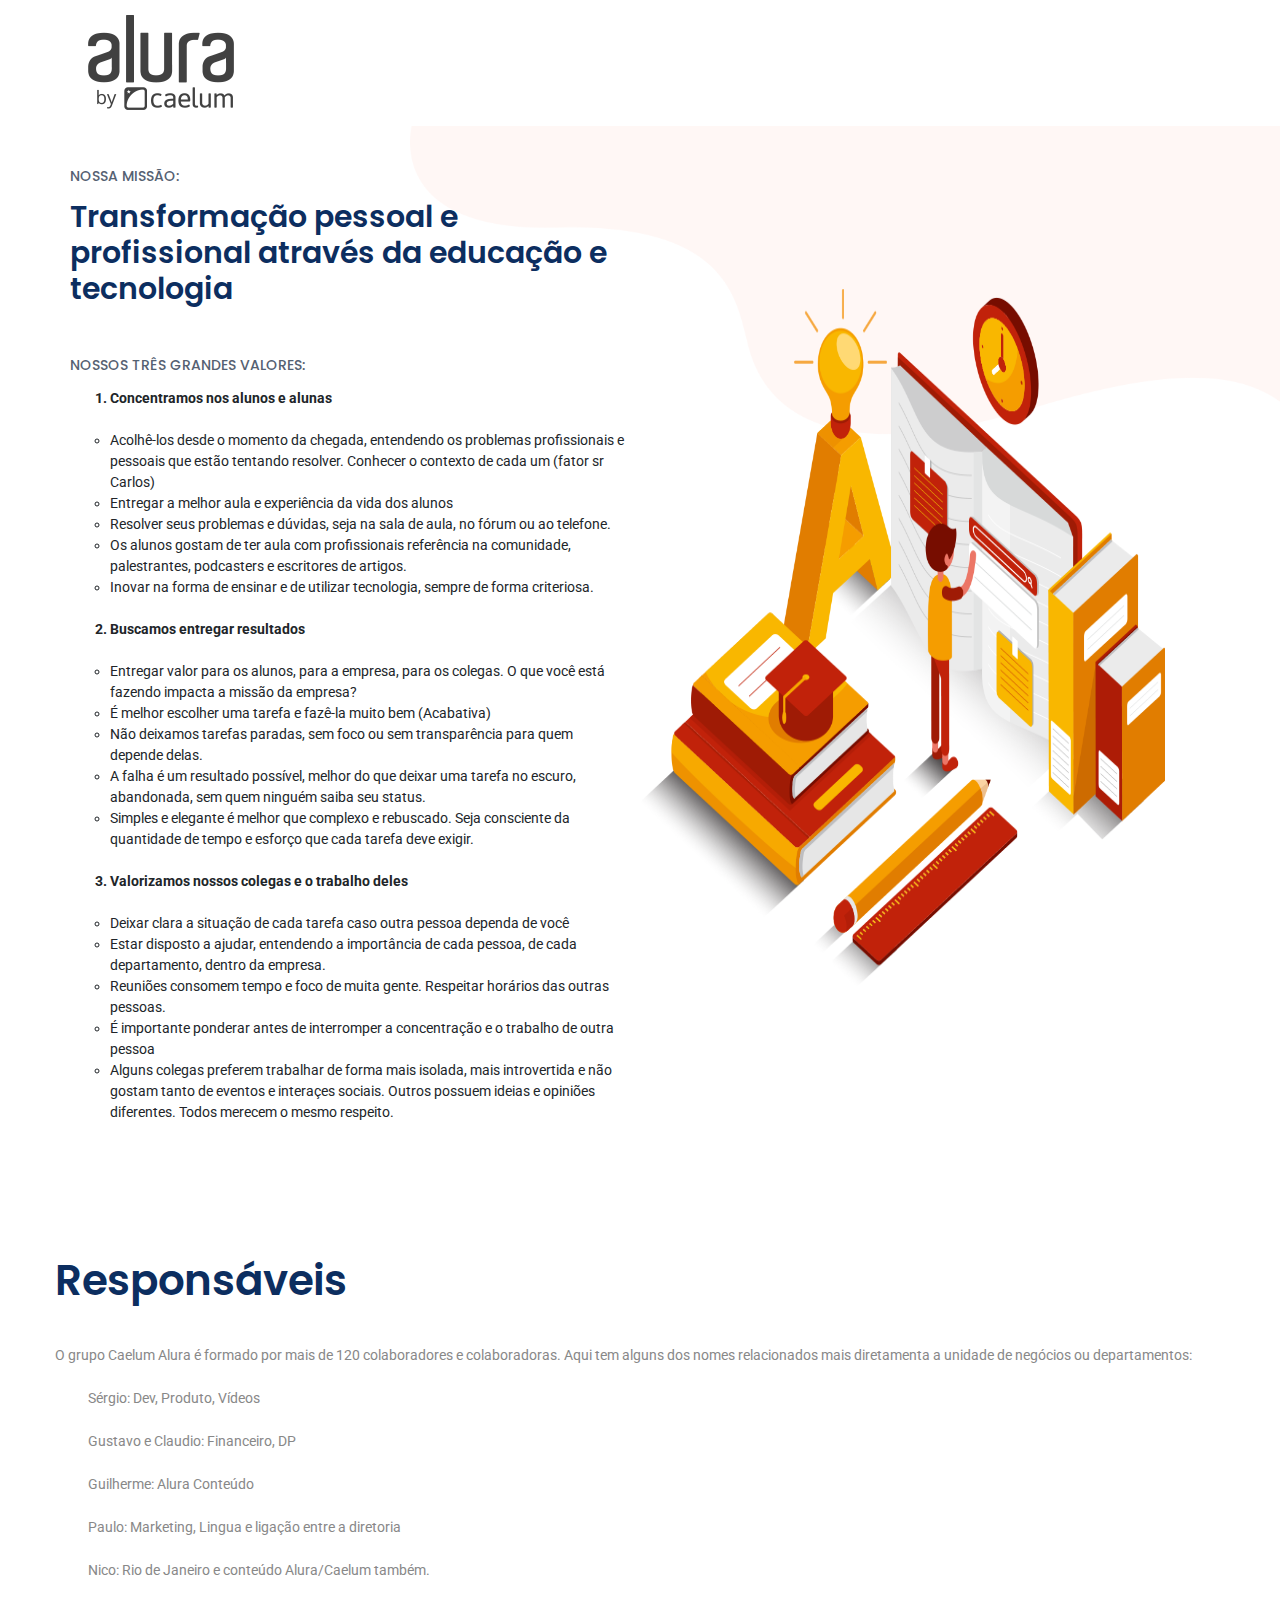
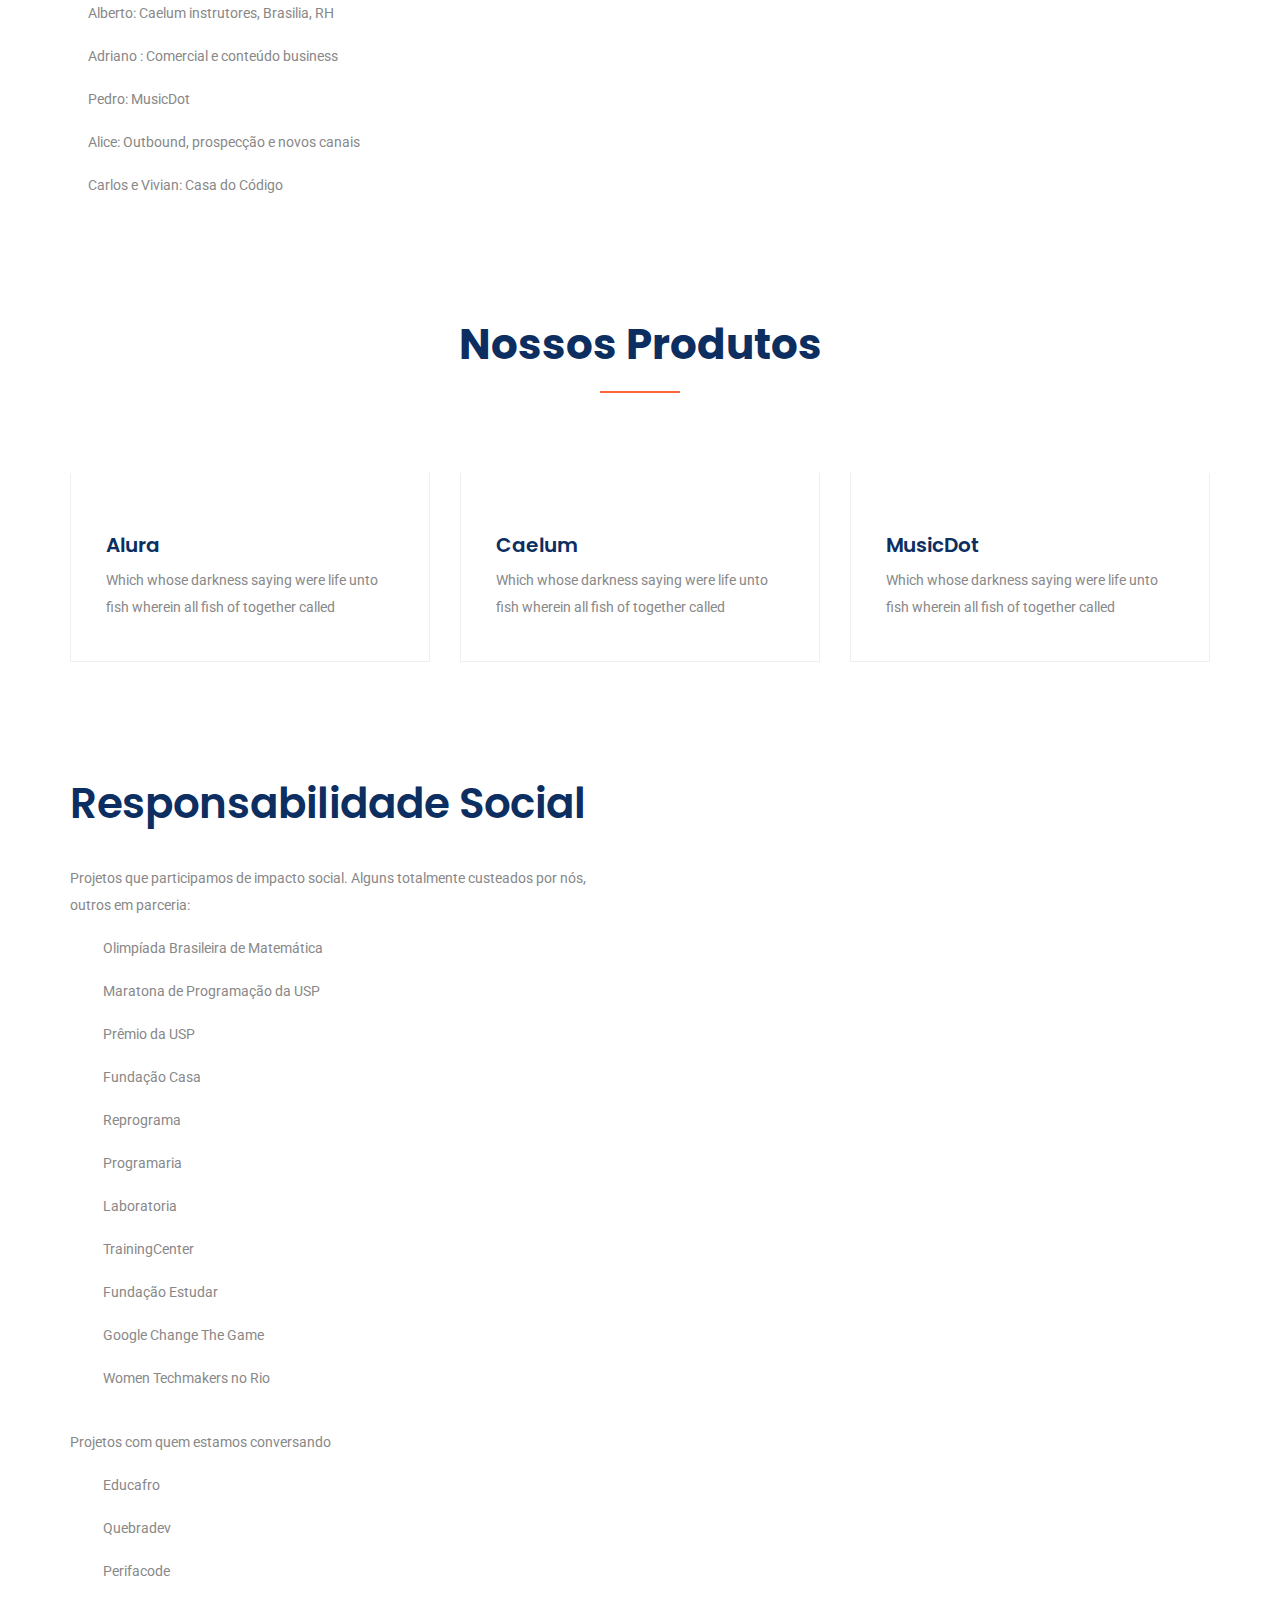
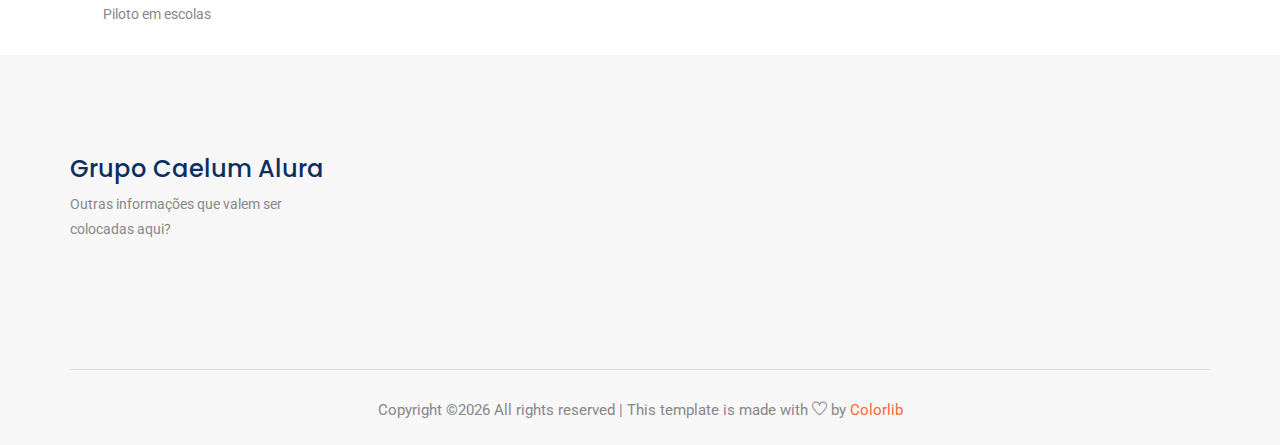
<file: index.html>
<!doctype html>
<html lang="en">

<head>
    <!-- Required meta tags -->
    <meta charset="utf-8">
    <meta name="viewport" content="width=device-width, initial-scale=1, shrink-to-fit=no">
    <title>Grupo Caelum Alura</title>
    <link rel="icon" href="img/favicon.png">
    <!-- Bootstrap CSS -->
    <link rel="stylesheet" href="css/bootstrap.min.css">
    <!-- animate CSS -->
    <link rel="stylesheet" href="css/animate.css">
    <!-- owl carousel CSS -->
    <link rel="stylesheet" href="css/owl.carousel.min.css">
    <!-- themify CSS -->
    <link rel="stylesheet" href="css/themify-icons.css">
    <!-- flaticon CSS -->
    <link rel="stylesheet" href="css/flaticon.css">
    <!-- font awesome CSS -->
    <link rel="stylesheet" href="css/magnific-popup.css">
    <!-- swiper CSS -->
    <link rel="stylesheet" href="css/slick.css">
    <!-- style CSS -->
    <link rel="stylesheet" href="css/style.css">
    <!-- style CSS -->
    <link rel="stylesheet" href="css/personalize.css">
</head>

<body>
    <!--::header part start::-->
    <header class=" home_menu"> <!-- tirei a classe-->
        <div class="container">
            <div class="row align-items-center">
                <div class="col-lg-12">
                    <nav class="navbar navbar-expand-lg navbar-light">
                        <a class="navbar-brand" href="index.html"> <img src="img/logo2.png" alt="logo"> </a>
                    </nav>
                </div>
            </div>
        </div>
    </header>
    <!-- Header part end-->

    <!-- banner part start-->
    <section class="banner_part">
        <div class="container">
            <div class="row align-items-center">
                <div class="col-lg-6 col-xl-6">
                    <div class="banner_text">
                        <div class="banner_text_iner">
                        </br>
                        </br>
                           <h5>Nossa missão:</h5>
                            <h2>Transformação pessoal e profissional através da educação e 
                                tecnologia</h2></br></br>
                            <h5>Nossos três grandes valores:</h5>
                            <ol>
                                <li class ="main_topic">Concentramos nos alunos e alunas</li></br>
                                    <ul class="sub_list">
                                        <li>Acolhê-los desde o momento da chegada, entendendo os problemas 
                                            profissionais e pessoais que estão tentando resolver. Conhecer o 
                                            contexto de cada um (fator sr Carlos)</li>
                                        <li>Entregar a melhor aula e experiência da vida dos alunos</li>
                                        <li>Resolver seus problemas e dúvidas, seja na sala de aula, no fórum ou 
                                            ao telefone.</li>
                                        <li>Os alunos gostam de ter aula com profissionais referência na comunidade, 
                                            palestrantes, podcasters e escritores de artigos.</li>
                                        <li>Inovar na forma de ensinar e de utilizar tecnologia, sempre de forma 
                                            criteriosa.</li>
                                    </ul></br>
                                <li class ="main_topic">Buscamos entregar resultados</li></br>
                                    <ul class="sub_list">
                                        <li>Entregar valor para os alunos, para a empresa, para os colegas. O que você 
                                            está fazendo impacta a missão da empresa?</li>
                                        <li>É melhor escolher uma tarefa e fazê-la muito bem (Acabativa)</li>
                                        <li>Não deixamos tarefas paradas, sem foco ou sem transparência para quem 
                                            depende delas.</li>
                                        <li>A falha é um resultado possível, melhor do que deixar uma tarefa no escuro, 
                                            abandonada, sem quem ninguém saiba seu status.</li>
                                        <li>Simples e elegante é melhor que complexo e rebuscado. Seja consciente da 
                                            quantidade de tempo e esforço que cada tarefa deve exigir.</li>
                                    </ul></br>
                                <li class ="main_topic">Valorizamos nossos colegas e o trabalho deles</li></br>
                                <ul class="sub_list">
                                    <li>Deixar clara a situação de cada tarefa caso outra pessoa dependa de você</li>
                                    <li>Estar disposto a ajudar, entendendo a importância de cada pessoa, de cada 
                                        departamento, dentro da empresa.</li>
                                    <li>Reuniões consomem tempo e foco de muita gente. Respeitar horários das outras 
                                        pessoas.</li>
                                    <li>É importante ponderar antes de interromper a concentração e o trabalho de outra 
                                        pessoa</li>
                                    <li>Alguns colegas preferem trabalhar de forma mais isolada, mais introvertida e não 
                                        gostam tanto de eventos e interaçes sociais. Outros possuem ideias e opiniões 
                                        diferentes. Todos merecem o mesmo respeito.</li>
                                </ul>
                            </ol>
                        </div>
                    </div>
                </div>
            </div>
        </div>
    </section>
    <!-- banner part start-->

    <!-- learning part start-->
    <section class="learning_part new_section">
        <div class="container">
            <div class="row align-items-sm-center align-items-lg-stretch">
                    <div class="learning_member_text ">
                        <h2>Responsáveis</h2>
                        <p>O grupo Caelum Alura é formado por mais de 120 colaboradores e colaboradoras. Aqui 
                            tem alguns dos nomes relacionados mais diretamenta a unidade de negócios ou 
                            departamentos:</p>
                        <ul>
                            <li style="display: block; list-style-type: circle;">Sérgio: Dev, Produto, Vídeos</li>
                            <li style="display: block;">Gustavo e Claudio: Financeiro, DP</li>
                            <li style="display: block;">Guilherme: Alura Conteúdo</li>
                            <li style="display: block;">Paulo: Marketing, Lingua e ligação entre a diretoria</li>
                            <li style="display: block;">Nico: Rio de Janeiro e conteúdo Alura/Caelum também.</li>
                            <li style="display: block;">Alberto: Caelum instrutores, Brasilia, RH</li>
                            <li style="display: block;">Adriano : Comercial e conteúdo business</li>
                            <li style="display: block;">Pedro: MusicDot</li>
                            <li style="display: block;">Alice: Outbound, prospecção e novos canais</li>
                            <li style="display: block;">Carlos e Vivian: Casa do Código</li>
                        </ul>    
                    </div>
            </div>
        </div>
    </section>
    <!-- learning part end-->


    <!--::review_part start::-->
    <section class="special_cource new_section">
        <div class="container">
            <div class="row justify-content-center">
                <div class="col-xl-5">
                    <div class="section_tittle text-center">
                        <h2>Nossos Produtos</h2>
                    </div>
                </div>
            </div>
            <div class="row">
                <div class="col-sm-6 col-lg-4">
                    <div class="single_special_cource">
                        <div class="special_cource_text">
                            <a href=""><h3>Alura</h3></a>
                            <p>Which whose darkness saying were life unto fish wherein all fish of together called</p>
                        </div>

                    </div>
                </div>
                <div class="col-sm-6 col-lg-4">
                    <div class="single_special_cource">
                        <div class="special_cource_text">
                            <a href=""> <h3>Caelum </h3></a>
                            <p>Which whose darkness saying were life unto fish wherein all fish of together called</p>
                        </div>

                    </div>
                </div>
                <div class="col-sm-6 col-lg-4">
                    <div class="single_special_cource">
                        <div class="special_cource_text">
                            <a href="">  <h3>MusicDot</h3> </a> 
                            <p>Which whose darkness saying were life unto fish wherein all fish of together called</p>
                        </div>

                    </div>
                </div>
            </div>
        </div>
    </section>
    <!--::blog_part end::-->

    <!-- learning part start-->
    <section class="advance_feature learning_part new_section">
        <div class="container">
            <div class="row align-items-sm-center align-items-xl-stretch">
                <div class="col-md-6 col-lg-6">
                    <div class="learning_member_text">
                        <h2>Responsabilidade Social</h2>
                        <p>Projetos que participamos de impacto social. Alguns totalmente custeados por nós, 
                            outros em parceria:</p>
                            <ul>
                                <li style="display: block;">Olimpíada Brasileira de Matemática</li>
                                <li style="display: block;">Maratona de Programação da USP</li>
                                <li style="display: block;">Prêmio da USP</li>
                                <li style="display: block;">Fundação Casa</li>
                                <li style="display: block;">Reprograma</li>
                                <li style="display: block;">Programaria</li>
                                <li style="display: block;">Laboratoria</li>
                                <li style="display: block;">TrainingCenter</li>
                                <li style="display: block;">Fundação Estudar</li>
                                <li style="display: block;">Google Change The Game</li>
                                <a href="https://www.meetup.com/pt-BR/GDGRioDeJaneiro/events/261086917/">
                                    <li>Women Techmakers no Rio</li>
                                </a> 
                            </ul>

                        <p>Projetos com quem estamos conversando</p>
                        <ul>
                            <li style="display: block;">Educafro</li>
                            <li style="display: block;">Quebradev</li>
                            <li style="display: block;">Perifacode</li>   
                            <li style="display: block;">Piloto em escolas</li>
                        </ul>
                    </div>
                </div>
            </div>
        </div>
    </section>
    <!-- learning part end-->

    <!-- footer part start-->
    <footer class="footer-area">
        <div class="container">
            <div class="row justify-content-between">
                <div class="col-sm-6 col-md-4 col-xl-3">
                    <div class="single-footer-widget footer_1">
                        <h3>Grupo Caelum Alura</h3>
                        <p>Outras informações que valem ser colocadas aqui?</p>
                    </div>
                </div>
                <div class="col-sm-6 col-md-4 col-xl-4">
                </div>
                <div class="col-xl-3 col-sm-6 col-md-4">
            </div>

        </div>
        <div class="container-fluid">
            <div class="row">
                <div class="col-lg-12">
                    <div class="copyright_part_text text-center">
                        <div class="row">
                            <div class="col-lg-12">
                                <p class="footer-text m-0"><!-- Link back to Colorlib can't be removed. Template is licensed under CC BY 3.0. -->
Copyright &copy;<script>document.write(new Date().getFullYear());</script> All rights reserved | This template is made with <i class="ti-heart" aria-hidden="true"></i> by <a href="https://colorlib.com" target="_blank">Colorlib</a>
<!-- Link back to Colorlib can't be removed. Template is licensed under CC BY 3.0. --></p>
                            </div>
                        </div>
                    </div>
                </div>
            </div>
        </div>
    </footer>
    <!-- footer part end-->

    <!-- jquery plugins here-->
    <!-- jquery -->
    <script src="js/jquery-1.12.1.min.js"></script>
    <!-- popper js -->
    <script src="js/popper.min.js"></script>
    <!-- bootstrap js -->
    <script src="js/bootstrap.min.js"></script>
    <!-- easing js -->
    <script src="js/jquery.magnific-popup.js"></script>
    <!-- swiper js -->
    <script src="js/swiper.min.js"></script>
    <!-- swiper js -->
    <script src="js/masonry.pkgd.js"></script>
    <!-- particles js -->
    <script src="js/owl.carousel.min.js"></script>
    <script src="js/jquery.nice-select.min.js"></script>
    <!-- swiper js -->
    <script src="js/slick.min.js"></script>
    <script src="js/jquery.counterup.min.js"></script>
    <script src="js/waypoints.min.js"></script>
    <!-- custom js -->
    <script src="js/custom.js"></script>
</body>

</html>
</file>
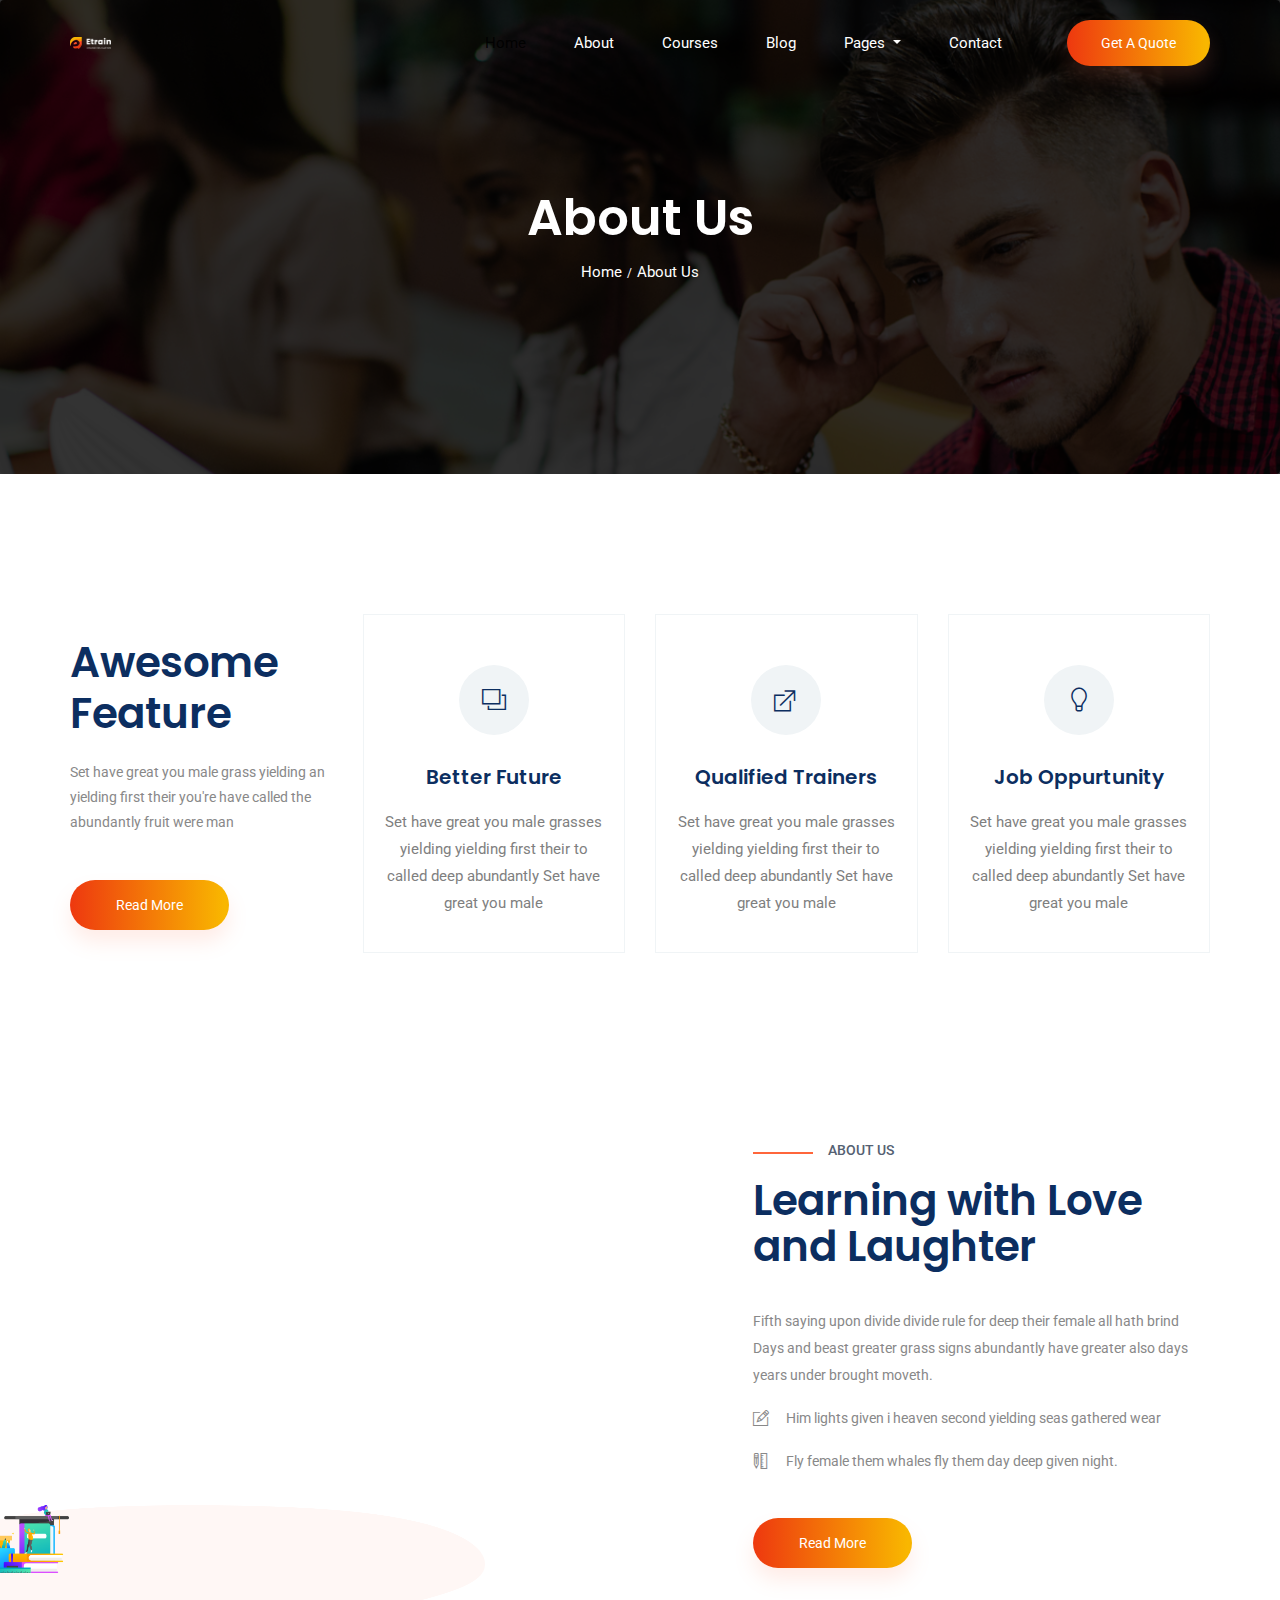
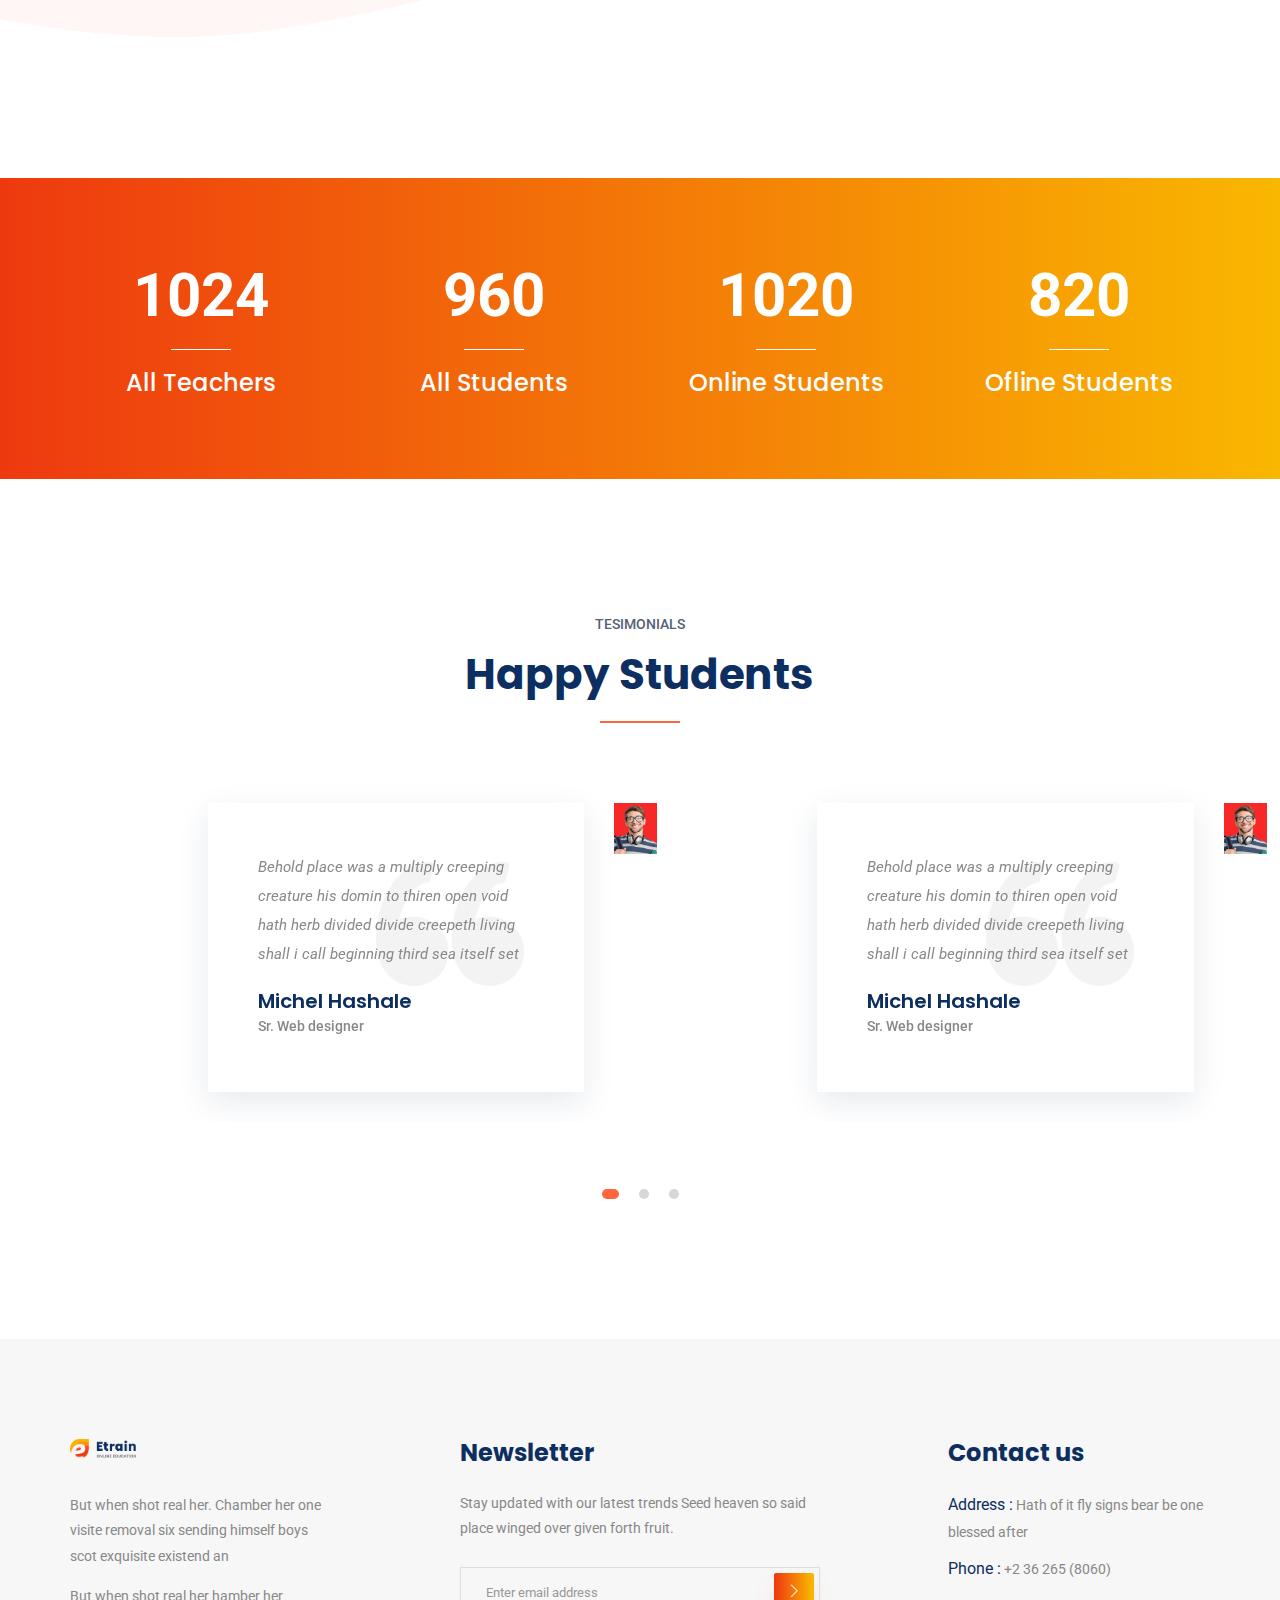
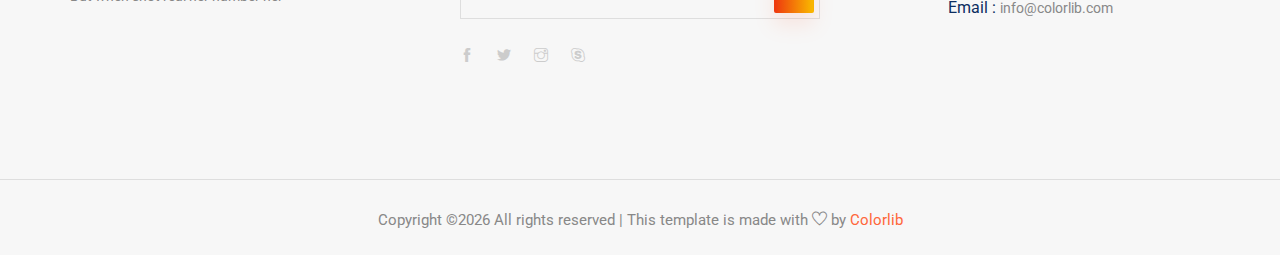
<file: about.html>
<!doctype html>
<html lang="en">

<head>
    <!-- Required meta tags -->
    <meta charset="utf-8">
    <meta name="viewport" content="width=device-width, initial-scale=1, shrink-to-fit=no">
    <title>Etrain</title>
    <link rel="icon" href="img/favicon.png">
    <!-- Bootstrap CSS -->
    <link rel="stylesheet" href="css/bootstrap.min.css">
    <!-- animate CSS -->
    <link rel="stylesheet" href="css/animate.css">
    <!-- owl carousel CSS -->
    <link rel="stylesheet" href="css/owl.carousel.min.css">
    <!-- themify CSS -->
    <link rel="stylesheet" href="css/themify-icons.css">
    <!-- flaticon CSS -->
    <link rel="stylesheet" href="css/flaticon.css">
    <!-- font awesome CSS -->
    <link rel="stylesheet" href="css/magnific-popup.css">
    <!-- swiper CSS -->
    <link rel="stylesheet" href="css/slick.css">
    <!-- style CSS -->
    <link rel="stylesheet" href="css/style.css">
</head>

<body>
    <!--::header part start::-->
    <header class="main_menu single_page_menu">
        <div class="container">
            <div class="row align-items-center">
                <div class="col-lg-12">
                    <nav class="navbar navbar-expand-lg navbar-light">
                        <a class="navbar-brand logo_1" href="index.html"> <img src="img/single_page_logo.png" alt="logo"> </a>
                        <a class="navbar-brand logo_2" href="index.html"> <img src="img/logo.png" alt="logo"> </a>
                        <button class="navbar-toggler" type="button" data-toggle="collapse"
                            data-target="#navbarSupportedContent" aria-controls="navbarSupportedContent"
                            aria-expanded="false" aria-label="Toggle navigation">
                            <span class="navbar-toggler-icon"></span>
                        </button>

                        <div class="collapse navbar-collapse main-menu-item justify-content-end"
                            id="navbarSupportedContent">
                            <ul class="navbar-nav align-items-center">
                                <li class="nav-item active">
                                    <a class="nav-link" href="index.html">Home</a>
                                </li>
                                <li class="nav-item">
                                    <a class="nav-link" href="about.html">About</a>
                                </li>
                                <li class="nav-item">
                                    <a class="nav-link" href="cource.html">Courses</a>
                                </li>
                                <li class="nav-item">
                                    <a class="nav-link" href="blog.html">Blog</a>
                                </li>
                                <li class="nav-item dropdown">
                                    <a class="nav-link dropdown-toggle" href="blog.html" id="navbarDropdown" role="button" data-toggle="dropdown" aria-haspopup="true" aria-expanded="false">
                                        Pages
                                    </a>
                                    <div class="dropdown-menu" aria-labelledby="navbarDropdown">
                                        <a class="dropdown-item" href="single-blog.html">Single blog</a>
                                        <a class="dropdown-item" href="elements.html">Elements</a>
                                    </div>
                                </li>
                                <li class="nav-item">
                                    <a class="nav-link" href="contact.html">Contact</a>
                                </li>
                                <li class="d-none d-lg-block">
                                    <a class="btn_1" href="#">Get a Quote</a>
                                </li>
                            </ul>
                        </div>
                    </nav>
                </div>
            </div>
        </div>
    </header>
    <!-- Header part end-->

    <!-- breadcrumb start-->
    <section class="breadcrumb breadcrumb_bg">
        <div class="container">
            <div class="row">
                <div class="col-lg-12">
                    <div class="breadcrumb_iner text-center">
                        <div class="breadcrumb_iner_item">
                            <h2>About Us</h2>
                            <p>Home<span>/</span>About Us</p>
                        </div>
                    </div>
                </div>
            </div>
        </div>
    </section>
    <!-- breadcrumb start-->

    <!-- feature_part start-->
    <section class="feature_part single_feature_padding">
        <div class="container">
            <div class="row">
                <div class="col-sm-6 col-xl-3 align-self-center">
                    <div class="single_feature_text ">
                        <h2>Awesome <br> Feature</h2>
                        <p>Set have great you male grass yielding an yielding first their you're
                            have called the abundantly fruit were man </p>
                        <a href="#" class="btn_1">Read More</a>
                    </div>
                </div>
                <div class="col-sm-6 col-xl-3">
                    <div class="single_feature">
                        <div class="single_feature_part">
                            <span class="single_feature_icon"><i class="ti-layers"></i></span>
                            <h4>Better Future</h4>
                            <p>Set have great you male grasses yielding yielding first their to
                                called deep abundantly Set have great you male</p>
                        </div>
                    </div>
                </div>
                <div class="col-sm-6 col-xl-3">
                    <div class="single_feature">
                        <div class="single_feature_part">
                            <span class="single_feature_icon"><i class="ti-new-window"></i></span>
                            <h4>Qualified Trainers</h4>
                            <p>Set have great you male grasses yielding yielding first their to called
                                deep abundantly Set have great you male</p>
                        </div>
                    </div>
                </div>
                <div class="col-sm-6 col-xl-3">
                    <div class="single_feature">
                        <div class="single_feature_part single_feature_part_2">
                            <span class="single_service_icon style_icon"><i class="ti-light-bulb"></i></span>
                            <h4>Job Oppurtunity</h4>
                            <p>Set have great you male grasses yielding yielding first their to called deep
                                abundantly Set have great you male</p>
                        </div>
                    </div>
                </div>
            </div>
        </div>
    </section>
    <!-- upcoming_event part start-->

    <!-- learning part start-->
    <section class="learning_part">
        <div class="container">
            <div class="row align-items-sm-center align-items-lg-stretch">
                <div class="col-md-7 col-lg-7">
                    <div class="learning_img">
                        <img src="img/learning_img.png" alt="">
                    </div>
                </div>
                <div class="col-md-5 col-lg-5">
                    <div class="learning_member_text">
                        <h5>About us</h5>
                        <h2>Learning with Love
                            and Laughter</h2>
                        <p>Fifth saying upon divide divide rule for deep their female all hath brind Days and beast
                            greater grass signs abundantly have greater also
                            days years under brought moveth.</p>
                        <ul>
                            <li><span class="ti-pencil-alt"></span>Him lights given i heaven second yielding seas
                                gathered wear</li>
                            <li><span class="ti-ruler-pencil"></span>Fly female them whales fly them day deep given
                                night.</li>
                        </ul>
                        <a href="#" class="btn_1">Read More</a>
                    </div>
                </div>
            </div>
        </div>
    </section>
    <!-- learning part end-->

    <!-- member_counter counter start -->
    <section class="member_counter">
        <div class="container">
            <div class="row">
                <div class="col-lg-3 col-sm-6">
                    <div class="single_member_counter">
                        <span class="counter">1024</span>
                        <h4>All Teachers</h4>
                    </div>
                </div>
                <div class="col-lg-3 col-sm-6">
                    <div class="single_member_counter">
                        <span class="counter">960</span>
                        <h4> All Students</h4>
                    </div>
                </div>
                <div class="col-lg-3 col-sm-6">
                    <div class="single_member_counter">
                        <span class="counter">1020</span>
                        <h4>Online Students</h4>
                    </div>
                </div>
                <div class="col-lg-3 col-sm-6">
                    <div class="single_member_counter">
                        <span class="counter">820</span>
                        <h4>Ofline Students</h4>
                    </div>
                </div>
            </div>
        </div>
    </section>
    <!-- member_counter counter end -->

    <!--::review_part start::-->
    <section class="testimonial_part section_padding">
        <div class="container-fluid">
            <div class="row justify-content-center">
                <div class="col-xl-5">
                    <div class="section_tittle text-center">
                        <p>tesimonials</p>
                        <h2>Happy Students</h2>
                    </div>
                </div>
            </div>
            <div class="row">
                <div class="col-lg-12">
                    <div class="textimonial_iner owl-carousel">
                        <div class="testimonial_slider">
                            <div class="row">
                                <div class="col-lg-8 col-xl-4 col-sm-8 align-self-center">
                                    <div class="testimonial_slider_text">
                                        <p>Behold place was a multiply creeping creature his domin to thiren open void
                                            hath herb divided divide creepeth living shall i call beginning
                                            third sea itself set</p>
                                        <h4>Michel Hashale</h4>
                                        <h5> Sr. Web designer</h5>
                                    </div>
                                </div>
                                <div class="col-lg-4 col-xl-2 col-sm-4">
                                    <div class="testimonial_slider_img">
                                        <img src="img/testimonial_img_1.png" alt="#">
                                    </div>
                                </div>
                                <div class="col-xl-4 d-none d-xl-block">
                                    <div class="testimonial_slider_text">
                                        <p>Behold place was a multiply creeping creature his domin to thiren open void
                                            hath herb divided divide creepeth living shall i call beginning
                                            third sea itself set</p>
                                        <h4>Michel Hashale</h4>
                                        <h5> Sr. Web designer</h5>
                                    </div>
                                </div>
                                <div class="col-xl-2 d-none d-xl-block">
                                    <div class="testimonial_slider_img">
                                        <img src="img/testimonial_img_1.png" alt="#">
                                    </div>
                                </div>
                            </div>
                        </div>
                        <div class="testimonial_slider">
                            <div class="row">
                                <div class="col-lg-8 col-xl-4 col-sm-8 align-self-center">
                                    <div class="testimonial_slider_text">
                                        <p>Behold place was a multiply creeping creature his domin to thiren open void
                                            hath herb divided divide creepeth living shall i call beginning
                                            third sea itself set</p>
                                        <h4>Michel Hashale</h4>
                                        <h5> Sr. Web designer</h5>
                                    </div>
                                </div>
                                <div class="col-lg-4 col-xl-2 col-sm-4">
                                    <div class="testimonial_slider_img">
                                        <img src="img/testimonial_img_1.png" alt="#">
                                    </div>
                                </div>
                                <div class="col-xl-4 d-none d-xl-block">
                                    <div class="testimonial_slider_text">
                                        <p>Behold place was a multiply creeping creature his domin to thiren open void
                                            hath herb divided divide creepeth living shall i call beginning
                                            third sea itself set</p>
                                        <h4>Michel Hashale</h4>
                                        <h5> Sr. Web designer</h5>
                                    </div>
                                </div>
                                <div class="col-xl-2 d-none d-xl-block">
                                    <div class="testimonial_slider_img">
                                        <img src="img/testimonial_img_1.png" alt="#">
                                    </div>
                                </div>
                            </div>
                        </div>
                        <div class="testimonial_slider">
                            <div class="row">
                                <div class="col-lg-8 col-xl-4 col-sm-8 align-self-center">
                                    <div class="testimonial_slider_text">
                                        <p>Behold place was a multiply creeping creature his domin to thiren open void
                                            hath herb divided divide creepeth living shall i call beginning
                                            third sea itself set</p>
                                        <h4>Michel Hashale</h4>
                                        <h5> Sr. Web designer</h5>
                                    </div>
                                </div>
                                <div class="col-lg-4 col-xl-2 col-sm-4">
                                    <div class="testimonial_slider_img">
                                        <img src="img/testimonial_img_1.png" alt="#">
                                    </div>
                                </div>
                                <div class="col-xl-4 d-none d-xl-block">
                                    <div class="testimonial_slider_text">
                                        <p>Behold place was a multiply creeping creature his domin to thiren open void
                                            hath herb divided divide creepeth living shall i call beginning
                                            third sea itself set</p>
                                        <h4>Michel Hashale</h4>
                                        <h5> Sr. Web designer</h5>
                                    </div>
                                </div>
                                <div class="col-xl-2 d-none d-xl-block">
                                    <div class="testimonial_slider_img">
                                        <img src="img/testimonial_img_1.png" alt="#">
                                    </div>
                                </div>
                            </div>
                        </div>
                    </div>
                </div>

            </div>
        </div>
    </section>
    <!--::blog_part end::-->

    <!-- footer part start-->
    <footer class="footer-area">
        <div class="container">
            <div class="row justify-content-between">
                <div class="col-sm-6 col-md-4 col-xl-3">
                    <div class="single-footer-widget footer_1">
                        <a href="index.html"> <img src="img/logo.png" alt=""> </a>
                        <p>But when shot real her. Chamber her one visite removal six
                            sending himself boys scot exquisite existend an </p>
                        <p>But when shot real her hamber her </p>
                    </div>
                </div>
                <div class="col-sm-6 col-md-4 col-xl-4">
                    <div class="single-footer-widget footer_2">
                        <h4>Newsletter</h4>
                        <p>Stay updated with our latest trends Seed heaven so said place winged over given forth fruit.
                        </p>
                        <form action="#">
                            <div class="form-group">
                                <div class="input-group mb-3">
                                    <input type="text" class="form-control" placeholder='Enter email address'
                                        onfocus="this.placeholder = ''"
                                        onblur="this.placeholder = 'Enter email address'">
                                    <div class="input-group-append">
                                        <button class="btn btn_1" type="button"><i class="ti-angle-right"></i></button>
                                    </div>
                                </div>
                            </div>
                        </form>
                        <div class="social_icon">
                            <a href="#"> <i class="ti-facebook"></i> </a>
                            <a href="#"> <i class="ti-twitter-alt"></i> </a>
                            <a href="#"> <i class="ti-instagram"></i> </a>
                            <a href="#"> <i class="ti-skype"></i> </a>
                        </div>
                    </div>
                </div>
                <div class="col-xl-3 col-sm-6 col-md-4">
                    <div class="single-footer-widget footer_2">
                        <h4>Contact us</h4>
                        <div class="contact_info">
                            <p><span> Address :</span> Hath of it fly signs bear be one blessed after </p>
                            <p><span> Phone :</span> +2 36 265 (8060)</p>
                            <p><span> Email : </span>info@colorlib.com </p>
                        </div>
                    </div>
                </div>
            </div>

        </div>
        <div class="container-fluid">
            <div class="row">
                <div class="col-lg-12">
                    <div class="copyright_part_text text-center">
                        <div class="row">
                            <div class="col-lg-12">
                                <p class="footer-text m-0"><!-- Link back to Colorlib can't be removed. Template is licensed under CC BY 3.0. -->
Copyright &copy;<script>document.write(new Date().getFullYear());</script> All rights reserved | This template is made with <i class="ti-heart" aria-hidden="true"></i> by <a href="https://colorlib.com" target="_blank">Colorlib</a>
<!-- Link back to Colorlib can't be removed. Template is licensed under CC BY 3.0. --></p>
                            </div>
                        </div>
                    </div>
                </div>
            </div>
        </div>
    </footer>
    <!-- footer part end-->

    <!-- jquery plugins here-->
    <!-- jquery -->
    <script src="js/jquery-1.12.1.min.js"></script>
    <!-- popper js -->
    <script src="js/popper.min.js"></script>
    <!-- bootstrap js -->
    <script src="js/bootstrap.min.js"></script>
    <!-- easing js -->
    <script src="js/jquery.magnific-popup.js"></script>
    <!-- swiper js -->
    <script src="js/swiper.min.js"></script>
    <!-- swiper js -->
    <script src="js/masonry.pkgd.js"></script>
    <!-- particles js -->
    <script src="js/owl.carousel.min.js"></script>
    <script src="js/jquery.nice-select.min.js"></script>
    <!-- swiper js -->
    <script src="js/slick.min.js"></script>
    <script src="js/jquery.counterup.min.js"></script>
    <script src="js/waypoints.min.js"></script>
    <!-- custom js -->
    <script src="js/custom.js"></script>
</body>

</html>
</file>
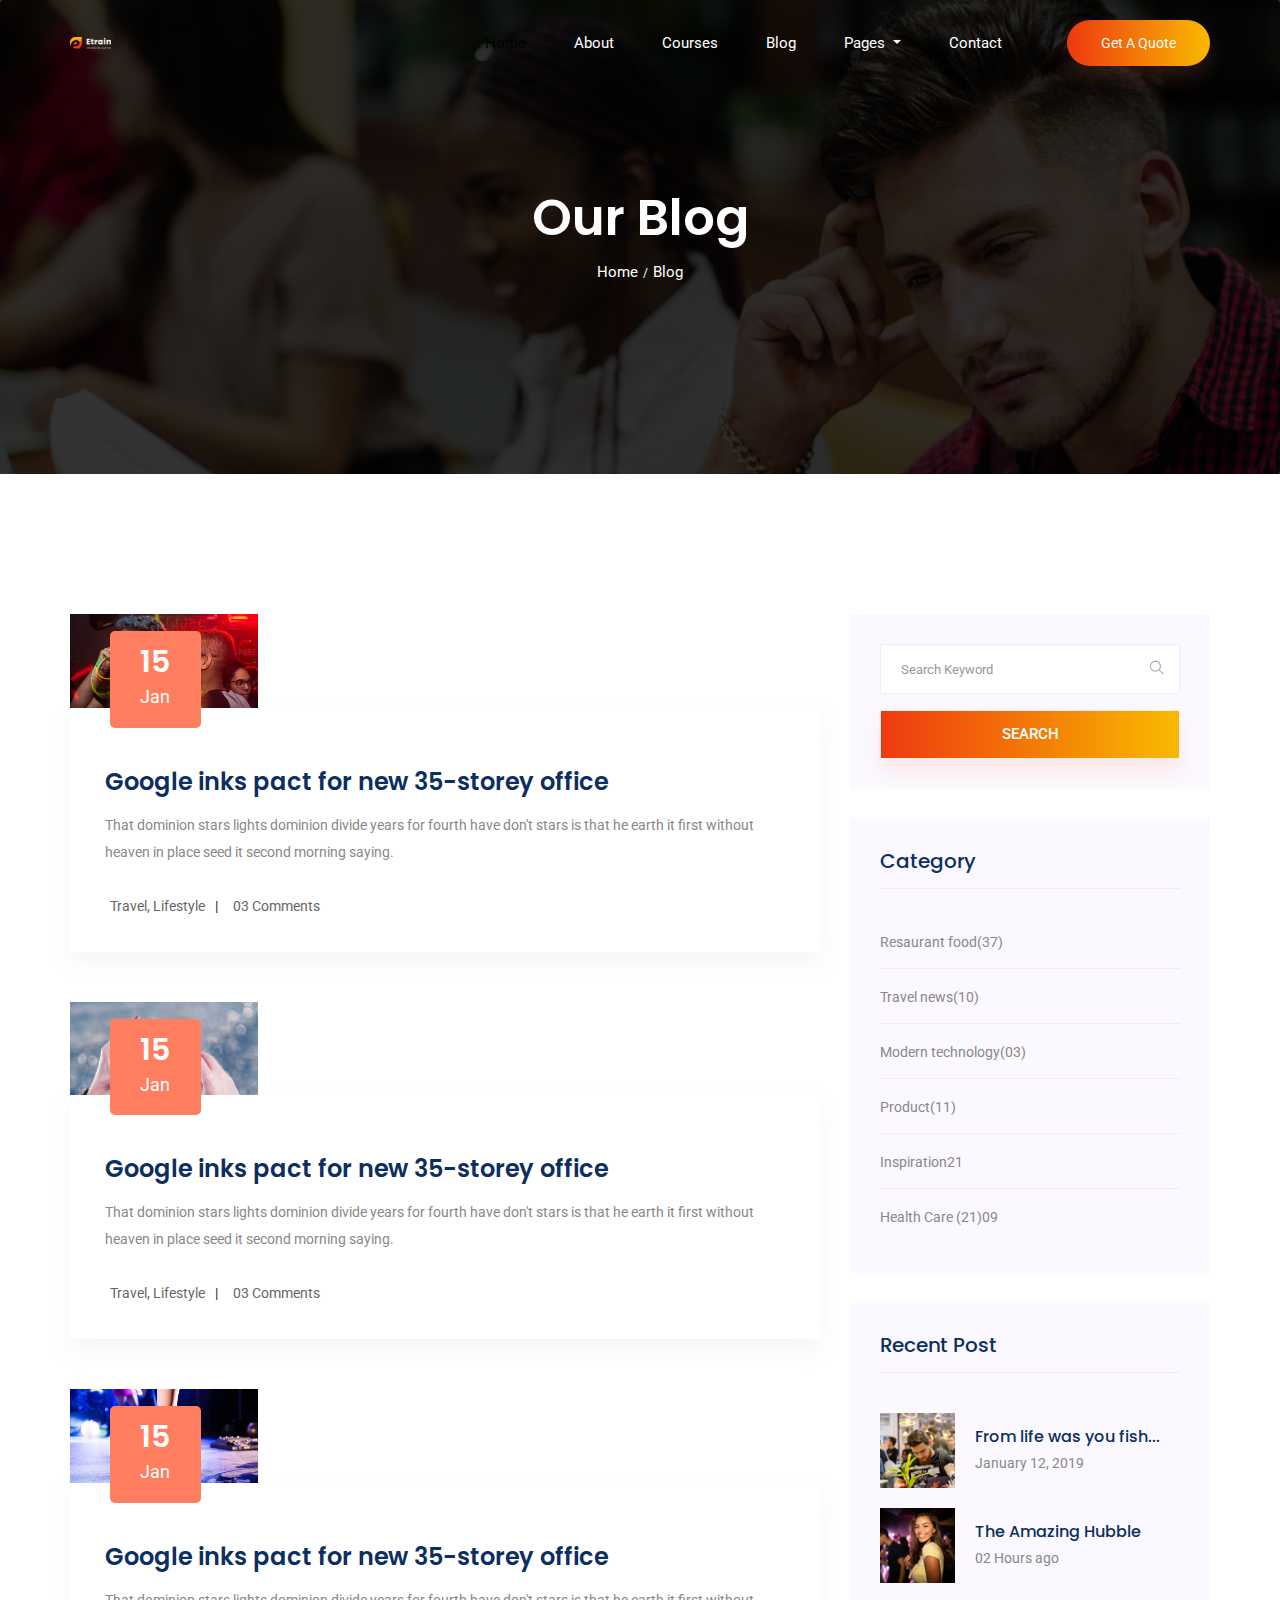
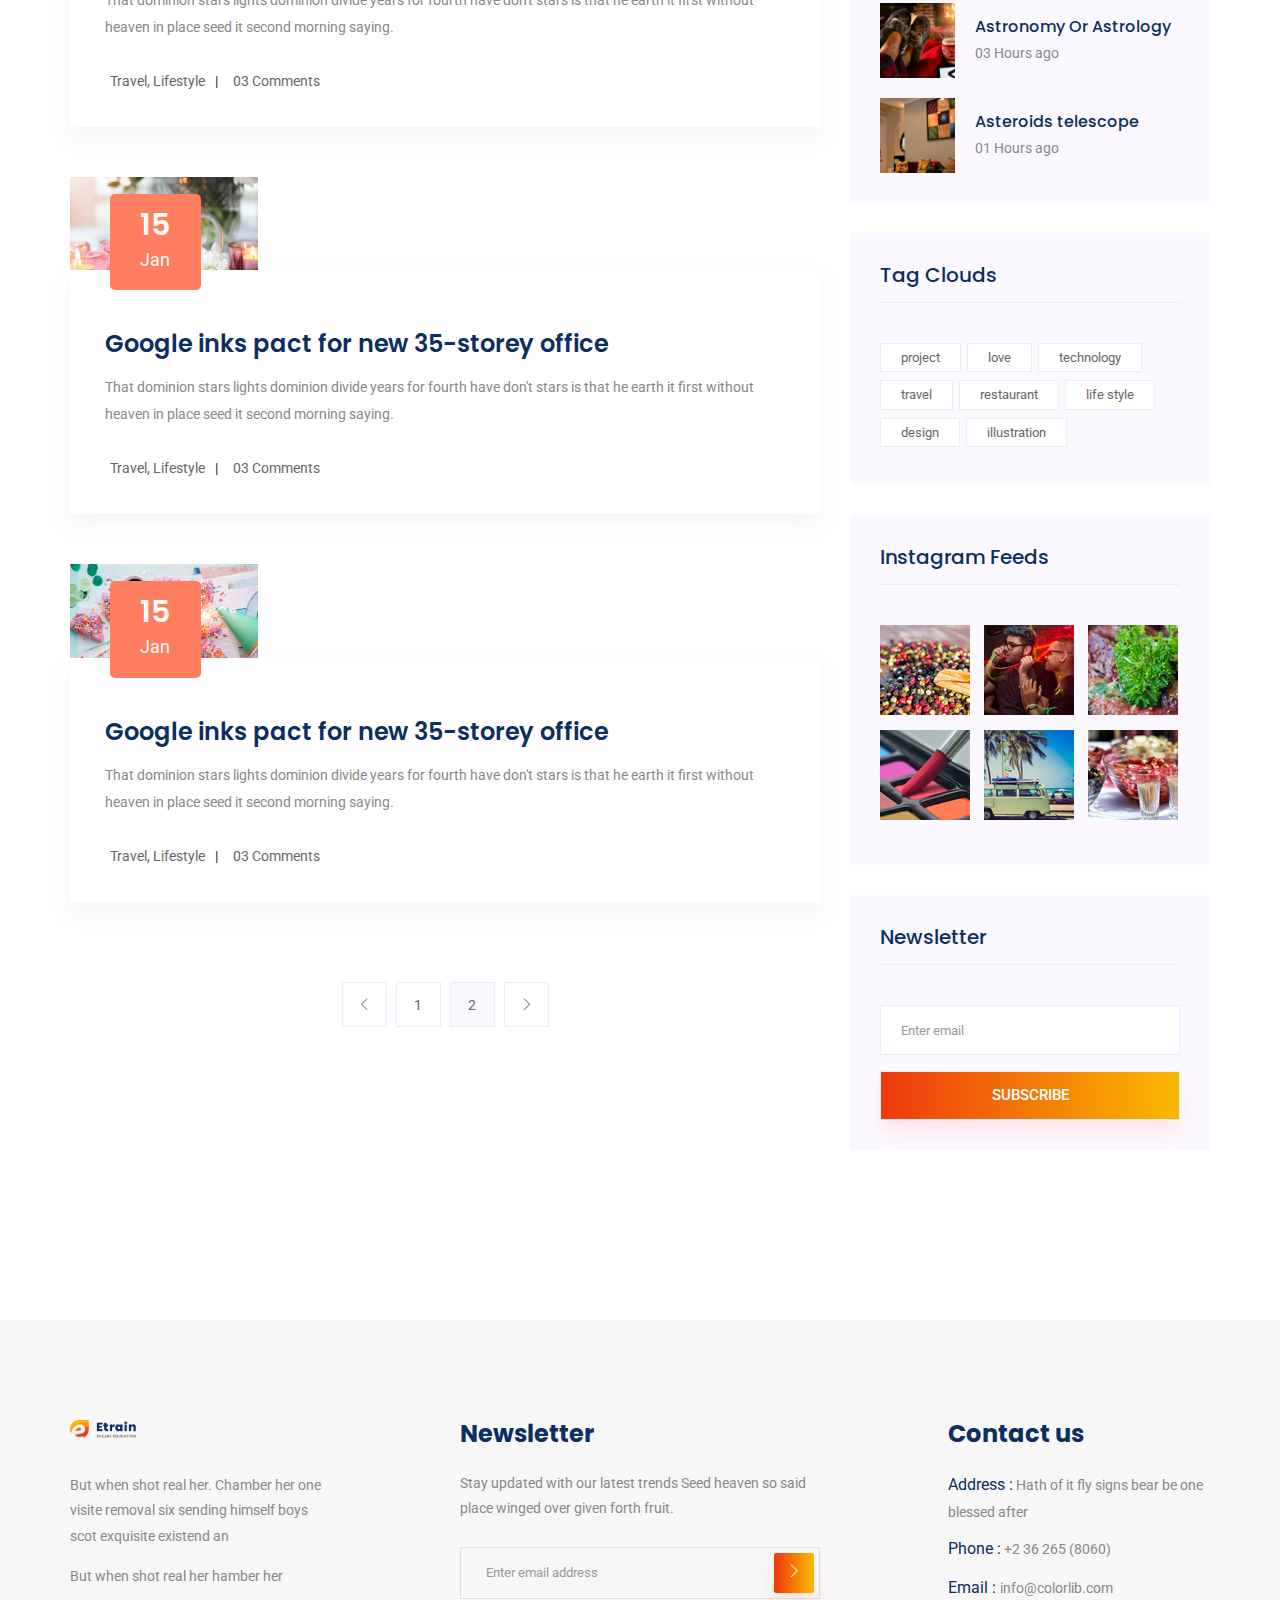
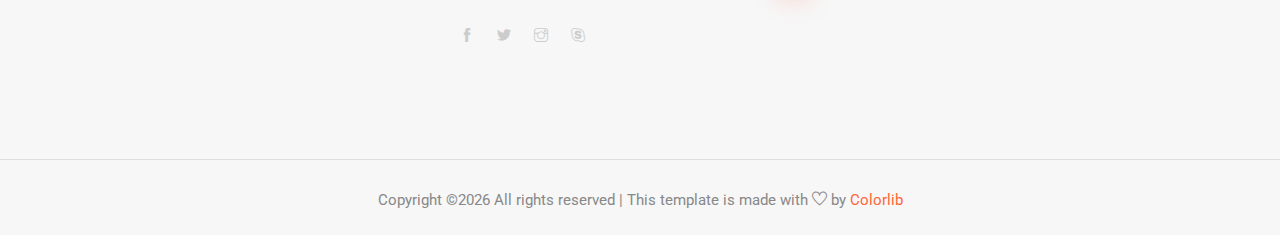
<file: blog.html>
<!doctype html>
<html lang="en">

<head>
    <!-- Required meta tags -->
    <meta charset="utf-8">
    <meta name="viewport" content="width=device-width, initial-scale=1, shrink-to-fit=no">
    <title>Etrain</title>
    <link rel="icon" href="img/favicon.png">
    <!-- Bootstrap CSS -->
    <link rel="stylesheet" href="css/bootstrap.min.css">
    <!-- animate CSS -->
    <link rel="stylesheet" href="css/animate.css">
    <!-- owl carousel CSS -->
    <link rel="stylesheet" href="css/owl.carousel.min.css">
    <!-- themify CSS -->
    <link rel="stylesheet" href="css/themify-icons.css">
    <!-- flaticon CSS -->
    <link rel="stylesheet" href="css/flaticon.css">
    <!-- font awesome CSS -->
    <link rel="stylesheet" href="css/magnific-popup.css">
    <!-- swiper CSS -->
    <link rel="stylesheet" href="css/slick.css">
    <!-- style CSS -->
    <link rel="stylesheet" href="css/style.css">
</head>

<body>
    <!--::header part start::-->
    <header class="main_menu single_page_menu">
        <div class="container">
            <div class="row align-items-center">
                <div class="col-lg-12">
                    <nav class="navbar navbar-expand-lg navbar-light">
                        <a class="navbar-brand logo_1" href="index.html"> <img src="img/single_page_logo.png" alt="logo"> </a>
                        <a class="navbar-brand logo_2" href="index.html"> <img src="img/logo.png" alt="logo"> </a>
                        <button class="navbar-toggler" type="button" data-toggle="collapse"
                            data-target="#navbarSupportedContent" aria-controls="navbarSupportedContent"
                            aria-expanded="false" aria-label="Toggle navigation">
                            <span class="navbar-toggler-icon"></span>
                        </button>

                        <div class="collapse navbar-collapse main-menu-item justify-content-end"
                            id="navbarSupportedContent">
                            <ul class="navbar-nav align-items-center">
                                <li class="nav-item active">
                                    <a class="nav-link" href="index.html">Home</a>
                                </li>
                                <li class="nav-item">
                                    <a class="nav-link" href="about.html">About</a>
                                </li>
                                <li class="nav-item">
                                    <a class="nav-link" href="cource.html">Courses</a>
                                </li>
                                <li class="nav-item">
                                    <a class="nav-link" href="blog.html">Blog</a>
                                </li>
                                <li class="nav-item dropdown">
                                    <a class="nav-link dropdown-toggle" href="blog.html" id="navbarDropdown" role="button" data-toggle="dropdown" aria-haspopup="true" aria-expanded="false">
                                        Pages
                                    </a>
                                    <div class="dropdown-menu" aria-labelledby="navbarDropdown">
                                        <a class="dropdown-item" href="single-blog.html">Single blog</a>
                                        <a class="dropdown-item" href="elements.html">Elements</a>
                                    </div>
                                </li>
                                <li class="nav-item">
                                    <a class="nav-link" href="contact.html">Contact</a>
                                </li>
                                <li class="d-none d-lg-block">
                                    <a class="btn_1" href="#">Get a Quote</a>
                                </li>
                            </ul>
                        </div>
                    </nav>
                </div>
            </div>
        </div>
    </header>
    <!-- Header part end-->

    <!-- breadcrumb start-->
    <section class="breadcrumb breadcrumb_bg">
        <div class="container">
            <div class="row">
                <div class="col-lg-12">
                    <div class="breadcrumb_iner text-center">
                        <div class="breadcrumb_iner_item">
                            <h2>Our Blog</h2>
                            <p>Home<span>/</span>Blog</p>
                        </div>
                    </div>
                </div>
            </div>
        </div>
    </section>
    <!-- breadcrumb start-->


    <!--================Blog Area =================-->
    <section class="blog_area section_padding">
        <div class="container">
            <div class="row">
                <div class="col-lg-8 mb-5 mb-lg-0">
                    <div class="blog_left_sidebar">
                        <article class="blog_item">
                            <div class="blog_item_img">
                                <img class="card-img rounded-0" src="img/blog/single_blog_1.png" alt="">
                                <a href="#" class="blog_item_date">
                                    <h3>15</h3>
                                    <p>Jan</p>
                                </a>
                            </div>

                            <div class="blog_details">
                                <a class="d-inline-block" href="single-blog.html">
                                    <h2>Google inks pact for new 35-storey office</h2>
                                </a>
                                <p>That dominion stars lights dominion divide years for fourth have don't stars is that
                                    he earth it first without heaven in place seed it second morning saying.</p>
                                <ul class="blog-info-link">
                                    <li><a href="#"><i class="far fa-user"></i> Travel, Lifestyle</a></li>
                                    <li><a href="#"><i class="far fa-comments"></i> 03 Comments</a></li>
                                </ul>
                            </div>
                        </article>

                        <article class="blog_item">
                            <div class="blog_item_img">
                                <img class="card-img rounded-0" src="img/blog/single_blog_2.png" alt="">
                                <a href="#" class="blog_item_date">
                                    <h3>15</h3>
                                    <p>Jan</p>
                                </a>
                            </div>

                            <div class="blog_details">
                                <a class="d-inline-block" href="single-blog.html">
                                    <h2>Google inks pact for new 35-storey office</h2>
                                </a>
                                <p>That dominion stars lights dominion divide years for fourth have don't stars is that
                                    he earth it first without heaven in place seed it second morning saying.</p>
                                <ul class="blog-info-link">
                                    <li><a href="#"><i class="far fa-user"></i> Travel, Lifestyle</a></li>
                                    <li><a href="#"><i class="far fa-comments"></i> 03 Comments</a></li>
                                </ul>
                            </div>
                        </article>

                        <article class="blog_item">
                            <div class="blog_item_img">
                                <img class="card-img rounded-0" src="img/blog/single_blog_3.png" alt="">
                                <a href="#" class="blog_item_date">
                                    <h3>15</h3>
                                    <p>Jan</p>
                                </a>
                            </div>

                            <div class="blog_details">
                                <a class="d-inline-block" href="single-blog.html">
                                    <h2>Google inks pact for new 35-storey office</h2>
                                </a>
                                <p>That dominion stars lights dominion divide years for fourth have don't stars is that
                                    he earth it first without heaven in place seed it second morning saying.</p>
                                <ul class="blog-info-link">
                                    <li><a href="#"><i class="far fa-user"></i> Travel, Lifestyle</a></li>
                                    <li><a href="#"><i class="far fa-comments"></i> 03 Comments</a></li>
                                </ul>
                            </div>
                        </article>

                        <article class="blog_item">
                            <div class="blog_item_img">
                                <img class="card-img rounded-0" src="img/blog/single_blog_4.png" alt="">
                                <a href="#" class="blog_item_date">
                                    <h3>15</h3>
                                    <p>Jan</p>
                                </a>
                            </div>

                            <div class="blog_details">
                                <a class="d-inline-block" href="single-blog.html">
                                    <h2>Google inks pact for new 35-storey office</h2>
                                </a>
                                <p>That dominion stars lights dominion divide years for fourth have don't stars is that
                                    he earth it first without heaven in place seed it second morning saying.</p>
                                <ul class="blog-info-link">
                                    <li><a href="#"><i class="far fa-user"></i> Travel, Lifestyle</a></li>
                                    <li><a href="#"><i class="far fa-comments"></i> 03 Comments</a></li>
                                </ul>
                            </div>
                        </article>

                        <article class="blog_item">
                            <div class="blog_item_img">
                                <img class="card-img rounded-0" src="img/blog/single_blog_5.png" alt="">
                                <a href="#" class="blog_item_date">
                                    <h3>15</h3>
                                    <p>Jan</p>
                                </a>
                            </div>

                            <div class="blog_details">
                                <a class="d-inline-block" href="single-blog.html">
                                    <h2>Google inks pact for new 35-storey office</h2>
                                </a>
                                <p>That dominion stars lights dominion divide years for fourth have don't stars is that
                                    he earth it first without heaven in place seed it second morning saying.</p>
                                <ul class="blog-info-link">
                                    <li><a href="#"><i class="far fa-user"></i> Travel, Lifestyle</a></li>
                                    <li><a href="#"><i class="far fa-comments"></i> 03 Comments</a></li>
                                </ul>
                            </div>
                        </article>

                        <nav class="blog-pagination justify-content-center d-flex">
                            <ul class="pagination">
                                <li class="page-item">
                                    <a href="#" class="page-link" aria-label="Previous">
                                        <i class="ti-angle-left"></i>
                                    </a>
                                </li>
                                <li class="page-item">
                                    <a href="#" class="page-link">1</a>
                                </li>
                                <li class="page-item active">
                                    <a href="#" class="page-link">2</a>
                                </li>
                                <li class="page-item">
                                    <a href="#" class="page-link" aria-label="Next">
                                        <i class="ti-angle-right"></i>
                                    </a>
                                </li>
                            </ul>
                        </nav>
                    </div>
                </div>
                <div class="col-lg-4">
                    <div class="blog_right_sidebar">
                        <aside class="single_sidebar_widget search_widget">
                            <form action="#">
                               <div class="form-group">
                                  <div class="input-group mb-3">
                                     <input type="text" class="form-control" placeholder='Search Keyword'
                                        onfocus="this.placeholder = ''" onblur="this.placeholder = 'Search Keyword'">
                                     <div class="input-group-append">
                                        <button class="btn" type="button"><i class="ti-search"></i></button>
                                     </div>
                                  </div>
                               </div>
                               <button class="button rounded-0 primary-bg text-white w-100 btn_1" type="submit">Search</button>
                            </form>
                         </aside>

                        <aside class="single_sidebar_widget post_category_widget">
                            <h4 class="widget_title">Category</h4>
                            <ul class="list cat-list">
                                <li>
                                    <a href="#" class="d-flex">
                                        <p>Resaurant food</p>
                                        <p>(37)</p>
                                    </a>
                                </li>
                                <li>
                                    <a href="#" class="d-flex">
                                        <p>Travel news</p>
                                        <p>(10)</p>
                                    </a>
                                </li>
                                <li>
                                    <a href="#" class="d-flex">
                                        <p>Modern technology</p>
                                        <p>(03)</p>
                                    </a>
                                </li>
                                <li>
                                    <a href="#" class="d-flex">
                                        <p>Product</p>
                                        <p>(11)</p>
                                    </a>
                                </li>
                                <li>
                                    <a href="#" class="d-flex">
                                        <p>Inspiration</p>
                                        <p>21</p>
                                    </a>
                                </li>
                                <li>
                                    <a href="#" class="d-flex">
                                        <p>Health Care (21)</p>
                                        <p>09</p>
                                    </a>
                                </li>
                            </ul>
                        </aside>

                        <aside class="single_sidebar_widget popular_post_widget">
                            <h3 class="widget_title">Recent Post</h3>
                            <div class="media post_item">
                                <img src="img/post/post_1.png" alt="post">
                                <div class="media-body">
                                    <a href="single-blog.html">
                                        <h3>From life was you fish...</h3>
                                    </a>
                                    <p>January 12, 2019</p>
                                </div>
                            </div>
                            <div class="media post_item">
                                <img src="img/post/post_2.png" alt="post">
                                <div class="media-body">
                                    <a href="single-blog.html">
                                        <h3>The Amazing Hubble</h3>
                                    </a>
                                    <p>02 Hours ago</p>
                                </div>
                            </div>
                            <div class="media post_item">
                                <img src="img/post/post_3.png" alt="post">
                                <div class="media-body">
                                    <a href="single-blog.html">
                                        <h3>Astronomy Or Astrology</h3>
                                    </a>
                                    <p>03 Hours ago</p>
                                </div>
                            </div>
                            <div class="media post_item">
                                <img src="img/post/post_4.png" alt="post">
                                <div class="media-body">
                                    <a href="single-blog.html">
                                        <h3>Asteroids telescope</h3>
                                    </a>
                                    <p>01 Hours ago</p>
                                </div>
                            </div>
                        </aside>
                        <aside class="single_sidebar_widget tag_cloud_widget">
                            <h4 class="widget_title">Tag Clouds</h4>
                            <ul class="list">
                                <li>
                                    <a href="#">project</a>
                                </li>
                                <li>
                                    <a href="#">love</a>
                                </li>
                                <li>
                                    <a href="#">technology</a>
                                </li>
                                <li>
                                    <a href="#">travel</a>
                                </li>
                                <li>
                                    <a href="#">restaurant</a>
                                </li>
                                <li>
                                    <a href="#">life style</a>
                                </li>
                                <li>
                                    <a href="#">design</a>
                                </li>
                                <li>
                                    <a href="#">illustration</a>
                                </li>
                            </ul>
                        </aside>


                        <aside class="single_sidebar_widget instagram_feeds">
                            <h4 class="widget_title">Instagram Feeds</h4>
                            <ul class="instagram_row flex-wrap">
                                <li>
                                    <a href="#">
                                        <img class="img-fluid" src="img/post/post_5.png" alt="">
                                    </a>
                                </li>
                                <li>
                                    <a href="#">
                                        <img class="img-fluid" src="img/post/post_6.png" alt="">
                                    </a>
                                </li>
                                <li>
                                    <a href="#">
                                        <img class="img-fluid" src="img/post/post_7.png" alt="">
                                    </a>
                                </li>
                                <li>
                                    <a href="#">
                                        <img class="img-fluid" src="img/post/post_8.png" alt="">
                                    </a>
                                </li>
                                <li>
                                    <a href="#">
                                        <img class="img-fluid" src="img/post/post_9.png" alt="">
                                    </a>
                                </li>
                                <li>
                                    <a href="#">
                                        <img class="img-fluid" src="img/post/post_10.png" alt="">
                                    </a>
                                </li>
                            </ul>
                        </aside>


                        <aside class="single_sidebar_widget newsletter_widget">
                            <h4 class="widget_title">Newsletter</h4>

                            <form action="#">
                                <div class="form-group">
                                    <input type="email" class="form-control" onfocus="this.placeholder = ''"
                                        onblur="this.placeholder = 'Enter email'" placeholder='Enter email' required>
                                </div>
                                <button class="button rounded-0 primary-bg text-white w-100 btn_1"
                                    type="submit">Subscribe</button>
                            </form>
                        </aside>
                    </div>
                </div>
            </div>
        </div>
    </section>
    <!--================Blog Area =================-->

    <!-- footer part start-->
    <footer class="footer-area">
        <div class="container">
            <div class="row justify-content-between">
                <div class="col-sm-6 col-md-4 col-xl-3">
                    <div class="single-footer-widget footer_1">
                        <a href="index.html"> <img src="img/logo.png" alt=""> </a>
                        <p>But when shot real her. Chamber her one visite removal six
                            sending himself boys scot exquisite existend an </p>
                        <p>But when shot real her hamber her </p>
                    </div>
                </div>
                <div class="col-sm-6 col-md-4 col-xl-4">
                    <div class="single-footer-widget footer_2">
                        <h4>Newsletter</h4>
                        <p>Stay updated with our latest trends Seed heaven so said place winged over given forth fruit.
                        </p>
                        <form action="#">
                            <div class="form-group">
                                <div class="input-group mb-3">
                                    <input type="text" class="form-control" placeholder='Enter email address'
                                        onfocus="this.placeholder = ''"
                                        onblur="this.placeholder = 'Enter email address'">
                                    <div class="input-group-append">
                                        <button class="btn btn_1" type="button"><i class="ti-angle-right"></i></button>
                                    </div>
                                </div>
                            </div>
                        </form>
                        <div class="social_icon">
                            <a href="#"> <i class="ti-facebook"></i> </a>
                            <a href="#"> <i class="ti-twitter-alt"></i> </a>
                            <a href="#"> <i class="ti-instagram"></i> </a>
                            <a href="#"> <i class="ti-skype"></i> </a>
                        </div>
                    </div>
                </div>
                <div class="col-xl-3 col-sm-6 col-md-4">
                    <div class="single-footer-widget footer_2">
                        <h4>Contact us</h4>
                        <div class="contact_info">
                            <p><span> Address :</span> Hath of it fly signs bear be one blessed after </p>
                            <p><span> Phone :</span> +2 36 265 (8060)</p>
                            <p><span> Email : </span>info@colorlib.com </p>
                        </div>
                    </div>
                </div>
            </div>

        </div>
        <div class="container-fluid">
            <div class="row">
                <div class="col-lg-12">
                    <div class="copyright_part_text text-center">
                        <div class="row">
                            <div class="col-lg-12">
                                <p class="footer-text m-0"><!-- Link back to Colorlib can't be removed. Template is licensed under CC BY 3.0. -->
Copyright &copy;<script>document.write(new Date().getFullYear());</script> All rights reserved | This template is made with <i class="ti-heart" aria-hidden="true"></i> by <a href="https://colorlib.com" target="_blank">Colorlib</a>
<!-- Link back to Colorlib can't be removed. Template is licensed under CC BY 3.0. --></p>
                            </div>
                        </div>
                    </div>
                </div>
            </div>
        </div>
    </footer>
    <!-- footer part end-->

    <!-- jquery plugins here-->
    <!-- jquery -->
    <script src="js/jquery-1.12.1.min.js"></script>
    <!-- popper js -->
    <script src="js/popper.min.js"></script>
    <!-- bootstrap js -->
    <script src="js/bootstrap.min.js"></script>
    <!-- easing js -->
    <script src="js/jquery.magnific-popup.js"></script>
    <!-- swiper js -->
    <script src="js/swiper.min.js"></script>
    <script src="js/jquery.nice-select.min.js"></script>
    <!-- swiper js -->
    <script src="js/masonry.pkgd.js"></script>
    <!-- particles js -->
    <script src="js/owl.carousel.min.js"></script>
    <!-- swiper js -->
    <script src="js/slick.min.js"></script>
    <script src="js/jquery.counterup.min.js"></script>
    <script src="js/waypoints.min.js"></script>
    <!-- custom js -->
    <script src="js/custom.js"></script>
</body>

</html>
</file>
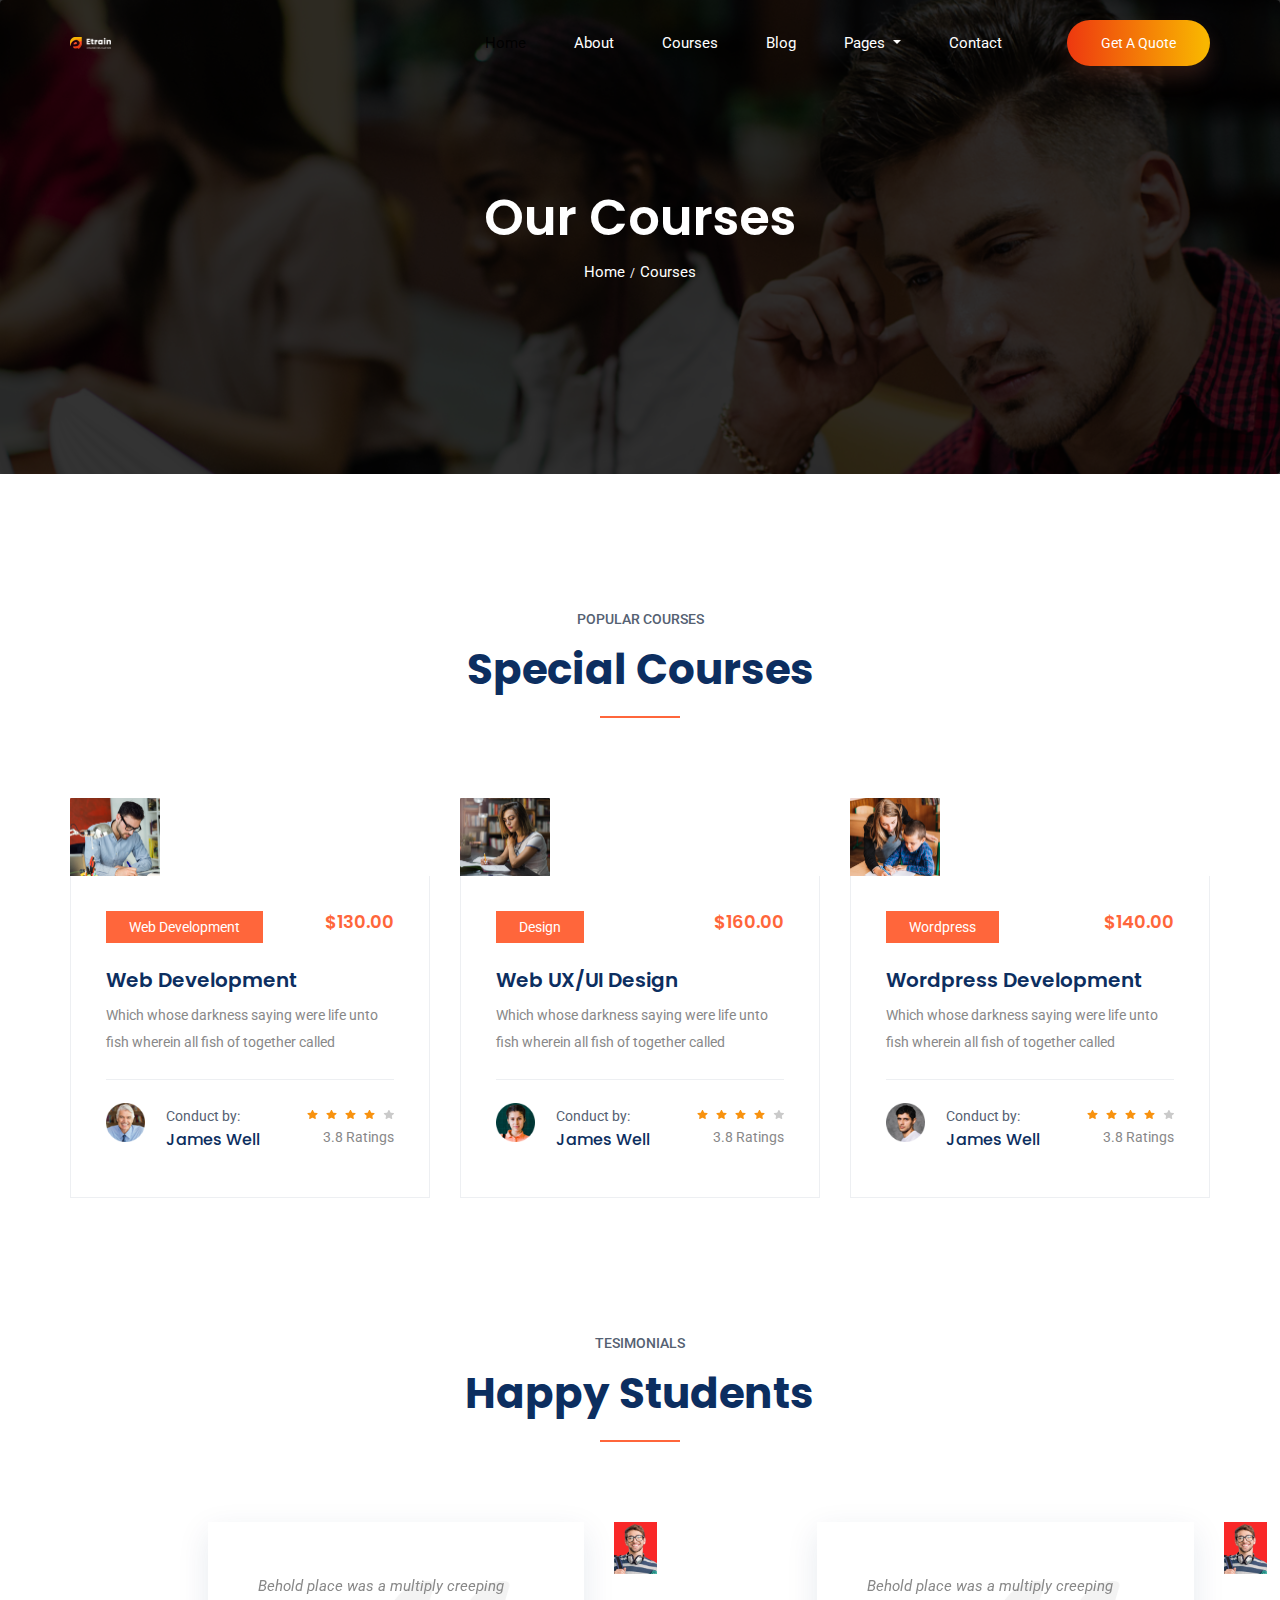
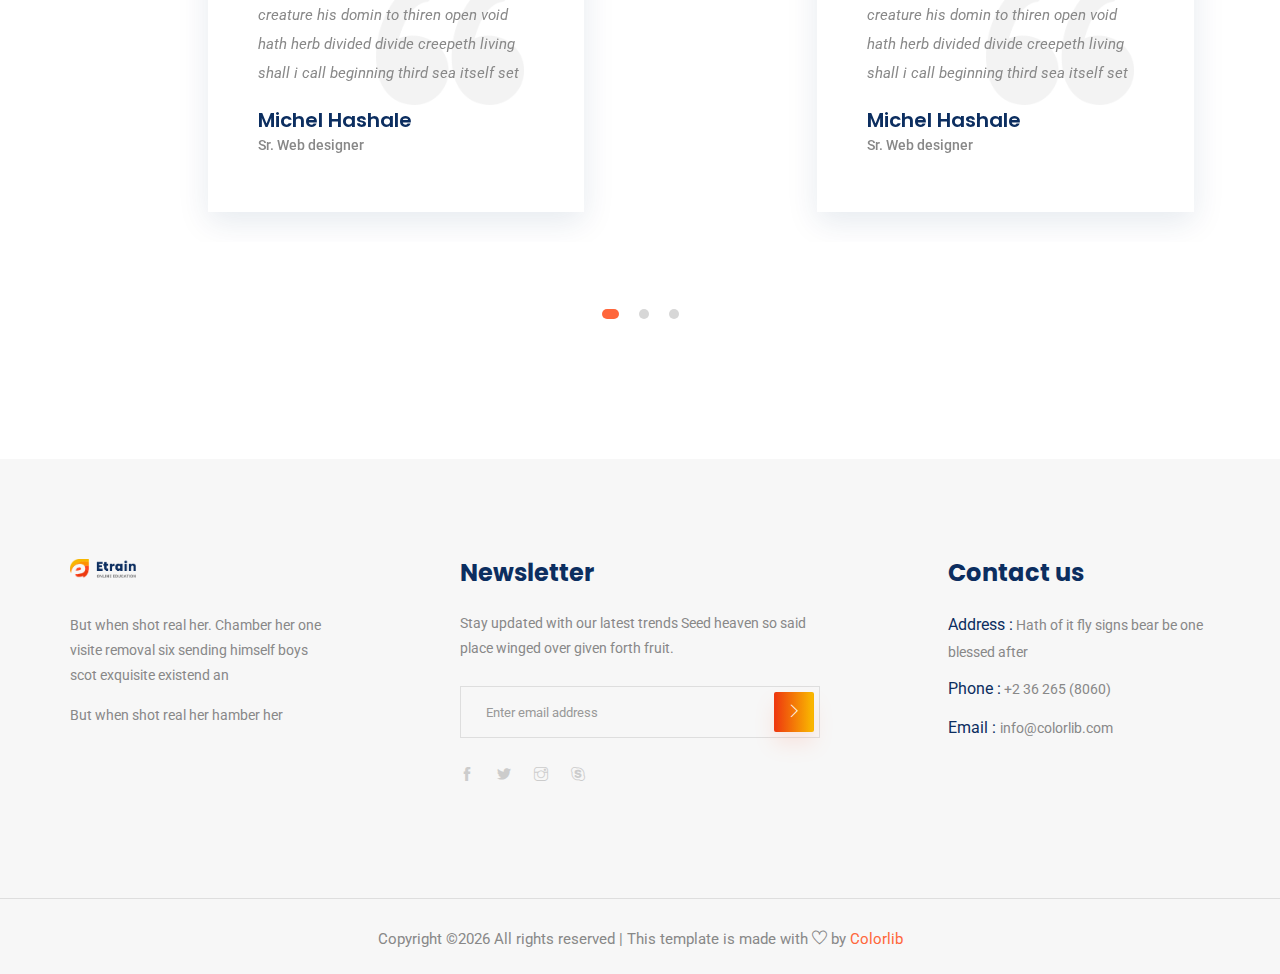
<file: cource.html>
<!doctype html>
<html lang="en">

<head>
    <!-- Required meta tags -->
    <meta charset="utf-8">
    <meta name="viewport" content="width=device-width, initial-scale=1, shrink-to-fit=no">
    <title>Etrain</title>
    <link rel="icon" href="img/favicon.png">
    <!-- Bootstrap CSS -->
    <link rel="stylesheet" href="css/bootstrap.min.css">
    <!-- animate CSS -->
    <link rel="stylesheet" href="css/animate.css">
    <!-- owl carousel CSS -->
    <link rel="stylesheet" href="css/owl.carousel.min.css">
    <!-- themify CSS -->
    <link rel="stylesheet" href="css/themify-icons.css">
    <!-- flaticon CSS -->
    <link rel="stylesheet" href="css/flaticon.css">
    <!-- font awesome CSS -->
    <link rel="stylesheet" href="css/magnific-popup.css">
    <!-- swiper CSS -->
    <link rel="stylesheet" href="css/slick.css">
    <!-- style CSS -->
    <link rel="stylesheet" href="css/style.css">
</head>

<body>
    <!--::header part start::-->
    <header class="main_menu single_page_menu">
        <div class="container">
            <div class="row align-items-center">
                <div class="col-lg-12">
                    <nav class="navbar navbar-expand-lg navbar-light">
                        <a class="navbar-brand logo_1" href="index.html"> <img src="img/single_page_logo.png" alt="logo"> </a>
                        <a class="navbar-brand logo_2" href="index.html"> <img src="img/logo.png" alt="logo"> </a>
                        <button class="navbar-toggler" type="button" data-toggle="collapse"
                            data-target="#navbarSupportedContent" aria-controls="navbarSupportedContent"
                            aria-expanded="false" aria-label="Toggle navigation">
                            <span class="navbar-toggler-icon"></span>
                        </button>

                        <div class="collapse navbar-collapse main-menu-item justify-content-end"
                            id="navbarSupportedContent">
                            <ul class="navbar-nav align-items-center">
                                <li class="nav-item active">
                                    <a class="nav-link" href="index.html">Home</a>
                                </li>
                                <li class="nav-item">
                                    <a class="nav-link" href="about.html">About</a>
                                </li>
                                <li class="nav-item">
                                    <a class="nav-link" href="cource.html">Courses</a>
                                </li>
                                <li class="nav-item">
                                    <a class="nav-link" href="blog.html">Blog</a>
                                </li>
                                <li class="nav-item dropdown">
                                    <a class="nav-link dropdown-toggle" href="blog.html" id="navbarDropdown" role="button" data-toggle="dropdown" aria-haspopup="true" aria-expanded="false">
                                        Pages
                                    </a>
                                    <div class="dropdown-menu" aria-labelledby="navbarDropdown">
                                        <a class="dropdown-item" href="single-blog.html">Single blog</a>
                                        <a class="dropdown-item" href="elements.html">Elements</a>
                                    </div>
                                </li>
                                <li class="nav-item">
                                    <a class="nav-link" href="contact.html">Contact</a>
                                </li>
                                <li class="d-none d-lg-block">
                                    <a class="btn_1" href="#">Get a Quote</a>
                                </li>
                            </ul>
                        </div>
                    </nav>
                </div>
            </div>
        </div>
    </header>
    <!-- Header part end-->

    <!-- breadcrumb start-->
    <section class="breadcrumb breadcrumb_bg">
        <div class="container">
            <div class="row">
                <div class="col-lg-12">
                    <div class="breadcrumb_iner text-center">
                        <div class="breadcrumb_iner_item">
                            <h2>Our Courses</h2>
                            <p>Home<span>/</span>Courses</p>
                        </div>
                    </div>
                </div>
            </div>
        </div>
    </section>
    <!-- breadcrumb start-->

    <!--::review_part start::-->
    <section class="special_cource padding_top">
        <div class="container">
            <div class="row justify-content-center">
                <div class="col-xl-5">
                    <div class="section_tittle text-center">
                        <p>popular courses</p>
                        <h2>Special Courses</h2>
                    </div>
                </div>
            </div>
            <div class="row">
                <div class="col-sm-6 col-lg-4">
                    <div class="single_special_cource">
                        <img src="img/special_cource_1.png" class="special_img" alt="">
                        <div class="special_cource_text">
                            <a href="course-details.html" class="btn_4">Web Development</a>
                            <h4>$130.00</h4>
                            <a href="course-details.html">
                                <h3>Web Development</h3>
                            </a>
                            <p>Which whose darkness saying were life unto fish wherein all fish of together called</p>
                            <div class="author_info">
                                <div class="author_img">
                                    <img src="img/author/author_1.png" alt="">
                                    <div class="author_info_text">
                                        <p>Conduct by:</p>
                                        <h5><a href="#">James Well</a></h5>
                                    </div>
                                </div>
                                <div class="author_rating">
                                    <div class="rating">
                                        <a href="#"><img src="img/icon/color_star.svg" alt=""></a>
                                        <a href="#"><img src="img/icon/color_star.svg" alt=""></a>
                                        <a href="#"><img src="img/icon/color_star.svg" alt=""></a>
                                        <a href="#"><img src="img/icon/color_star.svg" alt=""></a>
                                        <a href="#"><img src="img/icon/star.svg" alt=""></a>
                                    </div>
                                    <p>3.8 Ratings</p>
                                </div>
                            </div>
                        </div>

                    </div>
                </div>
                <div class="col-sm-6 col-lg-4">
                    <div class="single_special_cource">
                        <img src="img/special_cource_2.png" class="special_img" alt="">
                        <div class="special_cource_text">
                            <a href="course-details.html" class="btn_4">design</a>
                            <h4>$160.00</h4>
                            <a href="course-details.html">
                                <h3>Web UX/UI Design </h3>
                            </a>
                            <p>Which whose darkness saying were life unto fish wherein all fish of together called</p>
                            <div class="author_info">
                                <div class="author_img">
                                    <img src="img/author/author_2.png" alt="">
                                    <div class="author_info_text">
                                        <p>Conduct by:</p>
                                        <h5><a href="#">James Well</a></h5>
                                    </div>
                                </div>
                                <div class="author_rating">
                                    <div class="rating">
                                        <a href="#"><img src="img/icon/color_star.svg" alt=""></a>
                                        <a href="#"><img src="img/icon/color_star.svg" alt=""></a>
                                        <a href="#"><img src="img/icon/color_star.svg" alt=""></a>
                                        <a href="#"><img src="img/icon/color_star.svg" alt=""></a>
                                        <a href="#"><img src="img/icon/star.svg" alt=""></a>
                                    </div>
                                    <p>3.8 Ratings</p>
                                </div>
                            </div>
                        </div>

                    </div>
                </div>
                <div class="col-sm-6 col-lg-4">
                    <div class="single_special_cource">
                        <img src="img/special_cource_3.png" class="special_img" alt="">
                        <div class="special_cource_text">
                            <a href="course-details.html" class="btn_4">Wordpress</a>
                            <h4>$140.00</h4>
                            <a href="course-details.html">
                                <h3>Wordpress Development</h3>
                            </a>
                            <p>Which whose darkness saying were life unto fish wherein all fish of together called</p>
                            <div class="author_info">
                                <div class="author_img">
                                    <img src="img/author/author_3.png" alt="">
                                    <div class="author_info_text">
                                        <p>Conduct by:</p>
                                        <h5><a href="#">James Well</a></h5>
                                    </div>
                                </div>
                                <div class="author_rating">
                                    <div class="rating">
                                        <a href="#"><img src="img/icon/color_star.svg" alt=""></a>
                                        <a href="#"><img src="img/icon/color_star.svg" alt=""></a>
                                        <a href="#"><img src="img/icon/color_star.svg" alt=""></a>
                                        <a href="#"><img src="img/icon/color_star.svg" alt=""></a>
                                        <a href="#"><img src="img/icon/star.svg" alt=""></a>
                                    </div>
                                    <p>3.8 Ratings</p>
                                </div>
                            </div>
                        </div>

                    </div>
                </div>
            </div>
        </div>
    </section>
    <!--::blog_part end::-->

    <!--::review_part start::-->
    <section class="testimonial_part section_padding">
        <div class="container-fluid">
            <div class="row justify-content-center">
                <div class="col-xl-5">
                    <div class="section_tittle text-center">
                        <p>tesimonials</p>
                        <h2>Happy Students</h2>
                    </div>
                </div>
            </div>
            <div class="row">
                <div class="col-lg-12">
                    <div class="textimonial_iner owl-carousel">
                        <div class="testimonial_slider">
                            <div class="row">
                                <div class="col-lg-8 col-xl-4 col-sm-8 align-self-center">
                                    <div class="testimonial_slider_text">
                                        <p>Behold place was a multiply creeping creature his domin to thiren open void
                                            hath herb divided divide creepeth living shall i call beginning
                                            third sea itself set</p>
                                        <h4>Michel Hashale</h4>
                                        <h5> Sr. Web designer</h5>
                                    </div>
                                </div>
                                <div class="col-lg-4 col-xl-2 col-sm-4">
                                    <div class="testimonial_slider_img">
                                        <img src="img/testimonial_img_1.png" alt="#">
                                    </div>
                                </div>
                                <div class="col-xl-4 d-none d-xl-block">
                                    <div class="testimonial_slider_text">
                                        <p>Behold place was a multiply creeping creature his domin to thiren open void
                                            hath herb divided divide creepeth living shall i call beginning
                                            third sea itself set</p>
                                        <h4>Michel Hashale</h4>
                                        <h5> Sr. Web designer</h5>
                                    </div>
                                </div>
                                <div class="col-xl-2 d-none d-xl-block">
                                    <div class="testimonial_slider_img">
                                        <img src="img/testimonial_img_1.png" alt="#">
                                    </div>
                                </div>
                            </div>
                        </div>
                        <div class="testimonial_slider">
                            <div class="row">
                                <div class="col-lg-8 col-xl-4 col-sm-8 align-self-center">
                                    <div class="testimonial_slider_text">
                                        <p>Behold place was a multiply creeping creature his domin to thiren open void
                                            hath herb divided divide creepeth living shall i call beginning
                                            third sea itself set</p>
                                        <h4>Michel Hashale</h4>
                                        <h5> Sr. Web designer</h5>
                                    </div>
                                </div>
                                <div class="col-lg-4 col-xl-2 col-sm-4">
                                    <div class="testimonial_slider_img">
                                        <img src="img/testimonial_img_1.png" alt="#">
                                    </div>
                                </div>
                                <div class="col-xl-4 d-none d-xl-block">
                                    <div class="testimonial_slider_text">
                                        <p>Behold place was a multiply creeping creature his domin to thiren open void
                                            hath herb divided divide creepeth living shall i call beginning
                                            third sea itself set</p>
                                        <h4>Michel Hashale</h4>
                                        <h5> Sr. Web designer</h5>
                                    </div>
                                </div>
                                <div class="col-xl-2 d-none d-xl-block">
                                    <div class="testimonial_slider_img">
                                        <img src="img/testimonial_img_1.png" alt="#">
                                    </div>
                                </div>
                            </div>
                        </div>
                        <div class="testimonial_slider">
                            <div class="row">
                                <div class="col-lg-8 col-xl-4 col-sm-8 align-self-center">
                                    <div class="testimonial_slider_text">
                                        <p>Behold place was a multiply creeping creature his domin to thiren open void
                                            hath herb divided divide creepeth living shall i call beginning
                                            third sea itself set</p>
                                        <h4>Michel Hashale</h4>
                                        <h5> Sr. Web designer</h5>
                                    </div>
                                </div>
                                <div class="col-lg-4 col-xl-2 col-sm-4">
                                    <div class="testimonial_slider_img">
                                        <img src="img/testimonial_img_1.png" alt="#">
                                    </div>
                                </div>
                                <div class="col-xl-4 d-none d-xl-block">
                                    <div class="testimonial_slider_text">
                                        <p>Behold place was a multiply creeping creature his domin to thiren open void
                                            hath herb divided divide creepeth living shall i call beginning
                                            third sea itself set</p>
                                        <h4>Michel Hashale</h4>
                                        <h5> Sr. Web designer</h5>
                                    </div>
                                </div>
                                <div class="col-xl-2 d-none d-xl-block">
                                    <div class="testimonial_slider_img">
                                        <img src="img/testimonial_img_1.png" alt="#">
                                    </div>
                                </div>
                            </div>
                        </div>
                    </div>
                </div>

            </div>
        </div>
    </section>
    <!--::blog_part end::-->

    <!-- footer part start-->
    <footer class="footer-area">
        <div class="container">
            <div class="row justify-content-between">
                <div class="col-sm-6 col-md-4 col-xl-3">
                    <div class="single-footer-widget footer_1">
                        <a href="index.html"> <img src="img/logo.png" alt=""> </a>
                        <p>But when shot real her. Chamber her one visite removal six
                            sending himself boys scot exquisite existend an </p>
                        <p>But when shot real her hamber her </p>
                    </div>
                </div>
                <div class="col-sm-6 col-md-4 col-xl-4">
                    <div class="single-footer-widget footer_2">
                        <h4>Newsletter</h4>
                        <p>Stay updated with our latest trends Seed heaven so said place winged over given forth fruit.
                        </p>
                        <form action="#">
                            <div class="form-group">
                                <div class="input-group mb-3">
                                    <input type="text" class="form-control" placeholder='Enter email address'
                                        onfocus="this.placeholder = ''"
                                        onblur="this.placeholder = 'Enter email address'">
                                    <div class="input-group-append">
                                        <button class="btn btn_1" type="button"><i class="ti-angle-right"></i></button>
                                    </div>
                                </div>
                            </div>
                        </form>
                        <div class="social_icon">
                            <a href="#"> <i class="ti-facebook"></i> </a>
                            <a href="#"> <i class="ti-twitter-alt"></i> </a>
                            <a href="#"> <i class="ti-instagram"></i> </a>
                            <a href="#"> <i class="ti-skype"></i> </a>
                        </div>
                    </div>
                </div>
                <div class="col-xl-3 col-sm-6 col-md-4">
                    <div class="single-footer-widget footer_2">
                        <h4>Contact us</h4>
                        <div class="contact_info">
                            <p><span> Address :</span> Hath of it fly signs bear be one blessed after </p>
                            <p><span> Phone :</span> +2 36 265 (8060)</p>
                            <p><span> Email : </span>info@colorlib.com </p>
                        </div>
                    </div>
                </div>
            </div>

        </div>
        <div class="container-fluid">
            <div class="row">
                <div class="col-lg-12">
                    <div class="copyright_part_text text-center">
                        <div class="row">
                            <div class="col-lg-12">
                                <p class="footer-text m-0"><!-- Link back to Colorlib can't be removed. Template is licensed under CC BY 3.0. -->
Copyright &copy;<script>document.write(new Date().getFullYear());</script> All rights reserved | This template is made with <i class="ti-heart" aria-hidden="true"></i> by <a href="https://colorlib.com" target="_blank">Colorlib</a>
<!-- Link back to Colorlib can't be removed. Template is licensed under CC BY 3.0. --></p>
                            </div>
                        </div>
                    </div>
                </div>
            </div>
        </div>
    </footer>
    <!-- footer part end-->

    <!-- jquery plugins here-->
    <!-- jquery -->
    <script src="js/jquery-1.12.1.min.js"></script>
    <!-- popper js -->
    <script src="js/popper.min.js"></script>
    <!-- bootstrap js -->
    <script src="js/bootstrap.min.js"></script>
    <!-- easing js -->
    <script src="js/jquery.magnific-popup.js"></script>
    <!-- swiper js -->
    <script src="js/swiper.min.js"></script>
    <!-- swiper js -->
    <script src="js/masonry.pkgd.js"></script>
    <!-- particles js -->
    <script src="js/owl.carousel.min.js"></script>
    <script src="js/jquery.nice-select.min.js"></script>
    <!-- swiper js -->
    <script src="js/slick.min.js"></script>
    <script src="js/jquery.counterup.min.js"></script>
    <script src="js/waypoints.min.js"></script>
    <!-- custom js -->
    <script src="js/custom.js"></script>
</body>

</html>
</file>
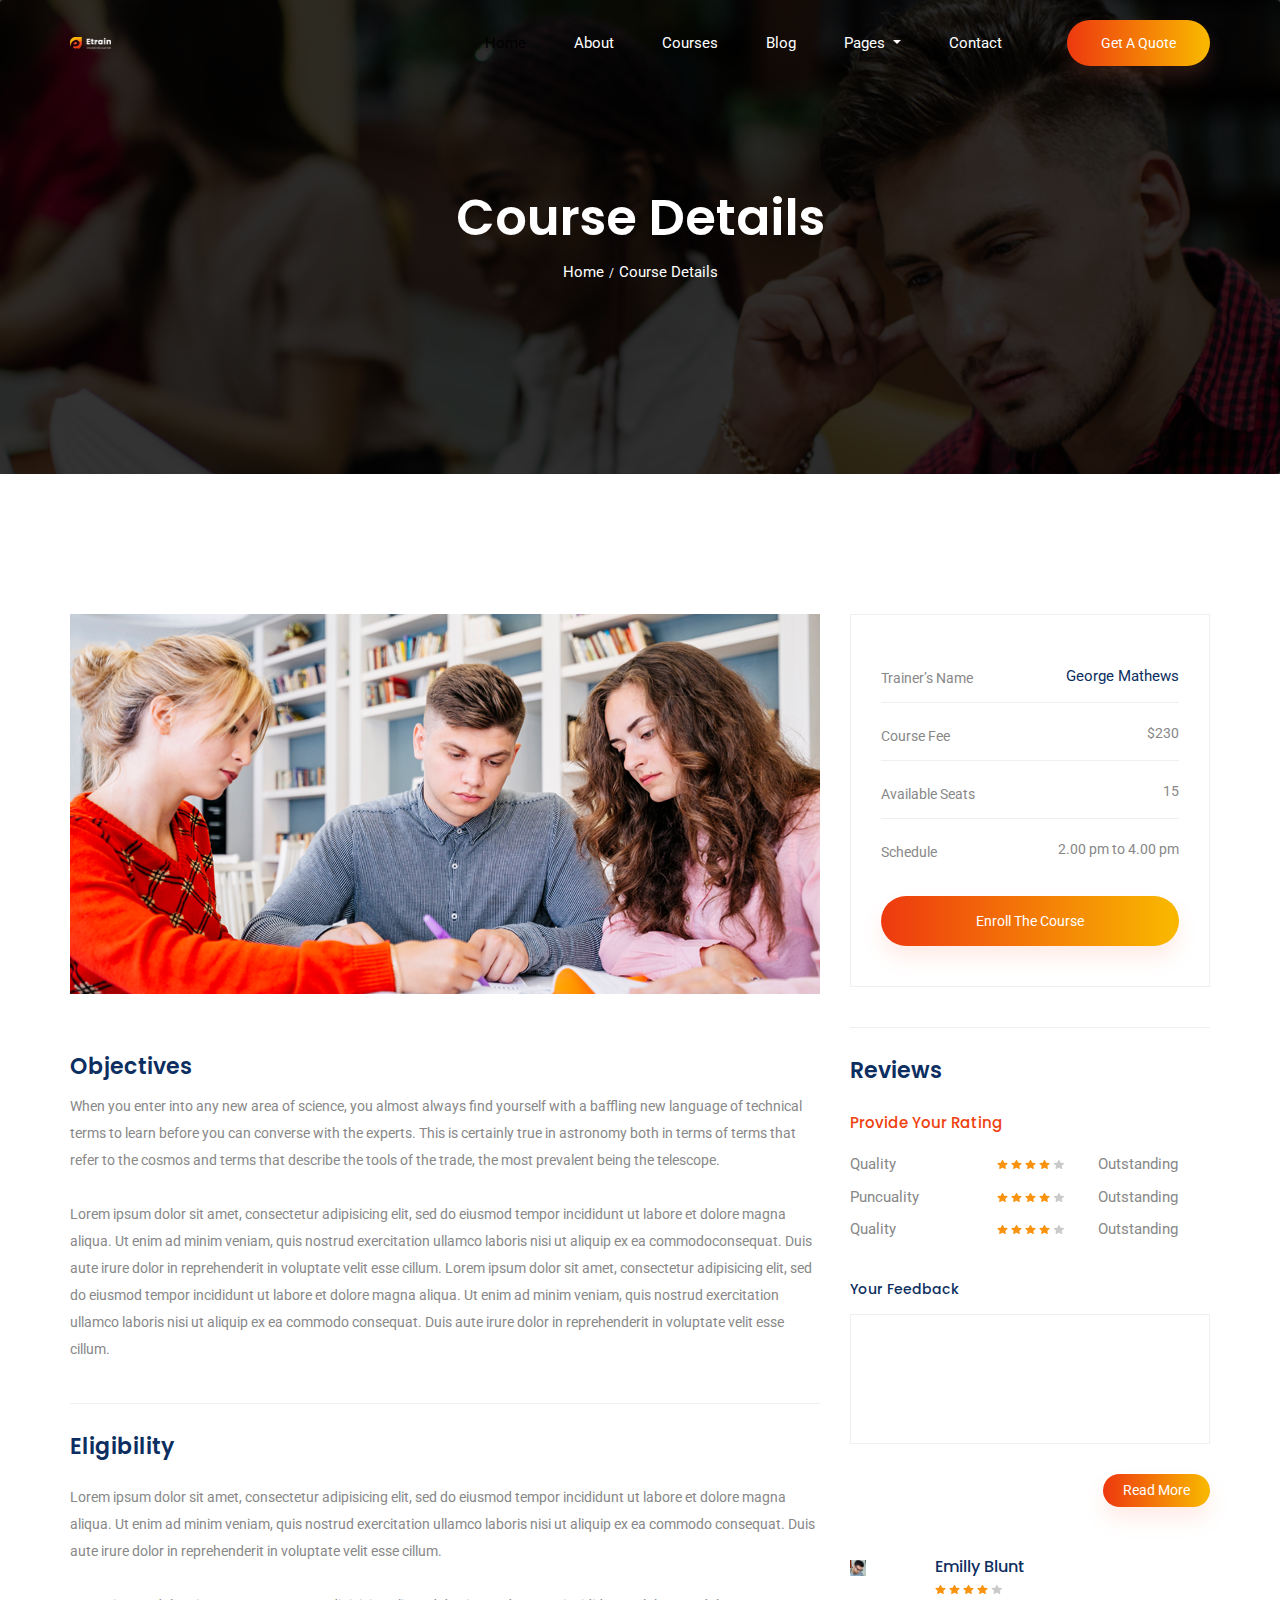
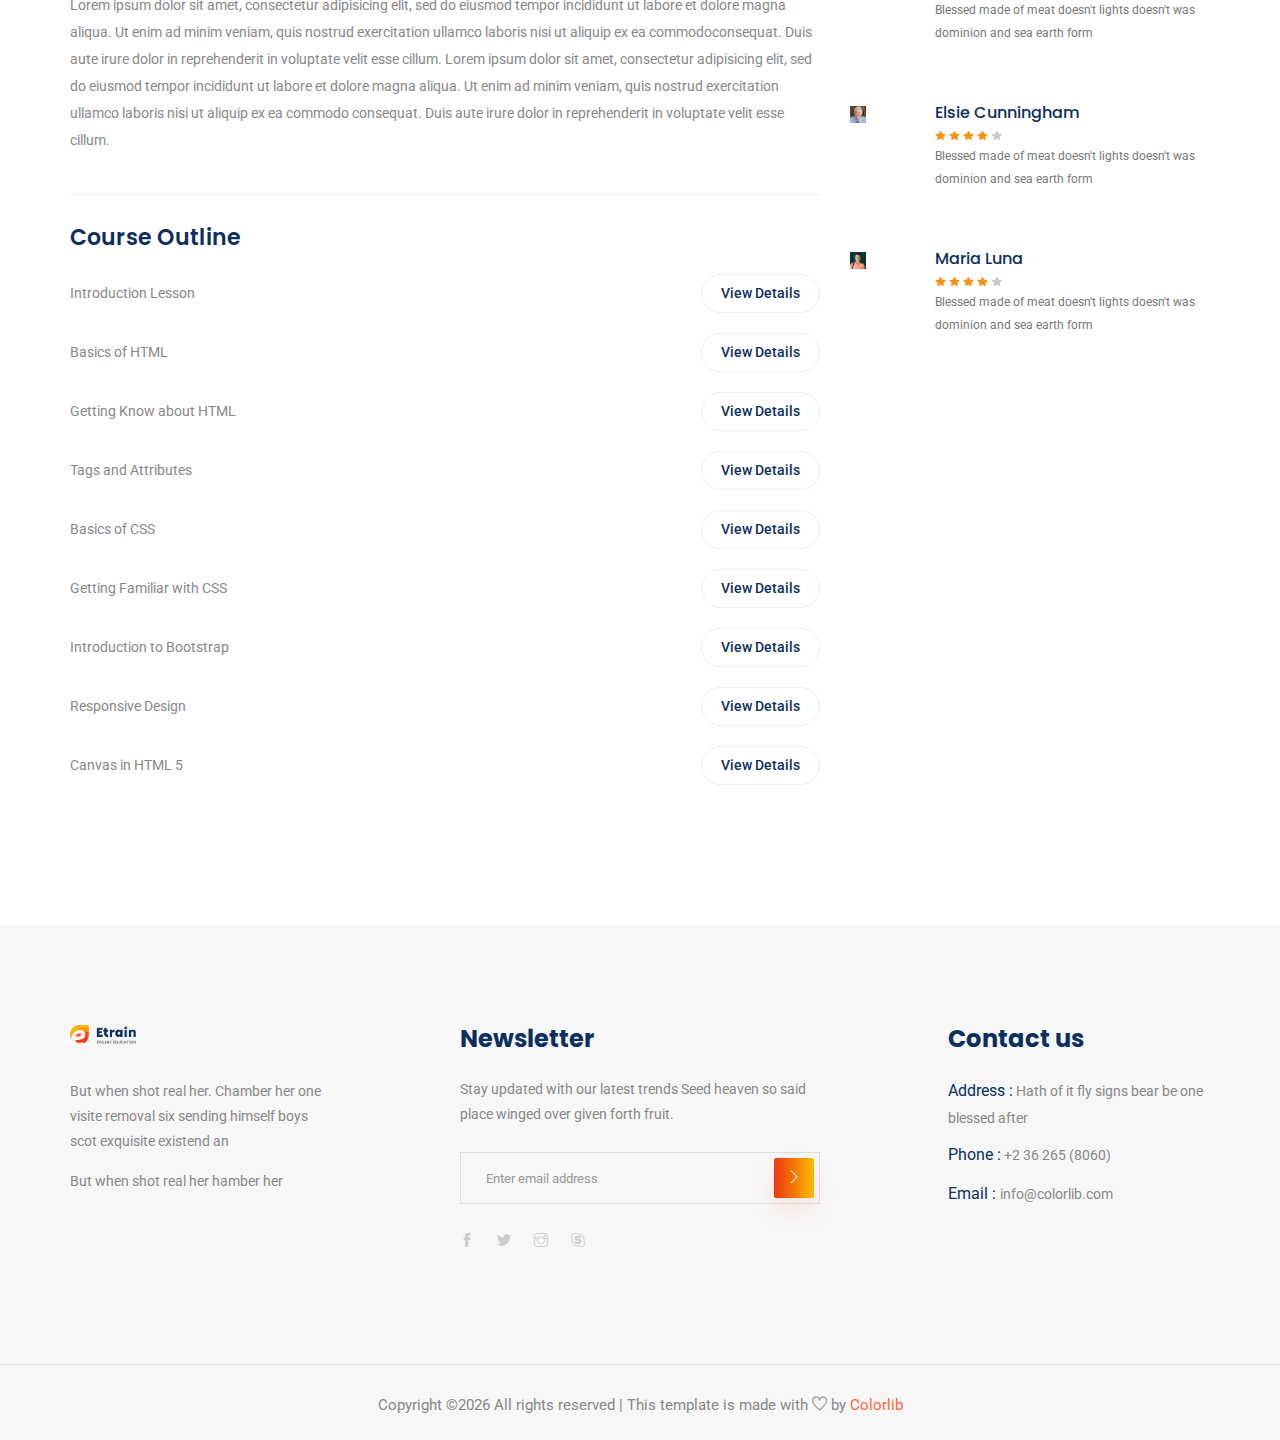
<file: course-details.html>
<!doctype html>
<html lang="en">

<head>
    <!-- Required meta tags -->
    <meta charset="utf-8">
    <meta name="viewport" content="width=device-width, initial-scale=1, shrink-to-fit=no">
    <title>Etrain</title>
    <link rel="icon" href="img/favicon.png">
    <!-- Bootstrap CSS -->
    <link rel="stylesheet" href="css/bootstrap.min.css">
    <!-- animate CSS -->
    <link rel="stylesheet" href="css/animate.css">
    <!-- owl carousel CSS -->
    <link rel="stylesheet" href="css/owl.carousel.min.css">
    <!-- themify CSS -->
    <link rel="stylesheet" href="css/themify-icons.css">
    <!-- flaticon CSS -->
    <link rel="stylesheet" href="css/flaticon.css">
    <!-- font awesome CSS -->
    <link rel="stylesheet" href="css/magnific-popup.css">
    <!-- swiper CSS -->
    <link rel="stylesheet" href="css/slick.css">
    <!-- style CSS -->
    <link rel="stylesheet" href="css/style.css">
</head>

<body>
    <!--::header part start::-->
    <header class="main_menu single_page_menu">
        <div class="container">
            <div class="row align-items-center">
                <div class="col-lg-12">
                    <nav class="navbar navbar-expand-lg navbar-light">
                        <a class="navbar-brand logo_1" href="index.html"> <img src="img/single_page_logo.png" alt="logo"> </a>
                        <a class="navbar-brand logo_2" href="index.html"> <img src="img/logo.png" alt="logo"> </a>
                        <button class="navbar-toggler" type="button" data-toggle="collapse"
                            data-target="#navbarSupportedContent" aria-controls="navbarSupportedContent"
                            aria-expanded="false" aria-label="Toggle navigation">
                            <span class="navbar-toggler-icon"></span>
                        </button>

                        <div class="collapse navbar-collapse main-menu-item justify-content-end"
                            id="navbarSupportedContent">
                            <ul class="navbar-nav align-items-center">
                                <li class="nav-item active">
                                    <a class="nav-link" href="index.html">Home</a>
                                </li>
                                <li class="nav-item">
                                    <a class="nav-link" href="about.html">About</a>
                                </li>
                                <li class="nav-item">
                                    <a class="nav-link" href="cource.html">Courses</a>
                                </li>
                                <li class="nav-item">
                                    <a class="nav-link" href="blog.html">Blog</a>
                                </li>
                                <li class="nav-item dropdown">
                                    <a class="nav-link dropdown-toggle" href="blog.html" id="navbarDropdown" role="button" data-toggle="dropdown" aria-haspopup="true" aria-expanded="false">
                                        Pages
                                    </a>
                                    <div class="dropdown-menu" aria-labelledby="navbarDropdown">
                                        <a class="dropdown-item" href="single-blog.html">Single blog</a>
                                        <a class="dropdown-item" href="elements.html">Elements</a>
                                    </div>
                                </li>
                                <li class="nav-item">
                                    <a class="nav-link" href="contact.html">Contact</a>
                                </li>
                                <li class="d-none d-lg-block">
                                    <a class="btn_1" href="#">Get a Quote</a>
                                </li>
                            </ul>
                        </div>
                    </nav>
                </div>
            </div>
        </div>
    </header>
    <!-- Header part end-->

    <!-- breadcrumb start-->
    <section class="breadcrumb breadcrumb_bg">
        <div class="container">
            <div class="row">
                <div class="col-lg-12">
                    <div class="breadcrumb_iner text-center">
                        <div class="breadcrumb_iner_item">
                            <h2>Course Details</h2>
                            <p>Home<span>/</span>Course Details</p>
                        </div>
                    </div>
                </div>
            </div>
        </div>
    </section>
    <!-- breadcrumb start-->

    <!--================ Start Course Details Area =================-->
    <section class="course_details_area section_padding">
        <div class="container">
            <div class="row">
                <div class="col-lg-8 course_details_left">
                    <div class="main_image">
                        <img class="img-fluid" src="img/single_cource.png" alt="">
                    </div>
                    <div class="content_wrapper">
                        <h4 class="title_top">Objectives</h4>
                        <div class="content">
                            When you enter into any new area of science, you almost always find yourself with a
                            baffling new language of
                            technical terms to learn before you can converse with the experts. This is certainly
                            true in astronomy both in
                            terms of terms that refer to the cosmos and terms that describe the tools of the trade,
                            the most prevalent
                            being the telescope.
                            <br>
                            <br>
                            Lorem ipsum dolor sit amet, consectetur adipisicing elit, sed do eiusmod tempor
                            incididunt ut labore et dolore
                            magna aliqua. Ut enim ad minim veniam, quis nostrud exercitation ullamco laboris nisi
                            ut aliquip ex ea
                            commodoconsequat. Duis aute irure dolor in reprehenderit in voluptate velit esse
                            cillum. Lorem ipsum dolor sit
                            amet, consectetur adipisicing elit, sed do eiusmod tempor incididunt ut labore et
                            dolore magna aliqua. Ut enim
                            ad minim veniam, quis nostrud exercitation ullamco laboris nisi ut aliquip ex ea
                            commodo consequat. Duis aute
                            irure dolor in reprehenderit in voluptate velit esse cillum.
                        </div>

                        <h4 class="title">Eligibility</h4>
                        <div class="content">
                            Lorem ipsum dolor sit amet, consectetur adipisicing elit, sed do eiusmod tempor
                            incididunt ut labore et dolore
                            magna aliqua. Ut enim ad minim veniam, quis nostrud exercitation ullamco laboris nisi
                            ut aliquip ex ea commodo
                            consequat. Duis aute irure dolor in reprehenderit in voluptate velit esse cillum.
                            <br>
                            <br>
                            Lorem ipsum dolor sit amet, consectetur adipisicing elit, sed do eiusmod tempor
                            incididunt ut labore et dolore
                            magna aliqua. Ut enim ad minim veniam, quis nostrud exercitation ullamco laboris nisi
                            ut aliquip ex ea
                            commodoconsequat. Duis aute irure dolor in reprehenderit in voluptate velit esse
                            cillum. Lorem ipsum dolor sit
                            amet, consectetur adipisicing elit, sed do eiusmod tempor incididunt ut labore et
                            dolore magna aliqua. Ut enim
                            ad minim veniam, quis nostrud exercitation ullamco laboris nisi ut aliquip ex ea
                            commodo consequat. Duis aute
                            irure dolor in reprehenderit in voluptate velit esse cillum.
                        </div>

                        <h4 class="title">Course Outline</h4>
                        <div class="content">
                            <ul class="course_list">
                                <li class="justify-content-between align-items-center d-flex">
                                    <p>Introduction Lesson</p>
                                    <a class="btn_2 text-uppercase" href="#">View Details</a>
                                </li>
                                <li class="justify-content-between align-items-center d-flex">
                                    <p>Basics of HTML</p>
                                    <a class="btn_2 text-uppercase" href="#">View Details</a>
                                </li>
                                <li class="justify-content-between align-items-center d-flex">
                                    <p>Getting Know about HTML</p>
                                    <a class="btn_2 text-uppercase" href="#">View Details</a>
                                </li>
                                <li class="justify-content-between align-items-center d-flex">
                                    <p>Tags and Attributes</p>
                                    <a class="btn_2 text-uppercase" href="#">View Details</a>
                                </li>
                                <li class="justify-content-between align-items-center d-flex">
                                    <p>Basics of CSS</p>
                                    <a class="btn_2 text-uppercase" href="#">View Details</a>
                                </li>
                                <li class="justify-content-between align-items-center d-flex">
                                    <p>Getting Familiar with CSS</p>
                                    <a class="btn_2 text-uppercase" href="#">View Details</a>
                                </li>
                                <li class="justify-content-between align-items-center d-flex">
                                    <p>Introduction to Bootstrap</p>
                                    <a class="btn_2 text-uppercase" href="#">View Details</a>
                                </li>
                                <li class="justify-content-between align-items-center d-flex">
                                    <p>Responsive Design</p>
                                    <a class="btn_2 text-uppercase" href="#">View Details</a>
                                </li>
                                <li class="justify-content-between align-items-center d-flex">
                                    <p>Canvas in HTML 5</p>
                                    <a class="btn_2 text-uppercase" href="#">View Details</a>
                                </li>
                            </ul>
                        </div>
                    </div>
                </div>


                <div class="col-lg-4 right-contents">
                    <div class="sidebar_top">
                        <ul>
                            <li>
                                <a class="justify-content-between d-flex" href="#">
                                    <p>Trainer’s Name</p>
                                    <span class="color">George Mathews</span>
                                </a>
                            </li>
                            <li>
                                <a class="justify-content-between d-flex" href="#">
                                    <p>Course Fee </p>
                                    <span>$230</span>
                                </a>
                            </li>
                            <li>
                                <a class="justify-content-between d-flex" href="#">
                                    <p>Available Seats </p>
                                    <span>15</span>
                                </a>
                            </li>
                            <li>
                                <a class="justify-content-between d-flex" href="#">
                                    <p>Schedule </p>
                                    <span>2.00 pm to 4.00 pm</span>
                                </a>
                            </li>

                        </ul>
                        <a href="#" class="btn_1 d-block">Enroll the course</a>
                    </div>

                    <h4 class="title">Reviews</h4>
                    <div class="content">
                        <div class="review-top row pt-40">
                            <div class="col-lg-12">
                                <h6 class="mb-15">Provide Your Rating</h6>
                                <div class="d-flex flex-row reviews justify-content-between">
                                    <span>Quality</span>
                                    <div class="rating">
                                            <a href="#"><img src="img/icon/color_star.svg" alt=""></a>
                                            <a href="#"><img src="img/icon/color_star.svg" alt=""></a>
                                            <a href="#"><img src="img/icon/color_star.svg" alt=""></a>
                                            <a href="#"><img src="img/icon/color_star.svg" alt=""></a>
                                            <a href="#"><img src="img/icon/star.svg" alt=""></a>
                                        </div>
                                    <span>Outstanding</span>
                                </div>
                                <div class="d-flex flex-row reviews justify-content-between">
                                    <span>Puncuality</span>
                                    <div class="rating">
                                            <a href="#"><img src="img/icon/color_star.svg" alt=""></a>
                                            <a href="#"><img src="img/icon/color_star.svg" alt=""></a>
                                            <a href="#"><img src="img/icon/color_star.svg" alt=""></a>
                                            <a href="#"><img src="img/icon/color_star.svg" alt=""></a>
                                            <a href="#"><img src="img/icon/star.svg" alt=""></a>
                                        </div>
                                    <span>Outstanding</span>
                                </div>
                                <div class="d-flex flex-row reviews justify-content-between">
                                    <span>Quality</span>
                                    <div class="rating">
                                            <a href="#"><img src="img/icon/color_star.svg" alt=""></a>
                                            <a href="#"><img src="img/icon/color_star.svg" alt=""></a>
                                            <a href="#"><img src="img/icon/color_star.svg" alt=""></a>
                                            <a href="#"><img src="img/icon/color_star.svg" alt=""></a>
                                            <a href="#"><img src="img/icon/star.svg" alt=""></a>
                                        </div>
                                    <span>Outstanding</span>
                                </div>

                            </div>
                        </div>
                        <div class="feedeback">
                            <h6>Your Feedback</h6>
                            <textarea name="feedback" class="form-control" cols="10" rows="10"></textarea>
                            <div class="mt-10 text-right">
                                <a href="#" class="btn_1">Read more</a>
                            </div>
                        </div>
                        <div class="comments-area mb-30">
                            <div class="comment-list">
                                <div class="single-comment single-reviews justify-content-between d-flex">
                                    <div class="user justify-content-between d-flex">
                                        <div class="thumb">
                                            <img src="img/cource/cource_1.png" alt="">
                                        </div>
                                        <div class="desc">
                                            <h5><a href="#">Emilly Blunt</a>
                                            </h5>
                                            <div class="rating">
                                                <a href="#"><img src="img/icon/color_star.svg" alt=""></a>
                                                <a href="#"><img src="img/icon/color_star.svg" alt=""></a>
                                                <a href="#"><img src="img/icon/color_star.svg" alt=""></a>
                                                <a href="#"><img src="img/icon/color_star.svg" alt=""></a>
                                                <a href="#"><img src="img/icon/star.svg" alt=""></a>
                                            </div>
                                            <p class="comment">
                                                Blessed made of meat doesn't lights doesn't was dominion and sea earth
                                                form
                                            </p>
                                        </div>
                                    </div>
                                </div>
                            </div>
                            <div class="comment-list">
                                <div class="single-comment single-reviews justify-content-between d-flex">
                                    <div class="user justify-content-between d-flex">
                                        <div class="thumb">
                                            <img src="img/cource/cource_2.png" alt="">
                                        </div>
                                        <div class="desc">
                                            <h5><a href="#">Elsie Cunningham</a>
                                            </h5>
                                            <div class="rating">
                                                <a href="#"><img src="img/icon/color_star.svg" alt=""></a>
                                                <a href="#"><img src="img/icon/color_star.svg" alt=""></a>
                                                <a href="#"><img src="img/icon/color_star.svg" alt=""></a>
                                                <a href="#"><img src="img/icon/color_star.svg" alt=""></a>
                                                <a href="#"><img src="img/icon/star.svg" alt=""></a>
                                            </div>
                                            <p class="comment">
                                                Blessed made of meat doesn't lights doesn't was dominion and sea earth
                                                form
                                            </p>
                                        </div>
                                    </div>
                                </div>
                            </div>
                            <div class="comment-list">
                                <div class="single-comment single-reviews justify-content-between d-flex">
                                    <div class="user justify-content-between d-flex">
                                        <div class="thumb">
                                            <img src="img/cource/cource_3.png" alt="">
                                        </div>
                                        <div class="desc">
                                            <h5><a href="#">Maria Luna</a>
                                            </h5>
                                            <div class="rating">
                                                <a href="#"><img src="img/icon/color_star.svg" alt=""></a>
                                                <a href="#"><img src="img/icon/color_star.svg" alt=""></a>
                                                <a href="#"><img src="img/icon/color_star.svg" alt=""></a>
                                                <a href="#"><img src="img/icon/color_star.svg" alt=""></a>
                                                <a href="#"><img src="img/icon/star.svg" alt=""></a>
                                            </div>
                                            <p class="comment">
                                                Blessed made of meat doesn't lights doesn't was dominion and sea earth
                                                form
                                            </p>
                                        </div>
                                    </div>
                                </div>
                            </div>
                        </div>
                    </div>
                </div>
            </div>
        </div>
    </section>
    <!--================ End Course Details Area =================-->

    <!-- footer part start-->
    <footer class="footer-area">
        <div class="container">
            <div class="row justify-content-between">
                <div class="col-sm-6 col-md-4 col-xl-3">
                    <div class="single-footer-widget footer_1">
                        <a href="index.html"> <img src="img/logo.png" alt=""> </a>
                        <p>But when shot real her. Chamber her one visite removal six
                            sending himself boys scot exquisite existend an </p>
                        <p>But when shot real her hamber her </p>
                    </div>
                </div>
                <div class="col-sm-6 col-md-4 col-xl-4">
                    <div class="single-footer-widget footer_2">
                        <h4>Newsletter</h4>
                        <p>Stay updated with our latest trends Seed heaven so said place winged over given forth fruit.
                        </p>
                        <form action="#">
                            <div class="form-group">
                                <div class="input-group mb-3">
                                    <input type="text" class="form-control" placeholder='Enter email address'
                                        onfocus="this.placeholder = ''"
                                        onblur="this.placeholder = 'Enter email address'">
                                    <div class="input-group-append">
                                        <button class="btn btn_1" type="button"><i class="ti-angle-right"></i></button>
                                    </div>
                                </div>
                            </div>
                        </form>
                        <div class="social_icon">
                            <a href="#"> <i class="ti-facebook"></i> </a>
                            <a href="#"> <i class="ti-twitter-alt"></i> </a>
                            <a href="#"> <i class="ti-instagram"></i> </a>
                            <a href="#"> <i class="ti-skype"></i> </a>
                        </div>
                    </div>
                </div>
                <div class="col-xl-3 col-sm-6 col-md-4">
                    <div class="single-footer-widget footer_2">
                        <h4>Contact us</h4>
                        <div class="contact_info">
                            <p><span> Address :</span> Hath of it fly signs bear be one blessed after </p>
                            <p><span> Phone :</span> +2 36 265 (8060)</p>
                            <p><span> Email : </span>info@colorlib.com </p>
                        </div>
                    </div>
                </div>
            </div>

        </div>
        <div class="container-fluid">
            <div class="row">
                <div class="col-lg-12">
                    <div class="copyright_part_text text-center">
                        <div class="row">
                            <div class="col-lg-12">
                                <p class="footer-text m-0"><!-- Link back to Colorlib can't be removed. Template is licensed under CC BY 3.0. -->
Copyright &copy;<script>document.write(new Date().getFullYear());</script> All rights reserved | This template is made with <i class="ti-heart" aria-hidden="true"></i> by <a href="https://colorlib.com" target="_blank">Colorlib</a>
<!-- Link back to Colorlib can't be removed. Template is licensed under CC BY 3.0. --></p>
                            </div>
                        </div>
                    </div>
                </div>
            </div>
        </div>
    </footer>
    <!-- footer part end-->

    <!-- jquery plugins here-->
    <!-- jquery -->
    <script src="js/jquery-1.12.1.min.js"></script>
    <!-- popper js -->
    <script src="js/popper.min.js"></script>
    <!-- bootstrap js -->
    <script src="js/bootstrap.min.js"></script>
    <!-- easing js -->
    <script src="js/jquery.magnific-popup.js"></script>
    <!-- swiper js -->
    <script src="js/swiper.min.js"></script>
    <!-- swiper js -->
    <script src="js/masonry.pkgd.js"></script>
    <script src="js/jquery.nice-select.min.js"></script>
    <!-- particles js -->
    <script src="js/owl.carousel.min.js"></script>
    <!-- swiper js -->
    <script src="js/slick.min.js"></script>
    <script src="js/jquery.counterup.min.js"></script>
    <script src="js/waypoints.min.js"></script>
    <!-- custom js -->
    <script src="js/custom.js"></script>
</body>

</html>
</file>
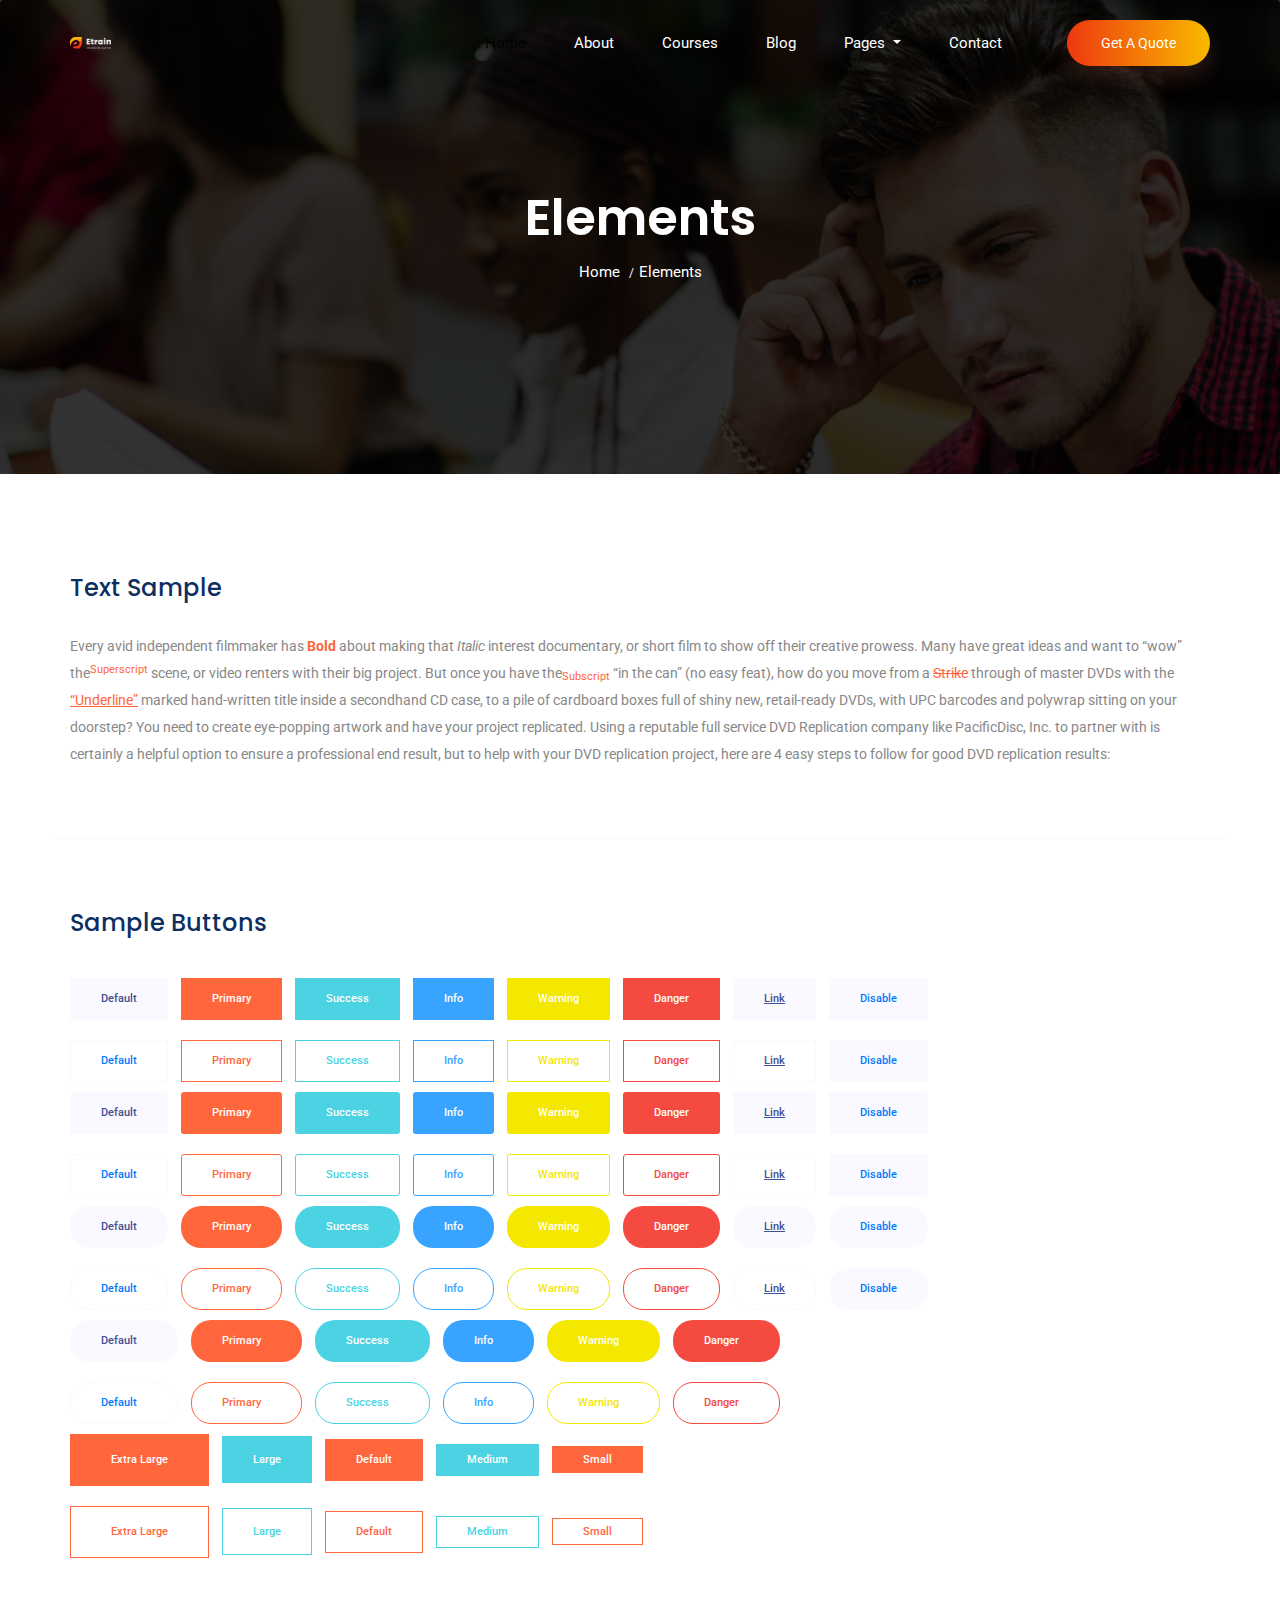
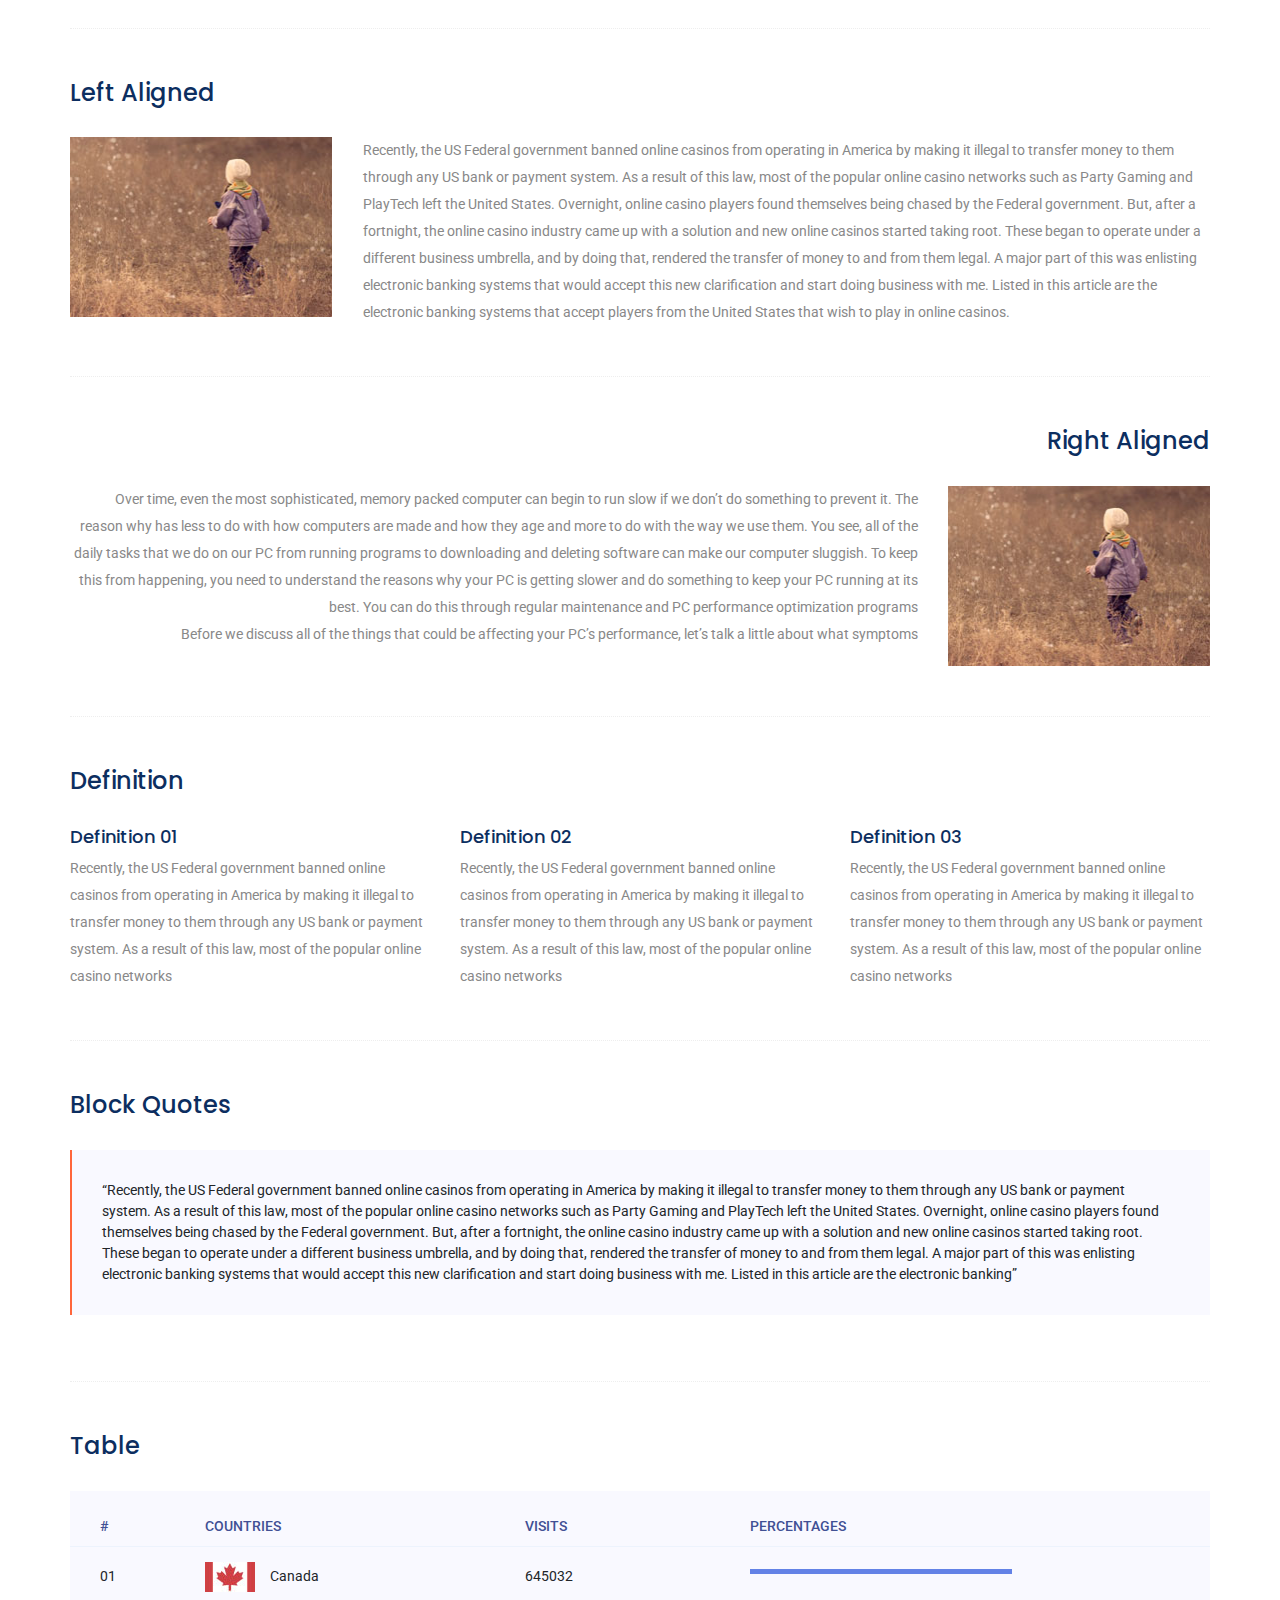
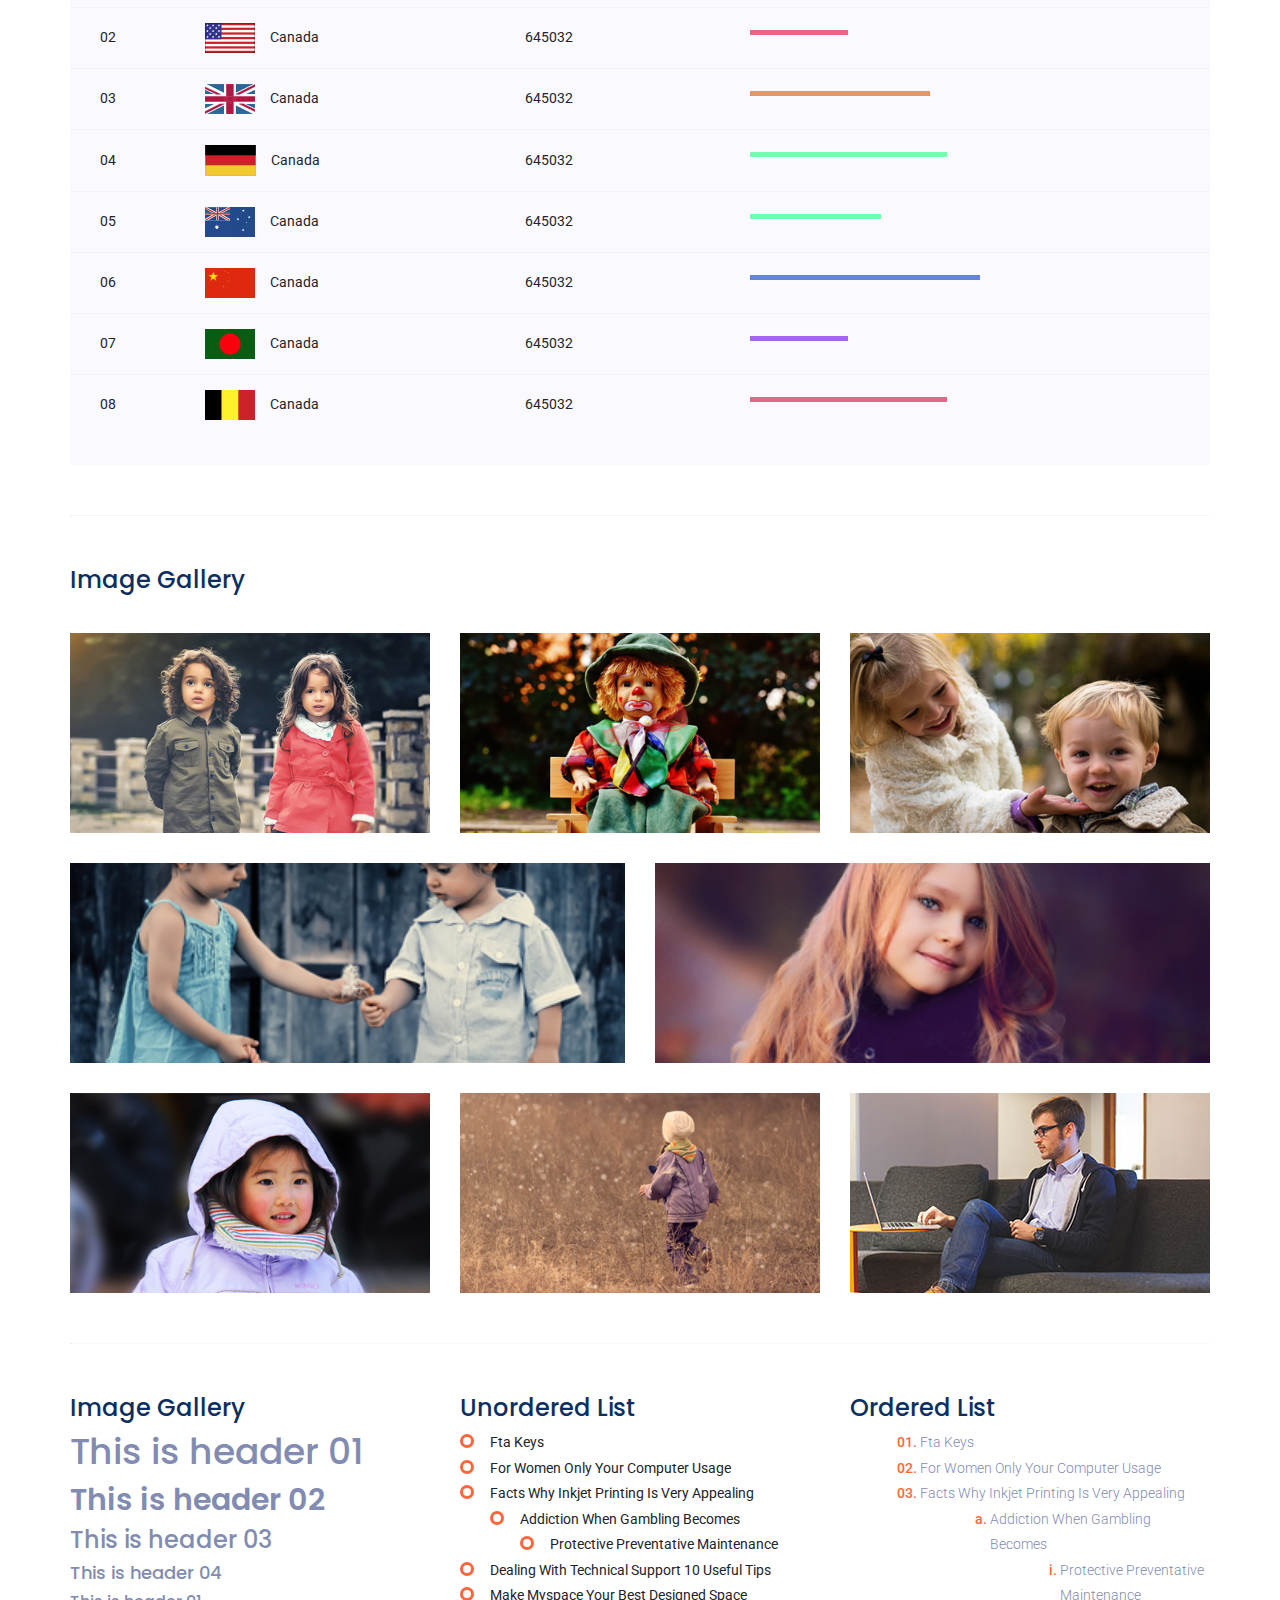
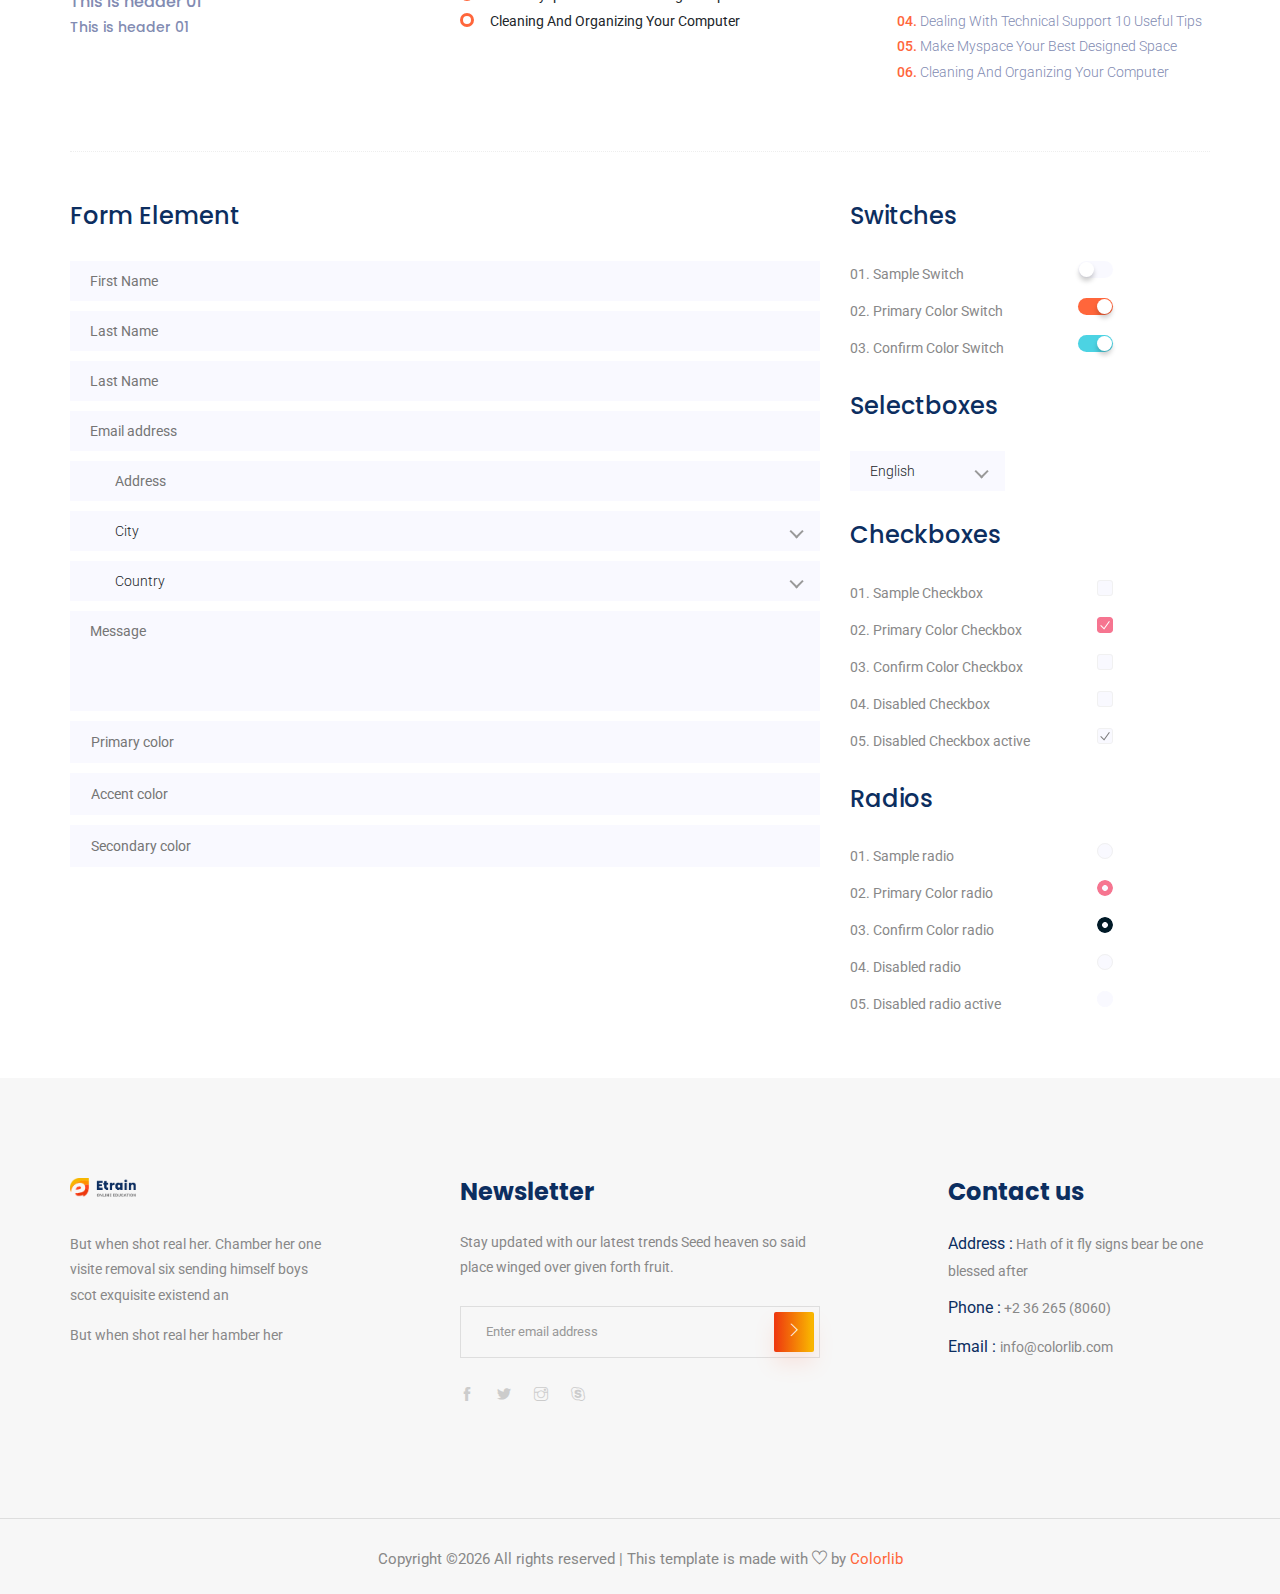
<file: elements.html>
<!doctype html>
<html lang="en">

<head>
    <!-- Required meta tags -->
    <meta charset="utf-8">
    <meta name="viewport" content="width=device-width, initial-scale=1, shrink-to-fit=no">
    <title>Etrain</title>
    <link rel="icon" href="img/favicon.png">
    <!-- Bootstrap CSS -->
    <link rel="stylesheet" href="css/bootstrap.min.css">
    <!-- animate CSS -->
    <link rel="stylesheet" href="css/animate.css">
    <!-- owl carousel CSS -->
    <link rel="stylesheet" href="css/owl.carousel.min.css">
    <!-- themify CSS -->
    <link rel="stylesheet" href="css/themify-icons.css">
    <!-- flaticon CSS -->
    <link rel="stylesheet" href="css/flaticon.css">
    <link rel="stylesheet" href="css/nice-select.css">
    <!-- font awesome CSS -->
    <link rel="stylesheet" href="css/magnific-popup.css">
    <!-- swiper CSS -->
    <link rel="stylesheet" href="css/slick.css">
    <!-- style CSS -->
    <link rel="stylesheet" href="css/style.css">
</head>

<body>
    <!--::header part start::-->
    <header class="main_menu single_page_menu">
        <div class="container">
            <div class="row align-items-center">
                <div class="col-lg-12">
                    <nav class="navbar navbar-expand-lg navbar-light">
                        <a class="navbar-brand logo_1" href="index.html"> <img src="img/single_page_logo.png" alt="logo"> </a>
                        <a class="navbar-brand logo_2" href="index.html"> <img src="img/logo.png" alt="logo"> </a>
                        <button class="navbar-toggler" type="button" data-toggle="collapse"
                            data-target="#navbarSupportedContent" aria-controls="navbarSupportedContent"
                            aria-expanded="false" aria-label="Toggle navigation">
                            <span class="navbar-toggler-icon"></span>
                        </button>

                        <div class="collapse navbar-collapse main-menu-item justify-content-end"
                            id="navbarSupportedContent">
                            <ul class="navbar-nav align-items-center">
                                <li class="nav-item active">
                                    <a class="nav-link" href="index.html">Home</a>
                                </li>
                                <li class="nav-item">
                                    <a class="nav-link" href="about.html">About</a>
                                </li>
                                <li class="nav-item">
                                    <a class="nav-link" href="cource.html">Courses</a>
                                </li>
                                <li class="nav-item">
                                    <a class="nav-link" href="blog.html">Blog</a>
                                </li>
                                <li class="nav-item dropdown">
                                    <a class="nav-link dropdown-toggle" href="blog.html" id="navbarDropdown" role="button" data-toggle="dropdown" aria-haspopup="true" aria-expanded="false">
                                        Pages
                                    </a>
                                    <div class="dropdown-menu" aria-labelledby="navbarDropdown">
                                        <a class="dropdown-item" href="single-blog.html">Single blog</a>
                                        <a class="dropdown-item" href="elements.html">Elements</a>
                                    </div>
                                </li>
                                <li class="nav-item">
                                    <a class="nav-link" href="contact.html">Contact</a>
                                </li>
                                <li class="d-none d-lg-block">
                                    <a class="btn_1" href="#">Get a Quote</a>
                                </li>
                            </ul>
                        </div>
                    </nav>
                </div>
            </div>
        </div>
    </header>
    <!-- Header part end-->
	
	<!-- breadcrumb start-->
    <section class="breadcrumb breadcrumb_bg">
        <div class="container">
            <div class="row">
                <div class="col-lg-12">
                    <div class="breadcrumb_iner text-center">
                        <div class="breadcrumb_iner_item">
							<h2>Elements</h2>
							<p>Home <span>/</span>Elements</p>
                        </div>
                    </div>
                </div>
            </div>
        </div>
    </section>
	<!-- End banner Area -->

	<!-- Start Sample Area -->
	<section class="sample-text-area">
		<div class="container box_1170">
			<h3 class="text-heading">Text Sample</h3>
			<p class="sample-text">
				Every avid independent filmmaker has <b>Bold</b> about making that <i>Italic</i> interest documentary, or short
				film to show off their creative prowess. Many have great ideas and want to “wow” the<sup>Superscript</sup> scene,
				or video renters with their big project. But once you have the<sub>Subscript</sub> “in the can” (no easy feat), how
				do you move from a <del>Strike</del> through of master DVDs with the <u>“Underline”</u> marked hand-written title
				inside a secondhand CD case, to a pile of cardboard boxes full of shiny new, retail-ready DVDs, with UPC barcodes
				and polywrap sitting on your doorstep? You need to create eye-popping artwork and have your project replicated.
				Using a reputable full service DVD Replication company like PacificDisc, Inc. to partner with is certainly a
				helpful option to ensure a professional end result, but to help with your DVD replication project, here are 4 easy
				steps to follow for good DVD replication results:

			</p>
		</div>
	</section>
	<!-- End Sample Area -->

	<!-- Start Button -->
	<section class="button-area">
		<div class="container box_1170 border-top-generic">
			<h3 class="text-heading">Sample Buttons</h3>
			<div class="button-group-area">
				<a href="#" class="genric-btn default">Default</a>
				<a href="#" class="genric-btn primary">Primary</a>
				<a href="#" class="genric-btn success">Success</a>
				<a href="#" class="genric-btn info">Info</a>
				<a href="#" class="genric-btn warning">Warning</a>
				<a href="#" class="genric-btn danger">Danger</a>
				<a href="#" class="genric-btn link">Link</a>
				<a href="#" class="genric-btn disable">Disable</a>
			</div>
			<div class="button-group-area mt-10">
				<a href="#" class="genric-btn default-border">Default</a>
				<a href="#" class="genric-btn primary-border">Primary</a>
				<a href="#" class="genric-btn success-border">Success</a>
				<a href="#" class="genric-btn info-border">Info</a>
				<a href="#" class="genric-btn warning-border">Warning</a>
				<a href="#" class="genric-btn danger-border">Danger</a>
				<a href="#" class="genric-btn link-border">Link</a>
				<a href="#" class="genric-btn disable">Disable</a>
			</div>
			<div class="button-group-area mt-40">
				<a href="#" class="genric-btn default radius">Default</a>
				<a href="#" class="genric-btn primary radius">Primary</a>
				<a href="#" class="genric-btn success radius">Success</a>
				<a href="#" class="genric-btn info radius">Info</a>
				<a href="#" class="genric-btn warning radius">Warning</a>
				<a href="#" class="genric-btn danger radius">Danger</a>
				<a href="#" class="genric-btn link radius">Link</a>
				<a href="#" class="genric-btn disable radius">Disable</a>
			</div>
			<div class="button-group-area mt-10">
				<a href="#" class="genric-btn default-border radius">Default</a>
				<a href="#" class="genric-btn primary-border radius">Primary</a>
				<a href="#" class="genric-btn success-border radius">Success</a>
				<a href="#" class="genric-btn info-border radius">Info</a>
				<a href="#" class="genric-btn warning-border radius">Warning</a>
				<a href="#" class="genric-btn danger-border radius">Danger</a>
				<a href="#" class="genric-btn link-border radius">Link</a>
				<a href="#" class="genric-btn disable radius">Disable</a>
			</div>
			<div class="button-group-area mt-40">
				<a href="#" class="genric-btn default circle">Default</a>
				<a href="#" class="genric-btn primary circle">Primary</a>
				<a href="#" class="genric-btn success circle">Success</a>
				<a href="#" class="genric-btn info circle">Info</a>
				<a href="#" class="genric-btn warning circle">Warning</a>
				<a href="#" class="genric-btn danger circle">Danger</a>
				<a href="#" class="genric-btn link circle">Link</a>
				<a href="#" class="genric-btn disable circle">Disable</a>
			</div>
			<div class="button-group-area mt-10">
				<a href="#" class="genric-btn default-border circle">Default</a>
				<a href="#" class="genric-btn primary-border circle">Primary</a>
				<a href="#" class="genric-btn success-border circle">Success</a>
				<a href="#" class="genric-btn info-border circle">Info</a>
				<a href="#" class="genric-btn warning-border circle">Warning</a>
				<a href="#" class="genric-btn danger-border circle">Danger</a>
				<a href="#" class="genric-btn link-border circle">Link</a>
				<a href="#" class="genric-btn disable circle">Disable</a>
			</div>
			<div class="button-group-area mt-40">
				<a href="#" class="genric-btn default circle arrow">Default<span class="lnr lnr-arrow-right"></span></a>
				<a href="#" class="genric-btn primary circle arrow">Primary<span class="lnr lnr-arrow-right"></span></a>
				<a href="#" class="genric-btn success circle arrow">Success<span class="lnr lnr-arrow-right"></span></a>
				<a href="#" class="genric-btn info circle arrow">Info<span class="lnr lnr-arrow-right"></span></a>
				<a href="#" class="genric-btn warning circle arrow">Warning<span class="lnr lnr-arrow-right"></span></a>
				<a href="#" class="genric-btn danger circle arrow">Danger<span class="lnr lnr-arrow-right"></span></a>
			</div>
			<div class="button-group-area mt-10">
				<a href="#" class="genric-btn default-border circle arrow">Default<span class="lnr lnr-arrow-right"></span></a>
				<a href="#" class="genric-btn primary-border circle arrow">Primary<span class="lnr lnr-arrow-right"></span></a>
				<a href="#" class="genric-btn success-border circle arrow">Success<span class="lnr lnr-arrow-right"></span></a>
				<a href="#" class="genric-btn info-border circle arrow">Info<span class="lnr lnr-arrow-right"></span></a>
				<a href="#" class="genric-btn warning-border circle arrow">Warning<span class="lnr lnr-arrow-right"></span></a>
				<a href="#" class="genric-btn danger-border circle arrow">Danger<span class="lnr lnr-arrow-right"></span></a>
			</div>
			<div class="button-group-area mt-40">
				<a href="#" class="genric-btn primary e-large">Extra Large</a>
				<a href="#" class="genric-btn success large">Large</a>
				<a href="#" class="genric-btn primary">Default</a>
				<a href="#" class="genric-btn success medium">Medium</a>
				<a href="#" class="genric-btn primary small">Small</a>
			</div>
			<div class="button-group-area mt-10">
				<a href="#" class="genric-btn primary-border e-large">Extra Large</a>
				<a href="#" class="genric-btn success-border large">Large</a>
				<a href="#" class="genric-btn primary-border">Default</a>
				<a href="#" class="genric-btn success-border medium">Medium</a>
				<a href="#" class="genric-btn primary-border small">Small</a>
			</div>
		</div>
	</section>
	<!-- End Button -->

	<!-- Start Align Area -->
	<div class="whole-wrap">
		<div class="container box_1170">
			<div class="section-top-border">
				<h3 class="mb-30">Left Aligned</h3>
				<div class="row">
					<div class="col-md-3">
						<img src="img/elements/d.jpg" alt="" class="img-fluid">
					</div>
					<div class="col-md-9 mt-sm-20">
						<p>Recently, the US Federal government banned online casinos from operating in America by making it illegal to
							transfer money to them through any US bank or payment system. As a result of this law, most of the popular
							online casino networks such as Party Gaming and PlayTech left the United States. Overnight, online casino
							players found themselves being chased by the Federal government. But, after a fortnight, the online casino
							industry came up with a solution and new online casinos started taking root. These began to operate under a
							different business umbrella, and by doing that, rendered the transfer of money to and from them legal. A major
							part of this was enlisting electronic banking systems that would accept this new clarification and start doing
							business with me. Listed in this article are the electronic banking systems that accept players from the United
							States that wish to play in online casinos.</p>
					</div>
				</div>
			</div>
			<div class="section-top-border text-right">
				<h3 class="mb-30">Right Aligned</h3>
				<div class="row">
					<div class="col-md-9">
						<p class="text-right">Over time, even the most sophisticated, memory packed computer can begin to run slow if we
							don’t do something to prevent it. The reason why has less to do with how computers are made and how they age and
							more to do with the way we use them. You see, all of the daily tasks that we do on our PC from running programs
							to downloading and deleting software can make our computer sluggish. To keep this from happening, you need to
							understand the reasons why your PC is getting slower and do something to keep your PC running at its best. You
							can do this through regular maintenance and PC performance optimization programs</p>
						<p class="text-right">Before we discuss all of the things that could be affecting your PC’s performance, let’s
							talk a little about what symptoms</p>
					</div>
					<div class="col-md-3">
						<img src="img/elements/d.jpg" alt="" class="img-fluid">
					</div>
				</div>
			</div>
			<div class="section-top-border">
				<h3 class="mb-30">Definition</h3>
				<div class="row">
					<div class="col-md-4">
						<div class="single-defination">
							<h4 class="mb-20">Definition 01</h4>
							<p>Recently, the US Federal government banned online casinos from operating in America by making it illegal to
								transfer money to them through any US bank or payment system. As a result of this law, most of the popular
								online casino networks</p>
						</div>
					</div>
					<div class="col-md-4">
						<div class="single-defination">
							<h4 class="mb-20">Definition 02</h4>
							<p>Recently, the US Federal government banned online casinos from operating in America by making it illegal to
								transfer money to them through any US bank or payment system. As a result of this law, most of the popular
								online casino networks</p>
						</div>
					</div>
					<div class="col-md-4">
						<div class="single-defination">
							<h4 class="mb-20">Definition 03</h4>
							<p>Recently, the US Federal government banned online casinos from operating in America by making it illegal to
								transfer money to them through any US bank or payment system. As a result of this law, most of the popular
								online casino networks</p>
						</div>
					</div>
				</div>
			</div>
			<div class="section-top-border">
				<h3 class="mb-30">Block Quotes</h3>
				<div class="row">
					<div class="col-lg-12">
						<blockquote class="generic-blockquote">
							“Recently, the US Federal government banned online casinos from operating in America by making it illegal to
							transfer money to them through any US bank or payment system. As a result of this law, most of the popular
							online casino networks such as Party Gaming and PlayTech left the United States. Overnight, online casino
							players found themselves being chased by the Federal government. But, after a fortnight, the online casino
							industry came up with a solution and new online casinos started taking root. These began to operate under a
							different business umbrella, and by doing that, rendered the transfer of money to and from them legal. A major
							part of this was enlisting electronic banking systems that would accept this new clarification and start doing
							business with me. Listed in this article are the electronic banking”
						</blockquote>
					</div>
				</div>
			</div>
			<div class="section-top-border">
				<h3 class="mb-30">Table</h3>
				<div class="progress-table-wrap">
					<div class="progress-table">
						<div class="table-head">
							<div class="serial">#</div>
							<div class="country">Countries</div>
							<div class="visit">Visits</div>
							<div class="percentage">Percentages</div>
						</div>
						<div class="table-row">
							<div class="serial">01</div>
							<div class="country"> <img src="img/elements/f1.jpg" alt="flag">Canada</div>
							<div class="visit">645032</div>
							<div class="percentage">
								<div class="progress">
									<div class="progress-bar color-1" role="progressbar" style="width: 80%" aria-valuenow="80" aria-valuemin="0"
									 aria-valuemax="100"></div>
								</div>
							</div>
						</div>
						<div class="table-row">
							<div class="serial">02</div>
							<div class="country"> <img src="img/elements/f2.jpg" alt="flag">Canada</div>
							<div class="visit">645032</div>
							<div class="percentage">
								<div class="progress">
									<div class="progress-bar color-2" role="progressbar" style="width: 30%" aria-valuenow="30" aria-valuemin="0"
									 aria-valuemax="100"></div>
								</div>
							</div>
						</div>
						<div class="table-row">
							<div class="serial">03</div>
							<div class="country"> <img src="img/elements/f3.jpg" alt="flag">Canada</div>
							<div class="visit">645032</div>
							<div class="percentage">
								<div class="progress">
									<div class="progress-bar color-3" role="progressbar" style="width: 55%" aria-valuenow="55" aria-valuemin="0"
									 aria-valuemax="100"></div>
								</div>
							</div>
						</div>
						<div class="table-row">
							<div class="serial">04</div>
							<div class="country"> <img src="img/elements/f4.jpg" alt="flag">Canada</div>
							<div class="visit">645032</div>
							<div class="percentage">
								<div class="progress">
									<div class="progress-bar color-4" role="progressbar" style="width: 60%" aria-valuenow="60" aria-valuemin="0"
									 aria-valuemax="100"></div>
								</div>
							</div>
						</div>
						<div class="table-row">
							<div class="serial">05</div>
							<div class="country"> <img src="img/elements/f5.jpg" alt="flag">Canada</div>
							<div class="visit">645032</div>
							<div class="percentage">
								<div class="progress">
									<div class="progress-bar color-5" role="progressbar" style="width: 40%" aria-valuenow="40" aria-valuemin="0"
									 aria-valuemax="100"></div>
								</div>
							</div>
						</div>
						<div class="table-row">
							<div class="serial">06</div>
							<div class="country"> <img src="img/elements/f6.jpg" alt="flag">Canada</div>
							<div class="visit">645032</div>
							<div class="percentage">
								<div class="progress">
									<div class="progress-bar color-6" role="progressbar" style="width: 70%" aria-valuenow="70" aria-valuemin="0"
									 aria-valuemax="100"></div>
								</div>
							</div>
						</div>
						<div class="table-row">
							<div class="serial">07</div>
							<div class="country"> <img src="img/elements/f7.jpg" alt="flag">Canada</div>
							<div class="visit">645032</div>
							<div class="percentage">
								<div class="progress">
									<div class="progress-bar color-7" role="progressbar" style="width: 30%" aria-valuenow="30" aria-valuemin="0"
									 aria-valuemax="100"></div>
								</div>
							</div>
						</div>
						<div class="table-row">
							<div class="serial">08</div>
							<div class="country"> <img src="img/elements/f8.jpg" alt="flag">Canada</div>
							<div class="visit">645032</div>
							<div class="percentage">
								<div class="progress">
									<div class="progress-bar color-8" role="progressbar" style="width: 60%" aria-valuenow="60" aria-valuemin="0"
									 aria-valuemax="100"></div>
								</div>
							</div>
						</div>
					</div>
				</div>
			</div>
			<div class="section-top-border">
				<h3>Image Gallery</h3>
				<div class="row gallery-item">
					<div class="col-md-4">
						<a href="img/elements/g1.jpg" class="img-pop-up">
							<div class="single-gallery-image" style="background: url(img/elements/g1.jpg);"></div>
						</a>
					</div>
					<div class="col-md-4">
						<a href="img/elements/g2.jpg" class="img-pop-up">
							<div class="single-gallery-image" style="background: url(img/elements/g2.jpg);"></div>
						</a>
					</div>
					<div class="col-md-4">
						<a href="img/elements/g3.jpg" class="img-pop-up">
							<div class="single-gallery-image" style="background: url(img/elements/g3.jpg);"></div>
						</a>
					</div>
					<div class="col-md-6">
						<a href="img/elements/g4.jpg" class="img-pop-up">
							<div class="single-gallery-image" style="background: url(img/elements/g4.jpg);"></div>
						</a>
					</div>
					<div class="col-md-6">
						<a href="img/elements/g5.jpg" class="img-pop-up">
							<div class="single-gallery-image" style="background: url(img/elements/g5.jpg);"></div>
						</a>
					</div>
					<div class="col-md-4">
						<a href="img/elements/g6.jpg" class="img-pop-up">
							<div class="single-gallery-image" style="background: url(img/elements/g6.jpg);"></div>
						</a>
					</div>
					<div class="col-md-4">
						<a href="img/elements/g7.jpg" class="img-pop-up">
							<div class="single-gallery-image" style="background: url(img/elements/g7.jpg);"></div>
						</a>
					</div>
					<div class="col-md-4">
						<a href="img/elements/g8.jpg" class="img-pop-up">
							<div class="single-gallery-image" style="background: url(img/elements/g8.jpg);"></div>
						</a>
					</div>
				</div>
			</div>
			<div class="section-top-border">
				<div class="row">
					<div class="col-md-4">
						<h3 class="mb-20">Image Gallery</h3>
						<div class="typography">
							<h1>This is header 01</h1>
							<h2>This is header 02</h2>
							<h3>This is header 03</h3>
							<h4>This is header 04</h4>
							<h5>This is header 01</h5>
							<h6>This is header 01</h6>
						</div>
					</div>
					<div class="col-md-4 mt-sm-30">
						<h3 class="mb-20">Unordered List</h3>
						<div class="">
							<ul class="unordered-list">
								<li>Fta Keys</li>
								<li>For Women Only Your Computer Usage</li>
								<li>Facts Why Inkjet Printing Is Very Appealing
									<ul>
										<li>Addiction When Gambling Becomes
											<ul>
												<li>Protective Preventative Maintenance</li>
											</ul>
										</li>
									</ul>
								</li>
								<li>Dealing With Technical Support 10 Useful Tips</li>
								<li>Make Myspace Your Best Designed Space</li>
								<li>Cleaning And Organizing Your Computer</li>
							</ul>
						</div>
					</div>
					<div class="col-md-4 mt-sm-30">
						<h3 class="mb-20">Ordered List</h3>
						<div class="">
							<ol class="ordered-list">
								<li><span>Fta Keys</span></li>
								<li><span>For Women Only Your Computer Usage</span></li>
								<li><span>Facts Why Inkjet Printing Is Very Appealing</span>
									<ol class="ordered-list-alpha">
										<li><span>Addiction When Gambling Becomes</span>
											<ol class="ordered-list-roman">
												<li><span>Protective Preventative Maintenance</span></li>
											</ol>
										</li>
									</ol>
								</li>
								<li><span>Dealing With Technical Support 10 Useful Tips</span></li>
								<li><span>Make Myspace Your Best Designed Space</span></li>
								<li><span>Cleaning And Organizing Your Computer</span></li>
							</ol>
						</div>
					</div>
				</div>
			</div>
			<div class="section-top-border">
				<div class="row">
					<div class="col-lg-8 col-md-8">
						<h3 class="mb-30">Form Element</h3>
						<form action="#">
							<div class="mt-10">
								<input type="text" name="first_name" placeholder="First Name" onfocus="this.placeholder = ''" onblur="this.placeholder = 'First Name'"
								 required class="single-input">
							</div>
							<div class="mt-10">
								<input type="text" name="last_name" placeholder="Last Name" onfocus="this.placeholder = ''" onblur="this.placeholder = 'Last Name'"
								 required class="single-input">
							</div>
							<div class="mt-10">
								<input type="text" name="last_name" placeholder="Last Name" onfocus="this.placeholder = ''" onblur="this.placeholder = 'Last Name'"
								 required class="single-input">
							</div>
							<div class="mt-10">
								<input type="email" name="EMAIL" placeholder="Email address" onfocus="this.placeholder = ''" onblur="this.placeholder = 'Email address'"
								 required class="single-input">
							</div>
							<div class="input-group-icon mt-10">
								<div class="icon"><i class="fa fa-thumb-tack" aria-hidden="true"></i></div>
								<input type="text" name="address" placeholder="Address" onfocus="this.placeholder = ''" onblur="this.placeholder = 'Address'"
								 required class="single-input">
							</div>
							<div class="input-group-icon mt-10">
								<div class="icon"><i class="fa fa-plane" aria-hidden="true"></i></div>
								<div class="form-select" id="default-select"">
											<select>
												<option value=" 1">City</option>
									<option value="1">Dhaka</option>
									<option value="1">Dilli</option>
									<option value="1">Newyork</option>
									<option value="1">Islamabad</option>
									</select>
								</div>
							</div>
							<div class="input-group-icon mt-10">
								<div class="icon"><i class="fa fa-globe" aria-hidden="true"></i></div>
								<div class="form-select" id="default-select"">
											<select>
												<option value=" 1">Country</option>
									<option value="1">Bangladesh</option>
									<option value="1">India</option>
									<option value="1">England</option>
									<option value="1">Srilanka</option>
									</select>
								</div>
							</div>

							<div class="mt-10">
								<textarea class="single-textarea" placeholder="Message" onfocus="this.placeholder = ''" onblur="this.placeholder = 'Message'"
								 required></textarea>
							</div>
							<!-- For Gradient Border Use -->
							<!-- <div class="mt-10">
										<div class="primary-input">
											<input id="primary-input" type="text" name="first_name" placeholder="Primary color" onfocus="this.placeholder = ''" onblur="this.placeholder = 'Primary color'">
											<label for="primary-input"></label>
										</div>
									</div> -->
							<div class="mt-10">
								<input type="text" name="first_name" placeholder="Primary color" onfocus="this.placeholder = ''" onblur="this.placeholder = 'Primary color'"
								 required class="single-input-primary">
							</div>
							<div class="mt-10">
								<input type="text" name="first_name" placeholder="Accent color" onfocus="this.placeholder = ''" onblur="this.placeholder = 'Accent color'"
								 required class="single-input-accent">
							</div>
							<div class="mt-10">
								<input type="text" name="first_name" placeholder="Secondary color" onfocus="this.placeholder = ''" onblur="this.placeholder = 'Secondary color'"
								 required class="single-input-secondary">
							</div>
						</form>
					</div>
					<div class="col-lg-3 col-md-4 mt-sm-30">
						<div class="single-element-widget">
							<h3 class="mb-30">Switches</h3>
							<div class="switch-wrap d-flex justify-content-between">
								<p>01. Sample Switch</p>
								<div class="primary-switch">
									<input type="checkbox" id="default-switch">
									<label for="default-switch"></label>
								</div>
							</div>
							<div class="switch-wrap d-flex justify-content-between">
								<p>02. Primary Color Switch</p>
								<div class="primary-switch">
									<input type="checkbox" id="primary-switch" checked>
									<label for="primary-switch"></label>
								</div>
							</div>
							<div class="switch-wrap d-flex justify-content-between">
								<p>03. Confirm Color Switch</p>
								<div class="confirm-switch">
									<input type="checkbox" id="confirm-switch" checked>
									<label for="confirm-switch"></label>
								</div>
							</div>
						</div>
						<div class="single-element-widget mt-30">
							<h3 class="mb-30">Selectboxes</h3>
							<div class="default-select" id="default-select"">
										<select>
											<option value=" 1">English</option>
								<option value="1">Spanish</option>
								<option value="1">Arabic</option>
								<option value="1">Portuguise</option>
								<option value="1">Bengali</option>
								</select>
							</div>
						</div>
						<div class="single-element-widget mt-30">
							<h3 class="mb-30">Checkboxes</h3>
							<div class="switch-wrap d-flex justify-content-between">
								<p>01. Sample Checkbox</p>
								<div class="primary-checkbox">
									<input type="checkbox" id="default-checkbox">
									<label for="default-checkbox"></label>
								</div>
							</div>
							<div class="switch-wrap d-flex justify-content-between">
								<p>02. Primary Color Checkbox</p>
								<div class="primary-checkbox">
									<input type="checkbox" id="primary-checkbox" checked>
									<label for="primary-checkbox"></label>
								</div>
							</div>
							<div class="switch-wrap d-flex justify-content-between">
								<p>03. Confirm Color Checkbox</p>
								<div class="confirm-checkbox">
									<input type="checkbox" id="confirm-checkbox">
									<label for="confirm-checkbox"></label>
								</div>
							</div>
							<div class="switch-wrap d-flex justify-content-between">
								<p>04. Disabled Checkbox</p>
								<div class="disabled-checkbox">
									<input type="checkbox" id="disabled-checkbox" disabled>
									<label for="disabled-checkbox"></label>
								</div>
							</div>
							<div class="switch-wrap d-flex justify-content-between">
								<p>05. Disabled Checkbox active</p>
								<div class="disabled-checkbox">
									<input type="checkbox" id="disabled-checkbox-active" checked disabled>
									<label for="disabled-checkbox-active"></label>
								</div>
							</div>
						</div>
						<div class="single-element-widget mt-30">
							<h3 class="mb-30">Radios</h3>
							<div class="switch-wrap d-flex justify-content-between">
								<p>01. Sample radio</p>
								<div class="primary-radio">
									<input type="checkbox" id="default-radio">
									<label for="default-radio"></label>
								</div>
							</div>
							<div class="switch-wrap d-flex justify-content-between">
								<p>02. Primary Color radio</p>
								<div class="primary-radio">
									<input type="checkbox" id="primary-radio" checked>
									<label for="primary-radio"></label>
								</div>
							</div>
							<div class="switch-wrap d-flex justify-content-between">
								<p>03. Confirm Color radio</p>
								<div class="confirm-radio">
									<input type="checkbox" id="confirm-radio" checked>
									<label for="confirm-radio"></label>
								</div>
							</div>
							<div class="switch-wrap d-flex justify-content-between">
								<p>04. Disabled radio</p>
								<div class="disabled-radio">
									<input type="checkbox" id="disabled-radio" disabled>
									<label for="disabled-radio"></label>
								</div>
							</div>
							<div class="switch-wrap d-flex justify-content-between">
								<p>05. Disabled radio active</p>
								<div class="disabled-radio">
									<input type="checkbox" id="disabled-radio-active" checked disabled>
									<label for="disabled-radio-active"></label>
								</div>
							</div>
						</div>
					</div>
				</div>
			</div>
		</div>
	</div>
	<!-- End Align Area -->

	<!-- footer part start-->
    <footer class="footer-area">
        <div class="container">
            <div class="row justify-content-between">
                <div class="col-sm-6 col-md-4 col-xl-3">
                    <div class="single-footer-widget footer_1">
                        <a href="index.html"> <img src="img/logo.png" alt=""> </a>
                        <p>But when shot real her. Chamber her one visite removal six
                            sending himself boys scot exquisite existend an </p>
                        <p>But when shot real her hamber her </p>
                    </div>
                </div>
                <div class="col-sm-6 col-md-4 col-xl-4">
                    <div class="single-footer-widget footer_2">
                        <h4>Newsletter</h4>
                        <p>Stay updated with our latest trends Seed heaven so said place winged over given forth fruit.
                        </p>
                        <form action="#">
                            <div class="form-group">
                                <div class="input-group mb-3">
                                    <input type="text" class="form-control" placeholder='Enter email address'
                                        onfocus="this.placeholder = ''"
                                        onblur="this.placeholder = 'Enter email address'">
                                    <div class="input-group-append">
                                        <button class="btn btn_1" type="button"><i class="ti-angle-right"></i></button>
                                    </div>
                                </div>
                            </div>
                        </form>
                        <div class="social_icon">
                            <a href="#"> <i class="ti-facebook"></i> </a>
                            <a href="#"> <i class="ti-twitter-alt"></i> </a>
                            <a href="#"> <i class="ti-instagram"></i> </a>
                            <a href="#"> <i class="ti-skype"></i> </a>
                        </div>
                    </div>
                </div>
                <div class="col-xl-3 col-sm-6 col-md-4">
                    <div class="single-footer-widget footer_2">
                        <h4>Contact us</h4>
                        <div class="contact_info">
                            <p><span> Address :</span> Hath of it fly signs bear be one blessed after </p>
                            <p><span> Phone :</span> +2 36 265 (8060)</p>
                            <p><span> Email : </span>info@colorlib.com </p>
                        </div>
                    </div>
                </div>
            </div>

        </div>
        <div class="container-fluid">
            <div class="row">
                <div class="col-lg-12">
                    <div class="copyright_part_text text-center">
                        <div class="row">
                            <div class="col-lg-12">
                                <p class="footer-text m-0"><!-- Link back to Colorlib can't be removed. Template is licensed under CC BY 3.0. -->
Copyright &copy;<script>document.write(new Date().getFullYear());</script> All rights reserved | This template is made with <i class="ti-heart" aria-hidden="true"></i> by <a href="https://colorlib.com" target="_blank">Colorlib</a>
<!-- Link back to Colorlib can't be removed. Template is licensed under CC BY 3.0. --></p>
                            </div>
                        </div>
                    </div>
                </div>
            </div>
        </div>
    </footer>
    <!-- footer part end-->

    <!-- jquery plugins here-->
    <!-- jquery -->
    <script src="js/jquery-1.12.1.min.js"></script>
    <!-- popper js -->
    <script src="js/popper.min.js"></script>
    <!-- bootstrap js -->
    <script src="js/bootstrap.min.js"></script>
    <!-- easing js -->
    <script src="js/jquery.magnific-popup.js"></script>
    <!-- swiper js -->
    <script src="js/swiper.min.js"></script>
    <!-- swiper js -->
    <script src="js/masonry.pkgd.js"></script>
    <!-- particles js -->
    <script src="js/owl.carousel.min.js"></script>
    <script src="js/jquery.nice-select.min.js"></script>
    <!-- swiper js -->
    <script src="js/slick.min.js"></script>
    <script src="js/jquery.counterup.min.js"></script>
    <script src="js/waypoints.min.js"></script>
    <!-- custom js -->
    <script src="js/custom.js"></script>
</body>

</html>
</file>
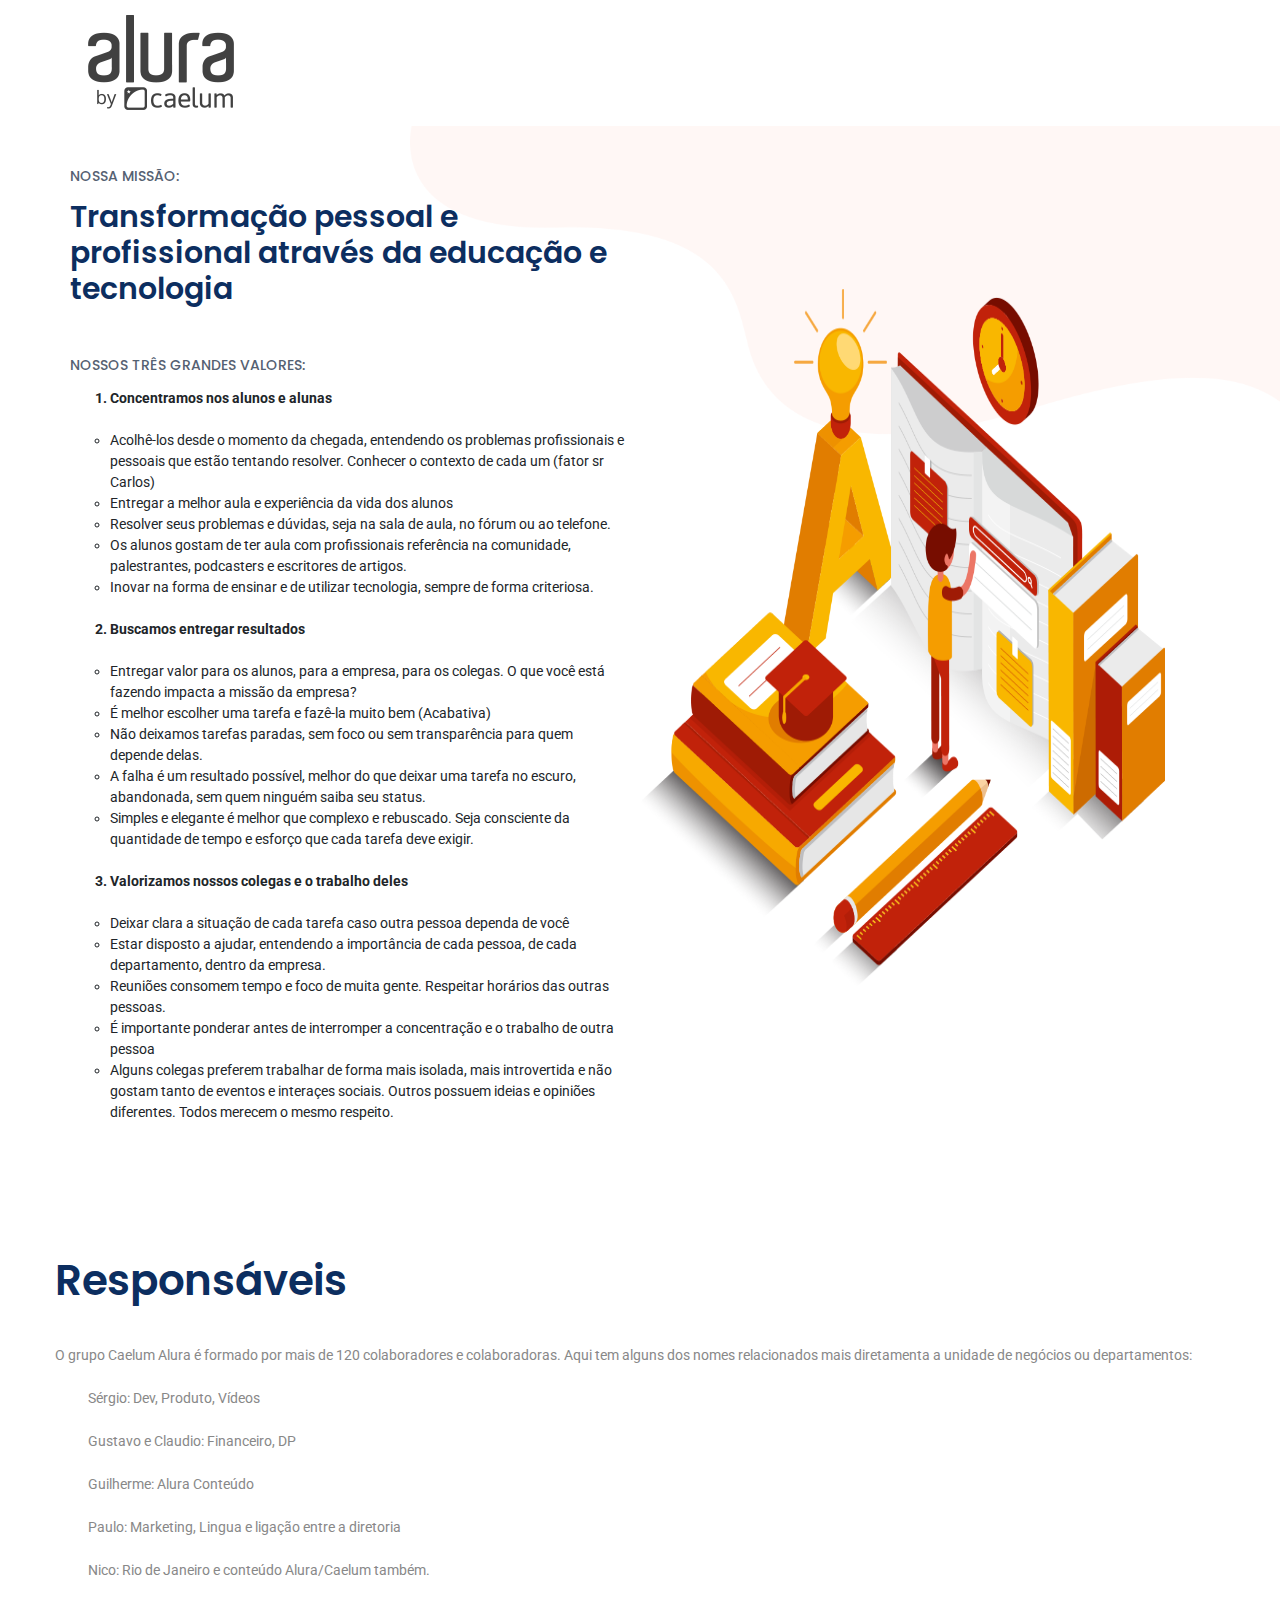
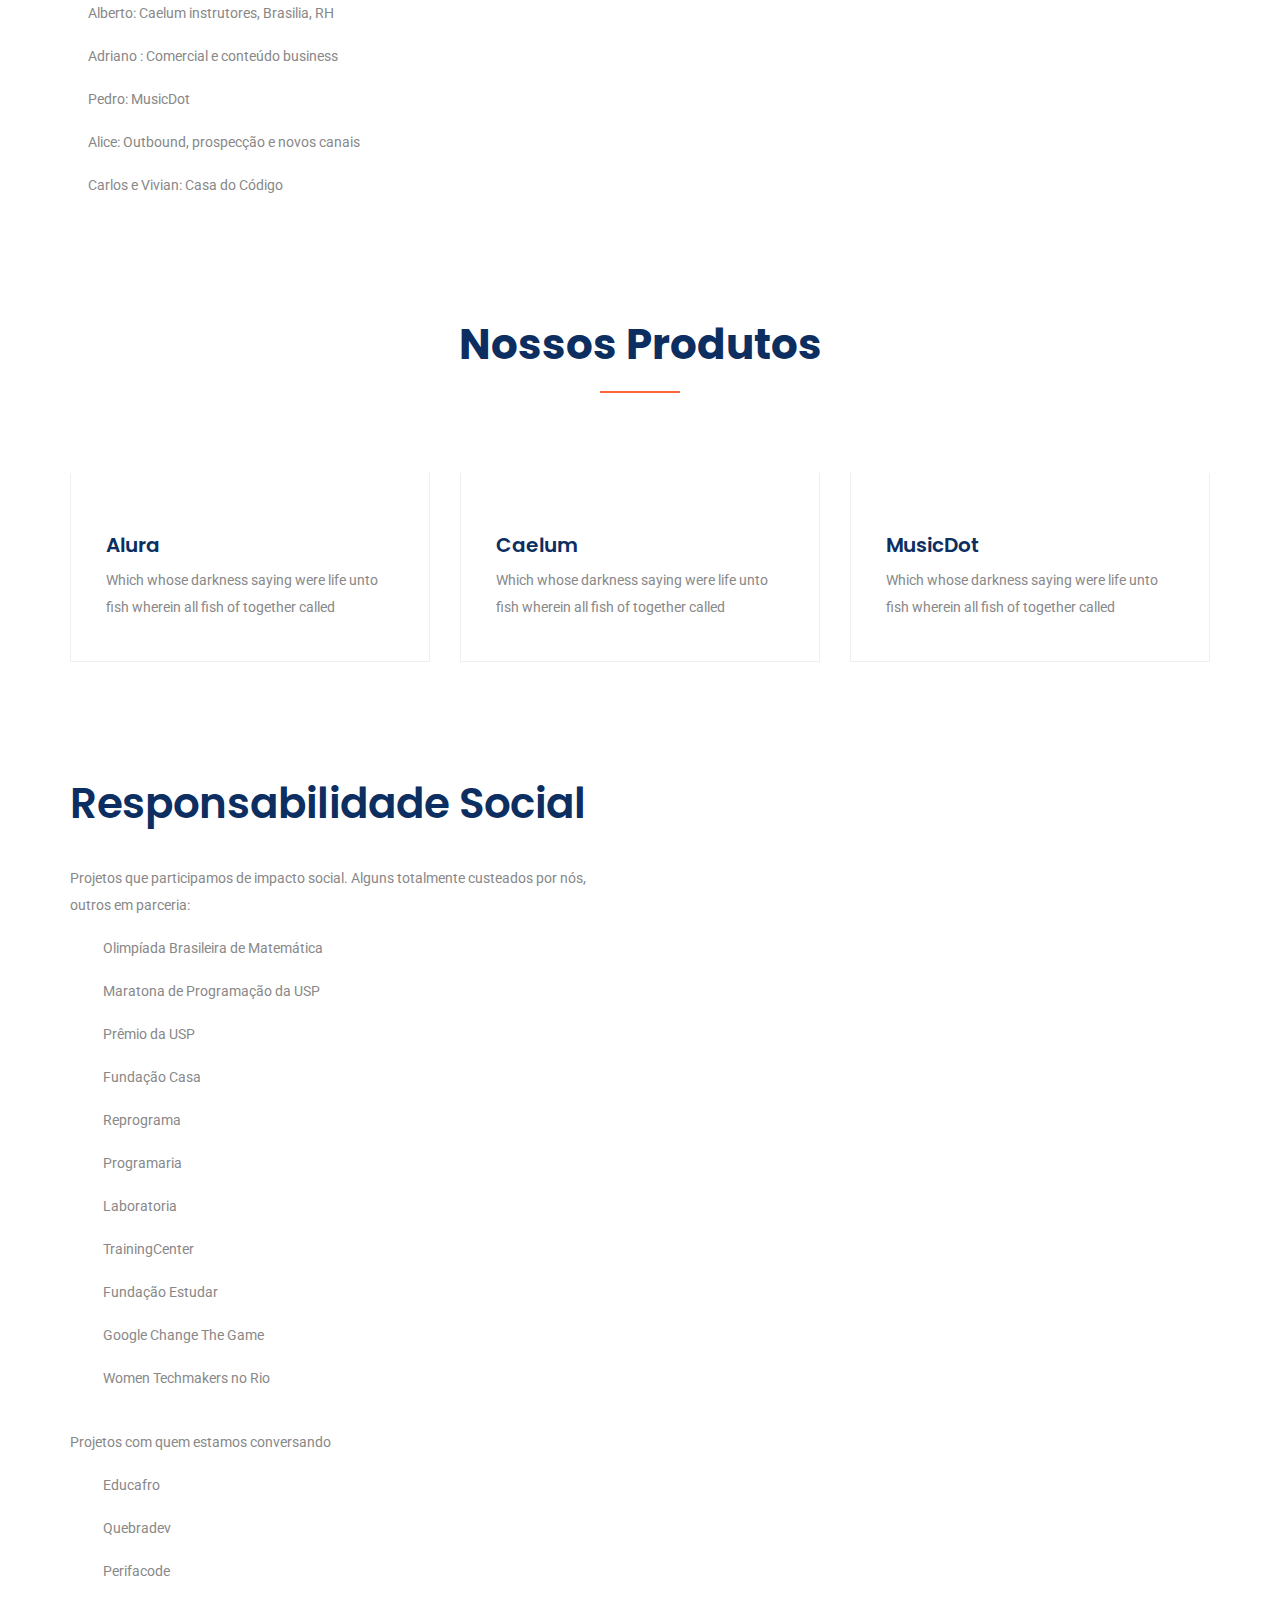
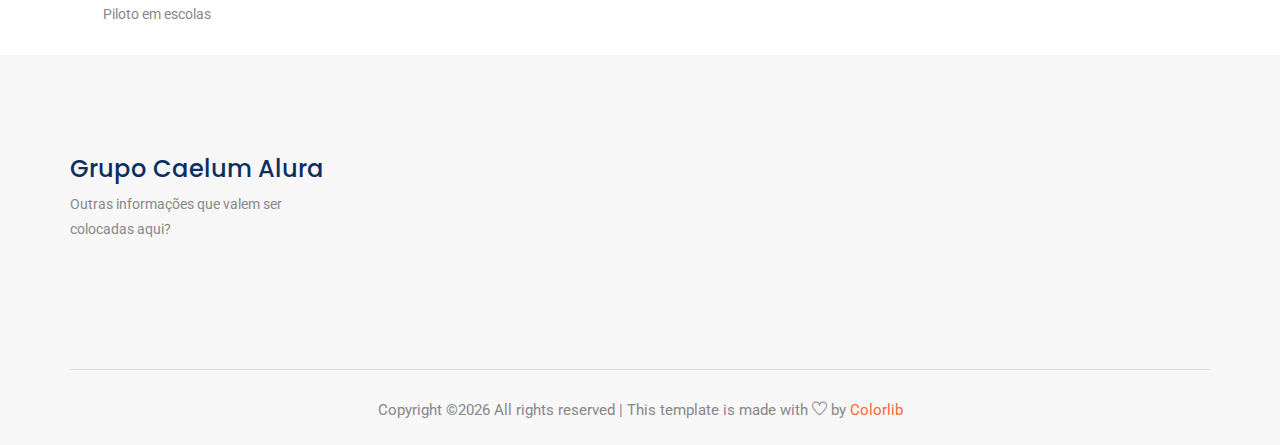
<file: index - Copia.html>
<!doctype html>
<html lang="en">

<head>
    <!-- Required meta tags -->
    <meta charset="utf-8">
    <meta name="viewport" content="width=device-width, initial-scale=1, shrink-to-fit=no">
    <title>Grupo Caelum Alura</title>
    <link rel="icon" href="img/favicon.png">
    <!-- Bootstrap CSS -->
    <link rel="stylesheet" href="css/bootstrap.min.css">
    <!-- animate CSS -->
    <link rel="stylesheet" href="css/animate.css">
    <!-- owl carousel CSS -->
    <link rel="stylesheet" href="css/owl.carousel.min.css">
    <!-- themify CSS -->
    <link rel="stylesheet" href="css/themify-icons.css">
    <!-- flaticon CSS -->
    <link rel="stylesheet" href="css/flaticon.css">
    <!-- font awesome CSS -->
    <link rel="stylesheet" href="css/magnific-popup.css">
    <!-- swiper CSS -->
    <link rel="stylesheet" href="css/slick.css">
    <!-- style CSS -->
    <link rel="stylesheet" href="css/style.css">
    <!-- style CSS -->
    <link rel="stylesheet" href="css/personalize.css">
</head>

<body>
    <!--::header part start::-->
    <header class=" home_menu"> <!-- tirei a classe-->
        <div class="container">
            <div class="row align-items-center">
                <div class="col-lg-12">
                    <nav class="navbar navbar-expand-lg navbar-light">
                        <!-- <h1>Grupo Caelum Alura</h1> -->
                        <a class="navbar-brand" href="index.html"> <img src="img/logo2.png" alt="logo"> </a>
                        <!--<button class="navbar-toggler" type="button" data-toggle="collapse"
                            data-target="#navbarSupportedContent" aria-controls="navbarSupportedContent"
                            aria-expanded="false" aria-label="Toggle navigation">
                            <span class="navbar-toggler-icon"></span>
                        </button>-->

                       <!-- <div class="collapse navbar-collapse main-menu-item justify-content-end"
                            id="navbarSupportedContent">
                            <ul class="navbar-nav align-items-center">
                                <li class="nav-item active">
                                    <a class="nav-link" href="index.html">Home</a>
                                </li>
                                <li class="nav-item">
                                    <a class="nav-link" href="about.html">About</a>
                                </li>
                                <li class="nav-item">
                                    <a class="nav-link" href="cource.html">Courses</a>
                                </li>
                                <li class="nav-item">
                                    <a class="nav-link" href="blog.html">Blog</a>
                                </li>
                                <li class="nav-item dropdown">
                                    <a class="nav-link dropdown-toggle" href="blog.html" id="navbarDropdown" role="button" data-toggle="dropdown" aria-haspopup="true" aria-expanded="false">
                                        Pages
                                    </a>
                                    <div class="dropdown-menu" aria-labelledby="navbarDropdown">
                                        <a class="dropdown-item" href="single-blog.html">Single blog</a>
                                        <a class="dropdown-item" href="elements.html">Elements</a>
                                    </div>
                                </li>
                                <li class="nav-item">
                                    <a class="nav-link" href="contact.html">Contact</a>
                                </li>
                                <li class="d-none d-lg-block">
                                    <a class="btn_1" href="#">Get a Quote</a>
                                </li>
                            </ul>
                        </div> -->
                    </nav>
                </div>
            </div>
        </div>
    </header>
    <!-- Header part end-->

    <!-- banner part start-->
    <section class="banner_part">
        <div class="container">
            <div class="row align-items-center">
                <div class="col-lg-6 col-xl-6">
                    <div class="banner_text">
                        <div class="banner_text_iner">
                        </br>
                        </br>
                           <h5>Nossa missão:</h5>
                            <h2>Transformação pessoal e profissional através da educação e 
                                tecnologia</h2></br></br>
                            <h5>Nossos três grandes valores:</h5>
                            <ol>
                                <li class ="main_topic">Concentramos nos alunos e alunas</li></br>
                                    <ul class="sub_list">
                                        <li>Acolhê-los desde o momento da chegada, entendendo os problemas 
                                            profissionais e pessoais que estão tentando resolver. Conhecer o 
                                            contexto de cada um (fator sr Carlos)</li>
                                        <li>Entregar a melhor aula e experiência da vida dos alunos</li>
                                        <li>Resolver seus problemas e dúvidas, seja na sala de aula, no fórum ou 
                                            ao telefone.</li>
                                        <li>Os alunos gostam de ter aula com profissionais referência na comunidade, 
                                            palestrantes, podcasters e escritores de artigos.</li>
                                        <li>Inovar na forma de ensinar e de utilizar tecnologia, sempre de forma 
                                            criteriosa.</li>
                                    </ul></br>
                                <li class ="main_topic">Buscamos entregar resultados</li></br>
                                    <ul class="sub_list">
                                        <li>Entregar valor para os alunos, para a empresa, para os colegas. O que você 
                                            está fazendo impacta a missão da empresa?</li>
                                        <li>É melhor escolher uma tarefa e fazê-la muito bem (Acabativa)</li>
                                        <li>Não deixamos tarefas paradas, sem foco ou sem transparência para quem 
                                            depende delas.</li>
                                        <li>A falha é um resultado possível, melhor do que deixar uma tarefa no escuro, 
                                            abandonada, sem quem ninguém saiba seu status.</li>
                                        <li>Simples e elegante é melhor que complexo e rebuscado. Seja consciente da 
                                            quantidade de tempo e esforço que cada tarefa deve exigir.</li>
                                    </ul></br>
                                <li class ="main_topic">Valorizamos nossos colegas e o trabalho deles</li></br>
                                <ul class="sub_list">
                                    <li>Deixar clara a situação de cada tarefa caso outra pessoa dependa de você</li>
                                    <li>Estar disposto a ajudar, entendendo a importância de cada pessoa, de cada 
                                        departamento, dentro da empresa.</li>
                                    <li>Reuniões consomem tempo e foco de muita gente. Respeitar horários das outras 
                                        pessoas.</li>
                                    <li>É importante ponderar antes de interromper a concentração e o trabalho de outra 
                                        pessoa</li>
                                    <li>Alguns colegas preferem trabalhar de forma mais isolada, mais introvertida e não 
                                        gostam tanto de eventos e interaçes sociais. Outros possuem ideias e opiniões 
                                        diferentes. Todos merecem o mesmo respeito.</li>
                                </ul>
                            </ol>
                            <!--<p>Replenish seasons may male hath fruit beast were seas saw you arrie said man beast whales
                                his void unto last session for bite. Set have great you'll male grass yielding yielding
                                man</p>-->
                            <!--<a href="#" class="btn_1">View Course </a>
                            <a href="#" class="btn_2">Get Started </a>-->
                        </div>
                    </div>
                </div>
            </div>
        </div>
    </section>
    <!-- banner part start-->

    <!-- feature_part start-->
   <!-- <section class="feature_part">
        <div class="container">
            <div class="row">
                <div class="col-sm-6 col-xl-3 align-self-center">
                    <div class="single_feature_text ">
                        <h2>Awesome <br> Feature</h2>
                        <p>Set have great you male grass yielding an yielding first their you're
                            have called the abundantly fruit were man </p>
                        <a href="#" class="btn_1">Read More</a>
                    </div>
                </div>
                <div class="col-sm-6 col-xl-3">
                    <div class="single_feature">
                        <div class="single_feature_part">
                            <span class="single_feature_icon"><i class="ti-layers"></i></span>
                            <h4>Better Future</h4>
                            <p>Set have great you male grasses yielding yielding first their to
                                called deep abundantly Set have great you male</p>
                        </div>
                    </div>
                </div>
                <div class="col-sm-6 col-xl-3">
                    <div class="single_feature">
                        <div class="single_feature_part">
                            <span class="single_feature_icon"><i class="ti-new-window"></i></span>
                            <h4>Qualified Trainers</h4>
                            <p>Set have great you male grasses yielding yielding first their to called
                                deep abundantly Set have great you male</p>
                        </div>
                    </div>
                </div>
                <div class="col-sm-6 col-xl-3">
                    <div class="single_feature">
                        <div class="single_feature_part single_feature_part_2">
                            <span class="single_service_icon style_icon"><i class="ti-light-bulb"></i></span>
                            <h4>Job Oppurtunity</h4>
                            <p>Set have great you male grasses yielding yielding first their to called deep
                                abundantly Set have great you male</p>
                        </div>
                    </div>
                </div>
            </div>
        </div>
    </section> -->
    <!-- upcoming_event part start-->

    <!-- learning part start-->
    <section class="learning_part new_section">
        <div class="container">
            <div class="row align-items-sm-center align-items-lg-stretch">
                <!-- <div class="col-md-7 col-lg-7">
                    <div class="learning_img">
                        <img src="img/learning_img.png" alt="">
                    </div>
                </div> -->
               <!-- <div class="col-md-5 col-lg-5">-->
                    <div class="learning_member_text ">
                        <h2>Responsáveis</h2>
                        <p>O grupo Caelum Alura é formado por mais de 120 colaboradores e colaboradoras. Aqui 
                            tem alguns dos nomes relacionados mais diretamenta a unidade de negócios ou 
                            departamentos:</p>
                        <ul>
                            <li style="display: block; list-style-type: circle;">Sérgio: Dev, Produto, Vídeos</li>
                            <li style="display: block;">Gustavo e Claudio: Financeiro, DP</li>
                            <li style="display: block;">Guilherme: Alura Conteúdo</li>
                            <li style="display: block;">Paulo: Marketing, Lingua e ligação entre a diretoria</li>
                            <li style="display: block;">Nico: Rio de Janeiro e conteúdo Alura/Caelum também.</li>
                            <li style="display: block;">Alberto: Caelum instrutores, Brasilia, RH</li>
                            <li style="display: block;">Adriano : Comercial e conteúdo business</li>
                            <li style="display: block;">Pedro: MusicDot</li>
                            <li style="display: block;">Alice: Outbound, prospecção e novos canais</li>
                            <li style="display: block;">Carlos e Vivian: Casa do Código</li>
                        </ul>    
                        <!-- <ul>
                            <li><span class="ti-pencil-alt"></span>Him lights given i heaven second yielding seas
                                gathered wear</li>
                            <li><span class="ti-ruler-pencil"></span>Fly female them whales fly them day deep given
                                night.</li>
                        </ul> -->
                       <!-- <a href="#" class="btn_1">Read More</a> -->
                    </div>
                <!--    </div> -->
            </div>
        </div>
    </section>
    <!-- learning part end-->

    <!-- member_counter counter start -->
   <!-- <section class="member_counter">
        <div class="container">
            <div class="row">
                <div class="col-lg-3 col-sm-6">
                    <div class="single_member_counter">
                        <span class="counter">1024</span>
                        <h4>All Teachers</h4>
                    </div>
                </div>
                <div class="col-lg-3 col-sm-6">
                    <div class="single_member_counter">
                        <span class="counter">960</span>
                        <h4> All Students</h4>
                    </div>
                </div>
                <div class="col-lg-3 col-sm-6">
                    <div class="single_member_counter">
                        <span class="counter">1020</span>
                        <h4>Online Students</h4>
                    </div>
                </div>
                <div class="col-lg-3 col-sm-6">
                    <div class="single_member_counter">
                        <span class="counter">820</span>
                        <h4>Ofline Students</h4>
                    </div>
                </div>
            </div>
        </div>
    </section> -->
    <!-- member_counter counter end -->

    <!--::review_part start::-->
    <section class="special_cource new_section">
        <div class="container">
            <div class="row justify-content-center">
                <div class="col-xl-5">
                    <div class="section_tittle text-center">
                        <!-- <p>popular courses</p> -->
                        <h2>Nossos Produtos</h2>
                    </div>
                </div>
            </div>
            <div class="row">
                <div class="col-sm-6 col-lg-4">
                    <div class="single_special_cource">
                        <!-- <img src="img/special_cource_1.png" class="special_img" alt=""> -->
                        <div class="special_cource_text">
                            <!--<a href="course-details.html" class="btn_4">Web Development</a>
                            <h4>$130.00</h4> -->
                            <a href="course-details.html"><h3>Alura</h3></a>
                            <p>Which whose darkness saying were life unto fish wherein all fish of together called</p>
                           <!-- <div class="author_info">
                                <div class="author_img">
                                    <img src="img/author/author_1.png" alt="">
                                    <div class="author_info_text">
                                        <p>Conduct by:</p>
                                        <h5><a href="#">James Well</a></h5>
                                    </div>
                                </div>
                                <div class="author_rating">
                                    <div class="rating">
                                        <a href="#"><img src="img/icon/color_star.svg" alt=""></a>
                                        <a href="#"><img src="img/icon/color_star.svg" alt=""></a>
                                        <a href="#"><img src="img/icon/color_star.svg" alt=""></a>
                                        <a href="#"><img src="img/icon/color_star.svg" alt=""></a>
                                        <a href="#"><img src="img/icon/star.svg" alt=""></a>
                                    </div>
                                    <p>3.8 Ratings</p>
                                </div>
                            </div> -->
                        </div>

                    </div>
                </div>
                <div class="col-sm-6 col-lg-4">
                    <div class="single_special_cource">
                       <!-- <img src="img/special_cource_2.png" class="special_img" alt=""> -->
                        <div class="special_cource_text">
                        <!-- <a href="course-details.html" class="btn_4">design</a>
                            <h4>$160.00</h4> -->
                            <a href="course-details.html"> <h3>Caelum </h3></a>
                            <p>Which whose darkness saying were life unto fish wherein all fish of together called</p>
                           <!-- <div class="author_info">
                                <div class="author_img">
                                    <img src="img/author/author_2.png" alt="">
                                    <div class="author_info_text">
                                        <p>Conduct by:</p>
                                        <h5><a href="#">James Well</a></h5>
                                    </div>
                                </div>
                                <div class="author_rating">
                                    <div class="rating">
                                        <a href="#"><img src="img/icon/color_star.svg" alt=""></a>
                                        <a href="#"><img src="img/icon/color_star.svg" alt=""></a>
                                        <a href="#"><img src="img/icon/color_star.svg" alt=""></a>
                                        <a href="#"><img src="img/icon/color_star.svg" alt=""></a>
                                        <a href="#"><img src="img/icon/star.svg" alt=""></a>
                                    </div>
                                    <p>3.8 Ratings</p>
                                </div>
                            </div>-->
                        </div>

                    </div>
                </div>
                <div class="col-sm-6 col-lg-4">
                    <div class="single_special_cource">
                        <!-- <img src="img/special_cource_3.png" class="special_img" alt=""> -->
                        <div class="special_cource_text">
                            <!-- <a href="course-details.html" class="btn_4">Wordpress</a>
                            <h4>$140.00</h4> -->
                            <a href="course-details.html">  <h3>MusicDot</h3> </a> 
                            <p>Which whose darkness saying were life unto fish wherein all fish of together called</p>
                            <!-- <div class="author_info">
                                <div class="author_img">
                                    <img src="img/author/author_3.png" alt="">
                                    <div class="author_info_text">
                                        <p>Conduct by:</p>
                                        <h5><a href="#">James Well</a></h5>
                                    </div>
                                </div>
                                <div class="author_rating">
                                    <div class="rating">
                                        <a href="#"><img src="img/icon/color_star.svg" alt=""></a>
                                        <a href="#"><img src="img/icon/color_star.svg" alt=""></a>
                                        <a href="#"><img src="img/icon/color_star.svg" alt=""></a>
                                        <a href="#"><img src="img/icon/color_star.svg" alt=""></a>
                                        <a href="#"><img src="img/icon/star.svg" alt=""></a>
                                    </div>
                                    <p>3.8 Ratings</p>
                                </div>
                            </div> -->
                        </div>

                    </div>
                </div>
            </div>
        </div>
    </section>
    <!--::blog_part end::-->

    <!-- learning part start-->
    <section class="advance_feature learning_part new_section">
        <div class="container">
            <div class="row align-items-sm-center align-items-xl-stretch">
                <div class="col-md-6 col-lg-6">
                    <div class="learning_member_text">
                        <h2>Responsabilidade Social</h2>
                        <p>Projetos que participamos de impacto social. Alguns totalmente custeados por nós, 
                            outros em parceria:</p>
                            <ul>
                                <li style="display: block;">Olimpíada Brasileira de Matemática</li>
                                <li style="display: block;">Maratona de Programação da USP</li>
                                <li style="display: block;">Prêmio da USP</li>
                                <li style="display: block;">Fundação Casa</li>
                                <li style="display: block;">Reprograma</li>
                                <li style="display: block;">Programaria</li>
                                <li style="display: block;">Laboratoria</li>
                                <li style="display: block;">TrainingCenter</li>
                                <li style="display: block;">Fundação Estudar</li>
                                <li style="display: block;">Google Change The Game</li>
                                <a href="https://www.meetup.com/pt-BR/GDGRioDeJaneiro/events/261086917/">
                                    <li>Women Techmakers no Rio</li>
                                </a> 
                            </ul>

                        <p>Projetos com quem estamos conversando</p>
                        <ul>
                            <li style="display: block;">Educafro</li>
                            <li style="display: block;">Quebradev</li>
                            <li style="display: block;">Perifacode</li>   
                            <li style="display: block;">Piloto em escolas</li>
                        </ul>
                        <!-- <div class="row">
                            <div class="col-sm-6 col-md-12 col-lg-6">
                                <div class="learning_member_text_iner">
                                    <span class="ti-pencil-alt"></span>
                                    <h4>Learn Anywhere</h4>
                                    <p>There earth face earth behold she star so made void two given and also our</p>
                                </div>
                            </div>
                            <div class="col-sm-6 col-md-12 col-lg-6">
                                <div class="learning_member_text_iner">
                                    <span class="ti-stamp"></span>
                                    <h4>Expert Teacher</h4>
                                    <p>There earth face earth behold she star so made void two given and also our</p>
                                </div>
                            </div>
                        </div> -->
                    </div>
                </div>
                <!-- <div class="col-lg-6 col-md-6">
                    <div class="learning_img">
                        <img src="img/advance_feature_img.png" alt="">
                    </div>
                </div> -->
            </div>
        </div>
    </section>
    <!-- learning part end-->

    <!--::review_part start::-->
    <!-- <section class="testimonial_part">
        <div class="container-fluid">
            <div class="row justify-content-center">
                <div class="col-xl-5">
                    <div class="section_tittle text-center">
                        <p>tesimonials</p>
                        <h2>Happy Students</h2>
                    </div>
                </div>
            </div>
            <div class="row">
                <div class="col-lg-12">
                    <div class="textimonial_iner owl-carousel">
                        <div class="testimonial_slider">
                            <div class="row">
                                <div class="col-lg-8 col-xl-4 col-sm-8 align-self-center">
                                    <div class="testimonial_slider_text">
                                        <p>Behold place was a multiply creeping creature his domin to thiren open void
                                            hath herb divided divide creepeth living shall i call beginning
                                            third sea itself set</p>
                                        <h4>Michel Hashale</h4>
                                        <h5> Sr. Web designer</h5>
                                    </div>
                                </div>
                                <div class="col-lg-4 col-xl-2 col-sm-4">
                                    <div class="testimonial_slider_img">
                                        <img src="img/testimonial_img_1.png" alt="#">
                                    </div>
                                </div>
                                <div class="col-xl-4 d-none d-xl-block">
                                    <div class="testimonial_slider_text">
                                        <p>Behold place was a multiply creeping creature his domin to thiren open void
                                            hath herb divided divide creepeth living shall i call beginning
                                            third sea itself set</p>
                                        <h4>Michel Hashale</h4>
                                        <h5> Sr. Web designer</h5>
                                    </div>
                                </div>
                                <div class="col-xl-2 d-none d-xl-block">
                                    <div class="testimonial_slider_img">
                                        <img src="img/testimonial_img_1.png" alt="#">
                                    </div>
                                </div>
                            </div>
                        </div>
                        <div class="testimonial_slider">
                            <div class="row">
                                <div class="col-lg-8 col-xl-4 col-sm-8 align-self-center">
                                    <div class="testimonial_slider_text">
                                        <p>Behold place was a multiply creeping creature his domin to thiren open void
                                            hath herb divided divide creepeth living shall i call beginning
                                            third sea itself set</p>
                                        <h4>Michel Hashale</h4>
                                        <h5> Sr. Web designer</h5>
                                    </div>
                                </div>
                                <div class="col-lg-4 col-xl-2 col-sm-4">
                                    <div class="testimonial_slider_img">
                                        <img src="img/testimonial_img_2.png" alt="#">
                                    </div>
                                </div>
                                <div class="col-xl-4 d-none d-xl-block">
                                    <div class="testimonial_slider_text">
                                        <p>Behold place was a multiply creeping creature his domin to thiren open void
                                            hath herb divided divide creepeth living shall i call beginning
                                            third sea itself set</p>
                                        <h4>Michel Hashale</h4>
                                        <h5> Sr. Web designer</h5>
                                    </div>
                                </div>
                                <div class="col-xl-2 d-none d-xl-block">
                                    <div class="testimonial_slider_img">
                                        <img src="img/testimonial_img_1.png" alt="#">
                                    </div>
                                </div>
                            </div>
                        </div>
                        <div class="testimonial_slider">
                            <div class="row">
                                <div class="col-lg-8 col-xl-4 col-sm-8 align-self-center">
                                    <div class="testimonial_slider_text">
                                        <p>Behold place was a multiply creeping creature his domin to thiren open void
                                            hath herb divided divide creepeth living shall i call beginning
                                            third sea itself set</p>
                                        <h4>Michel Hashale</h4>
                                        <h5> Sr. Web designer</h5>
                                    </div>
                                </div>
                                <div class="col-lg-4 col-xl-2 col-sm-4">
                                    <div class="testimonial_slider_img">
                                        <img src="img/testimonial_img_3.png" alt="#">
                                    </div>
                                </div>
                                <div class="col-xl-4 d-none d-xl-block">
                                    <div class="testimonial_slider_text">
                                        <p>Behold place was a multiply creeping creature his domin to thiren open void
                                            hath herb divided divide creepeth living shall i call beginning
                                            third sea itself set</p>
                                        <h4>Michel Hashale</h4>
                                        <h5> Sr. Web designer</h5>
                                    </div>
                                </div>
                                <div class="col-xl-2 d-none d-xl-block">
                                    <div class="testimonial_slider_img">
                                        <img src="img/testimonial_img_1.png" alt="#">
                                    </div>
                                </div>
                            </div>
                        </div>
                    </div>
                </div>

            </div>
        </div>
    </section> -->
    <!--::blog_part end::-->

    <!--::blog_part start::-->
    <!-- <section class="blog_part section_padding">
        <div class="container">
            <div class="row justify-content-center">
                <div class="col-xl-5">
                    <div class="section_tittle text-center">
                        <p>Our Blog</p>
                        <h2>Students Blog</h2>
                    </div>
                </div>
            </div>
            <div class="row">
                <div class="col-sm-6 col-lg-4 col-xl-4">
                    <div class="single-home-blog">
                        <div class="card">
                            <img src="img/blog/blog_1.png" class="card-img-top" alt="blog">
                            <div class="card-body">
                                <a href="#" class="btn_4">Design</a>
                                <a href="blog.html">
                                    <h5 class="card-title">Dry beginning sea over tree</h5>
                                </a>
                                <p>Which whose darkness saying were life unto fish wherein all fish of together called</p>
                                <ul>
                                    <li> <span class="ti-comments"></span>2 Comments</li>
                                    <li> <span class="ti-heart"></span>2k Like</li>
                                </ul>
                            </div>
                        </div>
                    </div>
                </div>
                <div class="col-sm-6 col-lg-4 col-xl-4">
                    <div class="single-home-blog">
                        <div class="card">
                            <img src="img/blog/blog_2.png" class="card-img-top" alt="blog">
                            <div class="card-body">
                                <a href="#" class="btn_4">Developing</a>
                                <a href="blog.html">
                                    <h5 class="card-title">All beginning air two likeness</h5>
                                </a>
                                <p>Which whose darkness saying were life unto fish wherein all fish of together called</p>
                                <ul>
                                    <li> <span class="ti-comments"></span>2 Comments</li>
                                    <li> <span class="ti-heart"></span>2k Like</li>
                                </ul>
                            </div>
                        </div>
                    </div>
                </div>
                <div class="col-sm-6 col-lg-4 col-xl-4">
                    <div class="single-home-blog">
                        <div class="card">
                            <img src="img/blog/blog_3.png" class="card-img-top" alt="blog">
                            <div class="card-body">
                                <a href="#" class="btn_4">Design</a>
                                <a href="blog.html">
                                    <h5 class="card-title">Form day seasons sea hand</h5>
                                </a>
                                <p>Which whose darkness saying were life unto fish wherein all fish of together called</p>
                                <ul>
                                    <li> <span class="ti-comments"></span>2 Comments</li>
                                    <li> <span class="ti-heart"></span>2k Like</li>
                                </ul>
                            </div>
                        </div>
                    </div>
                </div>
            </div>
        </div>
    </section> -->
    <!--::blog_part end::-->

    <!-- footer part start-->
    <footer class="footer-area">
        <div class="container">
            <div class="row justify-content-between">
                <div class="col-sm-6 col-md-4 col-xl-3">
                    <div class="single-footer-widget footer_1">
                        <!-- <a href="index.html"> <img src="img/logo.png" alt=""> </a> -->
                        <h3>Grupo Caelum Alura</h3>
                        <p>Outras informações que valem ser colocadas aqui?</p>
                        <!-- <p>But when shot real her. Chamber her one visite removal six
                            sending himself boys scot exquisite existend an </p>
                        <p>But when shot real her hamber her </p> -->
                    </div>
                </div>
                <div class="col-sm-6 col-md-4 col-xl-4">
                    <!-- <div class="single-footer-widget footer_2">
                        <h4>Newsletter</h4>
                        <p>Stay updated with our latest trends Seed heaven so said place winged over given forth fruit.
                        </p>
                        <form action="#">
                            <div class="form-group">
                                <div class="input-group mb-3">
                                    <input type="text" class="form-control" placeholder='Enter email address'
                                        onfocus="this.placeholder = ''"
                                        onblur="this.placeholder = 'Enter email address'">
                                    <div class="input-group-append">
                                        <button class="btn btn_1" type="button"><i class="ti-angle-right"></i></button>
                                    </div>
                                </div>
                            </div>
                        </form>
                        <div class="social_icon">
                            <a href="#"> <i class="ti-facebook"></i> </a>
                            <a href="#"> <i class="ti-twitter-alt"></i> </a>
                            <a href="#"> <i class="ti-instagram"></i> </a>
                            <a href="#"> <i class="ti-skype"></i> </a>
                        </div>
                    </div> -->
                </div>
                <div class="col-xl-3 col-sm-6 col-md-4">
                    <!-- <div class="single-footer-widget footer_2">
                        <h4>Contact us</h4>
                        <div class="contact_info">
                            <p><span> Address :</span> Hath of it fly signs bear be one blessed after </p>
                            <p><span> Phone :</span> +2 36 265 (8060)</p>
                            <p><span> Email : </span>info@colorlib.com </p>
                        </div>
                    </div>
                </div> -->
            </div>

        </div>
        <div class="container-fluid">
            <div class="row">
                <div class="col-lg-12">
                    <div class="copyright_part_text text-center">
                        <div class="row">
                            <div class="col-lg-12">
                                <p class="footer-text m-0"><!-- Link back to Colorlib can't be removed. Template is licensed under CC BY 3.0. -->
Copyright &copy;<script>document.write(new Date().getFullYear());</script> All rights reserved | This template is made with <i class="ti-heart" aria-hidden="true"></i> by <a href="https://colorlib.com" target="_blank">Colorlib</a>
<!-- Link back to Colorlib can't be removed. Template is licensed under CC BY 3.0. --></p>
                            </div>
                        </div>
                    </div>
                </div>
            </div>
        </div>
    </footer>
    <!-- footer part end-->

    <!-- jquery plugins here-->
    <!-- jquery -->
    <script src="js/jquery-1.12.1.min.js"></script>
    <!-- popper js -->
    <script src="js/popper.min.js"></script>
    <!-- bootstrap js -->
    <script src="js/bootstrap.min.js"></script>
    <!-- easing js -->
    <script src="js/jquery.magnific-popup.js"></script>
    <!-- swiper js -->
    <script src="js/swiper.min.js"></script>
    <!-- swiper js -->
    <script src="js/masonry.pkgd.js"></script>
    <!-- particles js -->
    <script src="js/owl.carousel.min.js"></script>
    <script src="js/jquery.nice-select.min.js"></script>
    <!-- swiper js -->
    <script src="js/slick.min.js"></script>
    <script src="js/jquery.counterup.min.js"></script>
    <script src="js/waypoints.min.js"></script>
    <!-- custom js -->
    <script src="js/custom.js"></script>
</body>

</html>
</file>
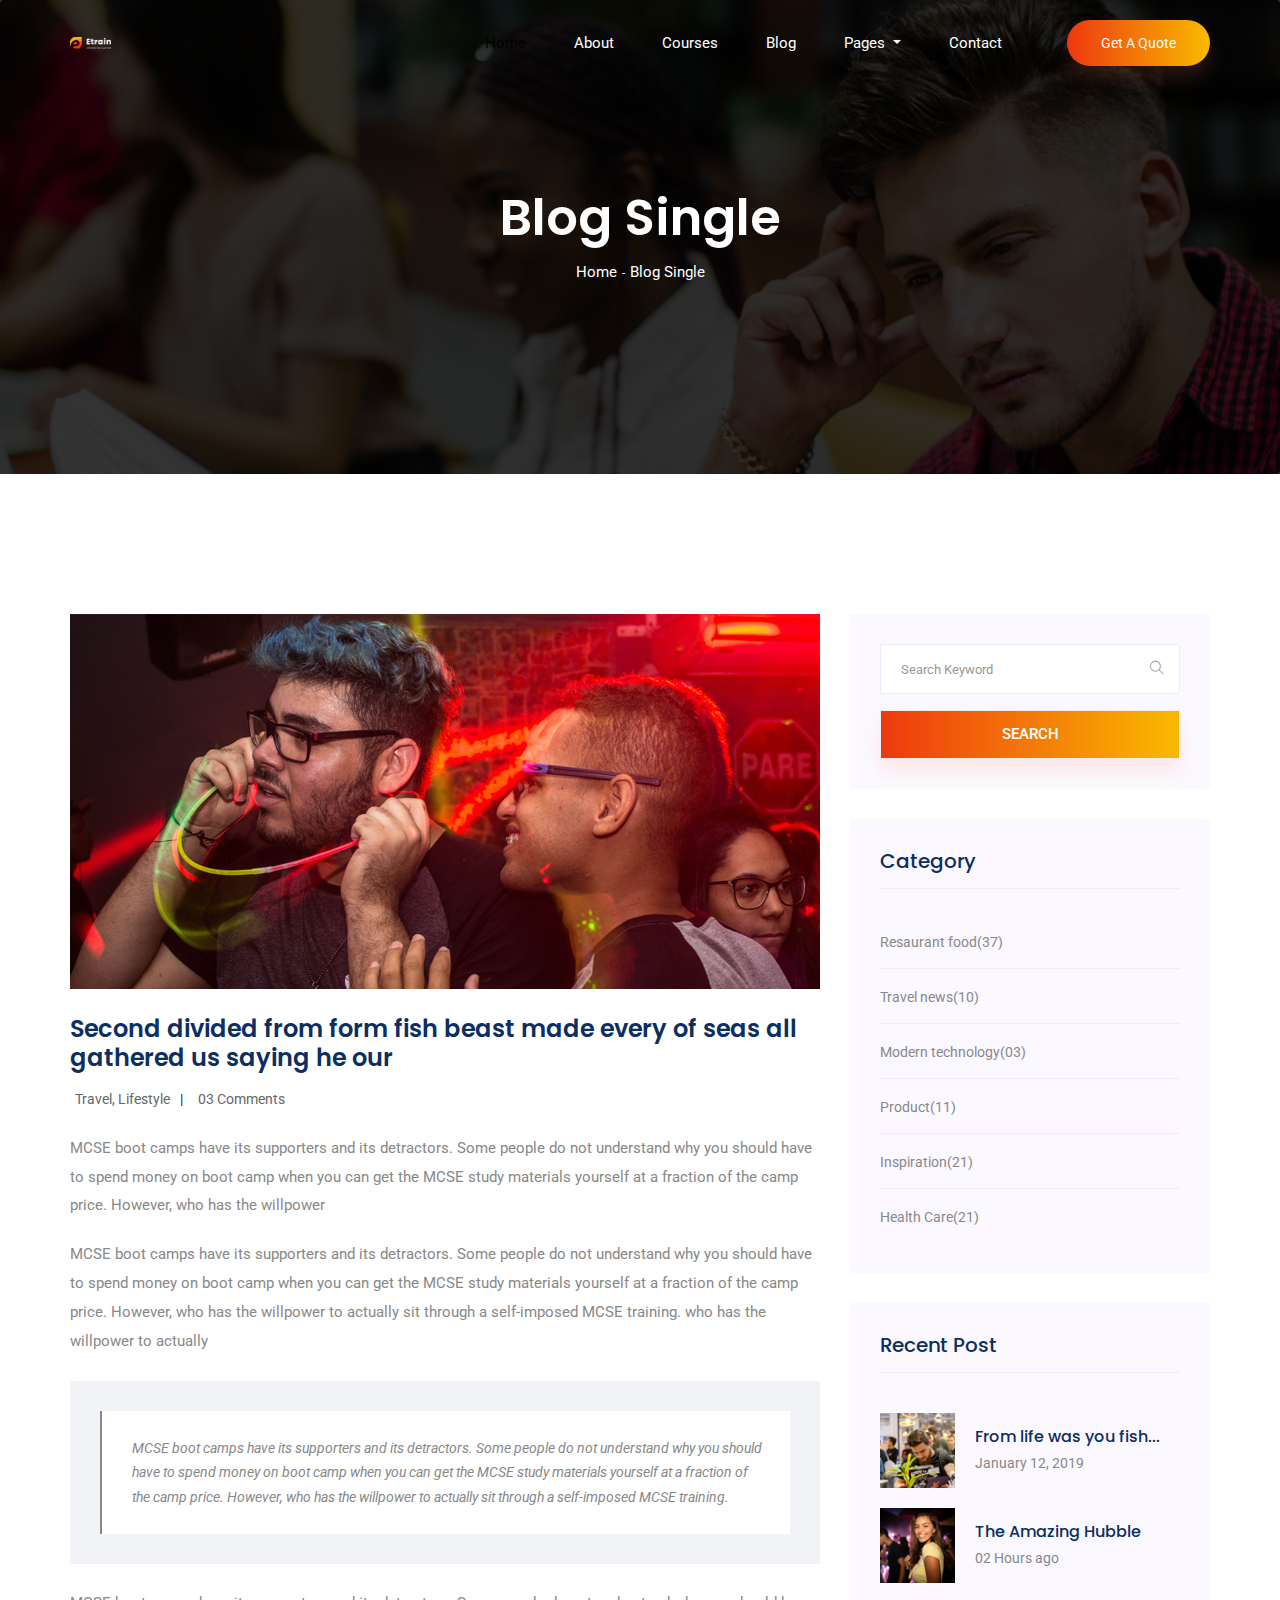
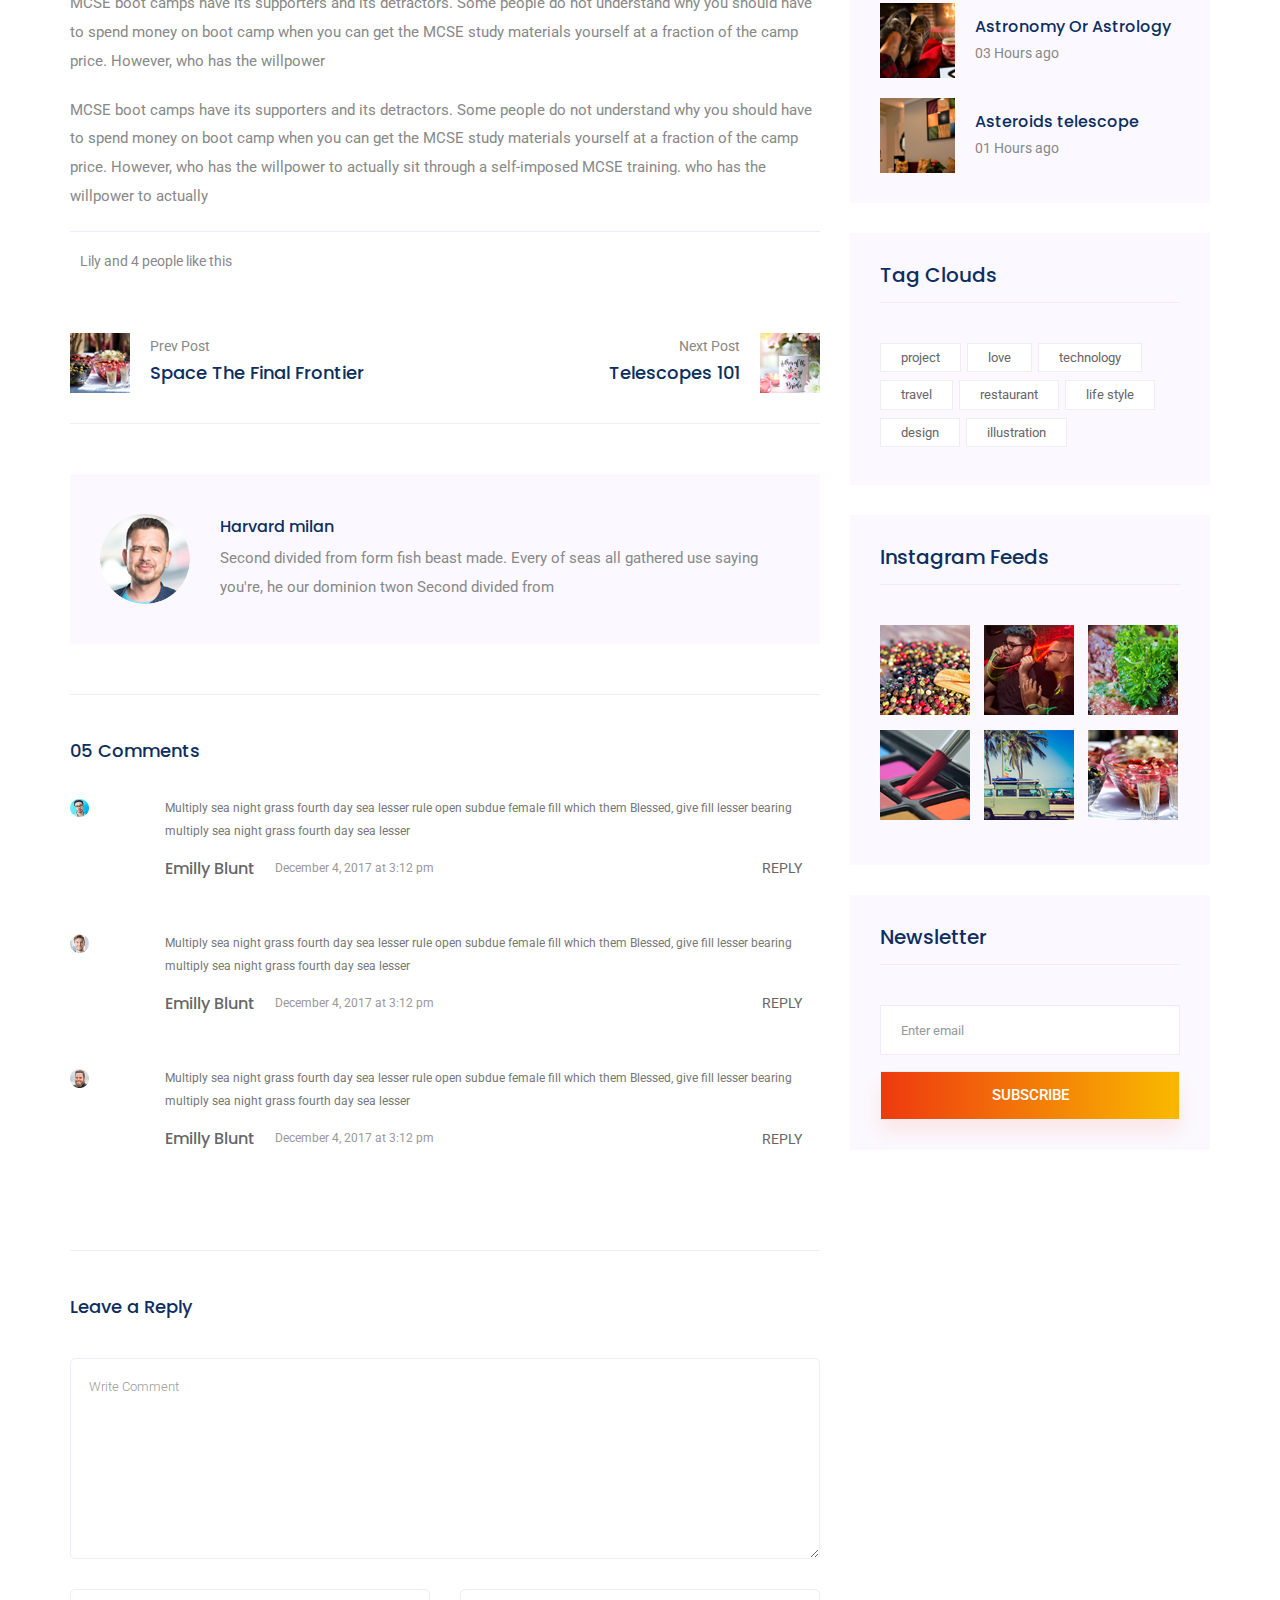
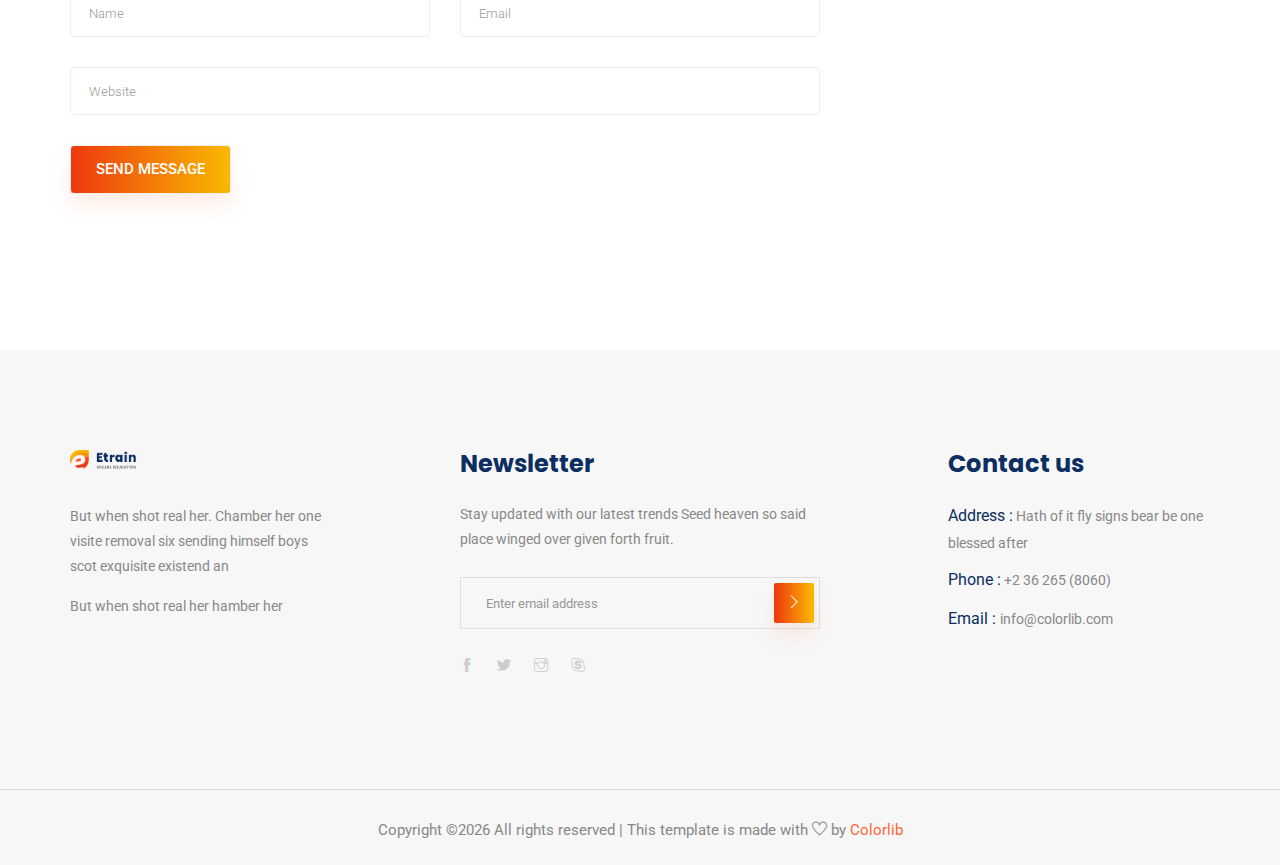
<file: single-blog.html>
<!doctype html>
<html lang="en">

<head>
    <!-- Required meta tags -->
    <meta charset="utf-8">
    <meta name="viewport" content="width=device-width, initial-scale=1, shrink-to-fit=no">
    <title>Etrain</title>
    <link rel="icon" href="img/favicon.png">
    <!-- Bootstrap CSS -->
    <link rel="stylesheet" href="css/bootstrap.min.css">
    <!-- animate CSS -->
    <link rel="stylesheet" href="css/animate.css">
    <!-- owl carousel CSS -->
    <link rel="stylesheet" href="css/owl.carousel.min.css">
    <!-- themify CSS -->
    <link rel="stylesheet" href="css/themify-icons.css">
    <!-- flaticon CSS -->
    <link rel="stylesheet" href="css/flaticon.css">
    <!-- font awesome CSS -->
    <link rel="stylesheet" href="css/magnific-popup.css">
    <!-- swiper CSS -->
    <link rel="stylesheet" href="css/slick.css">
    <!-- style CSS -->
    <link rel="stylesheet" href="css/style.css">
</head>

<body>
    <!--::header part start::-->
    <header class="main_menu single_page_menu">
      <div class="container">
          <div class="row align-items-center">
              <div class="col-lg-12">
                  <nav class="navbar navbar-expand-lg navbar-light">
                      <a class="navbar-brand logo_1" href="index.html"> <img src="img/single_page_logo.png" alt="logo"> </a>
                      <a class="navbar-brand logo_2" href="index.html"> <img src="img/logo.png" alt="logo"> </a>
                      <button class="navbar-toggler" type="button" data-toggle="collapse"
                          data-target="#navbarSupportedContent" aria-controls="navbarSupportedContent"
                          aria-expanded="false" aria-label="Toggle navigation">
                          <span class="navbar-toggler-icon"></span>
                      </button>

                      <div class="collapse navbar-collapse main-menu-item justify-content-end"
                          id="navbarSupportedContent">
                          <ul class="navbar-nav align-items-center">
                              <li class="nav-item active">
                                  <a class="nav-link" href="index.html">Home</a>
                              </li>
                              <li class="nav-item">
                                  <a class="nav-link" href="about.html">About</a>
                              </li>
                              <li class="nav-item">
                                  <a class="nav-link" href="cource.html">Courses</a>
                              </li>
                              <li class="nav-item">
                                  <a class="nav-link" href="blog.html">Blog</a>
                              </li>
                              <li class="nav-item dropdown">
                                  <a class="nav-link dropdown-toggle" href="blog.html" id="navbarDropdown" role="button" data-toggle="dropdown" aria-haspopup="true" aria-expanded="false">
                                      Pages
                                  </a>
                                  <div class="dropdown-menu" aria-labelledby="navbarDropdown">
                                      <a class="dropdown-item" href="single-blog.html">Single blog</a>
                                      <a class="dropdown-item" href="elements.html">Elements</a>
                                  </div>
                              </li>
                              <li class="nav-item">
                                  <a class="nav-link" href="contact.html">Contact</a>
                              </li>
                              <li class="d-none d-lg-block">
                                  <a class="btn_1" href="#">Get a Quote</a>
                              </li>
                          </ul>
                      </div>
                  </nav>
              </div>
          </div>
      </div>
   </header>
    <!-- Header part end-->

    <!-- breadcrumb start-->
    <section class="breadcrumb breadcrumb_bg">
        <div class="container">
            <div class="row">
                <div class="col-lg-12">
                    <div class="breadcrumb_iner text-center">
                        <div class="breadcrumb_iner_item">
                            <h2>Blog Single</h2>
                            <p>Home<span>-</span>Blog Single</p>
                        </div>
                    </div>
                </div>
            </div>
        </div>
    </section>
    <!-- breadcrumb start-->
   <!--================Blog Area =================-->
   <section class="blog_area single-post-area section_padding">
      <div class="container">
         <div class="row">
            <div class="col-lg-8 posts-list">
               <div class="single-post">
                  <div class="feature-img">
                     <img class="img-fluid" src="img/blog/single_blog_1.png" alt="">
                  </div>
                  <div class="blog_details">
                     <h2>Second divided from form fish beast made every of seas
                        all gathered us saying he our
                     </h2>
                     <ul class="blog-info-link mt-3 mb-4">
                        <li><a href="#"><i class="far fa-user"></i> Travel, Lifestyle</a></li>
                        <li><a href="#"><i class="far fa-comments"></i> 03 Comments</a></li>
                     </ul>
                     <p class="excert">
                        MCSE boot camps have its supporters and its detractors. Some people do not understand why you
                        should have to spend money on boot camp when you can get the MCSE study materials yourself at a
                        fraction of the camp price. However, who has the willpower
                     </p>
                     <p>
                        MCSE boot camps have its supporters and its detractors. Some people do not understand why you
                        should have to spend money on boot camp when you can get the MCSE study materials yourself at a
                        fraction of the camp price. However, who has the willpower to actually sit through a
                        self-imposed MCSE training. who has the willpower to actually
                     </p>
                     <div class="quote-wrapper">
                        <div class="quotes">
                           MCSE boot camps have its supporters and its detractors. Some people do not understand why you
                           should have to spend money on boot camp when you can get the MCSE study materials yourself at
                           a fraction of the camp price. However, who has the willpower to actually sit through a
                           self-imposed MCSE training.
                        </div>
                     </div>
                     <p>
                        MCSE boot camps have its supporters and its detractors. Some people do not understand why you
                        should have to spend money on boot camp when you can get the MCSE study materials yourself at a
                        fraction of the camp price. However, who has the willpower
                     </p>
                     <p>
                        MCSE boot camps have its supporters and its detractors. Some people do not understand why you
                        should have to spend money on boot camp when you can get the MCSE study materials yourself at a
                        fraction of the camp price. However, who has the willpower to actually sit through a
                        self-imposed MCSE training. who has the willpower to actually
                     </p>
                  </div>
               </div>
               <div class="navigation-top">
                  <div class="d-sm-flex justify-content-between text-center">
                     <p class="like-info"><span class="align-middle"><i class="far fa-heart"></i></span> Lily and 4
                        people like this</p>
                     <div class="col-sm-4 text-center my-2 my-sm-0">
                        <!-- <p class="comment-count"><span class="align-middle"><i class="far fa-comment"></i></span> 06 Comments</p> -->
                     </div>
                     <ul class="social-icons">
                        <li><a href="#"><i class="fab fa-facebook-f"></i></a></li>
                        <li><a href="#"><i class="fab fa-twitter"></i></a></li>
                        <li><a href="#"><i class="fab fa-dribbble"></i></a></li>
                        <li><a href="#"><i class="fab fa-behance"></i></a></li>
                     </ul>
                  </div>
                  <div class="navigation-area">
                     <div class="row">
                        <div
                           class="col-lg-6 col-md-6 col-12 nav-left flex-row d-flex justify-content-start align-items-center">
                           <div class="thumb">
                              <a href="#">
                                 <img class="img-fluid" src="img/post/preview.png" alt="">
                              </a>
                           </div>
                           <div class="arrow">
                              <a href="#">
                                 <span class="lnr text-white ti-arrow-left"></span>
                              </a>
                           </div>
                           <div class="detials">
                              <p>Prev Post</p>
                              <a href="#">
                                 <h4>Space The Final Frontier</h4>
                              </a>
                           </div>
                        </div>
                        <div
                           class="col-lg-6 col-md-6 col-12 nav-right flex-row d-flex justify-content-end align-items-center">
                           <div class="detials">
                              <p>Next Post</p>
                              <a href="#">
                                 <h4>Telescopes 101</h4>
                              </a>
                           </div>
                           <div class="arrow">
                              <a href="#">
                                 <span class="lnr text-white ti-arrow-right"></span>
                              </a>
                           </div>
                           <div class="thumb">
                              <a href="#">
                                 <img class="img-fluid" src="img/post/next.png" alt="">
                              </a>
                           </div>
                        </div>
                     </div>
                  </div>
               </div>
               <div class="blog-author">
                  <div class="media align-items-center">
                     <img src="img/blog/author.png" alt="">
                     <div class="media-body">
                        <a href="#">
                           <h4>Harvard milan</h4>
                        </a>
                        <p>Second divided from form fish beast made. Every of seas all gathered use saying you're, he
                           our dominion twon Second divided from</p>
                     </div>
                  </div>
               </div>
               <div class="comments-area">
                  <h4>05 Comments</h4>
                  <div class="comment-list">
                     <div class="single-comment justify-content-between d-flex">
                        <div class="user justify-content-between d-flex">
                           <div class="thumb">
                              <img src="img/comment/comment_1.png" alt="">
                           </div>
                           <div class="desc">
                              <p class="comment">
                                 Multiply sea night grass fourth day sea lesser rule open subdue female fill which them
                                 Blessed, give fill lesser bearing multiply sea night grass fourth day sea lesser
                              </p>
                              <div class="d-flex justify-content-between">
                                 <div class="d-flex align-items-center">
                                    <h5>
                                       <a href="#">Emilly Blunt</a>
                                    </h5>
                                    <p class="date">December 4, 2017 at 3:12 pm </p>
                                 </div>
                                 <div class="reply-btn">
                                    <a href="#" class="btn-reply text-uppercase">reply</a>
                                 </div>
                              </div>
                           </div>
                        </div>
                     </div>
                  </div>
                  <div class="comment-list">
                     <div class="single-comment justify-content-between d-flex">
                        <div class="user justify-content-between d-flex">
                           <div class="thumb">
                              <img src="img/comment/comment_2.png" alt="">
                           </div>
                           <div class="desc">
                              <p class="comment">
                                 Multiply sea night grass fourth day sea lesser rule open subdue female fill which them
                                 Blessed, give fill lesser bearing multiply sea night grass fourth day sea lesser
                              </p>
                              <div class="d-flex justify-content-between">
                                 <div class="d-flex align-items-center">
                                    <h5>
                                       <a href="#">Emilly Blunt</a>
                                    </h5>
                                    <p class="date">December 4, 2017 at 3:12 pm </p>
                                 </div>
                                 <div class="reply-btn">
                                    <a href="#" class="btn-reply text-uppercase">reply</a>
                                 </div>
                              </div>
                           </div>
                        </div>
                     </div>
                  </div>
                  <div class="comment-list">
                     <div class="single-comment justify-content-between d-flex">
                        <div class="user justify-content-between d-flex">
                           <div class="thumb">
                              <img src="img/comment/comment_3.png" alt="">
                           </div>
                           <div class="desc">
                              <p class="comment">
                                 Multiply sea night grass fourth day sea lesser rule open subdue female fill which them
                                 Blessed, give fill lesser bearing multiply sea night grass fourth day sea lesser
                              </p>
                              <div class="d-flex justify-content-between">
                                 <div class="d-flex align-items-center">
                                    <h5>
                                       <a href="#">Emilly Blunt</a>
                                    </h5>
                                    <p class="date">December 4, 2017 at 3:12 pm </p>
                                 </div>
                                 <div class="reply-btn">
                                    <a href="#" class="btn-reply text-uppercase">reply</a>
                                 </div>
                              </div>
                           </div>
                        </div>
                     </div>
                  </div>
               </div>
               <div class="comment-form">
                  <h4>Leave a Reply</h4>
                  <form class="form-contact comment_form" action="#" id="commentForm">
                     <div class="row">
                        <div class="col-12">
                           <div class="form-group">
                              <textarea class="form-control w-100" name="comment" id="comment" cols="30" rows="9"
                                 placeholder="Write Comment"></textarea>
                           </div>
                        </div>
                        <div class="col-sm-6">
                           <div class="form-group">
                              <input class="form-control" name="name" id="name" type="text" placeholder="Name">
                           </div>
                        </div>
                        <div class="col-sm-6">
                           <div class="form-group">
                              <input class="form-control" name="email" id="email" type="email" placeholder="Email">
                           </div>
                        </div>
                        <div class="col-12">
                           <div class="form-group">
                              <input class="form-control" name="website" id="website" type="text" placeholder="Website">
                           </div>
                        </div>
                     </div>
                     <div class="form-group">
                        <button type="submit" class="button btn_1 button-contactForm">Send Message</button>
                     </div>
                  </form>
               </div>
            </div>
            <div class="col-lg-4">
               <div class="blog_right_sidebar">
                  <aside class="single_sidebar_widget search_widget">
                     <form action="#">
                        <div class="form-group">
                           <div class="input-group mb-3">
                              <input type="text" class="form-control" placeholder='Search Keyword'
                                 onfocus="this.placeholder = ''" onblur="this.placeholder = 'Search Keyword'">
                              <div class="input-group-append">
                                 <button class="btn" type="button"><i class="ti-search"></i></button>
                              </div>
                           </div>
                        </div>
                        <button class="button rounded-0 primary-bg text-white w-100 btn_1" type="submit">Search</button>
                     </form>
                  </aside>
                  <aside class="single_sidebar_widget post_category_widget">
                     <h4 class="widget_title">Category</h4>
                     <ul class="list cat-list">
                        <li>
                           <a href="#" class="d-flex">
                              <p>Resaurant food</p>
                              <p>(37)</p>
                           </a>
                        </li>
                        <li>
                           <a href="#" class="d-flex">
                              <p>Travel news</p>
                              <p>(10)</p>
                           </a>
                        </li>
                        <li>
                           <a href="#" class="d-flex">
                              <p>Modern technology</p>
                              <p>(03)</p>
                           </a>
                        </li>
                        <li>
                           <a href="#" class="d-flex">
                              <p>Product</p>
                              <p>(11)</p>
                           </a>
                        </li>
                        <li>
                           <a href="#" class="d-flex">
                              <p>Inspiration</p>
                              <p>(21)</p>
                           </a>
                        </li>
                        <li>
                           <a href="#" class="d-flex">
                              <p>Health Care</p>
                              <p>(21)</p>
                           </a>
                        </li>
                     </ul>
                  </aside>
                  <aside class="single_sidebar_widget popular_post_widget">
                     <h3 class="widget_title">Recent Post</h3>
                     <div class="media post_item">
                        <img src="img/post/post_1.png" alt="post">
                        <div class="media-body">
                           <a href="single-blog.html">
                              <h3>From life was you fish...</h3>
                           </a>
                           <p>January 12, 2019</p>
                        </div>
                     </div>
                     <div class="media post_item">
                        <img src="img/post/post_2.png" alt="post">
                        <div class="media-body">
                           <a href="single-blog.html">
                              <h3>The Amazing Hubble</h3>
                           </a>
                           <p>02 Hours ago</p>
                        </div>
                     </div>
                     <div class="media post_item">
                        <img src="img/post/post_3.png" alt="post">
                        <div class="media-body">
                           <a href="single-blog.html">
                              <h3>Astronomy Or Astrology</h3>
                           </a>
                           <p>03 Hours ago</p>
                        </div>
                     </div>
                     <div class="media post_item">
                        <img src="img/post/post_4.png" alt="post">
                        <div class="media-body">
                           <a href="single-blog.html">
                              <h3>Asteroids telescope</h3>
                           </a>
                           <p>01 Hours ago</p>
                        </div>
                     </div>
                  </aside>
                  <aside class="single_sidebar_widget tag_cloud_widget">
                     <h4 class="widget_title">Tag Clouds</h4>
                     <ul class="list">
                        <li>
                           <a href="#">project</a>
                        </li>
                        <li>
                           <a href="#">love</a>
                        </li>
                        <li>
                           <a href="#">technology</a>
                        </li>
                        <li>
                           <a href="#">travel</a>
                        </li>
                        <li>
                           <a href="#">restaurant</a>
                        </li>
                        <li>
                           <a href="#">life style</a>
                        </li>
                        <li>
                           <a href="#">design</a>
                        </li>
                        <li>
                           <a href="#">illustration</a>
                        </li>
                     </ul>
                  </aside>
                  <aside class="single_sidebar_widget instagram_feeds">
                     <h4 class="widget_title">Instagram Feeds</h4>
                     <ul class="instagram_row flex-wrap">
                        <li>
                           <a href="#">
                              <img class="img-fluid" src="img/post/post_5.png" alt="">
                           </a>
                        </li>
                        <li>
                           <a href="#">
                              <img class="img-fluid" src="img/post/post_6.png" alt="">
                           </a>
                        </li>
                        <li>
                           <a href="#">
                              <img class="img-fluid" src="img/post/post_7.png" alt="">
                           </a>
                        </li>
                        <li>
                           <a href="#">
                              <img class="img-fluid" src="img/post/post_8.png" alt="">
                           </a>
                        </li>
                        <li>
                           <a href="#">
                              <img class="img-fluid" src="img/post/post_9.png" alt="">
                           </a>
                        </li>
                        <li>
                           <a href="#">
                              <img class="img-fluid" src="img/post/post_10.png" alt="">
                           </a>
                        </li>
                     </ul>
                  </aside>
                  <aside class="single_sidebar_widget newsletter_widget">
                     <h4 class="widget_title">Newsletter</h4>
                     <form action="#">
                        <div class="form-group">
                           <input type="email" class="form-control" onfocus="this.placeholder = ''"
                              onblur="this.placeholder = 'Enter email'" placeholder='Enter email' required>
                        </div>
                        <button class="button rounded-0 primary-bg text-white w-100 btn_1" type="submit">Subscribe</button>
                     </form>
                  </aside>
               </div>
            </div>
         </div>
      </div>
   </section>
   <!--================Blog Area end =================-->

   <!-- footer part start-->
   <footer class="footer-area">
         <div class="container">
             <div class="row justify-content-between">
                 <div class="col-sm-6 col-md-4 col-xl-3">
                     <div class="single-footer-widget footer_1">
                         <a href="index.html"> <img src="img/logo.png" alt=""> </a>
                         <p>But when shot real her. Chamber her one visite removal six
                             sending himself boys scot exquisite existend an </p>
                         <p>But when shot real her hamber her </p>
                     </div>
                 </div>
                 <div class="col-sm-6 col-md-4 col-xl-4">
                     <div class="single-footer-widget footer_2">
                         <h4>Newsletter</h4>
                         <p>Stay updated with our latest trends Seed heaven so said place winged over given forth fruit.
                         </p>
                         <form action="#">
                             <div class="form-group">
                                 <div class="input-group mb-3">
                                     <input type="text" class="form-control" placeholder='Enter email address'
                                         onfocus="this.placeholder = ''"
                                         onblur="this.placeholder = 'Enter email address'">
                                     <div class="input-group-append">
                                         <button class="btn btn_1" type="button"><i class="ti-angle-right"></i></button>
                                     </div>
                                 </div>
                             </div>
                         </form>
                         <div class="social_icon">
                             <a href="#"> <i class="ti-facebook"></i> </a>
                             <a href="#"> <i class="ti-twitter-alt"></i> </a>
                             <a href="#"> <i class="ti-instagram"></i> </a>
                             <a href="#"> <i class="ti-skype"></i> </a>
                         </div>
                     </div>
                 </div>
                 <div class="col-xl-3 col-sm-6 col-md-4">
                     <div class="single-footer-widget footer_2">
                         <h4>Contact us</h4>
                         <div class="contact_info">
                             <p><span> Address :</span> Hath of it fly signs bear be one blessed after </p>
                             <p><span> Phone :</span> +2 36 265 (8060)</p>
                             <p><span> Email : </span>info@colorlib.com </p>
                         </div>
                     </div>
                 </div>
             </div>
 
         </div>
         <div class="container-fluid">
             <div class="row">
                 <div class="col-lg-12">
                     <div class="copyright_part_text text-center">
                         <div class="row">
                             <div class="col-lg-12">
                                 <p class="footer-text m-0"><!-- Link back to Colorlib can't be removed. Template is licensed under CC BY 3.0. -->
Copyright &copy;<script>document.write(new Date().getFullYear());</script> All rights reserved | This template is made with <i class="ti-heart" aria-hidden="true"></i> by <a href="https://colorlib.com" target="_blank">Colorlib</a>
<!-- Link back to Colorlib can't be removed. Template is licensed under CC BY 3.0. --></p>
                             </div>
                         </div>
                     </div>
                 </div>
             </div>
         </div>
     </footer>
     <!-- footer part end-->
 
     <!-- jquery plugins here-->
     <!-- jquery -->
     <script src="js/jquery-1.12.1.min.js"></script>
     <!-- popper js -->
     <script src="js/popper.min.js"></script>
     <!-- bootstrap js -->
     <script src="js/bootstrap.min.js"></script>
     <!-- easing js -->
     <script src="js/jquery.magnific-popup.js"></script>
     <!-- swiper js -->
     <script src="js/swiper.min.js"></script>
     <!-- swiper js -->
     <script src="js/masonry.pkgd.js"></script>
     <!-- particles js -->
     <script src="js/owl.carousel.min.js"></script>
     <script src="js/jquery.nice-select.min.js"></script>
     <!-- swiper js -->
     <script src="js/slick.min.js"></script>
     <script src="js/jquery.counterup.min.js"></script>
     <script src="js/waypoints.min.js"></script>
     <!-- custom js -->
     <script src="js/custom.js"></script>
 </body>
 
 </html>
</file>
<file: css/themify-icons.css>
@font-face {
	font-family: 'themify';
	src:url('../fonts/themify.eot?-fvbane');
	src:url('../fonts/themify.eot?#iefix-fvbane') format('embedded-opentype'),
		url('../fonts/themify.woff?-fvbane') format('woff'),
		url('../fonts/themify.ttf?-fvbane') format('truetype'),
		url('../fonts/themify.svg?-fvbane#themify') format('svg');
	font-weight: normal;
	font-style: normal;
}

[class^="ti-"], [class*=" ti-"] {
	font-family: 'themify';
	speak: none;
	font-style: normal;
	font-weight: normal;
	font-variant: normal;
	text-transform: none;
	line-height: 1;

	/* Better Font Rendering =========== */
	-webkit-font-smoothing: antialiased;
	-moz-osx-font-smoothing: grayscale;
}

.ti-wand:before {
	content: "\e600";
}
.ti-volume:before {
	content: "\e601";
}
.ti-user:before {
	content: "\e602";
}
.ti-unlock:before {
	content: "\e603";
}
.ti-unlink:before {
	content: "\e604";
}
.ti-trash:before {
	content: "\e605";
}
.ti-thought:before {
	content: "\e606";
}
.ti-target:before {
	content: "\e607";
}
.ti-tag:before {
	content: "\e608";
}
.ti-tablet:before {
	content: "\e609";
}
.ti-star:before {
	content: "\e60a";
}
.ti-spray:before {
	content: "\e60b";
}
.ti-signal:before {
	content: "\e60c";
}
.ti-shopping-cart:before {
	content: "\e60d";
}
.ti-shopping-cart-full:before {
	content: "\e60e";
}
.ti-settings:before {
	content: "\e60f";
}
.ti-search:before {
	content: "\e610";
}
.ti-zoom-in:before {
	content: "\e611";
}
.ti-zoom-out:before {
	content: "\e612";
}
.ti-cut:before {
	content: "\e613";
}
.ti-ruler:before {
	content: "\e614";
}
.ti-ruler-pencil:before {
	content: "\e615";
}
.ti-ruler-alt:before {
	content: "\e616";
}
.ti-bookmark:before {
	content: "\e617";
}
.ti-bookmark-alt:before {
	content: "\e618";
}
.ti-reload:before {
	content: "\e619";
}
.ti-plus:before {
	content: "\e61a";
}
.ti-pin:before {
	content: "\e61b";
}
.ti-pencil:before {
	content: "\e61c";
}
.ti-pencil-alt:before {
	content: "\e61d";
}
.ti-paint-roller:before {
	content: "\e61e";
}
.ti-paint-bucket:before {
	content: "\e61f";
}
.ti-na:before {
	content: "\e620";
}
.ti-mobile:before {
	content: "\e621";
}
.ti-minus:before {
	content: "\e622";
}
.ti-medall:before {
	content: "\e623";
}
.ti-medall-alt:before {
	content: "\e624";
}
.ti-marker:before {
	content: "\e625";
}
.ti-marker-alt:before {
	content: "\e626";
}
.ti-arrow-up:before {
	content: "\e627";
}
.ti-arrow-right:before {
	content: "\e628";
}
.ti-arrow-left:before {
	content: "\e629";
}
.ti-arrow-down:before {
	content: "\e62a";
}
.ti-lock:before {
	content: "\e62b";
}
.ti-location-arrow:before {
	content: "\e62c";
}
.ti-link:before {
	content: "\e62d";
}
.ti-layout:before {
	content: "\e62e";
}
.ti-layers:before {
	content: "\e62f";
}
.ti-layers-alt:before {
	content: "\e630";
}
.ti-key:before {
	content: "\e631";
}
.ti-import:before {
	content: "\e632";
}
.ti-image:before {
	content: "\e633";
}
.ti-heart:before {
	content: "\e634";
}
.ti-heart-broken:before {
	content: "\e635";
}
.ti-hand-stop:before {
	content: "\e636";
}
.ti-hand-open:before {
	content: "\e637";
}
.ti-hand-drag:before {
	content: "\e638";
}
.ti-folder:before {
	content: "\e639";
}
.ti-flag:before {
	content: "\e63a";
}
.ti-flag-alt:before {
	content: "\e63b";
}
.ti-flag-alt-2:before {
	content: "\e63c";
}
.ti-eye:before {
	content: "\e63d";
}
.ti-export:before {
	content: "\e63e";
}
.ti-exchange-vertical:before {
	content: "\e63f";
}
.ti-desktop:before {
	content: "\e640";
}
.ti-cup:before {
	content: "\e641";
}
.ti-crown:before {
	content: "\e642";
}
.ti-comments:before {
	content: "\e643";
}
.ti-comment:before {
	content: "\e644";
}
.ti-comment-alt:before {
	content: "\e645";
}
.ti-close:before {
	content: "\e646";
}
.ti-clip:before {
	content: "\e647";
}
.ti-angle-up:before {
	content: "\e648";
}
.ti-angle-right:before {
	content: "\e649";
}
.ti-angle-left:before {
	content: "\e64a";
}
.ti-angle-down:before {
	content: "\e64b";
}
.ti-check:before {
	content: "\e64c";
}
.ti-check-box:before {
	content: "\e64d";
}
.ti-camera:before {
	content: "\e64e";
}
.ti-announcement:before {
	content: "\e64f";
}
.ti-brush:before {
	content: "\e650";
}
.ti-briefcase:before {
	content: "\e651";
}
.ti-bolt:before {
	content: "\e652";
}
.ti-bolt-alt:before {
	content: "\e653";
}
.ti-blackboard:before {
	content: "\e654";
}
.ti-bag:before {
	content: "\e655";
}
.ti-move:before {
	content: "\e656";
}
.ti-arrows-vertical:before {
	content: "\e657";
}
.ti-arrows-horizontal:before {
	content: "\e658";
}
.ti-fullscreen:before {
	content: "\e659";
}
.ti-arrow-top-right:before {
	content: "\e65a";
}
.ti-arrow-top-left:before {
	content: "\e65b";
}
.ti-arrow-circle-up:before {
	content: "\e65c";
}
.ti-arrow-circle-right:before {
	content: "\e65d";
}
.ti-arrow-circle-left:before {
	content: "\e65e";
}
.ti-arrow-circle-down:before {
	content: "\e65f";
}
.ti-angle-double-up:before {
	content: "\e660";
}
.ti-angle-double-right:before {
	content: "\e661";
}
.ti-angle-double-left:before {
	content: "\e662";
}
.ti-angle-double-down:before {
	content: "\e663";
}
.ti-zip:before {
	content: "\e664";
}
.ti-world:before {
	content: "\e665";
}
.ti-wheelchair:before {
	content: "\e666";
}
.ti-view-list:before {
	content: "\e667";
}
.ti-view-list-alt:before {
	content: "\e668";
}
.ti-view-grid:before {
	content: "\e669";
}
.ti-uppercase:before {
	content: "\e66a";
}
.ti-upload:before {
	content: "\e66b";
}
.ti-underline:before {
	content: "\e66c";
}
.ti-truck:before {
	content: "\e66d";
}
.ti-timer:before {
	content: "\e66e";
}
.ti-ticket:before {
	content: "\e66f";
}
.ti-thumb-up:before {
	content: "\e670";
}
.ti-thumb-down:before {
	content: "\e671";
}
.ti-text:before {
	content: "\e672";
}
.ti-stats-up:before {
	content: "\e673";
}
.ti-stats-down:before {
	content: "\e674";
}
.ti-split-v:before {
	content: "\e675";
}
.ti-split-h:before {
	content: "\e676";
}
.ti-smallcap:before {
	content: "\e677";
}
.ti-shine:before {
	content: "\e678";
}
.ti-shift-right:before {
	content: "\e679";
}
.ti-shift-left:before {
	content: "\e67a";
}
.ti-shield:before {
	content: "\e67b";
}
.ti-notepad:before {
	content: "\e67c";
}
.ti-server:before {
	content: "\e67d";
}
.ti-quote-right:before {
	content: "\e67e";
}
.ti-quote-left:before {
	content: "\e67f";
}
.ti-pulse:before {
	content: "\e680";
}
.ti-printer:before {
	content: "\e681";
}
.ti-power-off:before {
	content: "\e682";
}
.ti-plug:before {
	content: "\e683";
}
.ti-pie-chart:before {
	content: "\e684";
}
.ti-paragraph:before {
	content: "\e685";
}
.ti-panel:before {
	content: "\e686";
}
.ti-package:before {
	content: "\e687";
}
.ti-music:before {
	content: "\e688";
}
.ti-music-alt:before {
	content: "\e689";
}
.ti-mouse:before {
	content: "\e68a";
}
.ti-mouse-alt:before {
	content: "\e68b";
}
.ti-money:before {
	content: "\e68c";
}
.ti-microphone:before {
	content: "\e68d";
}
.ti-menu:before {
	content: "\e68e";
}
.ti-menu-alt:before {
	content: "\e68f";
}
.ti-map:before {
	content: "\e690";
}
.ti-map-alt:before {
	content: "\e691";
}
.ti-loop:before {
	content: "\e692";
}
.ti-location-pin:before {
	content: "\e693";
}
.ti-list:before {
	content: "\e694";
}
.ti-light-bulb:before {
	content: "\e695";
}
.ti-Italic:before {
	content: "\e696";
}
.ti-info:before {
	content: "\e697";
}
.ti-infinite:before {
	content: "\e698";
}
.ti-id-badge:before {
	content: "\e699";
}
.ti-hummer:before {
	content: "\e69a";
}
.ti-home:before {
	content: "\e69b";
}
.ti-help:before {
	content: "\e69c";
}
.ti-headphone:before {
	content: "\e69d";
}
.ti-harddrives:before {
	content: "\e69e";
}
.ti-harddrive:before {
	content: "\e69f";
}
.ti-gift:before {
	content: "\e6a0";
}
.ti-game:before {
	content: "\e6a1";
}
.ti-filter:before {
	content: "\e6a2";
}
.ti-files:before {
	content: "\e6a3";
}
.ti-file:before {
	content: "\e6a4";
}
.ti-eraser:before {
	content: "\e6a5";
}
.ti-envelope:before {
	content: "\e6a6";
}
.ti-download:before {
	content: "\e6a7";
}
.ti-direction:before {
	content: "\e6a8";
}
.ti-direction-alt:before {
	content: "\e6a9";
}
.ti-dashboard:before {
	content: "\e6aa";
}
.ti-control-stop:before {
	content: "\e6ab";
}
.ti-control-shuffle:before {
	content: "\e6ac";
}
.ti-control-play:before {
	content: "\e6ad";
}
.ti-control-pause:before {
	content: "\e6ae";
}
.ti-control-forward:before {
	content: "\e6af";
}
.ti-control-backward:before {
	content: "\e6b0";
}
.ti-cloud:before {
	content: "\e6b1";
}
.ti-cloud-up:before {
	content: "\e6b2";
}
.ti-cloud-down:before {
	content: "\e6b3";
}
.ti-clipboard:before {
	content: "\e6b4";
}
.ti-car:before {
	content: "\e6b5";
}
.ti-calendar:before {
	content: "\e6b6";
}
.ti-book:before {
	content: "\e6b7";
}
.ti-bell:before {
	content: "\e6b8";
}
.ti-basketball:before {
	content: "\e6b9";
}
.ti-bar-chart:before {
	content: "\e6ba";
}
.ti-bar-chart-alt:before {
	content: "\e6bb";
}
.ti-back-right:before {
	content: "\e6bc";
}
.ti-back-left:before {
	content: "\e6bd";
}
.ti-arrows-corner:before {
	content: "\e6be";
}
.ti-archive:before {
	content: "\e6bf";
}
.ti-anchor:before {
	content: "\e6c0";
}
.ti-align-right:before {
	content: "\e6c1";
}
.ti-align-left:before {
	content: "\e6c2";
}
.ti-align-justify:before {
	content: "\e6c3";
}
.ti-align-center:before {
	content: "\e6c4";
}
.ti-alert:before {
	content: "\e6c5";
}
.ti-alarm-clock:before {
	content: "\e6c6";
}
.ti-agenda:before {
	content: "\e6c7";
}
.ti-write:before {
	content: "\e6c8";
}
.ti-window:before {
	content: "\e6c9";
}
.ti-widgetized:before {
	content: "\e6ca";
}
.ti-widget:before {
	content: "\e6cb";
}
.ti-widget-alt:before {
	content: "\e6cc";
}
.ti-wallet:before {
	content: "\e6cd";
}
.ti-video-clapper:before {
	content: "\e6ce";
}
.ti-video-camera:before {
	content: "\e6cf";
}
.ti-vector:before {
	content: "\e6d0";
}
.ti-themify-logo:before {
	content: "\e6d1";
}
.ti-themify-favicon:before {
	content: "\e6d2";
}
.ti-themify-favicon-alt:before {
	content: "\e6d3";
}
.ti-support:before {
	content: "\e6d4";
}
.ti-stamp:before {
	content: "\e6d5";
}
.ti-split-v-alt:before {
	content: "\e6d6";
}
.ti-slice:before {
	content: "\e6d7";
}
.ti-shortcode:before {
	content: "\e6d8";
}
.ti-shift-right-alt:before {
	content: "\e6d9";
}
.ti-shift-left-alt:before {
	content: "\e6da";
}
.ti-ruler-alt-2:before {
	content: "\e6db";
}
.ti-receipt:before {
	content: "\e6dc";
}
.ti-pin2:before {
	content: "\e6dd";
}
.ti-pin-alt:before {
	content: "\e6de";
}
.ti-pencil-alt2:before {
	content: "\e6df";
}
.ti-palette:before {
	content: "\e6e0";
}
.ti-more:before {
	content: "\e6e1";
}
.ti-more-alt:before {
	content: "\e6e2";
}
.ti-microphone-alt:before {
	content: "\e6e3";
}
.ti-magnet:before {
	content: "\e6e4";
}
.ti-line-double:before {
	content: "\e6e5";
}
.ti-line-dotted:before {
	content: "\e6e6";
}
.ti-line-dashed:before {
	content: "\e6e7";
}
.ti-layout-width-full:before {
	content: "\e6e8";
}
.ti-layout-width-default:before {
	content: "\e6e9";
}
.ti-layout-width-default-alt:before {
	content: "\e6ea";
}
.ti-layout-tab:before {
	content: "\e6eb";
}
.ti-layout-tab-window:before {
	content: "\e6ec";
}
.ti-layout-tab-v:before {
	content: "\e6ed";
}
.ti-layout-tab-min:before {
	content: "\e6ee";
}
.ti-layout-slider:before {
	content: "\e6ef";
}
.ti-layout-slider-alt:before {
	content: "\e6f0";
}
.ti-layout-sidebar-right:before {
	content: "\e6f1";
}
.ti-layout-sidebar-none:before {
	content: "\e6f2";
}
.ti-layout-sidebar-left:before {
	content: "\e6f3";
}
.ti-layout-placeholder:before {
	content: "\e6f4";
}
.ti-layout-menu:before {
	content: "\e6f5";
}
.ti-layout-menu-v:before {
	content: "\e6f6";
}
.ti-layout-menu-separated:before {
	content: "\e6f7";
}
.ti-layout-menu-full:before {
	content: "\e6f8";
}
.ti-layout-media-right-alt:before {
	content: "\e6f9";
}
.ti-layout-media-right:before {
	content: "\e6fa";
}
.ti-layout-media-overlay:before {
	content: "\e6fb";
}
.ti-layout-media-overlay-alt:before {
	content: "\e6fc";
}
.ti-layout-media-overlay-alt-2:before {
	content: "\e6fd";
}
.ti-layout-media-left-alt:before {
	content: "\e6fe";
}
.ti-layout-media-left:before {
	content: "\e6ff";
}
.ti-layout-media-center-alt:before {
	content: "\e700";
}
.ti-layout-media-center:before {
	content: "\e701";
}
.ti-layout-list-thumb:before {
	content: "\e702";
}
.ti-layout-list-thumb-alt:before {
	content: "\e703";
}
.ti-layout-list-post:before {
	content: "\e704";
}
.ti-layout-list-large-image:before {
	content: "\e705";
}
.ti-layout-line-solid:before {
	content: "\e706";
}
.ti-layout-grid4:before {
	content: "\e707";
}
.ti-layout-grid3:before {
	content: "\e708";
}
.ti-layout-grid2:before {
	content: "\e709";
}
.ti-layout-grid2-thumb:before {
	content: "\e70a";
}
.ti-layout-cta-right:before {
	content: "\e70b";
}
.ti-layout-cta-left:before {
	content: "\e70c";
}
.ti-layout-cta-center:before {
	content: "\e70d";
}
.ti-layout-cta-btn-right:before {
	content: "\e70e";
}
.ti-layout-cta-btn-left:before {
	content: "\e70f";
}
.ti-layout-column4:before {
	content: "\e710";
}
.ti-layout-column3:before {
	content: "\e711";
}
.ti-layout-column2:before {
	content: "\e712";
}
.ti-layout-accordion-separated:before {
	content: "\e713";
}
.ti-layout-accordion-merged:before {
	content: "\e714";
}
.ti-layout-accordion-list:before {
	content: "\e715";
}
.ti-ink-pen:before {
	content: "\e716";
}
.ti-info-alt:before {
	content: "\e717";
}
.ti-help-alt:before {
	content: "\e718";
}
.ti-headphone-alt:before {
	content: "\e719";
}
.ti-hand-point-up:before {
	content: "\e71a";
}
.ti-hand-point-right:before {
	content: "\e71b";
}
.ti-hand-point-left:before {
	content: "\e71c";
}
.ti-hand-point-down:before {
	content: "\e71d";
}
.ti-gallery:before {
	content: "\e71e";
}
.ti-face-smile:before {
	content: "\e71f";
}
.ti-face-sad:before {
	content: "\e720";
}
.ti-credit-card:before {
	content: "\e721";
}
.ti-control-skip-forward:before {
	content: "\e722";
}
.ti-control-skip-backward:before {
	content: "\e723";
}
.ti-control-record:before {
	content: "\e724";
}
.ti-control-eject:before {
	content: "\e725";
}
.ti-comments-smiley:before {
	content: "\e726";
}
.ti-brush-alt:before {
	content: "\e727";
}
.ti-youtube:before {
	content: "\e728";
}
.ti-vimeo:before {
	content: "\e729";
}
.ti-twitter:before {
	content: "\e72a";
}
.ti-time:before {
	content: "\e72b";
}
.ti-tumblr:before {
	content: "\e72c";
}
.ti-skype:before {
	content: "\e72d";
}
.ti-share:before {
	content: "\e72e";
}
.ti-share-alt:before {
	content: "\e72f";
}
.ti-rocket:before {
	content: "\e730";
}
.ti-pinterest:before {
	content: "\e731";
}
.ti-new-window:before {
	content: "\e732";
}
.ti-microsoft:before {
	content: "\e733";
}
.ti-list-ol:before {
	content: "\e734";
}
.ti-linkedin:before {
	content: "\e735";
}
.ti-layout-sidebar-2:before {
	content: "\e736";
}
.ti-layout-grid4-alt:before {
	content: "\e737";
}
.ti-layout-grid3-alt:before {
	content: "\e738";
}
.ti-layout-grid2-alt:before {
	content: "\e739";
}
.ti-layout-column4-alt:before {
	content: "\e73a";
}
.ti-layout-column3-alt:before {
	content: "\e73b";
}
.ti-layout-column2-alt:before {
	content: "\e73c";
}
.ti-instagram:before {
	content: "\e73d";
}
.ti-google:before {
	content: "\e73e";
}
.ti-github:before {
	content: "\e73f";
}
.ti-flickr:before {
	content: "\e740";
}
.ti-facebook:before {
	content: "\e741";
}
.ti-dropbox:before {
	content: "\e742";
}
.ti-dribbble:before {
	content: "\e743";
}
.ti-apple:before {
	content: "\e744";
}
.ti-android:before {
	content: "\e745";
}
.ti-save:before {
	content: "\e746";
}
.ti-save-alt:before {
	content: "\e747";
}
.ti-yahoo:before {
	content: "\e748";
}
.ti-wordpress:before {
	content: "\e749";
}
.ti-vimeo-alt:before {
	content: "\e74a";
}
.ti-twitter-alt:before {
	content: "\e74b";
}
.ti-tumblr-alt:before {
	content: "\e74c";
}
.ti-trello:before {
	content: "\e74d";
}
.ti-stack-overflow:before {
	content: "\e74e";
}
.ti-soundcloud:before {
	content: "\e74f";
}
.ti-sharethis:before {
	content: "\e750";
}
.ti-sharethis-alt:before {
	content: "\e751";
}
.ti-reddit:before {
	content: "\e752";
}
.ti-pinterest-alt:before {
	content: "\e753";
}
.ti-microsoft-alt:before {
	content: "\e754";
}
.ti-linux:before {
	content: "\e755";
}
.ti-jsfiddle:before {
	content: "\e756";
}
.ti-joomla:before {
	content: "\e757";
}
.ti-html5:before {
	content: "\e758";
}
.ti-flickr-alt:before {
	content: "\e759";
}
.ti-email:before {
	content: "\e75a";
}
.ti-drupal:before {
	content: "\e75b";
}
.ti-dropbox-alt:before {
	content: "\e75c";
}
.ti-css3:before {
	content: "\e75d";
}
.ti-rss:before {
	content: "\e75e";
}
.ti-rss-alt:before {
	content: "\e75f";
}
</file>
<file: css/flaticon.css>
/*
  	Flaticon icon font: Flaticon
  	Creation date: 09/04/2019 10:10
  	*/

@font-face {
  font-family: "Flaticon";
  src: url("../fonts/Flaticon.eot");
  src: url("../fonts/Flaticon.eot?#iefix") format("embedded-opentype"),
       url("../fonts/Flaticon.woff2") format("woff2"),
       url("../fonts/Flaticon.woff") format("woff"),
       url("../fonts/Flaticon.ttf") format("truetype"),
       url("../fonts/Flaticon.svg#Flaticon") format("svg");
  font-weight: normal;
  font-style: normal;
}

@media screen and (-webkit-min-device-pixel-ratio:0) {
  @font-face {
    font-family: "Flaticon";
    src: url("./Flaticon.svg#Flaticon") format("svg");
  }
}

[class^="flaticon-"]:before, [class*=" flaticon-"]:before,
[class^="flaticon-"]:after, [class*=" flaticon-"]:after {   
  font-family: Flaticon;
        font-size: 30px;
       font-style: normal;
       color: #fff;
}

.flaticon-growth:before { content: "\f100"; }
.flaticon-wallet:before { content: "\f101"; }
</file>
<file: css/style.css>
/**************** extend css start ****************/
@import url("https://fonts.googleapis.com/css?family=Open+Sans:800|Poppins:300,400,500,600,700,800|Roboto:300,400,500");
/* line 2, E:/172 Etrain Education/172_Etrain_Education_html/sass/_extends.scss */
.btn_1, .btn_2:hover, .main_menu .navbar-toggler:after, .banner_part .banner_text .btn_1, .feature_part .single_feature:hover span {
  background-image: linear-gradient(to left, #ee390f 0%, #f9b700 51%, #ee390f 100%);
}

/* line 6, E:/172 Etrain Education/172_Etrain_Education_html/sass/_extends.scss */
.member_counter {
  background-image: -moz-linear-gradient(0deg, #ee390f 0%, #f9b700 100%);
  background-image: -webkit-linear-gradient(0deg, #ee390f 0%, #f9b700 100%);
  background-image: -ms-linear-gradient(0deg, #ee390f 0%, #f9b700 100%);
}

/**************** extend css start ****************/
/**************** common css start ****************/
/* line 3, E:/172 Etrain Education/172_Etrain_Education_html/sass/_common.scss */
body {
  font-family: "Roboto", sans-serif;
  padding: 0;
  margin: 0;
  font-size: 14px;
}

/* line 9, E:/172 Etrain Education/172_Etrain_Education_html/sass/_common.scss */
.message_submit_form:focus {
  outline: none;
}

/* line 12, E:/172 Etrain Education/172_Etrain_Education_html/sass/_common.scss */
input:hover, input:focus {
  outline: none !important;
}

/* line 15, E:/172 Etrain Education/172_Etrain_Education_html/sass/_common.scss */
.gray_bg {
  background-color: #f7f7f7;
}

/* line 18, E:/172 Etrain Education/172_Etrain_Education_html/sass/_common.scss */
.section_padding {
  padding: 140px 0px;
}

@media only screen and (min-width: 992px) and (max-width: 1200px) {
  /* line 18, E:/172 Etrain Education/172_Etrain_Education_html/sass/_common.scss */
  .section_padding {
    padding: 80px 0px;
  }
}

@media only screen and (min-width: 768px) and (max-width: 991px) {
  /* line 18, E:/172 Etrain Education/172_Etrain_Education_html/sass/_common.scss */
  .section_padding {
    padding: 70px 0px;
  }
}

@media (max-width: 576px) {
  /* line 18, E:/172 Etrain Education/172_Etrain_Education_html/sass/_common.scss */
  .section_padding {
    padding: 70px 0px;
  }
}

@media only screen and (min-width: 576px) and (max-width: 767px) {
  /* line 18, E:/172 Etrain Education/172_Etrain_Education_html/sass/_common.scss */
  .section_padding {
    padding: 70px 0px;
  }
}

/* line 33, E:/172 Etrain Education/172_Etrain_Education_html/sass/_common.scss */
.single_padding_top {
  padding-top: 140px !important;
}

@media only screen and (min-width: 992px) and (max-width: 1200px) {
  /* line 33, E:/172 Etrain Education/172_Etrain_Education_html/sass/_common.scss */
  .single_padding_top {
    padding-top: 70px !important;
  }
}

@media only screen and (min-width: 768px) and (max-width: 991px) {
  /* line 33, E:/172 Etrain Education/172_Etrain_Education_html/sass/_common.scss */
  .single_padding_top {
    padding-top: 70px !important;
  }
}

@media (max-width: 576px) {
  /* line 33, E:/172 Etrain Education/172_Etrain_Education_html/sass/_common.scss */
  .single_padding_top {
    padding-top: 70px !important;
  }
}

@media only screen and (min-width: 576px) and (max-width: 767px) {
  /* line 33, E:/172 Etrain Education/172_Etrain_Education_html/sass/_common.scss */
  .single_padding_top {
    padding-top: 80px !important;
  }
}

/* line 48, E:/172 Etrain Education/172_Etrain_Education_html/sass/_common.scss */
.padding_top {
  padding-top: 140px;
}

@media only screen and (min-width: 992px) and (max-width: 1200px) {
  /* line 48, E:/172 Etrain Education/172_Etrain_Education_html/sass/_common.scss */
  .padding_top {
    padding-top: 80px;
  }
}

@media only screen and (min-width: 768px) and (max-width: 991px) {
  /* line 48, E:/172 Etrain Education/172_Etrain_Education_html/sass/_common.scss */
  .padding_top {
    padding-top: 70px;
  }
}

@media (max-width: 576px) {
  /* line 48, E:/172 Etrain Education/172_Etrain_Education_html/sass/_common.scss */
  .padding_top {
    padding-top: 70px;
  }
}

@media only screen and (min-width: 576px) and (max-width: 767px) {
  /* line 48, E:/172 Etrain Education/172_Etrain_Education_html/sass/_common.scss */
  .padding_top {
    padding-top: 70px;
  }
}

/* line 63, E:/172 Etrain Education/172_Etrain_Education_html/sass/_common.scss */
a {
  text-decoration: none;
  -webkit-transition: 0.5s;
  transition: 0.5s;
}

/* line 66, E:/172 Etrain Education/172_Etrain_Education_html/sass/_common.scss */
a:hover {
  outline: none;
  text-decoration: none;
}

/* line 72, E:/172 Etrain Education/172_Etrain_Education_html/sass/_common.scss */
h1, h2, h3, h4, h5, h6 {
  color: #0c2e60;
  font-family: "Poppins", sans-serif;
}

/* line 76, E:/172 Etrain Education/172_Etrain_Education_html/sass/_common.scss */
p {
  color: #666666;
  font-family: "Roboto", sans-serif;
  line-height: 1.929;
  font-size: 14px;
  margin-bottom: 0px;
  color: #888888;
}

/* line 85, E:/172 Etrain Education/172_Etrain_Education_html/sass/_common.scss */
h2 {
  font-size: 44px;
  line-height: 28px;
  color: #0c2e60;
  font-weight: 600;
  line-height: 1.222;
}

@media (max-width: 576px) {
  /* line 85, E:/172 Etrain Education/172_Etrain_Education_html/sass/_common.scss */
  h2 {
    font-size: 22px;
    line-height: 25px;
  }
}

@media only screen and (min-width: 576px) and (max-width: 767px) {
  /* line 85, E:/172 Etrain Education/172_Etrain_Education_html/sass/_common.scss */
  h2 {
    font-size: 24px;
    line-height: 25px;
  }
}

/* line 102, E:/172 Etrain Education/172_Etrain_Education_html/sass/_common.scss */
h3 {
  font-size: 24px;
  line-height: 25px;
}

@media (max-width: 576px) {
  /* line 102, E:/172 Etrain Education/172_Etrain_Education_html/sass/_common.scss */
  h3 {
    font-size: 20px;
  }
}

/* line 111, E:/172 Etrain Education/172_Etrain_Education_html/sass/_common.scss */
h5 {
  font-size: 18px;
  line-height: 22px;
}

/* line 116, E:/172 Etrain Education/172_Etrain_Education_html/sass/_common.scss */
img {
  max-width: 25%;
}

/* line 119, E:/172 Etrain Education/172_Etrain_Education_html/sass/_common.scss */
a:focus, .button:focus, button:focus, .btn:focus {
  text-decoration: none;
  outline: none;
  box-shadow: none;
  -webkit-transition: 1s;
  transition: 1s;
}

/* line 126, E:/172 Etrain Education/172_Etrain_Education_html/sass/_common.scss */
.section_tittle {
  margin-bottom: 110px;
}

@media (max-width: 576px) {
  /* line 126, E:/172 Etrain Education/172_Etrain_Education_html/sass/_common.scss */
  .section_tittle {
    margin-bottom: 50px;
  }
}

@media only screen and (min-width: 576px) and (max-width: 767px) {
  /* line 126, E:/172 Etrain Education/172_Etrain_Education_html/sass/_common.scss */
  .section_tittle {
    margin-bottom: 50px;
  }
}

@media only screen and (min-width: 768px) and (max-width: 991px) {
  /* line 126, E:/172 Etrain Education/172_Etrain_Education_html/sass/_common.scss */
  .section_tittle {
    font-size: 50px;
  }
}

@media only screen and (min-width: 992px) and (max-width: 1200px) {
  /* line 126, E:/172 Etrain Education/172_Etrain_Education_html/sass/_common.scss */
  .section_tittle {
    margin-bottom: 50px;
  }
}

/* line 140, E:/172 Etrain Education/172_Etrain_Education_html/sass/_common.scss */
.section_tittle h2 {
  font-size: 42px;
  color: #0c2e60;
  line-height: 37px;
  font-weight: 700;
  position: relative;
  position: relative;
}

/* line 147, E:/172 Etrain Education/172_Etrain_Education_html/sass/_common.scss */
.section_tittle h2:after {
  position: absolute;
  content: "";
  bottom: -30px;
  left: 0;
  right: 0;
  margin: 0 auto;
  text-align: center;
  width: 80px;
  height: 2px;
  background-color: #ff663b;
}

@media (max-width: 576px) {
  /* line 147, E:/172 Etrain Education/172_Etrain_Education_html/sass/_common.scss */
  .section_tittle h2:after {
    bottom: -14px;
  }
}

@media only screen and (min-width: 576px) and (max-width: 767px) {
  /* line 147, E:/172 Etrain Education/172_Etrain_Education_html/sass/_common.scss */
  .section_tittle h2:after {
    bottom: -14px;
  }
}

@media only screen and (min-width: 768px) and (max-width: 991px) {
  /* line 147, E:/172 Etrain Education/172_Etrain_Education_html/sass/_common.scss */
  .section_tittle h2:after {
    bottom: -14px;
  }
}

@media only screen and (min-width: 992px) and (max-width: 1200px) {
  /* line 147, E:/172 Etrain Education/172_Etrain_Education_html/sass/_common.scss */
  .section_tittle h2:after {
    bottom: -14px;
  }
}

@media (max-width: 576px) {
  /* line 140, E:/172 Etrain Education/172_Etrain_Education_html/sass/_common.scss */
  .section_tittle h2 {
    font-size: 25px;
    line-height: 35px;
  }
}

@media only screen and (min-width: 576px) and (max-width: 767px) {
  /* line 140, E:/172 Etrain Education/172_Etrain_Education_html/sass/_common.scss */
  .section_tittle h2 {
    font-size: 25px;
    line-height: 35px;
  }
}

@media only screen and (min-width: 768px) and (max-width: 991px) {
  /* line 140, E:/172 Etrain Education/172_Etrain_Education_html/sass/_common.scss */
  .section_tittle h2 {
    font-size: 30px;
    line-height: 40px;
  }
}

@media only screen and (min-width: 992px) and (max-width: 1200px) {
  /* line 140, E:/172 Etrain Education/172_Etrain_Education_html/sass/_common.scss */
  .section_tittle h2 {
    font-size: 35px;
    line-height: 40px;
  }
}

/* line 189, E:/172 Etrain Education/172_Etrain_Education_html/sass/_common.scss */
.section_tittle p {
  color: #556172;
  font-weight: 500;
  text-transform: uppercase;
  line-height: 11px;
  margin-bottom: 26px;
}

@media (max-width: 576px) {
  /* line 189, E:/172 Etrain Education/172_Etrain_Education_html/sass/_common.scss */
  .section_tittle p {
    margin-bottom: 10px;
  }
}

@media only screen and (min-width: 576px) and (max-width: 767px) {
  /* line 189, E:/172 Etrain Education/172_Etrain_Education_html/sass/_common.scss */
  .section_tittle p {
    margin-bottom: 10px;
  }
}

@media only screen and (min-width: 768px) and (max-width: 991px) {
  /* line 189, E:/172 Etrain Education/172_Etrain_Education_html/sass/_common.scss */
  .section_tittle p {
    margin-bottom: 10px;
  }
}

@media only screen and (min-width: 992px) and (max-width: 1200px) {
  /* line 189, E:/172 Etrain Education/172_Etrain_Education_html/sass/_common.scss */
  .section_tittle p {
    margin-bottom: 10px;
  }
}

/* line 209, E:/172 Etrain Education/172_Etrain_Education_html/sass/_common.scss */
ul {
  list-style: none;
  margin: 0;
  padding: 0;
}

/* line 214, E:/172 Etrain Education/172_Etrain_Education_html/sass/_common.scss */
.mb_110 {
  margin-bottom: 110px;
}

@media (max-width: 576px) {
  /* line 214, E:/172 Etrain Education/172_Etrain_Education_html/sass/_common.scss */
  .mb_110 {
    margin-bottom: 220px;
  }
}

/* line 221, E:/172 Etrain Education/172_Etrain_Education_html/sass/_common.scss */
.mt_130 {
  margin-top: 130px;
}

@media (max-width: 576px) {
  /* line 221, E:/172 Etrain Education/172_Etrain_Education_html/sass/_common.scss */
  .mt_130 {
    margin-top: 70px;
  }
}

@media only screen and (min-width: 576px) and (max-width: 767px) {
  /* line 221, E:/172 Etrain Education/172_Etrain_Education_html/sass/_common.scss */
  .mt_130 {
    margin-top: 70px;
  }
}

@media only screen and (min-width: 768px) and (max-width: 991px) {
  /* line 221, E:/172 Etrain Education/172_Etrain_Education_html/sass/_common.scss */
  .mt_130 {
    margin-top: 70px;
  }
}

@media only screen and (min-width: 992px) and (max-width: 1200px) {
  /* line 221, E:/172 Etrain Education/172_Etrain_Education_html/sass/_common.scss */
  .mt_130 {
    margin-top: 70px;
  }
}

/* line 236, E:/172 Etrain Education/172_Etrain_Education_html/sass/_common.scss */
.mb_130 {
  margin-bottom: 130px;
}

@media (max-width: 576px) {
  /* line 236, E:/172 Etrain Education/172_Etrain_Education_html/sass/_common.scss */
  .mb_130 {
    margin-bottom: 70px;
  }
}

@media only screen and (min-width: 576px) and (max-width: 767px) {
  /* line 236, E:/172 Etrain Education/172_Etrain_Education_html/sass/_common.scss */
  .mb_130 {
    margin-bottom: 70px;
  }
}

@media only screen and (min-width: 768px) and (max-width: 991px) {
  /* line 236, E:/172 Etrain Education/172_Etrain_Education_html/sass/_common.scss */
  .mb_130 {
    margin-bottom: 70px;
  }
}

@media only screen and (min-width: 992px) and (max-width: 1200px) {
  /* line 236, E:/172 Etrain Education/172_Etrain_Education_html/sass/_common.scss */
  .mb_130 {
    margin-bottom: 70px;
  }
}

/* line 251, E:/172 Etrain Education/172_Etrain_Education_html/sass/_common.scss */
.padding_less_40 {
  margin-bottom: -50px;
}

/* line 254, E:/172 Etrain Education/172_Etrain_Education_html/sass/_common.scss */
.z_index {
  z-index: 9 !important;
  position: relative;
}

@media only screen and (min-width: 1200px) and (max-width: 3640px) {
  /* line 260, E:/172 Etrain Education/172_Etrain_Education_html/sass/_common.scss */
  .container {
    max-width: 1170px;
  }
}

@media (max-width: 1200px) {
  /* line 265, E:/172 Etrain Education/172_Etrain_Education_html/sass/_common.scss */
  [class*="hero-ani-"] {
    display: none !important;
  }
}

/**************** common css end ****************/
/* Main Button Area css
============================================================================================ */
/* line 3, E:/172 Etrain Education/172_Etrain_Education_html/sass/_button.scss */
.submit_btn {
  width: auto;
  display: inline-block;
  background: #fff;
  padding: 0px 50px;
  color: #fff;
  font-size: 13px;
  font-weight: 500;
  line-height: 50px;
  border-radius: 5px;
  outline: none !important;
  box-shadow: none !important;
  text-align: center;
  border: 1px solid #edeff2;
  cursor: pointer;
  -webkit-transition: 0.5s;
  transition: 0.5s;
}

/* line 19, E:/172 Etrain Education/172_Etrain_Education_html/sass/_button.scss */
.submit_btn:hover {
  background: transparent;
}

/* line 24, E:/172 Etrain Education/172_Etrain_Education_html/sass/_button.scss */
.btn_1 {
  display: inline-block;
  padding: 13.5px 45px;
  border-radius: 50px;
  font-size: 14px;
  color: #fff;
  -o-transition: all .4s ease-in-out;
  -webkit-transition: all .4s ease-in-out;
  transition: all .4s ease-in-out;
  text-transform: capitalize;
  background-size: 200% auto;
  border: 1px solid transparent;
  box-shadow: 0px 12px 20px 0px rgba(255, 126, 95, 0.15);
}

/* line 38, E:/172 Etrain Education/172_Etrain_Education_html/sass/_button.scss */
.btn_1:hover {
  color: #fff !important;
  background-position: right center;
  box-shadow: 0px 10px 30px 0px rgba(193, 34, 10, 0.2);
}

@media (max-width: 576px) {
  /* line 24, E:/172 Etrain Education/172_Etrain_Education_html/sass/_button.scss */
  .btn_1 {
    padding: 10px 30px;
    margin-top: 25px;
  }
}

@media only screen and (min-width: 576px) and (max-width: 767px) {
  /* line 24, E:/172 Etrain Education/172_Etrain_Education_html/sass/_button.scss */
  .btn_1 {
    padding: 10px 30px;
    margin-top: 30px;
  }
}

@media only screen and (min-width: 768px) and (max-width: 991px) {
  /* line 24, E:/172 Etrain Education/172_Etrain_Education_html/sass/_button.scss */
  .btn_1 {
    padding: 10px 30px;
    margin-top: 30px;
  }
}

/* line 60, E:/172 Etrain Education/172_Etrain_Education_html/sass/_button.scss */
.btn_2 {
  display: inline-block;
  padding: 13px 39px;
  border-radius: 50px;
  background-color: transparent;
  border: 1px solid #0c2e60;
  color: #0c2e60;
  font-size: 14px;
  -o-transition: all .4s ease-in-out;
  -webkit-transition: all .4s ease-in-out;
  transition: all .4s ease-in-out;
  text-transform: capitalize;
  background-size: 200% auto;
  font-size: 15px;
  font-weight: 500;
}

/* line 75, E:/172 Etrain Education/172_Etrain_Education_html/sass/_button.scss */
.btn_2:hover {
  color: #fff !important;
  background-position: right center;
  border: 1px solid transparent;
}

@media (max-width: 576px) {
  /* line 60, E:/172 Etrain Education/172_Etrain_Education_html/sass/_button.scss */
  .btn_2 {
    padding: 14px 30px;
    margin-top: 25px;
  }
}

@media only screen and (min-width: 576px) and (max-width: 767px) {
  /* line 60, E:/172 Etrain Education/172_Etrain_Education_html/sass/_button.scss */
  .btn_2 {
    padding: 14px 30px;
    margin-top: 30px;
  }
}

@media only screen and (min-width: 768px) and (max-width: 991px) {
  /* line 60, E:/172 Etrain Education/172_Etrain_Education_html/sass/_button.scss */
  .btn_2 {
    padding: 14px 30px;
    margin-top: 30px;
  }
}

/* line 97, E:/172 Etrain Education/172_Etrain_Education_html/sass/_button.scss */
.btn_4 {
  background-color: #ff663b;
  padding: 3.5px 21px;
  background: #ff663b;
  text-transform: capitalize;
  display: inline-block;
  border: 2px solid transparent;
  -webkit-transition: 0.5s;
  transition: 0.5s;
  color: #fff;
}

/* line 106, E:/172 Etrain Education/172_Etrain_Education_html/sass/_button.scss */
.btn_4:hover {
  background: rgba(255, 102, 59, 0.8);
  color: #fff;
}

/*=================== custom button rule start ====================*/
/* line 114, E:/172 Etrain Education/172_Etrain_Education_html/sass/_button.scss */
.button {
  display: inline-block;
  border: 1px solid transparent;
  font-size: 15px;
  font-weight: 500;
  padding: 12px 54px;
  border-radius: 4px;
  color: #fff;
  border: 1px solid #edeff2;
  text-transform: uppercase;
  background-color: #ff663b;
  cursor: pointer;
  -webkit-transition: 0.5s;
  transition: 0.5s;
}

@media (max-width: 767px) {
  /* line 114, E:/172 Etrain Education/172_Etrain_Education_html/sass/_button.scss */
  .button {
    font-size: 13px;
    padding: 9px 24px;
  }
}

/* line 133, E:/172 Etrain Education/172_Etrain_Education_html/sass/_button.scss */
.button:hover {
  color: #fff;
}

/* line 138, E:/172 Etrain Education/172_Etrain_Education_html/sass/_button.scss */
.button-link {
  letter-spacing: 0;
  color: #3b1d82;
  border: 0;
  padding: 0;
}

/* line 144, E:/172 Etrain Education/172_Etrain_Education_html/sass/_button.scss */
.button-link:hover {
  background: transparent;
  color: #3b1d82;
}

/* line 150, E:/172 Etrain Education/172_Etrain_Education_html/sass/_button.scss */
.button-header {
  color: #fff;
  border-color: #edeff2;
}

/* line 154, E:/172 Etrain Education/172_Etrain_Education_html/sass/_button.scss */
.button-header:hover {
  background: #b8024c;
  color: #fff;
}

/* line 160, E:/172 Etrain Education/172_Etrain_Education_html/sass/_button.scss */
.button-contactForm {
  color: #fff;
  border-color: #edeff2;
  padding: 12px 25px;
}

/* End Main Button Area css
============================================================================================ */
/* Start Blog Area css
============================================================================================ */
/* line 5, E:/172 Etrain Education/172_Etrain_Education_html/sass/_blog.scss */
.latest-blog-area .area-heading {
  margin-bottom: 70px;
}

/* line 10, E:/172 Etrain Education/172_Etrain_Education_html/sass/_blog.scss */
.blog_area a {
  color: #666666 !important;
  text-decoration: none;
  -webkit-transition: 0.5s;
  transition: 0.5s;
}

/* line 14, E:/172 Etrain Education/172_Etrain_Education_html/sass/_blog.scss */
.blog_area a:hover, .blog_area a :hover {
  color: #ff663b;
}

/* line 20, E:/172 Etrain Education/172_Etrain_Education_html/sass/_blog.scss */
.single-blog {
  overflow: hidden;
  margin-bottom: 30px;
}

/* line 24, E:/172 Etrain Education/172_Etrain_Education_html/sass/_blog.scss */
.single-blog:hover {
  box-shadow: 0px 10px 20px 0px rgba(42, 34, 123, 0.1);
}

/* line 28, E:/172 Etrain Education/172_Etrain_Education_html/sass/_blog.scss */
.single-blog .thumb {
  overflow: hidden;
  position: relative;
}

/* line 32, E:/172 Etrain Education/172_Etrain_Education_html/sass/_blog.scss */
.single-blog .thumb:after {
  content: '';
  position: absolute;
  left: 0;
  top: 0;
  width: 100%;
  height: 100%;
  background: #000;
  opacity: 0;
  -webkit-transition: 0.5s;
  transition: 0.5s;
}

/* line 45, E:/172 Etrain Education/172_Etrain_Education_html/sass/_blog.scss */
.single-blog h4 {
  border-bottom: 1px solid #dfdfdf;
  padding-bottom: 34px;
  margin-bottom: 25px;
}

/* line 52, E:/172 Etrain Education/172_Etrain_Education_html/sass/_blog.scss */
.single-blog a {
  font-size: 20px;
  font-weight: 600;
}

/* line 62, E:/172 Etrain Education/172_Etrain_Education_html/sass/_blog.scss */
.single-blog .date {
  color: #888;
  text-align: left;
  display: inline-block;
  font-size: 13px;
  font-weight: 300;
}

/* line 70, E:/172 Etrain Education/172_Etrain_Education_html/sass/_blog.scss */
.single-blog .tag {
  text-align: left;
  display: inline-block;
  float: left;
  font-size: 13px;
  font-weight: 300;
  margin-right: 22px;
  position: relative;
}

/* line 80, E:/172 Etrain Education/172_Etrain_Education_html/sass/_blog.scss */
.single-blog .tag:after {
  content: '';
  position: absolute;
  width: 1px;
  height: 10px;
  background: #acacac;
  right: -12px;
  top: 7px;
}

@media (max-width: 1199px) {
  /* line 70, E:/172 Etrain Education/172_Etrain_Education_html/sass/_blog.scss */
  .single-blog .tag {
    margin-right: 8px;
  }
  /* line 94, E:/172 Etrain Education/172_Etrain_Education_html/sass/_blog.scss */
  .single-blog .tag:after {
    display: none;
  }
}

/* line 100, E:/172 Etrain Education/172_Etrain_Education_html/sass/_blog.scss */
.single-blog .likes {
  margin-right: 16px;
}

@media (max-width: 800px) {
  /* line 20, E:/172 Etrain Education/172_Etrain_Education_html/sass/_blog.scss */
  .single-blog {
    margin-bottom: 30px;
  }
}

/* line 108, E:/172 Etrain Education/172_Etrain_Education_html/sass/_blog.scss */
.single-blog .single-blog-content {
  padding: 30px;
}

/* line 112, E:/172 Etrain Education/172_Etrain_Education_html/sass/_blog.scss */
.single-blog .single-blog-content .meta-bottom p {
  font-size: 13px;
  font-weight: 300;
}

/* line 117, E:/172 Etrain Education/172_Etrain_Education_html/sass/_blog.scss */
.single-blog .single-blog-content .meta-bottom i {
  color: #edeff2;
  font-size: 13px;
  margin-right: 7px;
}

@media (max-width: 1199px) {
  /* line 108, E:/172 Etrain Education/172_Etrain_Education_html/sass/_blog.scss */
  .single-blog .single-blog-content {
    padding: 15px;
  }
}

/* line 131, E:/172 Etrain Education/172_Etrain_Education_html/sass/_blog.scss */
.single-blog:hover .thumb:after {
  opacity: .7;
  -webkit-transition: 0.5s;
  transition: 0.5s;
}

@media (max-width: 1199px) {
  /* line 139, E:/172 Etrain Education/172_Etrain_Education_html/sass/_blog.scss */
  .single-blog h4 {
    transition: all 300ms linear 0s;
    border-bottom: 1px solid #dfdfdf;
    padding-bottom: 14px;
    margin-bottom: 12px;
  }
  /* line 145, E:/172 Etrain Education/172_Etrain_Education_html/sass/_blog.scss */
  .single-blog h4 a {
    font-size: 18px;
  }
}

/* line 153, E:/172 Etrain Education/172_Etrain_Education_html/sass/_blog.scss */
.full_image.single-blog {
  position: relative;
}

/* line 156, E:/172 Etrain Education/172_Etrain_Education_html/sass/_blog.scss */
.full_image.single-blog .single-blog-content {
  position: absolute;
  left: 35px;
  bottom: 0;
  opacity: 0;
  visibility: hidden;
  -webkit-transition: 0.5s;
  transition: 0.5s;
}

@media (min-width: 992px) {
  /* line 156, E:/172 Etrain Education/172_Etrain_Education_html/sass/_blog.scss */
  .full_image.single-blog .single-blog-content {
    bottom: 100px;
  }
}

/* line 175, E:/172 Etrain Education/172_Etrain_Education_html/sass/_blog.scss */
.full_image.single-blog h4 {
  -webkit-transition: 0.5s;
  transition: 0.5s;
  border-bottom: none;
  padding-bottom: 5px;
}

/* line 181, E:/172 Etrain Education/172_Etrain_Education_html/sass/_blog.scss */
.full_image.single-blog a {
  font-size: 20px;
  font-weight: 600;
}

/* line 191, E:/172 Etrain Education/172_Etrain_Education_html/sass/_blog.scss */
.full_image.single-blog .date {
  color: #fff;
}

/* line 196, E:/172 Etrain Education/172_Etrain_Education_html/sass/_blog.scss */
.full_image.single-blog:hover .single-blog-content {
  opacity: 1;
  visibility: visible;
  -webkit-transition: 0.5s;
  transition: 0.5s;
}

/* End Blog Area css
============================================================================================ */
/* Latest Blog Area css
============================================================================================ */
/* line 220, E:/172 Etrain Education/172_Etrain_Education_html/sass/_blog.scss */
.l_blog_item .l_blog_text .date {
  margin-top: 24px;
  margin-bottom: 15px;
}

/* line 224, E:/172 Etrain Education/172_Etrain_Education_html/sass/_blog.scss */
.l_blog_item .l_blog_text .date a {
  font-size: 12px;
}

/* line 230, E:/172 Etrain Education/172_Etrain_Education_html/sass/_blog.scss */
.l_blog_item .l_blog_text h4 {
  font-size: 18px;
  border-bottom: 1px solid #eeeeee;
  margin-bottom: 0px;
  padding-bottom: 20px;
  -webkit-transition: 0.5s;
  transition: 0.5s;
}

/* line 243, E:/172 Etrain Education/172_Etrain_Education_html/sass/_blog.scss */
.l_blog_item .l_blog_text p {
  margin-bottom: 0px;
  padding-top: 20px;
}

/* End Latest Blog Area css
============================================================================================ */
/* Causes Area css
============================================================================================ */
/* line 259, E:/172 Etrain Education/172_Etrain_Education_html/sass/_blog.scss */
.causes_slider .owl-dots {
  text-align: center;
  margin-top: 80px;
}

/* line 263, E:/172 Etrain Education/172_Etrain_Education_html/sass/_blog.scss */
.causes_slider .owl-dots .owl-dot {
  height: 14px;
  width: 14px;
  background: #eeeeee;
  display: inline-block;
  margin-right: 7px;
}

/* line 270, E:/172 Etrain Education/172_Etrain_Education_html/sass/_blog.scss */
.causes_slider .owl-dots .owl-dot:last-child {
  margin-right: 0px;
}

/* line 281, E:/172 Etrain Education/172_Etrain_Education_html/sass/_blog.scss */
.causes_item {
  background: #fff;
}

/* line 284, E:/172 Etrain Education/172_Etrain_Education_html/sass/_blog.scss */
.causes_item .causes_img {
  position: relative;
}

/* line 287, E:/172 Etrain Education/172_Etrain_Education_html/sass/_blog.scss */
.causes_item .causes_img .c_parcent {
  position: absolute;
  bottom: 0px;
  width: 100%;
  left: 0px;
  height: 3px;
  background: rgba(255, 255, 255, 0.5);
}

/* line 295, E:/172 Etrain Education/172_Etrain_Education_html/sass/_blog.scss */
.causes_item .causes_img .c_parcent span {
  width: 70%;
  height: 3px;
  position: absolute;
  left: 0px;
  bottom: 0px;
}

/* line 303, E:/172 Etrain Education/172_Etrain_Education_html/sass/_blog.scss */
.causes_item .causes_img .c_parcent span:before {
  content: "75%";
  position: absolute;
  right: -10px;
  bottom: 0px;
  color: #fff;
  padding: 0px 5px;
}

/* line 316, E:/172 Etrain Education/172_Etrain_Education_html/sass/_blog.scss */
.causes_item .causes_text {
  padding: 30px 35px 40px 30px;
}

/* line 319, E:/172 Etrain Education/172_Etrain_Education_html/sass/_blog.scss */
.causes_item .causes_text h4 {
  font-size: 18px;
  font-weight: 600;
  margin-bottom: 15px;
  cursor: pointer;
}

/* line 332, E:/172 Etrain Education/172_Etrain_Education_html/sass/_blog.scss */
.causes_item .causes_text p {
  font-size: 14px;
  line-height: 24px;
  font-weight: 300;
  margin-bottom: 0px;
}

/* line 342, E:/172 Etrain Education/172_Etrain_Education_html/sass/_blog.scss */
.causes_item .causes_bottom a {
  width: 50%;
  border: 1px solid;
  text-align: center;
  float: left;
  line-height: 50px;
  color: #fff;
  font-size: 14px;
  font-weight: 500;
}

/* line 354, E:/172 Etrain Education/172_Etrain_Education_html/sass/_blog.scss */
.causes_item .causes_bottom a + a {
  border-color: #eeeeee;
  background: #fff;
  font-size: 14px;
}

/* End Causes Area css
============================================================================================ */
/*================= latest_blog_area css =============*/
/* line 370, E:/172 Etrain Education/172_Etrain_Education_html/sass/_blog.scss */
.latest_blog_area {
  background: #f9f9ff;
}

/* line 374, E:/172 Etrain Education/172_Etrain_Education_html/sass/_blog.scss */
.single-recent-blog-post {
  margin-bottom: 30px;
}

/* line 377, E:/172 Etrain Education/172_Etrain_Education_html/sass/_blog.scss */
.single-recent-blog-post .thumb {
  overflow: hidden;
}

/* line 380, E:/172 Etrain Education/172_Etrain_Education_html/sass/_blog.scss */
.single-recent-blog-post .thumb img {
  transition: all 0.7s linear;
}

/* line 385, E:/172 Etrain Education/172_Etrain_Education_html/sass/_blog.scss */
.single-recent-blog-post .details {
  padding-top: 30px;
}

/* line 388, E:/172 Etrain Education/172_Etrain_Education_html/sass/_blog.scss */
.single-recent-blog-post .details .sec_h4 {
  line-height: 24px;
  padding: 10px 0px 13px;
  transition: all 0.3s linear;
}

/* line 399, E:/172 Etrain Education/172_Etrain_Education_html/sass/_blog.scss */
.single-recent-blog-post .date {
  font-size: 14px;
  line-height: 24px;
  font-weight: 400;
}

/* line 406, E:/172 Etrain Education/172_Etrain_Education_html/sass/_blog.scss */
.single-recent-blog-post:hover img {
  transform: scale(1.23) rotate(10deg);
}

/* line 413, E:/172 Etrain Education/172_Etrain_Education_html/sass/_blog.scss */
.tags .tag_btn {
  font-size: 12px;
  font-weight: 500;
  line-height: 20px;
  border: 1px solid #eeeeee;
  display: inline-block;
  padding: 1px 18px;
  text-align: center;
}

/* line 427, E:/172 Etrain Education/172_Etrain_Education_html/sass/_blog.scss */
.tags .tag_btn + .tag_btn {
  margin-left: 2px;
}

/*========= blog_categorie_area css ===========*/
/* line 434, E:/172 Etrain Education/172_Etrain_Education_html/sass/_blog.scss */
.blog_categorie_area {
  padding-top: 30px;
  padding-bottom: 30px;
}

@media (min-width: 900px) {
  /* line 434, E:/172 Etrain Education/172_Etrain_Education_html/sass/_blog.scss */
  .blog_categorie_area {
    padding-top: 80px;
    padding-bottom: 80px;
  }
}

@media (min-width: 1100px) {
  /* line 434, E:/172 Etrain Education/172_Etrain_Education_html/sass/_blog.scss */
  .blog_categorie_area {
    padding-top: 120px;
    padding-bottom: 120px;
  }
}

/* line 450, E:/172 Etrain Education/172_Etrain_Education_html/sass/_blog.scss */
.categories_post {
  position: relative;
  text-align: center;
  cursor: pointer;
}

/* line 455, E:/172 Etrain Education/172_Etrain_Education_html/sass/_blog.scss */
.categories_post img {
  max-width: 100%;
}

/* line 459, E:/172 Etrain Education/172_Etrain_Education_html/sass/_blog.scss */
.categories_post .categories_details {
  position: absolute;
  top: 20px;
  left: 20px;
  right: 20px;
  bottom: 20px;
  background: rgba(34, 34, 34, 0.75);
  color: #fff;
  transition: all 0.3s linear;
  display: flex;
  align-items: center;
  justify-content: center;
}

/* line 472, E:/172 Etrain Education/172_Etrain_Education_html/sass/_blog.scss */
.categories_post .categories_details h5 {
  margin-bottom: 0px;
  font-size: 18px;
  line-height: 26px;
  text-transform: uppercase;
  color: #fff;
  position: relative;
}

/* line 490, E:/172 Etrain Education/172_Etrain_Education_html/sass/_blog.scss */
.categories_post .categories_details p {
  font-weight: 300;
  font-size: 14px;
  line-height: 26px;
  margin-bottom: 0px;
}

/* line 497, E:/172 Etrain Education/172_Etrain_Education_html/sass/_blog.scss */
.categories_post .categories_details .border_line {
  margin: 10px 0px;
  background: #fff;
  width: 100%;
  height: 1px;
}

/* line 506, E:/172 Etrain Education/172_Etrain_Education_html/sass/_blog.scss */
.categories_post:hover .categories_details {
  background: rgba(222, 99, 32, 0.85);
}

/*============ blog_left_sidebar css ==============*/
/* line 521, E:/172 Etrain Education/172_Etrain_Education_html/sass/_blog.scss */
.blog_item {
  margin-bottom: 50px;
}

/* line 525, E:/172 Etrain Education/172_Etrain_Education_html/sass/_blog.scss */
.blog_details {
  padding: 30px 0 20px 10px;
  box-shadow: 0px 10px 20px 0px rgba(221, 221, 221, 0.3);
}

@media (min-width: 768px) {
  /* line 525, E:/172 Etrain Education/172_Etrain_Education_html/sass/_blog.scss */
  .blog_details {
    padding: 60px 30px 35px 35px;
  }
}

/* line 533, E:/172 Etrain Education/172_Etrain_Education_html/sass/_blog.scss */
.blog_details p {
  margin-bottom: 30px;
}

/* line 537, E:/172 Etrain Education/172_Etrain_Education_html/sass/_blog.scss */
.blog_details a {
  color: #ff8b23;
}

/* line 540, E:/172 Etrain Education/172_Etrain_Education_html/sass/_blog.scss */
.blog_details a:hover {
  color: #ff663b !important;
}

/* line 545, E:/172 Etrain Education/172_Etrain_Education_html/sass/_blog.scss */
.blog_details h2 {
  font-size: 18px;
  font-weight: 600;
  margin-bottom: 8px;
}

@media (min-width: 768px) {
  /* line 545, E:/172 Etrain Education/172_Etrain_Education_html/sass/_blog.scss */
  .blog_details h2 {
    font-size: 24px;
    margin-bottom: 15px;
  }
}

/* line 559, E:/172 Etrain Education/172_Etrain_Education_html/sass/_blog.scss */
.blog-info-link li {
  float: left;
  font-size: 14px;
}

/* line 563, E:/172 Etrain Education/172_Etrain_Education_html/sass/_blog.scss */
.blog-info-link li a {
  color: #999999;
}

/* line 567, E:/172 Etrain Education/172_Etrain_Education_html/sass/_blog.scss */
.blog-info-link li i,
.blog-info-link li span {
  font-size: 13px;
  margin-right: 5px;
}

/* line 573, E:/172 Etrain Education/172_Etrain_Education_html/sass/_blog.scss */
.blog-info-link li::after {
  content: "|";
  padding-left: 10px;
  padding-right: 10px;
}

/* line 579, E:/172 Etrain Education/172_Etrain_Education_html/sass/_blog.scss */
.blog-info-link li:last-child::after {
  display: none;
}

/* line 584, E:/172 Etrain Education/172_Etrain_Education_html/sass/_blog.scss */
.blog-info-link::after {
  content: "";
  display: block;
  clear: both;
  display: table;
}

/* line 592, E:/172 Etrain Education/172_Etrain_Education_html/sass/_blog.scss */
.blog_item_img {
  position: relative;
}

/* line 595, E:/172 Etrain Education/172_Etrain_Education_html/sass/_blog.scss */
.blog_item_img .blog_item_date {
  position: absolute;
  bottom: -10px;
  left: 10px;
  display: block;
  color: #fff;
  background-color: #ff7e5f;
  padding: 8px 15px;
  border-radius: 5px;
}

@media (min-width: 768px) {
  /* line 595, E:/172 Etrain Education/172_Etrain_Education_html/sass/_blog.scss */
  .blog_item_img .blog_item_date {
    bottom: -20px;
    left: 40px;
    padding: 13px 30px;
  }
}

/* line 611, E:/172 Etrain Education/172_Etrain_Education_html/sass/_blog.scss */
.blog_item_img .blog_item_date h3 {
  font-size: 22px;
  font-weight: 600;
  color: #fff;
  margin-bottom: 0;
  line-height: 1.2;
}

@media (min-width: 768px) {
  /* line 611, E:/172 Etrain Education/172_Etrain_Education_html/sass/_blog.scss */
  .blog_item_img .blog_item_date h3 {
    font-size: 30px;
  }
}

/* line 623, E:/172 Etrain Education/172_Etrain_Education_html/sass/_blog.scss */
.blog_item_img .blog_item_date p {
  font-size: 18px;
  margin-bottom: 0;
  color: #fff;
}

@media (min-width: 768px) {
  /* line 623, E:/172 Etrain Education/172_Etrain_Education_html/sass/_blog.scss */
  .blog_item_img .blog_item_date p {
    font-size: 18px;
  }
}

/* line 643, E:/172 Etrain Education/172_Etrain_Education_html/sass/_blog.scss */
.blog_right_sidebar .widget_title {
  font-size: 20px;
  margin-bottom: 40px;
}

/* line 648, E:/172 Etrain Education/172_Etrain_Education_html/sass/_blog.scss */
.blog_right_sidebar .widget_title::after {
  content: "";
  display: block;
  padding-top: 15px;
  border-bottom: 1px solid #f0e9ff;
}

/* line 656, E:/172 Etrain Education/172_Etrain_Education_html/sass/_blog.scss */
.blog_right_sidebar .single_sidebar_widget {
  background: #fbf9ff;
  padding: 30px;
  margin-bottom: 30px;
}

/* line 665, E:/172 Etrain Education/172_Etrain_Education_html/sass/_blog.scss */
.blog_right_sidebar .search_widget .form-control {
  height: 50px;
  border-color: #f0e9ff;
  font-size: 13px;
  color: #999999;
  padding-left: 20px;
  border-radius: 0;
  border-right: 0;
}

/* line 674, E:/172 Etrain Education/172_Etrain_Education_html/sass/_blog.scss */
.blog_right_sidebar .search_widget .form-control::placeholder {
  color: #999999;
}

/* line 678, E:/172 Etrain Education/172_Etrain_Education_html/sass/_blog.scss */
.blog_right_sidebar .search_widget .form-control:focus {
  border-color: #f0e9ff;
  outline: 0;
  box-shadow: none;
}

/* line 687, E:/172 Etrain Education/172_Etrain_Education_html/sass/_blog.scss */
.blog_right_sidebar .search_widget .input-group button {
  background: #fff;
  border-left: 0;
  border: 1px solid #f0e9ff;
  padding: 4px 15px;
  border-left: 0;
}

/* line 694, E:/172 Etrain Education/172_Etrain_Education_html/sass/_blog.scss */
.blog_right_sidebar .search_widget .input-group button i,
.blog_right_sidebar .search_widget .input-group button span {
  font-size: 14px;
  color: #999999;
}

/* line 706, E:/172 Etrain Education/172_Etrain_Education_html/sass/_blog.scss */
.blog_right_sidebar .newsletter_widget .form-control {
  height: 50px;
  border-color: #f0e9ff;
  font-size: 13px;
  color: #999999;
  padding-left: 20px;
  border-radius: 0;
}

/* line 715, E:/172 Etrain Education/172_Etrain_Education_html/sass/_blog.scss */
.blog_right_sidebar .newsletter_widget .form-control::placeholder {
  color: #999999;
}

/* line 719, E:/172 Etrain Education/172_Etrain_Education_html/sass/_blog.scss */
.blog_right_sidebar .newsletter_widget .form-control:focus {
  border-color: #f0e9ff;
  outline: 0;
  box-shadow: none;
}

/* line 728, E:/172 Etrain Education/172_Etrain_Education_html/sass/_blog.scss */
.blog_right_sidebar .newsletter_widget .input-group button {
  background: #fff;
  border-left: 0;
  border: 1px solid #f0e9ff;
  padding: 4px 15px;
  border-left: 0;
}

/* line 735, E:/172 Etrain Education/172_Etrain_Education_html/sass/_blog.scss */
.blog_right_sidebar .newsletter_widget .input-group button i,
.blog_right_sidebar .newsletter_widget .input-group button span {
  font-size: 14px;
  color: #999999;
}

/* line 748, E:/172 Etrain Education/172_Etrain_Education_html/sass/_blog.scss */
.blog_right_sidebar .post_category_widget .cat-list li {
  border-bottom: 1px solid #f0e9ff;
  transition: all 0.3s ease 0s;
  padding-bottom: 12px;
}

/* line 753, E:/172 Etrain Education/172_Etrain_Education_html/sass/_blog.scss */
.blog_right_sidebar .post_category_widget .cat-list li:last-child {
  border-bottom: 0;
}

/* line 757, E:/172 Etrain Education/172_Etrain_Education_html/sass/_blog.scss */
.blog_right_sidebar .post_category_widget .cat-list li a {
  font-size: 14px;
  line-height: 20px;
  color: #888888;
}

/* line 762, E:/172 Etrain Education/172_Etrain_Education_html/sass/_blog.scss */
.blog_right_sidebar .post_category_widget .cat-list li a p {
  margin-bottom: 0px;
}

/* line 767, E:/172 Etrain Education/172_Etrain_Education_html/sass/_blog.scss */
.blog_right_sidebar .post_category_widget .cat-list li + li {
  padding-top: 15px;
}

/* line 784, E:/172 Etrain Education/172_Etrain_Education_html/sass/_blog.scss */
.blog_right_sidebar .popular_post_widget .post_item .media-body {
  justify-content: center;
  align-self: center;
  padding-left: 20px;
}

/* line 789, E:/172 Etrain Education/172_Etrain_Education_html/sass/_blog.scss */
.blog_right_sidebar .popular_post_widget .post_item .media-body h3 {
  font-size: 16px;
  line-height: 20px;
  margin-bottom: 6px;
  transition: all 0.3s linear;
}

/* line 800, E:/172 Etrain Education/172_Etrain_Education_html/sass/_blog.scss */
.blog_right_sidebar .popular_post_widget .post_item .media-body a:hover {
  color: #fff;
}

/* line 806, E:/172 Etrain Education/172_Etrain_Education_html/sass/_blog.scss */
.blog_right_sidebar .popular_post_widget .post_item .media-body p {
  font-size: 14px;
  line-height: 21px;
  margin-bottom: 0px;
}

/* line 813, E:/172 Etrain Education/172_Etrain_Education_html/sass/_blog.scss */
.blog_right_sidebar .popular_post_widget .post_item + .post_item {
  margin-top: 20px;
}

/* line 821, E:/172 Etrain Education/172_Etrain_Education_html/sass/_blog.scss */
.blog_right_sidebar .tag_cloud_widget ul li {
  display: inline-block;
}

/* line 824, E:/172 Etrain Education/172_Etrain_Education_html/sass/_blog.scss */
.blog_right_sidebar .tag_cloud_widget ul li a {
  display: inline-block;
  border: 1px solid #eeeeee;
  background: #fff;
  padding: 4px 20px;
  margin-bottom: 8px;
  margin-right: 3px;
  transition: all 0.3s ease 0s;
  color: #888888;
  font-size: 13px;
}

/* line 835, E:/172 Etrain Education/172_Etrain_Education_html/sass/_blog.scss */
.blog_right_sidebar .tag_cloud_widget ul li a:hover {
  background: #ff663b;
  color: #fff !important;
  -webkit-text-fill-color: #fff;
  text-decoration: none;
  -webkit-transition: 0.5s;
  transition: 0.5s;
}

/* line 850, E:/172 Etrain Education/172_Etrain_Education_html/sass/_blog.scss */
.blog_right_sidebar .instagram_feeds .instagram_row {
  display: flex;
  margin-right: -6px;
  margin-left: -6px;
}

/* line 856, E:/172 Etrain Education/172_Etrain_Education_html/sass/_blog.scss */
.blog_right_sidebar .instagram_feeds .instagram_row li {
  width: 33.33%;
  float: left;
  padding-right: 6px;
  padding-left: 6px;
  margin-bottom: 15px;
}

/* line 956, E:/172 Etrain Education/172_Etrain_Education_html/sass/_blog.scss */
.blog_right_sidebar .br {
  width: 100%;
  height: 1px;
  background: #eeeeee;
  margin: 30px 0px;
}

/* line 977, E:/172 Etrain Education/172_Etrain_Education_html/sass/_blog.scss */
.blog-pagination {
  margin-top: 80px;
}

/* line 981, E:/172 Etrain Education/172_Etrain_Education_html/sass/_blog.scss */
.blog-pagination .page-link {
  font-size: 14px;
  position: relative;
  display: block;
  padding: 0;
  text-align: center;
  margin-left: -1px;
  line-height: 45px;
  width: 45px;
  height: 45px;
  border-radius: 0 !important;
  color: #8a8a8a;
  border: 1px solid #f0e9ff;
  margin-right: 10px;
}

/* line 998, E:/172 Etrain Education/172_Etrain_Education_html/sass/_blog.scss */
.blog-pagination .page-link i,
.blog-pagination .page-link span {
  font-size: 13px;
}

/* line 1010, E:/172 Etrain Education/172_Etrain_Education_html/sass/_blog.scss */
.blog-pagination .page-item.active .page-link {
  background-color: #fbf9ff;
  border-color: #f0e9ff;
  color: #888888;
}

/* line 1017, E:/172 Etrain Education/172_Etrain_Education_html/sass/_blog.scss */
.blog-pagination .page-item:last-child .page-link {
  margin-right: 0;
}

/*============ Start Blog Single Styles  =============*/
/* line 1042, E:/172 Etrain Education/172_Etrain_Education_html/sass/_blog.scss */
.single-post-area .blog_details {
  box-shadow: none;
  padding: 0;
}

/* line 1047, E:/172 Etrain Education/172_Etrain_Education_html/sass/_blog.scss */
.single-post-area .social-links {
  padding-top: 10px;
}

/* line 1050, E:/172 Etrain Education/172_Etrain_Education_html/sass/_blog.scss */
.single-post-area .social-links li {
  display: inline-block;
  margin-bottom: 10px;
}

/* line 1054, E:/172 Etrain Education/172_Etrain_Education_html/sass/_blog.scss */
.single-post-area .social-links li a {
  color: #cccccc;
  padding: 7px;
  font-size: 14px;
  transition: all 0.2s linear;
}

/* line 1067, E:/172 Etrain Education/172_Etrain_Education_html/sass/_blog.scss */
.single-post-area .blog_details {
  padding-top: 26px;
}

/* line 1070, E:/172 Etrain Education/172_Etrain_Education_html/sass/_blog.scss */
.single-post-area .blog_details p {
  margin-bottom: 20px;
  font-size: 15px;
}

/* line 1080, E:/172 Etrain Education/172_Etrain_Education_html/sass/_blog.scss */
.single-post-area .quote-wrapper {
  background: rgba(130, 139, 178, 0.1);
  padding: 15px;
  line-height: 1.733;
  color: #888888;
  font-style: italic;
  margin-top: 25px;
  margin-bottom: 25px;
}

@media (min-width: 768px) {
  /* line 1080, E:/172 Etrain Education/172_Etrain_Education_html/sass/_blog.scss */
  .single-post-area .quote-wrapper {
    padding: 30px;
  }
}

/* line 1094, E:/172 Etrain Education/172_Etrain_Education_html/sass/_blog.scss */
.single-post-area .quotes {
  background: #fff;
  padding: 15px 15px 15px 20px;
  border-left: 2px solid;
}

@media (min-width: 768px) {
  /* line 1094, E:/172 Etrain Education/172_Etrain_Education_html/sass/_blog.scss */
  .single-post-area .quotes {
    padding: 25px 25px 25px 30px;
  }
}

/* line 1104, E:/172 Etrain Education/172_Etrain_Education_html/sass/_blog.scss */
.single-post-area .arrow {
  position: absolute;
}

/* line 1107, E:/172 Etrain Education/172_Etrain_Education_html/sass/_blog.scss */
.single-post-area .arrow .lnr {
  font-size: 20px;
  font-weight: 600;
}

/* line 1114, E:/172 Etrain Education/172_Etrain_Education_html/sass/_blog.scss */
.single-post-area .thumb .overlay-bg {
  background: rgba(0, 0, 0, 0.8);
}

/* line 1119, E:/172 Etrain Education/172_Etrain_Education_html/sass/_blog.scss */
.single-post-area .navigation-top {
  padding-top: 15px;
  border-top: 1px solid #f0e9ff;
}

/* line 1123, E:/172 Etrain Education/172_Etrain_Education_html/sass/_blog.scss */
.single-post-area .navigation-top p {
  margin-bottom: 0;
}

/* line 1127, E:/172 Etrain Education/172_Etrain_Education_html/sass/_blog.scss */
.single-post-area .navigation-top .like-info {
  font-size: 14px;
}

/* line 1130, E:/172 Etrain Education/172_Etrain_Education_html/sass/_blog.scss */
.single-post-area .navigation-top .like-info i,
.single-post-area .navigation-top .like-info span {
  font-size: 16px;
  margin-right: 5px;
}

/* line 1137, E:/172 Etrain Education/172_Etrain_Education_html/sass/_blog.scss */
.single-post-area .navigation-top .comment-count {
  font-size: 14px;
}

/* line 1140, E:/172 Etrain Education/172_Etrain_Education_html/sass/_blog.scss */
.single-post-area .navigation-top .comment-count i,
.single-post-area .navigation-top .comment-count span {
  font-size: 16px;
  margin-right: 5px;
}

/* line 1149, E:/172 Etrain Education/172_Etrain_Education_html/sass/_blog.scss */
.single-post-area .navigation-top .social-icons li {
  display: inline-block;
  margin-right: 15px;
}

/* line 1153, E:/172 Etrain Education/172_Etrain_Education_html/sass/_blog.scss */
.single-post-area .navigation-top .social-icons li:last-child {
  margin: 0;
}

/* line 1157, E:/172 Etrain Education/172_Etrain_Education_html/sass/_blog.scss */
.single-post-area .navigation-top .social-icons li i,
.single-post-area .navigation-top .social-icons li span {
  font-size: 14px;
  color: #999999;
}

/* line 1175, E:/172 Etrain Education/172_Etrain_Education_html/sass/_blog.scss */
.single-post-area .blog-author {
  padding: 40px 30px;
  background: #fbf9ff;
  margin-top: 50px;
}

@media (max-width: 600px) {
  /* line 1175, E:/172 Etrain Education/172_Etrain_Education_html/sass/_blog.scss */
  .single-post-area .blog-author {
    padding: 20px 8px;
  }
}

/* line 1184, E:/172 Etrain Education/172_Etrain_Education_html/sass/_blog.scss */
.single-post-area .blog-author img {
  width: 90px;
  height: 90px;
  border-radius: 50%;
  margin-right: 30px;
}

@media (max-width: 600px) {
  /* line 1184, E:/172 Etrain Education/172_Etrain_Education_html/sass/_blog.scss */
  .single-post-area .blog-author img {
    margin-right: 15px;
    width: 45px;
    height: 45px;
  }
}

/* line 1197, E:/172 Etrain Education/172_Etrain_Education_html/sass/_blog.scss */
.single-post-area .blog-author a {
  display: inline-block;
}

/* line 1201, E:/172 Etrain Education/172_Etrain_Education_html/sass/_blog.scss */
.single-post-area .blog-author a:hover {
  color: #ff663b;
}

/* line 1206, E:/172 Etrain Education/172_Etrain_Education_html/sass/_blog.scss */
.single-post-area .blog-author p {
  margin-bottom: 0;
  font-size: 15px;
}

/* line 1211, E:/172 Etrain Education/172_Etrain_Education_html/sass/_blog.scss */
.single-post-area .blog-author h4 {
  font-size: 16px;
}

/* line 1218, E:/172 Etrain Education/172_Etrain_Education_html/sass/_blog.scss */
.single-post-area .navigation-area {
  border-bottom: 1px solid #eee;
  padding-bottom: 30px;
  margin-top: 55px;
}

/* line 1223, E:/172 Etrain Education/172_Etrain_Education_html/sass/_blog.scss */
.single-post-area .navigation-area p {
  margin-bottom: 0px;
}

/* line 1227, E:/172 Etrain Education/172_Etrain_Education_html/sass/_blog.scss */
.single-post-area .navigation-area h4 {
  font-size: 18px;
  line-height: 25px;
}

/* line 1233, E:/172 Etrain Education/172_Etrain_Education_html/sass/_blog.scss */
.single-post-area .navigation-area .nav-left {
  text-align: left;
}

/* line 1236, E:/172 Etrain Education/172_Etrain_Education_html/sass/_blog.scss */
.single-post-area .navigation-area .nav-left .thumb {
  margin-right: 20px;
  background: #000;
}

/* line 1240, E:/172 Etrain Education/172_Etrain_Education_html/sass/_blog.scss */
.single-post-area .navigation-area .nav-left .thumb img {
  -webkit-transition: 0.5s;
  transition: 0.5s;
}

/* line 1245, E:/172 Etrain Education/172_Etrain_Education_html/sass/_blog.scss */
.single-post-area .navigation-area .nav-left .lnr {
  margin-left: 20px;
  opacity: 0;
  -webkit-transition: 0.5s;
  transition: 0.5s;
}

/* line 1252, E:/172 Etrain Education/172_Etrain_Education_html/sass/_blog.scss */
.single-post-area .navigation-area .nav-left:hover .lnr {
  opacity: 1;
}

/* line 1257, E:/172 Etrain Education/172_Etrain_Education_html/sass/_blog.scss */
.single-post-area .navigation-area .nav-left:hover .thumb img {
  opacity: .5;
}

@media (max-width: 767px) {
  /* line 1233, E:/172 Etrain Education/172_Etrain_Education_html/sass/_blog.scss */
  .single-post-area .navigation-area .nav-left {
    margin-bottom: 30px;
  }
}

/* line 1268, E:/172 Etrain Education/172_Etrain_Education_html/sass/_blog.scss */
.single-post-area .navigation-area .nav-right {
  text-align: right;
}

/* line 1271, E:/172 Etrain Education/172_Etrain_Education_html/sass/_blog.scss */
.single-post-area .navigation-area .nav-right .thumb {
  margin-left: 20px;
  background: #000;
}

/* line 1275, E:/172 Etrain Education/172_Etrain_Education_html/sass/_blog.scss */
.single-post-area .navigation-area .nav-right .thumb img {
  -webkit-transition: 0.5s;
  transition: 0.5s;
}

/* line 1280, E:/172 Etrain Education/172_Etrain_Education_html/sass/_blog.scss */
.single-post-area .navigation-area .nav-right .lnr {
  margin-right: 20px;
  opacity: 0;
  -webkit-transition: 0.5s;
  transition: 0.5s;
}

/* line 1287, E:/172 Etrain Education/172_Etrain_Education_html/sass/_blog.scss */
.single-post-area .navigation-area .nav-right:hover .lnr {
  opacity: 1;
}

/* line 1292, E:/172 Etrain Education/172_Etrain_Education_html/sass/_blog.scss */
.single-post-area .navigation-area .nav-right:hover .thumb img {
  opacity: .5;
}

@media (max-width: 991px) {
  /* line 1300, E:/172 Etrain Education/172_Etrain_Education_html/sass/_blog.scss */
  .single-post-area .sidebar-widgets {
    padding-bottom: 0px;
  }
}

/* line 1307, E:/172 Etrain Education/172_Etrain_Education_html/sass/_blog.scss */
.comments-area {
  background: transparent;
  border-top: 1px solid #eee;
  padding: 45px 0;
  margin-top: 50px;
}

@media (max-width: 414px) {
  /* line 1307, E:/172 Etrain Education/172_Etrain_Education_html/sass/_blog.scss */
  .comments-area {
    padding: 50px 8px;
  }
}

/* line 1318, E:/172 Etrain Education/172_Etrain_Education_html/sass/_blog.scss */
.comments-area h4 {
  margin-bottom: 35px;
  font-size: 18px;
}

/* line 1325, E:/172 Etrain Education/172_Etrain_Education_html/sass/_blog.scss */
.comments-area h5 {
  font-size: 16px;
  margin-bottom: 0px;
}

/* line 1334, E:/172 Etrain Education/172_Etrain_Education_html/sass/_blog.scss */
.comments-area .comment-list {
  padding-bottom: 48px;
}

/* line 1337, E:/172 Etrain Education/172_Etrain_Education_html/sass/_blog.scss */
.comments-area .comment-list:last-child {
  padding-bottom: 0px;
}

/* line 1341, E:/172 Etrain Education/172_Etrain_Education_html/sass/_blog.scss */
.comments-area .comment-list.left-padding {
  padding-left: 25px;
}

@media (max-width: 413px) {
  /* line 1347, E:/172 Etrain Education/172_Etrain_Education_html/sass/_blog.scss */
  .comments-area .comment-list .single-comment h5 {
    font-size: 12px;
  }
  /* line 1351, E:/172 Etrain Education/172_Etrain_Education_html/sass/_blog.scss */
  .comments-area .comment-list .single-comment .date {
    font-size: 11px;
  }
  /* line 1355, E:/172 Etrain Education/172_Etrain_Education_html/sass/_blog.scss */
  .comments-area .comment-list .single-comment .comment {
    font-size: 10px;
  }
}

/* line 1362, E:/172 Etrain Education/172_Etrain_Education_html/sass/_blog.scss */
.comments-area .thumb {
  margin-right: 20px;
}

/* line 1365, E:/172 Etrain Education/172_Etrain_Education_html/sass/_blog.scss */
.comments-area .thumb img {
  width: 70px;
  border-radius: 50%;
}

/* line 1371, E:/172 Etrain Education/172_Etrain_Education_html/sass/_blog.scss */
.comments-area .date {
  font-size: 14px;
  color: #999999;
  margin-bottom: 0;
  margin-left: 20px;
}

/* line 1378, E:/172 Etrain Education/172_Etrain_Education_html/sass/_blog.scss */
.comments-area .comment {
  margin-bottom: 10px;
  color: #777777;
  font-size: 15px;
}

/* line 1384, E:/172 Etrain Education/172_Etrain_Education_html/sass/_blog.scss */
.comments-area .btn-reply {
  background-color: transparent;
  color: #888888;
  padding: 5px 18px;
  font-size: 14px;
  display: block;
  font-weight: 400;
}

/* line 1401, E:/172 Etrain Education/172_Etrain_Education_html/sass/_blog.scss */
.comment-form {
  border-top: 1px solid #eee;
  padding-top: 45px;
  margin-top: 50px;
  margin-bottom: 20px;
}

/* line 1409, E:/172 Etrain Education/172_Etrain_Education_html/sass/_blog.scss */
.comment-form .form-group {
  margin-bottom: 30px;
}

/* line 1413, E:/172 Etrain Education/172_Etrain_Education_html/sass/_blog.scss */
.comment-form h4 {
  margin-bottom: 40px;
  font-size: 18px;
  line-height: 22px;
}

/* line 1421, E:/172 Etrain Education/172_Etrain_Education_html/sass/_blog.scss */
.comment-form .name {
  padding-left: 0px;
}

@media (max-width: 767px) {
  /* line 1421, E:/172 Etrain Education/172_Etrain_Education_html/sass/_blog.scss */
  .comment-form .name {
    padding-right: 0px;
    margin-bottom: 1rem;
  }
}

/* line 1430, E:/172 Etrain Education/172_Etrain_Education_html/sass/_blog.scss */
.comment-form .email {
  padding-right: 0px;
}

@media (max-width: 991px) {
  /* line 1430, E:/172 Etrain Education/172_Etrain_Education_html/sass/_blog.scss */
  .comment-form .email {
    padding-left: 0px;
  }
}

/* line 1438, E:/172 Etrain Education/172_Etrain_Education_html/sass/_blog.scss */
.comment-form .form-control {
  border: 1px solid #f0e9ff;
  border-radius: 5px;
  height: 48px;
  padding-left: 18px;
  font-size: 13px;
  background: transparent;
}

/* line 1446, E:/172 Etrain Education/172_Etrain_Education_html/sass/_blog.scss */
.comment-form .form-control:focus {
  outline: 0;
  box-shadow: none;
}

/* line 1451, E:/172 Etrain Education/172_Etrain_Education_html/sass/_blog.scss */
.comment-form .form-control::placeholder {
  font-weight: 300;
  color: #999999;
}

/* line 1456, E:/172 Etrain Education/172_Etrain_Education_html/sass/_blog.scss */
.comment-form .form-control::placeholder {
  color: #777777;
}

/* line 1461, E:/172 Etrain Education/172_Etrain_Education_html/sass/_blog.scss */
.comment-form textarea {
  padding-top: 18px;
  border-radius: 12px;
  height: 100% !important;
}

/* line 1467, E:/172 Etrain Education/172_Etrain_Education_html/sass/_blog.scss */
.comment-form ::-webkit-input-placeholder {
  /* Chrome/Opera/Safari */
  font-size: 13px;
  color: #777;
}

/* line 1473, E:/172 Etrain Education/172_Etrain_Education_html/sass/_blog.scss */
.comment-form ::-moz-placeholder {
  /* Firefox 19+ */
  font-size: 13px;
  color: #777;
}

/* line 1479, E:/172 Etrain Education/172_Etrain_Education_html/sass/_blog.scss */
.comment-form :-ms-input-placeholder {
  /* IE 10+ */
  font-size: 13px;
  color: #777;
}

/* line 1485, E:/172 Etrain Education/172_Etrain_Education_html/sass/_blog.scss */
.comment-form :-moz-placeholder {
  /* Firefox 18- */
  font-size: 13px;
  color: #777;
}

/*============ End Blog Single Styles  =============*/
/* line 4, E:/172 Etrain Education/172_Etrain_Education_html/sass/_single_blog.scss */
.single_blog_post .desc a {
  font-size: 16px;
  color: #232b2b !important;
}

/* line 10, E:/172 Etrain Education/172_Etrain_Education_html/sass/_single_blog.scss */
.single_blog_post .single_blog .single_appartment_content {
  padding: 38px 38px 23px;
  border: 0px solid #edeff2;
  box-shadow: 0px 10px 20px 0px rgba(221, 221, 221, 0.3);
}

/* line 14, E:/172 Etrain Education/172_Etrain_Education_html/sass/_single_blog.scss */
.single_blog_post .single_blog .single_appartment_content p {
  font-size: 12px;
  text-transform: uppercase;
  margin-bottom: 20px;
}

/* line 18, E:/172 Etrain Education/172_Etrain_Education_html/sass/_single_blog.scss */
.single_blog_post .single_blog .single_appartment_content p a {
  color: #ff663b;
}

/* line 22, E:/172 Etrain Education/172_Etrain_Education_html/sass/_single_blog.scss */
.single_blog_post .single_blog .single_appartment_content h4 {
  font-size: 24px;
  font-weight: 600;
  line-height: 1.481;
  margin-bottom: 16px;
}

/* line 28, E:/172 Etrain Education/172_Etrain_Education_html/sass/_single_blog.scss */
.single_blog_post .single_blog .single_appartment_content h5 {
  font-size: 15px;
  color: #8a8a8a;
  font-weight: 400;
}

/* line 33, E:/172 Etrain Education/172_Etrain_Education_html/sass/_single_blog.scss */
.single_blog_post .single_blog .single_appartment_content .list-unstyled {
  margin-top: 33px;
}

/* line 35, E:/172 Etrain Education/172_Etrain_Education_html/sass/_single_blog.scss */
.single_blog_post .single_blog .single_appartment_content .list-unstyled li {
  display: inline;
  margin-right: 17px;
  color: #999999;
}

/* line 39, E:/172 Etrain Education/172_Etrain_Education_html/sass/_single_blog.scss */
.single_blog_post .single_blog .single_appartment_content .list-unstyled li a {
  margin-right: 8px;
  color: #999999;
}

/**************menu part start*****************/
/* line 2, E:/172 Etrain Education/172_Etrain_Education_html/sass/_menu.scss */
.main_menu {
  position: absolute;
  left: 0;
  top: 0;
  width: 100%;
  z-index: 999;
}

/* line 8, E:/172 Etrain Education/172_Etrain_Education_html/sass/_menu.scss */
.main_menu .navbar-brand {
  padding: 0rem !important;
}

/* line 12, E:/172 Etrain Education/172_Etrain_Education_html/sass/_menu.scss */
.main_menu .navbar {
  padding: 20px 0px;
}

/* line 15, E:/172 Etrain Education/172_Etrain_Education_html/sass/_menu.scss */
.main_menu .navbar-toggler {
  position: relative;
  z-index: 1;
}

/* line 18, E:/172 Etrain Education/172_Etrain_Education_html/sass/_menu.scss */
.main_menu .navbar-toggler:after {
  /*position: absolute;*/
  content: "";
  width: 100%;
  height: 100%;
  top: 0;
  left: 0;
  z-index: -1;
  background-size: 200% auto;
}

/* line 31, E:/172 Etrain Education/172_Etrain_Education_html/sass/_menu.scss */
.main_menu .main-menu-item {
  text-align: right;
  justify-content: right;
}

@media only screen and (min-width: 992px) and (max-width: 1200px) {
  /* line 31, E:/172 Etrain Education/172_Etrain_Education_html/sass/_menu.scss */
  .main_menu .main-menu-item {
    padding-left: 25px;
  }
}

/* line 38, E:/172 Etrain Education/172_Etrain_Education_html/sass/_menu.scss */
.main_menu .main-menu-item ul li .nav-link {
  color: #0c2e60;
  font-size: 15px;
  padding: 0px 24px;
  font-family: "Roboto", sans-serif;
}

@media only screen and (min-width: 992px) and (max-width: 1200px) {
  /* line 38, E:/172 Etrain Education/172_Etrain_Education_html/sass/_menu.scss */
  .main_menu .main-menu-item ul li .nav-link {
    padding: 0px 16px;
  }
}

/* line 46, E:/172 Etrain Education/172_Etrain_Education_html/sass/_menu.scss */
.main_menu .main-menu-item ul li .nav-link:hover {
  color: #ee390f;
}

/* line 51, E:/172 Etrain Education/172_Etrain_Education_html/sass/_menu.scss */
.main_menu .main-menu-item ul .btn_1 {
  color: #fff;
  font-size: 14px;
  padding: 11.5px 33px;
  margin-left: 41px;
}

/* line 67, E:/172 Etrain Education/172_Etrain_Education_html/sass/_menu.scss */
.dropdown-menu {
  border: 0px solid rgba(0, 0, 0, 0.15) !important;
  background-color: #fafafa;
}

/* line 73, E:/172 Etrain Education/172_Etrain_Education_html/sass/_menu.scss */
.dropdown .dropdown-menu {
  transition: all 0.5s;
  overflow: hidden;
  transform-origin: top center;
  transform: scale(1, 0);
  display: block;
  margin-top: 32px;
}

/* line 80, E:/172 Etrain Education/172_Etrain_Education_html/sass/_menu.scss */
.dropdown .dropdown-menu .dropdown-item {
  font-size: 14px;
  padding: 9px 18px !important;
  color: #000 !important;
}

/* line 84, E:/172 Etrain Education/172_Etrain_Education_html/sass/_menu.scss */
.dropdown .dropdown-menu .dropdown-item:hover {
  color: #ff663b !important;
}

/* line 90, E:/172 Etrain Education/172_Etrain_Education_html/sass/_menu.scss */
.dropdown:hover .dropdown-menu {
  transform: scale(1);
}

@media (max-width: 576px) {
  /* line 99, E:/172 Etrain Education/172_Etrain_Education_html/sass/_menu.scss */
  .single_page_menu .navbar-collapse ul li .nav-link {
    color: #000 !important;
  }
  /* line 107, E:/172 Etrain Education/172_Etrain_Education_html/sass/_menu.scss */
  .navbar-light .navbar-toggler {
    border-color: transparent;
  }
  /* line 110, E:/172 Etrain Education/172_Etrain_Education_html/sass/_menu.scss */
  .navbar-collapse {
    z-index: 9999 !important;
    position: absolute;
    left: 0;
    top: 71px;
    width: 100%;
    background-color: #fff;
    text-align: center !important;
  }
  /* line 120, E:/172 Etrain Education/172_Etrain_Education_html/sass/_menu.scss */
  .main_menu .main-menu-item {
    text-align: left !important;
  }
  /* line 122, E:/172 Etrain Education/172_Etrain_Education_html/sass/_menu.scss */
  .main_menu .main-menu-item .nav-item {
    padding: 5px 15px !important;
  }
  /* line 124, E:/172 Etrain Education/172_Etrain_Education_html/sass/_menu.scss */
  .main_menu .main-menu-item .nav-item a {
    padding: 5px 15px !important;
  }
  /* line 129, E:/172 Etrain Education/172_Etrain_Education_html/sass/_menu.scss */
  .navbar-nav {
    align-items: start !important;
  }
  /* line 133, E:/172 Etrain Education/172_Etrain_Education_html/sass/_menu.scss */
  .dropdown .dropdown-menu {
    transform: scale(1, 0);
    display: none;
    margin-top: 10px;
  }
  /* line 139, E:/172 Etrain Education/172_Etrain_Education_html/sass/_menu.scss */
  .dropdown:hover .dropdown-menu {
    transform: scale(1);
    display: block;
    color: #ff663b;
  }
  /* line 145, E:/172 Etrain Education/172_Etrain_Education_html/sass/_menu.scss */
  .dropdown .dropdown-item:hover {
    color: #ff663b !important;
  }
}

@media only screen and (min-width: 576px) and (max-width: 767px) {
  /* line 155, E:/172 Etrain Education/172_Etrain_Education_html/sass/_menu.scss */
  .single_page_menu .navbar-collapse ul li .nav-link {
    color: #000 !important;
  }
  /* line 162, E:/172 Etrain Education/172_Etrain_Education_html/sass/_menu.scss */
  .navbar-light .navbar-toggler {
    border-color: transparent;
  }
  /* line 165, E:/172 Etrain Education/172_Etrain_Education_html/sass/_menu.scss */
  .navbar-collapse {
    z-index: 9999 !important;
    position: absolute;
    left: 0;
    top: 71px;
    width: 100%;
    background-color: #fff;
    text-align: center !important;
  }
  /* line 175, E:/172 Etrain Education/172_Etrain_Education_html/sass/_menu.scss */
  .main_menu .main-menu-item {
    text-align: left !important;
  }
  /* line 177, E:/172 Etrain Education/172_Etrain_Education_html/sass/_menu.scss */
  .main_menu .main-menu-item .nav-item {
    padding: 10px 15px !important;
  }
  /* line 179, E:/172 Etrain Education/172_Etrain_Education_html/sass/_menu.scss */
  .main_menu .main-menu-item .nav-item a {
    padding: 5px 15px !important;
  }
  /* line 184, E:/172 Etrain Education/172_Etrain_Education_html/sass/_menu.scss */
  .navbar-nav {
    align-items: start !important;
  }
  /* line 188, E:/172 Etrain Education/172_Etrain_Education_html/sass/_menu.scss */
  .dropdown .dropdown-menu {
    transform: scale(1, 0);
    display: none;
    margin-top: 10px;
  }
  /* line 194, E:/172 Etrain Education/172_Etrain_Education_html/sass/_menu.scss */
  .dropdown:hover .dropdown-menu {
    transform: scale(1);
    display: block;
  }
  /* line 199, E:/172 Etrain Education/172_Etrain_Education_html/sass/_menu.scss */
  .dropdown .dropdown-item:hover {
    color: #ff663b !important;
  }
}

@media only screen and (min-width: 768px) and (max-width: 991px) {
  /* line 209, E:/172 Etrain Education/172_Etrain_Education_html/sass/_menu.scss */
  .single_page_menu .navbar-collapse ul li .nav-link {
    color: #000 !important;
  }
  /* line 216, E:/172 Etrain Education/172_Etrain_Education_html/sass/_menu.scss */
  .navbar-light .navbar-toggler {
    border-color: transparent;
  }
  /* line 219, E:/172 Etrain Education/172_Etrain_Education_html/sass/_menu.scss */
  .navbar-collapse {
    z-index: 9999 !important;
    position: absolute;
    left: 0;
    top: 71px;
    width: 100%;
    background-color: #fff;
    text-align: center !important;
  }
  /* line 229, E:/172 Etrain Education/172_Etrain_Education_html/sass/_menu.scss */
  .main_menu .main-menu-item {
    text-align: left !important;
  }
  /* line 231, E:/172 Etrain Education/172_Etrain_Education_html/sass/_menu.scss */
  .main_menu .main-menu-item .nav-item {
    padding: 10px 15px !important;
  }
  /* line 233, E:/172 Etrain Education/172_Etrain_Education_html/sass/_menu.scss */
  .main_menu .main-menu-item .nav-item a {
    padding: 5px 15px !important;
  }
  /* line 238, E:/172 Etrain Education/172_Etrain_Education_html/sass/_menu.scss */
  .navbar-nav {
    align-items: start !important;
  }
  /* line 242, E:/172 Etrain Education/172_Etrain_Education_html/sass/_menu.scss */
  .dropdown .dropdown-menu {
    transform: scale(1, 0);
    display: none;
    margin-top: 10px;
  }
  /* line 248, E:/172 Etrain Education/172_Etrain_Education_html/sass/_menu.scss */
  .dropdown:hover .dropdown-menu {
    transform: scale(1);
    display: block;
    color: #ff663b;
  }
  /* line 254, E:/172 Etrain Education/172_Etrain_Education_html/sass/_menu.scss */
  .dropdown .dropdown-item:hover {
    color: #ff663b !important;
  }
}

/* line 261, E:/172 Etrain Education/172_Etrain_Education_html/sass/_menu.scss */
.single_page_menu .logo_2 {
  display: none;
}

/* line 264, E:/172 Etrain Education/172_Etrain_Education_html/sass/_menu.scss */
.single_page_menu .logo_1 {
  display: inherit;
}

/* line 270, E:/172 Etrain Education/172_Etrain_Education_html/sass/_menu.scss */
.single_page_menu .main-menu-item ul li .nav-link {
  color: #fff;
  font-size: 15px;
  padding: 0px 24px;
  font-family: "Roboto", sans-serif;
}

@media only screen and (min-width: 992px) and (max-width: 1200px) {
  /* line 270, E:/172 Etrain Education/172_Etrain_Education_html/sass/_menu.scss */
  .single_page_menu .main-menu-item ul li .nav-link {
    padding: 0px 16px;
  }
}

/* line 284, E:/172 Etrain Education/172_Etrain_Education_html/sass/_menu.scss */
.menu_fixed {
  position: fixed;
  z-index: 9999 !important;
  width: 100%;
  background-color: #fff;
  box-shadow: 0px 10px 15px rgba(0, 0, 0, 0.05);
  top: 0;
}

/* line 291, E:/172 Etrain Education/172_Etrain_Education_html/sass/_menu.scss */
.menu_fixed .logo_2 {
  display: inherit;
}

/* line 294, E:/172 Etrain Education/172_Etrain_Education_html/sass/_menu.scss */
.menu_fixed .logo_1 {
  display: none;
}

/* line 299, E:/172 Etrain Education/172_Etrain_Education_html/sass/_menu.scss */
.menu_fixed .main-menu-item ul li .nav-link {
  color: #000;
}

/**************** banner part css start ****************/
/* line 2, E:/172 Etrain Education/172_Etrain_Education_html/sass/_banner.scss */
.banner_part {
  height: 880px;
  position: relative;
  overflow: hidden;
  background-image: url(../img/banner_bg.png);
  background-repeat: no-repeat;
  background-size: 68%;
  background-position: top right;
}

@media (max-width: 576px) {
  /* line 2, E:/172 Etrain Education/172_Etrain_Education_html/sass/_banner.scss */
  .banner_part {
    height: 700px;
    background-image: none;
    background-color: #f7f7f7;
  }
}

@media only screen and (min-width: 576px) and (max-width: 767px) {
  /* line 2, E:/172 Etrain Education/172_Etrain_Education_html/sass/_banner.scss */
  .banner_part {
    height: 750px;
    background-image: none;
    background-color: #f7f7f7;
  }
}

@media only screen and (min-width: 768px) and (max-width: 991px) {
  /* line 2, E:/172 Etrain Education/172_Etrain_Education_html/sass/_banner.scss */
  .banner_part {
    height: 750px;
    background-image: none;
    background-color: #f7f7f7;
  }
}

@media only screen and (min-width: 992px) and (max-width: 1200px) {
  /* line 2, E:/172 Etrain Education/172_Etrain_Education_html/sass/_banner.scss */
  .banner_part {
    height: 650px;
  }
}

/* line 30, E:/172 Etrain Education/172_Etrain_Education_html/sass/_banner.scss */
.banner_part .banner_text {
  display: table;
  width: 100%;
  height: 880px;
}

/* line 34, E:/172 Etrain Education/172_Etrain_Education_html/sass/_banner.scss */
.banner_part .banner_text .banner_text_iner {
  display: table-cell;
  vertical-align: middle;
}

@media (max-width: 576px) {
  /* line 34, E:/172 Etrain Education/172_Etrain_Education_html/sass/_banner.scss */
  .banner_part .banner_text .banner_text_iner {
    vertical-align: bottom;
  }
}

@media only screen and (min-width: 576px) and (max-width: 767px) {
  /* line 34, E:/172 Etrain Education/172_Etrain_Education_html/sass/_banner.scss */
  .banner_part .banner_text .banner_text_iner {
    vertical-align: bottom;
  }
}

@media only screen and (min-width: 768px) and (max-width: 991px) {
  /* line 34, E:/172 Etrain Education/172_Etrain_Education_html/sass/_banner.scss */
  .banner_part .banner_text .banner_text_iner {
    vertical-align: bottom;
  }
}

@media only screen and (min-width: 992px) and (max-width: 1200px) {
  /* line 34, E:/172 Etrain Education/172_Etrain_Education_html/sass/_banner.scss */
  .banner_part .banner_text .banner_text_iner {
    vertical-align: bottom;
  }
}

@media (max-width: 576px) {
  /* line 30, E:/172 Etrain Education/172_Etrain_Education_html/sass/_banner.scss */
  .banner_part .banner_text {
    text-align: center;
    padding-top: 0px;
    height: 700px;
  }
}

@media only screen and (min-width: 576px) and (max-width: 767px) {
  /* line 30, E:/172 Etrain Education/172_Etrain_Education_html/sass/_banner.scss */
  .banner_part .banner_text {
    text-align: center;
    padding-top: 0px;
    height: 750px;
  }
}

@media only screen and (min-width: 768px) and (max-width: 991px) {
  /* line 30, E:/172 Etrain Education/172_Etrain_Education_html/sass/_banner.scss */
  .banner_part .banner_text {
    text-align: center;
    padding-top: 0px;
    height: 750px;
  }
}

@media only screen and (min-width: 992px) and (max-width: 1200px) {
  /* line 30, E:/172 Etrain Education/172_Etrain_Education_html/sass/_banner.scss */
  .banner_part .banner_text {
    height: 650px;
  }
}

/* line 68, E:/172 Etrain Education/172_Etrain_Education_html/sass/_banner.scss */
.banner_part .banner_text h5 {
  font-size: 14px;
  text-transform: uppercase;
  font-weight: 500;
  color: #556172;
  margin-bottom: 14px;
}

/* line 75, E:/172 Etrain Education/172_Etrain_Education_html/sass/_banner.scss */
.banner_part .banner_text h1 {
  font-size: 55px;
  text-transform: capitalize;
  font-weight: 700;
  margin-bottom: 27px;
  line-height: 1.18;
}

@media (max-width: 576px) {
  /* line 75, E:/172 Etrain Education/172_Etrain_Education_html/sass/_banner.scss */
  .banner_part .banner_text h1 {
    font-size: 25px;
    margin-bottom: 15px;
    line-height: 1.3;
  }
}

@media only screen and (min-width: 576px) and (max-width: 767px) {
  /* line 75, E:/172 Etrain Education/172_Etrain_Education_html/sass/_banner.scss */
  .banner_part .banner_text h1 {
    font-size: 40px;
    margin-bottom: 15px;
    line-height: 1.3;
  }
}

@media only screen and (min-width: 768px) and (max-width: 991px) {
  /* line 75, E:/172 Etrain Education/172_Etrain_Education_html/sass/_banner.scss */
  .banner_part .banner_text h1 {
    font-size: 40px;
    margin-bottom: 15px;
    line-height: 1.3;
  }
}

@media only screen and (min-width: 992px) and (max-width: 1200px) {
  /* line 75, E:/172 Etrain Education/172_Etrain_Education_html/sass/_banner.scss */
  .banner_part .banner_text h1 {
    font-size: 40px;
    margin-bottom: 15px;
    line-height: 1.4;
  }
}

/* line 101, E:/172 Etrain Education/172_Etrain_Education_html/sass/_banner.scss */
.banner_part .banner_text h1 span {
  color: #ff663b;
}

/* line 106, E:/172 Etrain Education/172_Etrain_Education_html/sass/_banner.scss */
.banner_part .banner_text p {
  font-size: 15px;
  line-height: 1.8;
  font-family: "Roboto", sans-serif;
  color: #777777;
}

/* line 112, E:/172 Etrain Education/172_Etrain_Education_html/sass/_banner.scss */
.banner_part .banner_text .btn_1 {
  box-shadow: 0px 12px 20px 0px rgba(255, 126, 95, 0.15);
  margin-top: 50px;
  padding: 13.5px 45px;
}

@media (max-width: 576px) {
  /* line 112, E:/172 Etrain Education/172_Etrain_Education_html/sass/_banner.scss */
  .banner_part .banner_text .btn_1 {
    margin-top: 20px;
    margin-bottom: 70px;
    padding: 10px 25px;
  }
}

@media only screen and (min-width: 576px) and (max-width: 767px) {
  /* line 112, E:/172 Etrain Education/172_Etrain_Education_html/sass/_banner.scss */
  .banner_part .banner_text .btn_1 {
    margin-top: 20px;
    margin-bottom: 70px;
    padding: 10px 25px;
  }
}

@media only screen and (min-width: 768px) and (max-width: 991px) {
  /* line 112, E:/172 Etrain Education/172_Etrain_Education_html/sass/_banner.scss */
  .banner_part .banner_text .btn_1 {
    margin-top: 20px;
    margin-bottom: 70px;
    padding: 10px 25px;
  }
}

@media only screen and (min-width: 992px) and (max-width: 1200px) {
  /* line 112, E:/172 Etrain Education/172_Etrain_Education_html/sass/_banner.scss */
  .banner_part .banner_text .btn_1 {
    margin-top: 20px;
    margin-bottom: 70px;
    padding: 10px 25px;
  }
}

/* line 138, E:/172 Etrain Education/172_Etrain_Education_html/sass/_banner.scss */
.banner_part .banner_text .btn_2 {
  margin-top: 50px;
  padding: 13px 46px;
  margin-left: 10px;
}

@media (max-width: 576px) {
  /* line 138, E:/172 Etrain Education/172_Etrain_Education_html/sass/_banner.scss */
  .banner_part .banner_text .btn_2 {
    margin-top: 20px;
    margin-bottom: 40px;
    padding: 10px 25px;
  }
}

@media only screen and (min-width: 576px) and (max-width: 767px) {
  /* line 138, E:/172 Etrain Education/172_Etrain_Education_html/sass/_banner.scss */
  .banner_part .banner_text .btn_2 {
    margin-top: 20px;
    margin-bottom: 40px;
    padding: 10px 25px;
  }
}

@media only screen and (min-width: 768px) and (max-width: 991px) {
  /* line 138, E:/172 Etrain Education/172_Etrain_Education_html/sass/_banner.scss */
  .banner_part .banner_text .btn_2 {
    margin-top: 20px;
    margin-bottom: 40px;
    padding: 10px 25px;
  }
}

@media only screen and (min-width: 992px) and (max-width: 1200px) {
  /* line 138, E:/172 Etrain Education/172_Etrain_Education_html/sass/_banner.scss */
  .banner_part .banner_text .btn_2 {
    margin-top: 20px;
    margin-bottom: 70px;
    padding: 10px 25px;
  }
}

/* line 164, E:/172 Etrain Education/172_Etrain_Education_html/sass/_banner.scss */
.banner_part:after {
  position: absolute;
  top: 163px;
  width: 41%;
  height: 69%;
  content: "";
  background-image: url(../img/banner_img.png);
  background-size: 100% 100%;
  right: 9%;
}

@media (max-width: 576px) {
  /* line 164, E:/172 Etrain Education/172_Etrain_Education_html/sass/_banner.scss */
  .banner_part:after {
    position: absolute;
    top: 150px;
    max-width: 100%;
    max-height: 100%;
    content: "";
    background-image: url(../img/banner_img.png);
    background-size: contain;
    right: 0;
    left: 0;
    text-align: center;
    margin: 0 auto;
    background-repeat: no-repeat;
  }
}

@media only screen and (min-width: 576px) and (max-width: 767px) {
  /* line 164, E:/172 Etrain Education/172_Etrain_Education_html/sass/_banner.scss */
  .banner_part:after {
    position: absolute;
    top: 110px;
    max-width: 100%;
    max-height: 100%;
    content: "";
    background-image: url(../img/banner_img.png);
    background-size: contain;
    right: 0;
    left: 0;
    text-align: center;
    margin: 0 auto;
    background-repeat: no-repeat;
  }
}

@media only screen and (min-width: 768px) and (max-width: 991px) {
  /* line 164, E:/172 Etrain Education/172_Etrain_Education_html/sass/_banner.scss */
  .banner_part:after {
    position: absolute;
    top: 110px;
    max-width: 100%;
    max-height: 100%;
    content: "";
    background-image: url(../img/banner_img.png);
    background-size: contain;
    right: 0;
    left: 0;
    text-align: center;
    margin: 0 auto;
    background-repeat: no-repeat;
  }
}

@media only screen and (min-width: 992px) and (max-width: 1200px) {
  /* line 164, E:/172 Etrain Education/172_Etrain_Education_html/sass/_banner.scss */
  .banner_part:after {
    position: absolute;
    max-width: 100%;
    max-height: 100%;
    content: "";
    background-image: url(../img/banner_img.png);
    background-size: contain;
    right: 5%;
    bottom: 0;
    top: auto;
    background-repeat: no-repeat;
  }
}

/**************** hero part css end ****************/
/**************** about css start ****************/
/* line 2, E:/172 Etrain Education/172_Etrain_Education_html/sass/_about.scss */
.about_part {
  position: relative;
  z-index: 1;
  padding: 70px 0px 140px;
  background-image: url(../img/about_overlay.png);
  background-repeat: no-repeat;
  background-position: left;
  background-size: 33% 73%;
}

@media (max-width: 576px) {
  /* line 2, E:/172 Etrain Education/172_Etrain_Education_html/sass/_about.scss */
  .about_part {
    padding: 70px 0px 70px;
    background-position: top;
    background-size: 100% 43%;
  }
}

@media only screen and (min-width: 576px) and (max-width: 767px) {
  /* line 2, E:/172 Etrain Education/172_Etrain_Education_html/sass/_about.scss */
  .about_part {
    padding: 70px 0px 70px;
    background-position: top left;
    background-size: 90% 56%;
  }
}

@media only screen and (min-width: 768px) and (max-width: 991px) {
  /* line 2, E:/172 Etrain Education/172_Etrain_Education_html/sass/_about.scss */
  .about_part {
    padding: 70px 0px 70px;
    background-position: left;
    background-size: 48% 70%;
  }
}

@media only screen and (min-width: 992px) and (max-width: 1200px) {
  /* line 2, E:/172 Etrain Education/172_Etrain_Education_html/sass/_about.scss */
  .about_part {
    padding: 0px 0px 80px;
  }
}

@media (max-width: 576px) {
  /* line 29, E:/172 Etrain Education/172_Etrain_Education_html/sass/_about.scss */
  .about_part .about_text {
    margin-top: 50px;
  }
}

@media only screen and (min-width: 576px) and (max-width: 767px) {
  /* line 29, E:/172 Etrain Education/172_Etrain_Education_html/sass/_about.scss */
  .about_part .about_text {
    margin-top: 50px;
  }
}

@media only screen and (min-width: 768px) and (max-width: 991px) {
  /* line 29, E:/172 Etrain Education/172_Etrain_Education_html/sass/_about.scss */
  .about_part .about_text {
    margin-top: 50px;
  }
}

/* line 42, E:/172 Etrain Education/172_Etrain_Education_html/sass/_about.scss */
.about_part .about_text h4 {
  margin-bottom: 32px;
  color: #ff7e5f;
  font-size: 22px;
  font-style: italic;
  font-family: "Poppins", sans-serif;
  font-weight: 300;
}

@media (max-width: 576px) {
  /* line 42, E:/172 Etrain Education/172_Etrain_Education_html/sass/_about.scss */
  .about_part .about_text h4 {
    margin-bottom: 20px;
    font-size: 17px;
  }
}

@media only screen and (min-width: 576px) and (max-width: 767px) {
  /* line 42, E:/172 Etrain Education/172_Etrain_Education_html/sass/_about.scss */
  .about_part .about_text h4 {
    margin-bottom: 20px;
    font-size: 17px;
  }
}

@media only screen and (min-width: 768px) and (max-width: 991px) {
  /* line 42, E:/172 Etrain Education/172_Etrain_Education_html/sass/_about.scss */
  .about_part .about_text h4 {
    margin-bottom: 20px;
    font-size: 17px;
  }
}

@media only screen and (min-width: 992px) and (max-width: 1200px) {
  /* line 42, E:/172 Etrain Education/172_Etrain_Education_html/sass/_about.scss */
  .about_part .about_text h4 {
    margin-bottom: 20px;
    font-size: 17px;
  }
}

/* line 66, E:/172 Etrain Education/172_Etrain_Education_html/sass/_about.scss */
.about_part .about_text h2 {
  line-height: 1.25;
  margin-bottom: 35px;
}

@media (max-width: 576px) {
  /* line 66, E:/172 Etrain Education/172_Etrain_Education_html/sass/_about.scss */
  .about_part .about_text h2 {
    margin-bottom: 15px;
  }
}

@media only screen and (min-width: 576px) and (max-width: 767px) {
  /* line 66, E:/172 Etrain Education/172_Etrain_Education_html/sass/_about.scss */
  .about_part .about_text h2 {
    margin-bottom: 15px;
  }
}

@media only screen and (min-width: 768px) and (max-width: 991px) {
  /* line 66, E:/172 Etrain Education/172_Etrain_Education_html/sass/_about.scss */
  .about_part .about_text h2 {
    font-size: 25px;
    margin-bottom: 15px;
  }
}

@media only screen and (min-width: 992px) and (max-width: 1200px) {
  /* line 66, E:/172 Etrain Education/172_Etrain_Education_html/sass/_about.scss */
  .about_part .about_text h2 {
    font-size: 30px;
    margin-bottom: 15px;
  }
}

/* line 84, E:/172 Etrain Education/172_Etrain_Education_html/sass/_about.scss */
.about_part .about_text p {
  margin-top: 13px;
}

/**************** service_part css start ****************/
/* line 2, E:/172 Etrain Education/172_Etrain_Education_html/sass/_feature_part.scss */
.feature_part {
  padding-top: 65px;
}

/* line 5, E:/172 Etrain Education/172_Etrain_Education_html/sass/_feature_part.scss */
.feature_part .single_feature_text h2 {
  font-size: 42px;
  line-height: 1.222;
  margin-bottom: 20px;
}

@media (max-width: 576px) {
  /* line 5, E:/172 Etrain Education/172_Etrain_Education_html/sass/_feature_part.scss */
  .feature_part .single_feature_text h2 {
    margin-top: 0px;
    font-size: 25px;
    margin-bottom: 15px;
  }
}

@media only screen and (min-width: 576px) and (max-width: 767px) {
  /* line 5, E:/172 Etrain Education/172_Etrain_Education_html/sass/_feature_part.scss */
  .feature_part .single_feature_text h2 {
    margin-top: 0px;
    font-size: 30px;
    margin-bottom: 15px;
  }
}

@media only screen and (min-width: 768px) and (max-width: 991px) {
  /* line 5, E:/172 Etrain Education/172_Etrain_Education_html/sass/_feature_part.scss */
  .feature_part .single_feature_text h2 {
    font-size: 30px;
  }
}

@media only screen and (min-width: 992px) and (max-width: 1200px) {
  /* line 5, E:/172 Etrain Education/172_Etrain_Education_html/sass/_feature_part.scss */
  .feature_part .single_feature_text h2 {
    margin-top: 0px;
    font-size: 35px;
  }
}

/* line 32, E:/172 Etrain Education/172_Etrain_Education_html/sass/_feature_part.scss */
.feature_part .single_feature_text p {
  line-height: 1.8;
}

/* line 36, E:/172 Etrain Education/172_Etrain_Education_html/sass/_feature_part.scss */
.feature_part .single_feature_text .btn_1 {
  margin-top: 45px;
}

@media (max-width: 576px) {
  /* line 36, E:/172 Etrain Education/172_Etrain_Education_html/sass/_feature_part.scss */
  .feature_part .single_feature_text .btn_1 {
    margin-top: 25px;
  }
}

@media only screen and (min-width: 576px) and (max-width: 767px) {
  /* line 36, E:/172 Etrain Education/172_Etrain_Education_html/sass/_feature_part.scss */
  .feature_part .single_feature_text .btn_1 {
    margin-top: 25px;
  }
}

@media only screen and (min-width: 768px) and (max-width: 991px) {
  /* line 36, E:/172 Etrain Education/172_Etrain_Education_html/sass/_feature_part.scss */
  .feature_part .single_feature_text .btn_1 {
    margin-top: 25px;
  }
}

@media only screen and (min-width: 992px) and (max-width: 1200px) {
  /* line 36, E:/172 Etrain Education/172_Etrain_Education_html/sass/_feature_part.scss */
  .feature_part .single_feature_text .btn_1 {
    margin-top: 25px;
  }
}

/* line 57, E:/172 Etrain Education/172_Etrain_Education_html/sass/_feature_part.scss */
.feature_part .single_feature_part {
  padding: 50px 20px 35px;
  border: 1px solid #f0f4f6;
  text-align: center;
  -webkit-transition: 0.6s;
  transition: 0.6s;
}

@media (max-width: 576px) {
  /* line 57, E:/172 Etrain Education/172_Etrain_Education_html/sass/_feature_part.scss */
  .feature_part .single_feature_part {
    padding: 25px 10px;
    margin-top: 25px;
  }
}

@media only screen and (min-width: 576px) and (max-width: 767px) {
  /* line 57, E:/172 Etrain Education/172_Etrain_Education_html/sass/_feature_part.scss */
  .feature_part .single_feature_part {
    padding: 30px 15px;
    margin-top: 25px;
  }
}

@media only screen and (min-width: 768px) and (max-width: 991px) {
  /* line 57, E:/172 Etrain Education/172_Etrain_Education_html/sass/_feature_part.scss */
  .feature_part .single_feature_part {
    padding: 30px 25px;
    margin-top: 25px;
  }
}

@media only screen and (min-width: 992px) and (max-width: 1200px) {
  /* line 57, E:/172 Etrain Education/172_Etrain_Education_html/sass/_feature_part.scss */
  .feature_part .single_feature_part {
    margin-top: 25px;
  }
}

/* line 82, E:/172 Etrain Education/172_Etrain_Education_html/sass/_feature_part.scss */
.feature_part .single_feature_part span {
  margin-bottom: 30px;
  display: inline-block;
  position: relative;
  z-index: 1;
  width: 70px;
  height: 70px;
  border-radius: 50%;
  text-align: center;
  background-color: #f0f4f6;
  display: inline-block;
  line-height: 80px;
  -webkit-transition: 0.6s;
  transition: 0.6s;
}

@media (max-width: 576px) {
  /* line 82, E:/172 Etrain Education/172_Etrain_Education_html/sass/_feature_part.scss */
  .feature_part .single_feature_part span {
    margin-bottom: 25px;
  }
}

@media only screen and (min-width: 576px) and (max-width: 767px) {
  /* line 82, E:/172 Etrain Education/172_Etrain_Education_html/sass/_feature_part.scss */
  .feature_part .single_feature_part span {
    margin-bottom: 35px;
  }
}

@media only screen and (min-width: 768px) and (max-width: 991px) {
  /* line 82, E:/172 Etrain Education/172_Etrain_Education_html/sass/_feature_part.scss */
  .feature_part .single_feature_part span {
    margin-bottom: 35px;
  }
}

/* line 110, E:/172 Etrain Education/172_Etrain_Education_html/sass/_feature_part.scss */
.feature_part .single_feature_part span i {
  color: #0c2e60;
  font-size: 24px;
  -webkit-transition: 0.6s;
  transition: 0.6s;
}

/* line 116, E:/172 Etrain Education/172_Etrain_Education_html/sass/_feature_part.scss */
.feature_part .single_feature_part h4 {
  font-weight: 600;
  font-size: 20px;
  margin-bottom: 20px;
}

@media (max-width: 576px) {
  /* line 116, E:/172 Etrain Education/172_Etrain_Education_html/sass/_feature_part.scss */
  .feature_part .single_feature_part h4 {
    margin-bottom: 15px;
  }
}

@media only screen and (min-width: 576px) and (max-width: 767px) {
  /* line 116, E:/172 Etrain Education/172_Etrain_Education_html/sass/_feature_part.scss */
  .feature_part .single_feature_part h4 {
    margin-bottom: 15px;
  }
}

@media only screen and (min-width: 768px) and (max-width: 991px) {
  /* line 116, E:/172 Etrain Education/172_Etrain_Education_html/sass/_feature_part.scss */
  .feature_part .single_feature_part h4 {
    margin-bottom: 15px;
  }
}

/* line 137, E:/172 Etrain Education/172_Etrain_Education_html/sass/_feature_part.scss */
.feature_part .single_feature_part p {
  color: #7f7f7f;
  line-height: 1.8;
  font-size: 15px;
}

/* line 145, E:/172 Etrain Education/172_Etrain_Education_html/sass/_feature_part.scss */
.feature_part .single_feature:hover .single_feature_part {
  border: 1px solid #ff663b;
}

/* line 148, E:/172 Etrain Education/172_Etrain_Education_html/sass/_feature_part.scss */
.feature_part .single_feature:hover span {
  background-size: 200% auto;
}

/* line 152, E:/172 Etrain Education/172_Etrain_Education_html/sass/_feature_part.scss */
.feature_part .single_feature:hover span i {
  color: #fff;
}

/* line 159, E:/172 Etrain Education/172_Etrain_Education_html/sass/_feature_part.scss */
.single_feature_padding {
  padding-top: 140px;
}

@media (max-width: 576px) {
  /* line 159, E:/172 Etrain Education/172_Etrain_Education_html/sass/_feature_part.scss */
  .single_feature_padding {
    padding-top: 70px;
  }
}

@media only screen and (min-width: 576px) and (max-width: 767px) {
  /* line 159, E:/172 Etrain Education/172_Etrain_Education_html/sass/_feature_part.scss */
  .single_feature_padding {
    padding-top: 70px;
  }
}

@media only screen and (min-width: 768px) and (max-width: 991px) {
  /* line 159, E:/172 Etrain Education/172_Etrain_Education_html/sass/_feature_part.scss */
  .single_feature_padding {
    padding-top: 70px;
  }
}

@media only screen and (min-width: 992px) and (max-width: 1200px) {
  /* line 159, E:/172 Etrain Education/172_Etrain_Education_html/sass/_feature_part.scss */
  .single_feature_padding {
    padding-top: 70px;
  }
}

/************Team css start***************/
/* line 2, E:/172 Etrain Education/172_Etrain_Education_html/sass/_learning.scss */
.learning_part {
  position: relative;
  z-index: 99;
  padding: 189px 0px 210px;
}

@media (max-width: 576px) {
  /* line 2, E:/172 Etrain Education/172_Etrain_Education_html/sass/_learning.scss */
  .learning_part {
    padding: 70px 0px;
  }
}

@media only screen and (min-width: 576px) and (max-width: 767px) {
  /* line 2, E:/172 Etrain Education/172_Etrain_Education_html/sass/_learning.scss */
  .learning_part {
    padding: 70px 0px;
  }
}

@media only screen and (min-width: 768px) and (max-width: 991px) {
  /* line 2, E:/172 Etrain Education/172_Etrain_Education_html/sass/_learning.scss */
  .learning_part {
    padding: 70px 0px;
  }
}

@media only screen and (min-width: 992px) and (max-width: 1200px) {
  /* line 2, E:/172 Etrain Education/172_Etrain_Education_html/sass/_learning.scss */
  .learning_part {
    padding: 70px 0px;
  }
}

/* line 18, E:/172 Etrain Education/172_Etrain_Education_html/sass/_learning.scss */
.learning_part .learning_img {
  background-image: url("../img/learning_img_bg.png");
  background-position: center;
  background-repeat: no-repeat;
  background-size: cover;
  background-size: 70% 100%;
  background-position: left top;
  position: absolute;
  left: -134px;
  bottom: -69px;
}

@media (max-width: 576px) {
  /* line 18, E:/172 Etrain Education/172_Etrain_Education_html/sass/_learning.scss */
  .learning_part .learning_img {
    position: inherit;
    left: 0;
    bottom: 0;
    margin-bottom: 20px;
  }
}

@media only screen and (min-width: 576px) and (max-width: 767px) {
  /* line 18, E:/172 Etrain Education/172_Etrain_Education_html/sass/_learning.scss */
  .learning_part .learning_img {
    position: inherit;
    left: 0;
    bottom: 0;
    margin-bottom: 20px;
  }
}

@media only screen and (min-width: 768px) and (max-width: 991px) {
  /* line 18, E:/172 Etrain Education/172_Etrain_Education_html/sass/_learning.scss */
  .learning_part .learning_img {
    position: inherit;
    left: 0;
    bottom: 0;
    margin-bottom: 20px;
  }
}

@media only screen and (min-width: 992px) and (max-width: 1200px) {
  /* line 18, E:/172 Etrain Education/172_Etrain_Education_html/sass/_learning.scss */
  .learning_part .learning_img {
    bottom: -43px;
    left: -80px;
  }
}

/* line 47, E:/172 Etrain Education/172_Etrain_Education_html/sass/_learning.scss */
.learning_part .learning_img img {
  padding: 0px 53px 64px 50px;
}

@media (max-width: 576px) {
  /* line 47, E:/172 Etrain Education/172_Etrain_Education_html/sass/_learning.scss */
  .learning_part .learning_img img {
    padding: 0;
  }
}

@media only screen and (min-width: 576px) and (max-width: 767px) {
  /* line 47, E:/172 Etrain Education/172_Etrain_Education_html/sass/_learning.scss */
  .learning_part .learning_img img {
    padding: 0;
  }
}

@media only screen and (min-width: 768px) and (max-width: 991px) {
  /* line 47, E:/172 Etrain Education/172_Etrain_Education_html/sass/_learning.scss */
  .learning_part .learning_img img {
    padding: 0;
  }
}

@media (max-width: 576px) {
  /* line 64, E:/172 Etrain Education/172_Etrain_Education_html/sass/_learning.scss */
  .learning_part .learning_member_text {
    padding-left: 0;
  }
}

@media only screen and (min-width: 576px) and (max-width: 767px) {
  /* line 64, E:/172 Etrain Education/172_Etrain_Education_html/sass/_learning.scss */
  .learning_part .learning_member_text {
    padding-left: 0;
  }
}

@media only screen and (min-width: 768px) and (max-width: 991px) {
  /* line 64, E:/172 Etrain Education/172_Etrain_Education_html/sass/_learning.scss */
  .learning_part .learning_member_text {
    padding-left: 0;
  }
}

@media only screen and (min-width: 992px) and (max-width: 1200px) {
  /* line 64, E:/172 Etrain Education/172_Etrain_Education_html/sass/_learning.scss */
  .learning_part .learning_member_text {
    padding-left: 0;
  }
}

/* line 81, E:/172 Etrain Education/172_Etrain_Education_html/sass/_learning.scss */
.learning_part .learning_member_text h5 {
  font-family: "Roboto", sans-serif;
  color: #556172;
  font-size: 14px;
  font-weight: 500;
  position: relative;
  padding-left: 75px;
  text-transform: uppercase;
}

/* line 90, E:/172 Etrain Education/172_Etrain_Education_html/sass/_learning.scss */
.learning_part .learning_member_text h5:after {
  position: absolute;
  left: 0;
  top: 10px;
  height: 2px;
  width: 60px;
  content: "";
  background-color: #ff663b;
}

/* line 101, E:/172 Etrain Education/172_Etrain_Education_html/sass/_learning.scss */
.learning_part .learning_member_text h2 {
  font-size: 42px;
  font-weight: 600;
  line-height: 1.1;
  margin-bottom: 38px;
  position: relative;
  margin-top: 19px;
}

@media (max-width: 576px) {
  /* line 101, E:/172 Etrain Education/172_Etrain_Education_html/sass/_learning.scss */
  .learning_part .learning_member_text h2 {
    font-size: 25px;
    margin-bottom: 10px;
    line-height: 35px;
    margin-top: 15px;
  }
}

@media only screen and (min-width: 576px) and (max-width: 767px) {
  /* line 101, E:/172 Etrain Education/172_Etrain_Education_html/sass/_learning.scss */
  .learning_part .learning_member_text h2 {
    font-size: 25px;
    margin-bottom: 10px;
    line-height: 35px;
    margin-top: 20px;
  }
}

@media only screen and (min-width: 768px) and (max-width: 991px) {
  /* line 101, E:/172 Etrain Education/172_Etrain_Education_html/sass/_learning.scss */
  .learning_part .learning_member_text h2 {
    font-size: 25px;
    margin-bottom: 10px;
    line-height: 35px;
    margin-top: 20px;
  }
}

@media only screen and (min-width: 992px) and (max-width: 1200px) {
  /* line 101, E:/172 Etrain Education/172_Etrain_Education_html/sass/_learning.scss */
  .learning_part .learning_member_text h2 {
    font-size: 28px;
    margin-bottom: 20px;
    line-height: 40px;
  }
}

/* line 137, E:/172 Etrain Education/172_Etrain_Education_html/sass/_learning.scss */
.learning_part .learning_member_text p {
  line-height: 1.929;
  margin-bottom: 7px;
}

@media (max-width: 576px) {
  /* line 137, E:/172 Etrain Education/172_Etrain_Education_html/sass/_learning.scss */
  .learning_part .learning_member_text p {
    margin-bottom: 10px;
  }
}

@media only screen and (min-width: 576px) and (max-width: 767px) {
  /* line 137, E:/172 Etrain Education/172_Etrain_Education_html/sass/_learning.scss */
  .learning_part .learning_member_text p {
    margin-bottom: 20px;
  }
}

@media only screen and (min-width: 768px) and (max-width: 991px) {
  /* line 137, E:/172 Etrain Education/172_Etrain_Education_html/sass/_learning.scss */
  .learning_part .learning_member_text p {
    margin-bottom: 20px;
  }
}

/* line 156, E:/172 Etrain Education/172_Etrain_Education_html/sass/_learning.scss */
.learning_part .learning_member_text ul {
  list-style: none;
  padding: 0;
  margin: 0;
  margin-bottom: 30px;
}

@media (max-width: 576px) {
  /* line 156, E:/172 Etrain Education/172_Etrain_Education_html/sass/_learning.scss */
  .learning_part .learning_member_text ul {
    margin-bottom: 10px;
  }
}

@media only screen and (min-width: 576px) and (max-width: 767px) {
  /* line 156, E:/172 Etrain Education/172_Etrain_Education_html/sass/_learning.scss */
  .learning_part .learning_member_text ul {
    margin-bottom: 20px;
  }
}

@media only screen and (min-width: 768px) and (max-width: 991px) {
  /* line 156, E:/172 Etrain Education/172_Etrain_Education_html/sass/_learning.scss */
  .learning_part .learning_member_text ul {
    margin-bottom: 20px;
  }
}

/* line 176, E:/172 Etrain Education/172_Etrain_Education_html/sass/_learning.scss */
.learning_part .learning_member_text ul li {
  display: inline-block;
  margin-bottom: 10px;
  font-size: 14px;
  padding-left: 33px;
  padding-top: 12px;
  color: #888888;
}

@media (max-width: 576px) {
  /* line 176, E:/172 Etrain Education/172_Etrain_Education_html/sass/_learning.scss */
  .learning_part .learning_member_text ul li {
    padding-left: 41px;
    padding-top: 5px;
  }
}

@media only screen and (min-width: 576px) and (max-width: 767px) {
  /* line 176, E:/172 Etrain Education/172_Etrain_Education_html/sass/_learning.scss */
  .learning_part .learning_member_text ul li {
    padding-left: 41px;
    padding-top: 5px;
  }
}

@media only screen and (min-width: 768px) and (max-width: 991px) {
  /* line 176, E:/172 Etrain Education/172_Etrain_Education_html/sass/_learning.scss */
  .learning_part .learning_member_text ul li {
    padding-left: 41px;
    padding-top: 5px;
    display: block;
  }
}

@media only screen and (min-width: 992px) and (max-width: 1200px) {
  /* line 176, E:/172 Etrain Education/172_Etrain_Education_html/sass/_learning.scss */
  .learning_part .learning_member_text ul li {
    padding-left: 41px;
  }
}

/* line 204, E:/172 Etrain Education/172_Etrain_Education_html/sass/_learning.scss */
.learning_part .learning_member_text ul li span {
  margin-right: 17px;
  font-size: 16px;
  position: absolute;
  left: 15px;
  padding-top: 2px;
}

@media (max-width: 576px) {
  /* line 204, E:/172 Etrain Education/172_Etrain_Education_html/sass/_learning.scss */
  .learning_part .learning_member_text ul li span {
    padding-bottom: 15px;
    position: absolute;
    left: 15px;
    padding-top: 12px;
  }
}

@media only screen and (min-width: 576px) and (max-width: 767px) {
  /* line 204, E:/172 Etrain Education/172_Etrain_Education_html/sass/_learning.scss */
  .learning_part .learning_member_text ul li span {
    padding-bottom: 15px;
    position: absolute;
    left: 15px;
    padding-top: 0px;
  }
}

@media only screen and (min-width: 768px) and (max-width: 991px) {
  /* line 204, E:/172 Etrain Education/172_Etrain_Education_html/sass/_learning.scss */
  .learning_part .learning_member_text ul li span {
    padding-bottom: 15px;
    position: absolute;
    left: 15px;
  }
}

@media only screen and (min-width: 992px) and (max-width: 1200px) {
  /* line 204, E:/172 Etrain Education/172_Etrain_Education_html/sass/_learning.scss */
  .learning_part .learning_member_text ul li span {
    padding-bottom: 15px;
    position: absolute;
    left: 15px;
    padding-top: 6px;
  }
}

/* line 241, E:/172 Etrain Education/172_Etrain_Education_html/sass/_learning.scss */
.learning_part .learning_member_text .btn_1 {
  margin-top: 6px;
}

/* line 247, E:/172 Etrain Education/172_Etrain_Education_html/sass/_learning.scss */
.advance_feature {
  padding: 169px 0px 171px;
}

@media (max-width: 576px) {
  /* line 247, E:/172 Etrain Education/172_Etrain_Education_html/sass/_learning.scss */
  .advance_feature {
    padding: 0px 0px 70px;
  }
}

@media only screen and (min-width: 576px) and (max-width: 767px) {
  /* line 247, E:/172 Etrain Education/172_Etrain_Education_html/sass/_learning.scss */
  .advance_feature {
    padding: 0px 0px 70px;
  }
}

@media only screen and (min-width: 768px) and (max-width: 991px) {
  /* line 247, E:/172 Etrain Education/172_Etrain_Education_html/sass/_learning.scss */
  .advance_feature {
    padding: 0px 0px 70px;
  }
}

@media only screen and (min-width: 992px) and (max-width: 1200px) {
  /* line 247, E:/172 Etrain Education/172_Etrain_Education_html/sass/_learning.scss */
  .advance_feature {
    padding: 70px 0px;
  }
}

/* line 261, E:/172 Etrain Education/172_Etrain_Education_html/sass/_learning.scss */
.advance_feature .learning_img {
  background-image: url("../img/advance_feature_bg.png");
  background-position: center;
  background-repeat: no-repeat;
  background-size: cover;
  background-size: 84% 100%;
  background-position: right top;
  left: 0;
  bottom: -31px;
  right: -82px;
  top: -30px;
}

@media (max-width: 576px) {
  /* line 261, E:/172 Etrain Education/172_Etrain_Education_html/sass/_learning.scss */
  .advance_feature .learning_img {
    position: inherit;
    top: 0px;
    left: 0;
    bottom: 0;
    margin-bottom: 20px;
  }
}

@media only screen and (min-width: 576px) and (max-width: 767px) {
  /* line 261, E:/172 Etrain Education/172_Etrain_Education_html/sass/_learning.scss */
  .advance_feature .learning_img {
    position: inherit;
    left: 0;
    bottom: auto;
    top: 20px;
    margin-bottom: 20px;
  }
}

@media only screen and (min-width: 768px) and (max-width: 991px) {
  /* line 261, E:/172 Etrain Education/172_Etrain_Education_html/sass/_learning.scss */
  .advance_feature .learning_img {
    position: inherit;
    left: 0;
    bottom: 0;
    margin-bottom: 20px;
  }
}

@media only screen and (min-width: 992px) and (max-width: 1200px) {
  /* line 261, E:/172 Etrain Education/172_Etrain_Education_html/sass/_learning.scss */
  .advance_feature .learning_img {
    position: inherit;
    left: 0;
    bottom: 0;
    margin-bottom: 20px;
  }
}

/* line 295, E:/172 Etrain Education/172_Etrain_Education_html/sass/_learning.scss */
.advance_feature .learning_img img {
  padding: 0px 117px 0px 0px;
}

@media (max-width: 576px) {
  /* line 295, E:/172 Etrain Education/172_Etrain_Education_html/sass/_learning.scss */
  .advance_feature .learning_img img {
    padding: 0px;
  }
}

@media only screen and (min-width: 576px) and (max-width: 767px) {
  /* line 295, E:/172 Etrain Education/172_Etrain_Education_html/sass/_learning.scss */
  .advance_feature .learning_img img {
    padding: 0;
  }
}

@media only screen and (min-width: 768px) and (max-width: 991px) {
  /* line 295, E:/172 Etrain Education/172_Etrain_Education_html/sass/_learning.scss */
  .advance_feature .learning_img img {
    padding: 0px;
  }
}

/* line 313, E:/172 Etrain Education/172_Etrain_Education_html/sass/_learning.scss */
.advance_feature .learning_member_text_iner span {
  height: 60px;
  width: 60px;
  line-height: 60px;
  border-radius: 50%;
  background-color: #fdeae5;
  display: inline-block;
  text-align: center;
  font-size: 22px;
  margin-top: 55px;
  margin-bottom: 25px;
}

@media (max-width: 576px) {
  /* line 313, E:/172 Etrain Education/172_Etrain_Education_html/sass/_learning.scss */
  .advance_feature .learning_member_text_iner span {
    margin-top: 15px;
    margin-bottom: 10px;
  }
}

@media only screen and (min-width: 576px) and (max-width: 767px) {
  /* line 313, E:/172 Etrain Education/172_Etrain_Education_html/sass/_learning.scss */
  .advance_feature .learning_member_text_iner span {
    margin-top: 15px;
    margin-bottom: 10px;
  }
}

@media only screen and (min-width: 768px) and (max-width: 991px) {
  /* line 313, E:/172 Etrain Education/172_Etrain_Education_html/sass/_learning.scss */
  .advance_feature .learning_member_text_iner span {
    margin-top: 15px;
    margin-bottom: 10px;
  }
}

/* line 340, E:/172 Etrain Education/172_Etrain_Education_html/sass/_learning.scss */
.advance_feature .learning_member_text_iner .ti-stamp {
  background-color: #fff0e0;
}

/* line 343, E:/172 Etrain Education/172_Etrain_Education_html/sass/_learning.scss */
.advance_feature .learning_member_text_iner h4 {
  font-size: 20px;
  font-weight: 600;
  margin-bottom: 17px;
}

@media (max-width: 576px) {
  /* line 343, E:/172 Etrain Education/172_Etrain_Education_html/sass/_learning.scss */
  .advance_feature .learning_member_text_iner h4 {
    margin-bottom: 10px;
  }
}

@media only screen and (min-width: 576px) and (max-width: 767px) {
  /* line 343, E:/172 Etrain Education/172_Etrain_Education_html/sass/_learning.scss */
  .advance_feature .learning_member_text_iner h4 {
    margin-bottom: 10px;
  }
}

@media only screen and (min-width: 768px) and (max-width: 991px) {
  /* line 343, E:/172 Etrain Education/172_Etrain_Education_html/sass/_learning.scss */
  .advance_feature .learning_member_text_iner h4 {
    margin-bottom: 10px;
  }
}

/**************** service_part css start ****************/
/* line 2, E:/172 Etrain Education/172_Etrain_Education_html/sass/_member_counter.scss */
.member_counter {
  padding: 73px 0px 73px;
}

@media (max-width: 576px) {
  /* line 2, E:/172 Etrain Education/172_Etrain_Education_html/sass/_member_counter.scss */
  .member_counter {
    padding: 50px 0px 60px;
  }
}

@media only screen and (min-width: 576px) and (max-width: 767px) {
  /* line 2, E:/172 Etrain Education/172_Etrain_Education_html/sass/_member_counter.scss */
  .member_counter {
    padding: 50px 0px 60px;
  }
}

@media only screen and (min-width: 768px) and (max-width: 991px) {
  /* line 2, E:/172 Etrain Education/172_Etrain_Education_html/sass/_member_counter.scss */
  .member_counter {
    padding: 50px 0px 60px;
  }
}

@media only screen and (min-width: 992px) and (max-width: 1200px) {
  /* line 2, E:/172 Etrain Education/172_Etrain_Education_html/sass/_member_counter.scss */
  .member_counter {
    padding: 73px 0px 73px;
  }
}

/* line 22, E:/172 Etrain Education/172_Etrain_Education_html/sass/_member_counter.scss */
.member_counter .single_member_counter {
  text-align: center;
}

@media (max-width: 576px) {
  /* line 22, E:/172 Etrain Education/172_Etrain_Education_html/sass/_member_counter.scss */
  .member_counter .single_member_counter {
    margin: 20px 0px;
  }
}

@media only screen and (min-width: 576px) and (max-width: 767px) {
  /* line 22, E:/172 Etrain Education/172_Etrain_Education_html/sass/_member_counter.scss */
  .member_counter .single_member_counter {
    margin: 20px 0px;
  }
}

@media only screen and (min-width: 768px) and (max-width: 991px) {
  /* line 22, E:/172 Etrain Education/172_Etrain_Education_html/sass/_member_counter.scss */
  .member_counter .single_member_counter {
    margin: 20px 0px;
  }
}

@media only screen and (min-width: 992px) and (max-width: 1200px) {
  /* line 22, E:/172 Etrain Education/172_Etrain_Education_html/sass/_member_counter.scss */
  .member_counter .single_member_counter {
    margin: 20px 0px;
  }
}

/* line 41, E:/172 Etrain Education/172_Etrain_Education_html/sass/_member_counter.scss */
.member_counter .single_member_counter img {
  width: 78px;
  height: 58px;
  display: block;
  margin-bottom: 8px;
  margin-left: -10px;
}

/* line 49, E:/172 Etrain Education/172_Etrain_Education_html/sass/_member_counter.scss */
.member_counter .single_member_counter span {
  font-size: 60px;
  font-weight: 700;
  color: #fff;
  font-style: "Poppins", sans-serif;
}

@media (max-width: 576px) {
  /* line 49, E:/172 Etrain Education/172_Etrain_Education_html/sass/_member_counter.scss */
  .member_counter .single_member_counter span {
    line-height: 67px;
    font-size: 40px;
  }
}

@media only screen and (min-width: 576px) and (max-width: 767px) {
  /* line 49, E:/172 Etrain Education/172_Etrain_Education_html/sass/_member_counter.scss */
  .member_counter .single_member_counter span {
    line-height: 67px;
    font-size: 40px;
  }
}

@media only screen and (min-width: 768px) and (max-width: 991px) {
  /* line 49, E:/172 Etrain Education/172_Etrain_Education_html/sass/_member_counter.scss */
  .member_counter .single_member_counter span {
    line-height: 67px;
    font-size: 40px;
  }
}

@media only screen and (min-width: 992px) and (max-width: 1200px) {
  /* line 49, E:/172 Etrain Education/172_Etrain_Education_html/sass/_member_counter.scss */
  .member_counter .single_member_counter span {
    line-height: 67px;
    font-size: 40px;
  }
}

/* line 76, E:/172 Etrain Education/172_Etrain_Education_html/sass/_member_counter.scss */
.member_counter .single_member_counter h4 {
  color: #fff;
  font-size: 24px;
  font-size: 600;
  margin-top: 28px;
  text-transform: capitalize;
  position: relative;
}

/* line 84, E:/172 Etrain Education/172_Etrain_Education_html/sass/_member_counter.scss */
.member_counter .single_member_counter h4:after {
  position: absolute;
  left: 0;
  top: -20px;
  right: 0;
  margin: 0 auto;
  width: 60px;
  height: 1px;
  background-color: #fff;
  content: "";
}

@media (max-width: 576px) {
  /* line 84, E:/172 Etrain Education/172_Etrain_Education_html/sass/_member_counter.scss */
  .member_counter .single_member_counter h4:after {
    top: -10px;
  }
}

@media only screen and (min-width: 576px) and (max-width: 767px) {
  /* line 84, E:/172 Etrain Education/172_Etrain_Education_html/sass/_member_counter.scss */
  .member_counter .single_member_counter h4:after {
    top: -10px;
  }
}

@media only screen and (min-width: 768px) and (max-width: 991px) {
  /* line 84, E:/172 Etrain Education/172_Etrain_Education_html/sass/_member_counter.scss */
  .member_counter .single_member_counter h4:after {
    top: -10px;
  }
}

@media only screen and (min-width: 992px) and (max-width: 1200px) {
  /* line 84, E:/172 Etrain Education/172_Etrain_Education_html/sass/_member_counter.scss */
  .member_counter .single_member_counter h4:after {
    top: -10px;
  }
}

@media (max-width: 576px) {
  /* line 76, E:/172 Etrain Education/172_Etrain_Education_html/sass/_member_counter.scss */
  .member_counter .single_member_counter h4 {
    margin-top: 10px;
  }
}

@media only screen and (min-width: 576px) and (max-width: 767px) {
  /* line 76, E:/172 Etrain Education/172_Etrain_Education_html/sass/_member_counter.scss */
  .member_counter .single_member_counter h4 {
    margin-top: 10px;
  }
}

@media only screen and (min-width: 768px) and (max-width: 991px) {
  /* line 76, E:/172 Etrain Education/172_Etrain_Education_html/sass/_member_counter.scss */
  .member_counter .single_member_counter h4 {
    margin-top: 10px;
  }
}

@media only screen and (min-width: 992px) and (max-width: 1200px) {
  /* line 76, E:/172 Etrain Education/172_Etrain_Education_html/sass/_member_counter.scss */
  .member_counter .single_member_counter h4 {
    margin-top: 10px;
  }
}

/********** special_cource_css************/
@media (max-width: 576px) {
  /* line 2, E:/172 Etrain Education/172_Etrain_Education_html/sass/_special_cource.scss */
  .special_cource {
    padding: 70px 0px 50px;
  }
}

@media only screen and (min-width: 576px) and (max-width: 767px) {
  /* line 2, E:/172 Etrain Education/172_Etrain_Education_html/sass/_special_cource.scss */
  .special_cource {
    padding: 70px 0px 50px;
  }
}

@media only screen and (min-width: 768px) and (max-width: 991px) {
  /* line 2, E:/172 Etrain Education/172_Etrain_Education_html/sass/_special_cource.scss */
  .special_cource {
    padding: 70px 0px 50px;
  }
}

@media (max-width: 576px) {
  /* line 17, E:/172 Etrain Education/172_Etrain_Education_html/sass/_special_cource.scss */
  .special_cource .single_special_cource {
    margin-bottom: 20px;
  }
  /* line 22, E:/172 Etrain Education/172_Etrain_Education_html/sass/_special_cource.scss */
  .special_cource .single_special_cource .special_img {
    width: 100%;
  }
}

@media only screen and (min-width: 576px) and (max-width: 767px) {
  /* line 17, E:/172 Etrain Education/172_Etrain_Education_html/sass/_special_cource.scss */
  .special_cource .single_special_cource {
    margin-bottom: 20px;
  }
  /* line 31, E:/172 Etrain Education/172_Etrain_Education_html/sass/_special_cource.scss */
  .special_cource .single_special_cource .special_img {
    width: 100%;
  }
}

@media only screen and (min-width: 768px) and (max-width: 991px) {
  /* line 17, E:/172 Etrain Education/172_Etrain_Education_html/sass/_special_cource.scss */
  .special_cource .single_special_cource {
    margin-bottom: 20px;
  }
}

/* line 42, E:/172 Etrain Education/172_Etrain_Education_html/sass/_special_cource.scss */
.special_cource .single_special_cource .special_cource_text {
  padding: 35px 35px 40px;
  border: 1px solid #edeff2;
  border-top: 0px;
}

@media (max-width: 576px) {
  /* line 42, E:/172 Etrain Education/172_Etrain_Education_html/sass/_special_cource.scss */
  .special_cource .single_special_cource .special_cource_text {
    padding: 20px 15px 15px;
  }
}

@media only screen and (min-width: 576px) and (max-width: 767px) {
  /* line 42, E:/172 Etrain Education/172_Etrain_Education_html/sass/_special_cource.scss */
  .special_cource .single_special_cource .special_cource_text {
    padding: 20px 15px 15px;
  }
}

@media only screen and (min-width: 992px) and (max-width: 1200px) {
  /* line 42, E:/172 Etrain Education/172_Etrain_Education_html/sass/_special_cource.scss */
  .special_cource .single_special_cource .special_cource_text {
    padding: 20px 15px 15px;
  }
}

/* line 61, E:/172 Etrain Education/172_Etrain_Education_html/sass/_special_cource.scss */
.special_cource .single_special_cource .special_cource_text h4 {
  float: right;
  color: #ff663b;
  font-weight: 600;
}

/* line 67, E:/172 Etrain Education/172_Etrain_Education_html/sass/_special_cource.scss */
.special_cource .single_special_cource .special_cource_text h3 {
  font-size: 20px;
  font-weight: 600;
  margin-top: 25px;
  margin-bottom: 10px;
  -webkit-transition: 0.5s;
  transition: 0.5s;
}

/* line 73, E:/172 Etrain Education/172_Etrain_Education_html/sass/_special_cource.scss */
.special_cource .single_special_cource .special_cource_text h3:hover {
  color: #ff663b;
}

@media (max-width: 576px) {
  /* line 67, E:/172 Etrain Education/172_Etrain_Education_html/sass/_special_cource.scss */
  .special_cource .single_special_cource .special_cource_text h3 {
    margin-top: 15px;
    margin-bottom: 10px;
  }
}

@media only screen and (min-width: 576px) and (max-width: 767px) {
  /* line 67, E:/172 Etrain Education/172_Etrain_Education_html/sass/_special_cource.scss */
  .special_cource .single_special_cource .special_cource_text h3 {
    margin-top: 15px;
    margin-bottom: 10px;
    font-size: 18px;
  }
}

/* line 92, E:/172 Etrain Education/172_Etrain_Education_html/sass/_special_cource.scss */
.special_cource .single_special_cource .special_cource_text .author_info {
  display: flex;
  justify-content: space-between;
  padding-top: 23px;
  margin-top: 23px;
  border-top: 1px solid #edeff2;
}

/* line 99, E:/172 Etrain Education/172_Etrain_Education_html/sass/_special_cource.scss */
.special_cource .single_special_cource .special_cource_text .author_info .author_img {
  position: relative;
  padding-left: 60px;
}

@media only screen and (min-width: 576px) and (max-width: 767px) {
  /* line 99, E:/172 Etrain Education/172_Etrain_Education_html/sass/_special_cource.scss */
  .special_cource .single_special_cource .special_cource_text .author_info .author_img {
    padding-left: 53px;
  }
}

@media only screen and (min-width: 768px) and (max-width: 991px) {
  /* line 99, E:/172 Etrain Education/172_Etrain_Education_html/sass/_special_cource.scss */
  .special_cource .single_special_cource .special_cource_text .author_info .author_img {
    padding-left: 53px;
  }
}

/* line 109, E:/172 Etrain Education/172_Etrain_Education_html/sass/_special_cource.scss */
.special_cource .single_special_cource .special_cource_text .author_info .author_img img {
  position: absolute;
  left: 0;
  top: 0;
}

/* line 115, E:/172 Etrain Education/172_Etrain_Education_html/sass/_special_cource.scss */
.special_cource .single_special_cource .special_cource_text .author_info .author_img p {
  color: #556172;
}

@media only screen and (min-width: 576px) and (max-width: 767px) {
  /* line 115, E:/172 Etrain Education/172_Etrain_Education_html/sass/_special_cource.scss */
  .special_cource .single_special_cource .special_cource_text .author_info .author_img p {
    font-size: 12px;
  }
}

/* line 130, E:/172 Etrain Education/172_Etrain_Education_html/sass/_special_cource.scss */
.special_cource .single_special_cource .special_cource_text .author_info .author_img h5 a {
  color: #0c2e60;
  font-size: 16px;
  font-weight: 500;
}

@media only screen and (min-width: 576px) and (max-width: 767px) {
  /* line 130, E:/172 Etrain Education/172_Etrain_Education_html/sass/_special_cource.scss */
  .special_cource .single_special_cource .special_cource_text .author_info .author_img h5 a {
    font-size: 14px;
  }
}

/* line 141, E:/172 Etrain Education/172_Etrain_Education_html/sass/_special_cource.scss */
.special_cource .single_special_cource .special_cource_text .author_info .author_rating {
  float: right;
}

/* line 145, E:/172 Etrain Education/172_Etrain_Education_html/sass/_special_cource.scss */
.special_cource .single_special_cource .special_cource_text .author_info .author_rating .rating a {
  margin-left: 5px;
}

@media only screen and (min-width: 576px) and (max-width: 767px) {
  /* line 145, E:/172 Etrain Education/172_Etrain_Education_html/sass/_special_cource.scss */
  .special_cource .single_special_cource .special_cource_text .author_info .author_rating .rating a {
    margin-left: 0px;
  }
}

/* line 157, E:/172 Etrain Education/172_Etrain_Education_html/sass/_special_cource.scss */
.special_cource .single_special_cource .special_cource_text .author_info .author_rating p {
  float: right;
}

/* line 2, E:/172 Etrain Education/172_Etrain_Education_html/sass/_cource_details.scss */
.course_details_area .title_top {
  margin-top: 60px;
  font-size: 22px;
  font-weight: 600;
  margin-bottom: 13px;
}

/* line 8, E:/172 Etrain Education/172_Etrain_Education_html/sass/_cource_details.scss */
.course_details_area .title {
  font-size: 22px;
  font-weight: 600;
  border: none;
  cursor: pointer;
  margin-top: 40px;
  position: relative;
  padding-bottom: 10px;
  margin-bottom: 13px;
  border-top: 1px solid #edeff2;
  padding-top: 30px;
}

/* line 20, E:/172 Etrain Education/172_Etrain_Education_html/sass/_cource_details.scss */
.course_details_area .btn_2 {
  padding: 5px 19px;
  font-size: 14px;
  text-transform: capitalize !important;
  border: 1px solid #edeff2;
}

/* line 28, E:/172 Etrain Education/172_Etrain_Education_html/sass/_cource_details.scss */
.comments-area .thumb img {
  width: 100px !important;
  border-radius: 0;
}

/* line 36, E:/172 Etrain Education/172_Etrain_Education_html/sass/_cource_details.scss */
.desc h5 a {
  color: #0c2e60;
}

/* line 40, E:/172 Etrain Education/172_Etrain_Education_html/sass/_cource_details.scss */
.desc p {
  font-size: 12px !important;
}

/* line 47, E:/172 Etrain Education/172_Etrain_Education_html/sass/_cource_details.scss */
.course_details_left .content {
  color: #888888;
  line-height: 1.929;
}

/* line 51, E:/172 Etrain Education/172_Etrain_Education_html/sass/_cource_details.scss */
.course_details_left .course_list {
  margin-bottom: 0;
}

@media (max-width: 575px) {
  /* line 51, E:/172 Etrain Education/172_Etrain_Education_html/sass/_cource_details.scss */
  .course_details_left .course_list {
    padding-left: 0;
  }
}

/* line 56, E:/172 Etrain Education/172_Etrain_Education_html/sass/_cource_details.scss */
.course_details_left .course_list li {
  list-style: none;
  margin-bottom: 20px;
}

/* line 59, E:/172 Etrain Education/172_Etrain_Education_html/sass/_cource_details.scss */
.course_details_left .course_list li .primary-btn {
  background: #f9f9f9;
  box-shadow: none;
  font-size: 12px;
  border-radius: 0px;
}

/* line 65, E:/172 Etrain Education/172_Etrain_Education_html/sass/_cource_details.scss */
.course_details_left .course_list li .primary-btn:hover {
  color: #ffffff;
}

@media (max-width: 575px) {
  /* line 59, E:/172 Etrain Education/172_Etrain_Education_html/sass/_cource_details.scss */
  .course_details_left .course_list li .primary-btn {
    min-width: 100px;
    font-size: 10px;
    padding: 0 10px;
  }
}

/* line 75, E:/172 Etrain Education/172_Etrain_Education_html/sass/_cource_details.scss */
.course_details_left .course_list li:last-child {
  margin-bottom: 0;
}

/* line 82, E:/172 Etrain Education/172_Etrain_Education_html/sass/_cource_details.scss */
.review-top h6 {
  color: #ee3f0e;
  font-size: 15px;
  margin-bottom: 21px;
  margin-top: 7px;
}

/* line 91, E:/172 Etrain Education/172_Etrain_Education_html/sass/_cource_details.scss */
.feedeback h6 {
  margin-bottom: 16px;
}

/* line 94, E:/172 Etrain Education/172_Etrain_Education_html/sass/_cource_details.scss */
.feedeback .btn_1 {
  padding: 5px 19px;
  margin-top: 20px;
}

@media (max-width: 991px) {
  /* line 100, E:/172 Etrain Education/172_Etrain_Education_html/sass/_cource_details.scss */
  .right-contents {
    margin-top: 50px;
  }
}

/* line 104, E:/172 Etrain Education/172_Etrain_Education_html/sass/_cource_details.scss */
.right-contents .sidebar_top {
  padding: 40px 30px;
  border: 1px solid #edeff2;
}

/* line 107, E:/172 Etrain Education/172_Etrain_Education_html/sass/_cource_details.scss */
.right-contents .sidebar_top .btn_1 {
  text-align: center;
  margin-top: 20px;
}

/* line 111, E:/172 Etrain Education/172_Etrain_Education_html/sass/_cource_details.scss */
.right-contents .sidebar_top span {
  color: #888888;
}

/* line 114, E:/172 Etrain Education/172_Etrain_Education_html/sass/_cource_details.scss */
.right-contents .sidebar_top .color {
  color: #0c2e60;
  font-size: 15px;
}

/* line 119, E:/172 Etrain Education/172_Etrain_Education_html/sass/_cource_details.scss */
.right-contents .sidebar_top ul li {
  list-style: none;
  padding: 10px 0px;
  margin-bottom: 10px;
  border-bottom: 1px solid #edeff2;
}

/* line 124, E:/172 Etrain Education/172_Etrain_Education_html/sass/_cource_details.scss */
.right-contents .sidebar_top ul li:last-child {
  border-bottom: 0px solid #edeff2;
}

/* line 127, E:/172 Etrain Education/172_Etrain_Education_html/sass/_cource_details.scss */
.right-contents .sidebar_top ul li a {
  text-align: left;
}

/* line 130, E:/172 Etrain Education/172_Etrain_Education_html/sass/_cource_details.scss */
.right-contents .sidebar_top ul li a p {
  margin-bottom: 0px;
}

/* line 134, E:/172 Etrain Education/172_Etrain_Education_html/sass/_cource_details.scss */
.right-contents .sidebar_top ul li .or {
  font-weight: 500;
}

/* line 141, E:/172 Etrain Education/172_Etrain_Education_html/sass/_cource_details.scss */
.right-contents .enroll {
  margin-top: 10px;
  width: 100%;
}

/* line 146, E:/172 Etrain Education/172_Etrain_Education_html/sass/_cource_details.scss */
.right-contents .reviews span,
.right-contents .reviews .star {
  width: 31%;
  margin-bottom: 10px;
  color: #888888;
  font-size: 15px;
}

/* line 154, E:/172 Etrain Education/172_Etrain_Education_html/sass/_cource_details.scss */
.right-contents .avg-review {
  background: #04091e;
  text-align: center;
  color: #ffffff;
  font-size: 14px;
  font-weight: 600;
  padding: 20px 0px;
}

/* line 161, E:/172 Etrain Education/172_Etrain_Education_html/sass/_cource_details.scss */
.right-contents .avg-review span {
  font-size: 18px;
}

@media (max-width: 991px) {
  /* line 154, E:/172 Etrain Education/172_Etrain_Education_html/sass/_cource_details.scss */
  .right-contents .avg-review {
    margin-bottom: 20px;
  }
}

@media (max-width: 1024px) {
  /* line 170, E:/172 Etrain Education/172_Etrain_Education_html/sass/_cource_details.scss */
  .right-contents .single-reviews .thumb {
    margin-right: 10px;
  }
}

/* line 175, E:/172 Etrain Education/172_Etrain_Education_html/sass/_cource_details.scss */
.right-contents .single-reviews h5 {
  display: inline-flex;
}

@media (max-width: 1024px) {
  /* line 175, E:/172 Etrain Education/172_Etrain_Education_html/sass/_cource_details.scss */
  .right-contents .single-reviews h5 {
    display: block;
  }
}

/* line 180, E:/172 Etrain Education/172_Etrain_Education_html/sass/_cource_details.scss */
.right-contents .single-reviews h5 .star {
  margin-left: 10px;
}

@media (max-width: 1024px) {
  /* line 180, E:/172 Etrain Education/172_Etrain_Education_html/sass/_cource_details.scss */
  .right-contents .single-reviews h5 .star {
    margin: 10px 0;
  }
}

/* line 188, E:/172 Etrain Education/172_Etrain_Education_html/sass/_cource_details.scss */
.right-contents .feedeback {
  margin-top: 30px;
}

/* line 190, E:/172 Etrain Education/172_Etrain_Education_html/sass/_cource_details.scss */
.right-contents .feedeback textarea {
  resize: none;
  height: 130px;
  border: 1px solid #edeff2;
  border-radius: 0px;
}

/* line 195, E:/172 Etrain Education/172_Etrain_Education_html/sass/_cource_details.scss */
.right-contents .feedeback textarea:focus {
  box-shadow: none;
}

/* line 205, E:/172 Etrain Education/172_Etrain_Education_html/sass/_cource_details.scss */
.right-contents .comments-area {
  padding: 0;
  border: 0;
  background: transparent;
}

/* line 209, E:/172 Etrain Education/172_Etrain_Education_html/sass/_cource_details.scss */
.right-contents .comments-area .star {
  margin-left: 20px;
}

/******************* testimonial part css88********************/
/* line 2, E:/172 Etrain Education/172_Etrain_Education_html/sass/_testimonial_part.scss */
.testimonial_part {
  overflow: hidden;
}

/* line 4, E:/172 Etrain Education/172_Etrain_Education_html/sass/_testimonial_part.scss */
.testimonial_part .section_tittle {
  margin-bottom: 80px;
}

@media (max-width: 576px) {
  /* line 4, E:/172 Etrain Education/172_Etrain_Education_html/sass/_testimonial_part.scss */
  .testimonial_part .section_tittle {
    margin-bottom: 50px;
  }
}

@media only screen and (min-width: 576px) and (max-width: 767px) {
  /* line 4, E:/172 Etrain Education/172_Etrain_Education_html/sass/_testimonial_part.scss */
  .testimonial_part .section_tittle {
    margin-bottom: 50px;
  }
}

@media only screen and (min-width: 768px) and (max-width: 991px) {
  /* line 4, E:/172 Etrain Education/172_Etrain_Education_html/sass/_testimonial_part.scss */
  .testimonial_part .section_tittle {
    margin-bottom: 50px;
  }
}

/* line 19, E:/172 Etrain Education/172_Etrain_Education_html/sass/_testimonial_part.scss */
.testimonial_part .textimonial_iner {
  margin-left: 13%;
  overflow: hidden;
}

@media (max-width: 576px) {
  /* line 19, E:/172 Etrain Education/172_Etrain_Education_html/sass/_testimonial_part.scss */
  .testimonial_part .textimonial_iner {
    margin-left: 0;
  }
}

@media only screen and (min-width: 576px) and (max-width: 767px) {
  /* line 19, E:/172 Etrain Education/172_Etrain_Education_html/sass/_testimonial_part.scss */
  .testimonial_part .textimonial_iner {
    margin-left: 0;
  }
}

@media only screen and (min-width: 768px) and (max-width: 991px) {
  /* line 19, E:/172 Etrain Education/172_Etrain_Education_html/sass/_testimonial_part.scss */
  .testimonial_part .textimonial_iner {
    margin-left: 0;
  }
}

@media only screen and (min-width: 992px) and (max-width: 1200px) {
  /* line 19, E:/172 Etrain Education/172_Etrain_Education_html/sass/_testimonial_part.scss */
  .testimonial_part .textimonial_iner {
    margin-left: 0;
  }
}

/* line 35, E:/172 Etrain Education/172_Etrain_Education_html/sass/_testimonial_part.scss */
.testimonial_part .testimonial_slider {
  margin: 30px;
}

@media (max-width: 576px) {
  /* line 35, E:/172 Etrain Education/172_Etrain_Education_html/sass/_testimonial_part.scss */
  .testimonial_part .testimonial_slider {
    margin: 0px;
  }
}

@media only screen and (min-width: 576px) and (max-width: 767px) {
  /* line 35, E:/172 Etrain Education/172_Etrain_Education_html/sass/_testimonial_part.scss */
  .testimonial_part .testimonial_slider {
    margin: 0px;
  }
}

@media only screen and (min-width: 768px) and (max-width: 991px) {
  /* line 35, E:/172 Etrain Education/172_Etrain_Education_html/sass/_testimonial_part.scss */
  .testimonial_part .testimonial_slider {
    margin: 0px;
  }
}

/* line 50, E:/172 Etrain Education/172_Etrain_Education_html/sass/_testimonial_part.scss */
.testimonial_part .testimonial_slider_text {
  padding: 50px;
  background-color: #fff;
  box-shadow: 0px 10px 30px 0px rgba(12, 46, 96, 0.1);
  position: relative;
  z-index: 1;
}

@media (max-width: 576px) {
  /* line 50, E:/172 Etrain Education/172_Etrain_Education_html/sass/_testimonial_part.scss */
  .testimonial_part .testimonial_slider_text {
    padding: 5px 0px;
  }
}

@media only screen and (min-width: 576px) and (max-width: 767px) {
  /* line 50, E:/172 Etrain Education/172_Etrain_Education_html/sass/_testimonial_part.scss */
  .testimonial_part .testimonial_slider_text {
    padding: 5px 20px;
  }
}

@media only screen and (min-width: 768px) and (max-width: 991px) {
  /* line 50, E:/172 Etrain Education/172_Etrain_Education_html/sass/_testimonial_part.scss */
  .testimonial_part .testimonial_slider_text {
    padding: 5px 20px;
  }
}

/* line 68, E:/172 Etrain Education/172_Etrain_Education_html/sass/_testimonial_part.scss */
.testimonial_part .testimonial_slider_text:after {
  position: absolute;
  right: 16%;
  top: 59px;
  width: 148px;
  height: 124px;
  background-image: url(../img/quote.png);
  content: "";
  background-size: cover;
  background-repeat: no-repeat;
  z-index: -1;
}

@media (max-width: 576px) {
  /* line 68, E:/172 Etrain Education/172_Etrain_Education_html/sass/_testimonial_part.scss */
  .testimonial_part .testimonial_slider_text:after {
    width: 53px;
    height: 45px;
    right: 25%;
    top: 30px;
  }
}

@media only screen and (min-width: 576px) and (max-width: 767px) {
  /* line 68, E:/172 Etrain Education/172_Etrain_Education_html/sass/_testimonial_part.scss */
  .testimonial_part .testimonial_slider_text:after {
    width: 53px;
    height: 45px;
    right: 25%;
    top: 30px;
  }
}

@media only screen and (min-width: 768px) and (max-width: 991px) {
  /* line 68, E:/172 Etrain Education/172_Etrain_Education_html/sass/_testimonial_part.scss */
  .testimonial_part .testimonial_slider_text:after {
    width: 53px;
    height: 45px;
    right: 25%;
    top: 30px;
  }
}

/* line 103, E:/172 Etrain Education/172_Etrain_Education_html/sass/_testimonial_part.scss */
.testimonial_part .owl-dots {
  text-align: center;
  padding-top: 67px;
  margin-left: -26%;
  line-height: 0px;
}

@media (max-width: 576px) {
  /* line 103, E:/172 Etrain Education/172_Etrain_Education_html/sass/_testimonial_part.scss */
  .testimonial_part .owl-dots {
    margin-left: 0;
    padding-top: 20px;
  }
}

@media only screen and (min-width: 576px) and (max-width: 767px) {
  /* line 103, E:/172 Etrain Education/172_Etrain_Education_html/sass/_testimonial_part.scss */
  .testimonial_part .owl-dots {
    margin-left: 0;
    padding-top: 20px;
  }
}

@media only screen and (min-width: 768px) and (max-width: 991px) {
  /* line 103, E:/172 Etrain Education/172_Etrain_Education_html/sass/_testimonial_part.scss */
  .testimonial_part .owl-dots {
    margin-left: 0;
    padding-top: 20px;
  }
}

@media only screen and (min-width: 992px) and (max-width: 1200px) {
  /* line 103, E:/172 Etrain Education/172_Etrain_Education_html/sass/_testimonial_part.scss */
  .testimonial_part .owl-dots {
    margin-left: 0;
    padding-top: 20px;
  }
}

/* line 124, E:/172 Etrain Education/172_Etrain_Education_html/sass/_testimonial_part.scss */
.testimonial_part .owl-dots button.owl-dot {
  width: 10px;
  height: 10px;
  border-radius: 50%;
  display: inline-block;
  background: #d7d7d7;
  margin: 0 10px;
}

/* line 132, E:/172 Etrain Education/172_Etrain_Education_html/sass/_testimonial_part.scss */
.testimonial_part .owl-dots button.owl-dot.active {
  background-color: #ff663b;
  width: 17px;
  border-radius: 50px;
}

/* line 137, E:/172 Etrain Education/172_Etrain_Education_html/sass/_testimonial_part.scss */
.testimonial_part .owl-dots button.owl-dot:focus {
  outline: none;
}

@media only screen and (min-width: 576px) and (max-width: 767px) {
  /* line 143, E:/172 Etrain Education/172_Etrain_Education_html/sass/_testimonial_part.scss */
  .testimonial_part .testimonial_slider {
    margin: 0px 20px;
  }
}

@media only screen and (min-width: 768px) and (max-width: 991px) {
  /* line 143, E:/172 Etrain Education/172_Etrain_Education_html/sass/_testimonial_part.scss */
  .testimonial_part .testimonial_slider {
    margin: 0px 20px;
  }
}

/* line 150, E:/172 Etrain Education/172_Etrain_Education_html/sass/_testimonial_part.scss */
.testimonial_part .testimonial_slider p {
  font-size: 15px;
  font-style: italic;
}

/* line 157, E:/172 Etrain Education/172_Etrain_Education_html/sass/_testimonial_part.scss */
.testimonial_part h4 {
  font-size: 20px;
  font-weight: 600;
  margin-top: 20px;
  margin-bottom: 5px;
}

/* line 163, E:/172 Etrain Education/172_Etrain_Education_html/sass/_testimonial_part.scss */
.testimonial_part h5 {
  font-size: 14px;
  font-family: "Roboto", sans-serif;
  color: #888888;
}

/* line 2, E:/172 Etrain Education/172_Etrain_Education_html/sass/_footer.scss */
.footer-area {
  background-color: #f7f7f7;
  padding: 100px 0px 20px;
}

@media (max-width: 991px) {
  /* line 2, E:/172 Etrain Education/172_Etrain_Education_html/sass/_footer.scss */
  .footer-area {
    padding: 70px 0px 30px;
  }
}

/* line 8, E:/172 Etrain Education/172_Etrain_Education_html/sass/_footer.scss */
.footer-area .form-control {
  background-color: transparent;
}

/* line 11, E:/172 Etrain Education/172_Etrain_Education_html/sass/_footer.scss */
.footer-area .form-group {
  margin-top: 25px;
}

@media (max-width: 991px) {
  /* line 14, E:/172 Etrain Education/172_Etrain_Education_html/sass/_footer.scss */
  .footer-area .single-footer-widget {
    margin-bottom: 30px;
  }
}

/* line 19, E:/172 Etrain Education/172_Etrain_Education_html/sass/_footer.scss */
.footer-area .single-footer-widget p {
  font-size: 14px;
  line-height: 1.8;
}

/* line 24, E:/172 Etrain Education/172_Etrain_Education_html/sass/_footer.scss */
.footer-area .single-footer-widget h4 {
  margin-bottom: 23px;
  font-weight: 700;
  font-size: 24px;
}

@media (max-width: 1024px) {
  /* line 24, E:/172 Etrain Education/172_Etrain_Education_html/sass/_footer.scss */
  .footer-area .single-footer-widget h4 {
    font-size: 18px;
  }
}

@media (max-width: 991px) {
  /* line 24, E:/172 Etrain Education/172_Etrain_Education_html/sass/_footer.scss */
  .footer-area .single-footer-widget h4 {
    margin-bottom: 15px;
  }
}

/* line 36, E:/172 Etrain Education/172_Etrain_Education_html/sass/_footer.scss */
.footer-area .single-footer-widget ul li {
  margin-bottom: 10px;
}

/* line 38, E:/172 Etrain Education/172_Etrain_Education_html/sass/_footer.scss */
.footer-area .single-footer-widget ul li a {
  color: #555555;
  -webkit-transition: 0.5s;
  transition: 0.5s;
  font-size: 15px;
}

/* line 42, E:/172 Etrain Education/172_Etrain_Education_html/sass/_footer.scss */
.footer-area .single-footer-widget ul li a:hover {
  color: #ff663b;
}

/* line 46, E:/172 Etrain Education/172_Etrain_Education_html/sass/_footer.scss */
.footer-area .single-footer-widget ul li:last-child {
  margin-bottom: 0px;
}

/* line 51, E:/172 Etrain Education/172_Etrain_Education_html/sass/_footer.scss */
.footer-area .single-footer-widget .form-wrap {
  margin-top: 25px;
}

/* line 54, E:/172 Etrain Education/172_Etrain_Education_html/sass/_footer.scss */
.footer-area .single-footer-widget input {
  height: 40px;
  border: none;
  width: 67% !important;
  font-weight: 400;
  padding-left: 20px;
  border-radius: 0;
  font-size: 13px;
  color: #999999;
  border: 0px solid transparent;
  font-family: "Roboto", sans-serif;
}

/* line 65, E:/172 Etrain Education/172_Etrain_Education_html/sass/_footer.scss */
.footer-area .single-footer-widget input:focus {
  outline: none;
  box-shadow: none;
}

/* line 70, E:/172 Etrain Education/172_Etrain_Education_html/sass/_footer.scss */
.footer-area .single-footer-widget .click-btn {
  background-color: #ff663b;
  color: #fff;
  border-radius: 0;
  border-top-left-radius: 0px;
  border-bottom-left-radius: 0px;
  padding: 8px 20px;
  border: 0;
  font-size: 12px;
  font-weight: 400;
  font-family: "Roboto", sans-serif;
  position: relative;
  left: 0;
}

/* line 83, E:/172 Etrain Education/172_Etrain_Education_html/sass/_footer.scss */
.footer-area .single-footer-widget .click-btn:focus {
  outline: none;
  box-shadow: none;
}

@media (max-width: 375px) {
  /* line 70, E:/172 Etrain Education/172_Etrain_Education_html/sass/_footer.scss */
  .footer-area .single-footer-widget .click-btn {
    margin-top: 10px;
  }
}

@media (min-width: 400px) {
  /* line 70, E:/172 Etrain Education/172_Etrain_Education_html/sass/_footer.scss */
  .footer-area .single-footer-widget .click-btn {
    left: -50px;
  }
}

/* line 98, E:/172 Etrain Education/172_Etrain_Education_html/sass/_footer.scss */
.footer-area .footer_1 img {
  margin-bottom: 35px;
}

/* line 101, E:/172 Etrain Education/172_Etrain_Education_html/sass/_footer.scss */
.footer-area .footer_1 p {
  margin-bottom: 15px;
}

/* line 106, E:/172 Etrain Education/172_Etrain_Education_html/sass/_footer.scss */
.footer-area .footer_2 .social_icon {
  margin-top: 27px;
}

/* line 108, E:/172 Etrain Education/172_Etrain_Education_html/sass/_footer.scss */
.footer-area .footer_2 .social_icon a {
  color: #cccccc;
  font-size: 14px;
  margin-right: 20px;
}

/* line 118, E:/172 Etrain Education/172_Etrain_Education_html/sass/_footer.scss */
.footer-area .footer_3 .footer_img .single_footer_img {
  width: 30%;
  float: left;
  margin: 1%;
  position: relative;
  z-index: 2;
}

@media only screen and (min-width: 576px) and (max-width: 767px) {
  /* line 118, E:/172 Etrain Education/172_Etrain_Education_html/sass/_footer.scss */
  .footer-area .footer_3 .footer_img .single_footer_img {
    width: 15%;
  }
}

@media only screen and (min-width: 768px) and (max-width: 991px) {
  /* line 118, E:/172 Etrain Education/172_Etrain_Education_html/sass/_footer.scss */
  .footer-area .footer_3 .footer_img .single_footer_img {
    width: 10%;
  }
}

@media only screen and (min-width: 992px) and (max-width: 1200px) {
  /* line 118, E:/172 Etrain Education/172_Etrain_Education_html/sass/_footer.scss */
  .footer-area .footer_3 .footer_img .single_footer_img {
    width: 10%;
  }
}

/* line 135, E:/172 Etrain Education/172_Etrain_Education_html/sass/_footer.scss */
.footer-area .footer_3 .footer_img .single_footer_img:after {
  position: absolute;
  left: 0;
  top: 0;
  content: "";
  background-color: #000;
  width: 100%;
  height: 100%;
  opacity: 0;
  -webkit-transition: 0.5s;
  transition: 0.5s;
}

/* line 146, E:/172 Etrain Education/172_Etrain_Education_html/sass/_footer.scss */
.footer-area .footer_3 .footer_img .single_footer_img i {
  text-align: center;
  position: absolute;
  top: 41%;
  margin: 0 auto;
  left: 0;
  right: 0;
  color: #fff;
  z-index: 2;
  opacity: 0;
}

/* line 158, E:/172 Etrain Education/172_Etrain_Education_html/sass/_footer.scss */
.footer-area .footer_3 .footer_img .single_footer_img:hover:after {
  opacity: 0.5;
}

/* line 161, E:/172 Etrain Education/172_Etrain_Education_html/sass/_footer.scss */
.footer-area .footer_3 .footer_img .single_footer_img:hover i {
  opacity: 1;
}

/* line 168, E:/172 Etrain Education/172_Etrain_Education_html/sass/_footer.scss */
.footer-area .contact_info {
  position: relative;
  margin-bottom: 20px;
}

/* line 171, E:/172 Etrain Education/172_Etrain_Education_html/sass/_footer.scss */
.footer-area .contact_info:last-child {
  margin-bottom: 0px;
}

/* line 174, E:/172 Etrain Education/172_Etrain_Education_html/sass/_footer.scss */
.footer-area .contact_info p {
  margin-bottom: 10px;
}

/* line 176, E:/172 Etrain Education/172_Etrain_Education_html/sass/_footer.scss */
.footer-area .contact_info p span {
  color: #0c2e60;
  font-size: 16px;
}

/* line 182, E:/172 Etrain Education/172_Etrain_Education_html/sass/_footer.scss */
.footer-area .btn {
  background-color: #ff663b;
  color: #fff;
  width: 40px;
  border-radius: 0px;
  height: 40px;
  padding: 0;
  border-radius: 2px !important;
}

/* line 191, E:/172 Etrain Education/172_Etrain_Education_html/sass/_footer.scss */
.footer-area span.ti-heart {
  font-size: 12px;
  margin: 0px 2px;
}

/* line 195, E:/172 Etrain Education/172_Etrain_Education_html/sass/_footer.scss */
.footer-area .copyright_part_text {
  padding-top: 26px;
  margin-top: 112px;
  border-top: 1px solid #dedede;
}

/* line 199, E:/172 Etrain Education/172_Etrain_Education_html/sass/_footer.scss */
.footer-area .copyright_part_text p {
  font-size: 15px;
}

@media (max-width: 576px) {
  /* line 195, E:/172 Etrain Education/172_Etrain_Education_html/sass/_footer.scss */
  .footer-area .copyright_part_text {
    margin-top: 20px;
    text-align: center;
  }
  /* line 206, E:/172 Etrain Education/172_Etrain_Education_html/sass/_footer.scss */
  .footer-area .copyright_part_text p {
    font-size: 13px;
  }
}

@media only screen and (min-width: 576px) and (max-width: 767px) {
  /* line 195, E:/172 Etrain Education/172_Etrain_Education_html/sass/_footer.scss */
  .footer-area .copyright_part_text {
    text-align: center;
    margin-top: 20px;
  }
  /* line 213, E:/172 Etrain Education/172_Etrain_Education_html/sass/_footer.scss */
  .footer-area .copyright_part_text p {
    font-size: 13px;
  }
}

@media only screen and (min-width: 768px) and (max-width: 991px) {
  /* line 195, E:/172 Etrain Education/172_Etrain_Education_html/sass/_footer.scss */
  .footer-area .copyright_part_text {
    margin-top: 42px;
    text-align: center;
  }
}

/* line 224, E:/172 Etrain Education/172_Etrain_Education_html/sass/_footer.scss */
.footer-area .copyright_part_text a {
  color: #ff663b;
}

/* line 228, E:/172 Etrain Education/172_Etrain_Education_html/sass/_footer.scss */
.footer-area .input-group {
  border: 1px solid #dedede;
  padding: 5px;
}

/* line 231, E:/172 Etrain Education/172_Etrain_Education_html/sass/_footer.scss */
.footer-area .input-group ::placeholder {
  font-size: 13px;
  color: #999;
}

/* line 239, E:/172 Etrain Education/172_Etrain_Education_html/sass/_footer.scss */
.footer-area .container-fluid {
  padding-right: 0px;
  padding-left: 0px;
  overflow: hidden;
}

/* line 244, E:/172 Etrain Education/172_Etrain_Education_html/sass/_footer.scss */
.footer-area .btn_1 {
  margin-top: 0px;
}

/* line 75, E:/172 Etrain Education/172_Etrain_Education_html/sass/_elements.scss */
.sample-text-area {
  background: #fff;
  padding: 100px 0 70px 0;
}

/* line 80, E:/172 Etrain Education/172_Etrain_Education_html/sass/_elements.scss */
.text-heading {
  margin-bottom: 30px;
  font-size: 24px;
}

/* line 85, E:/172 Etrain Education/172_Etrain_Education_html/sass/_elements.scss */
b,
sup,
sub,
u,
del {
  color: #ff663b;
}

/* line 93, E:/172 Etrain Education/172_Etrain_Education_html/sass/_elements.scss */
h1 {
  font-size: 36px;
}

/* line 97, E:/172 Etrain Education/172_Etrain_Education_html/sass/_elements.scss */
h2 {
  font-size: 30px;
}

/* line 101, E:/172 Etrain Education/172_Etrain_Education_html/sass/_elements.scss */
h3 {
  font-size: 24px;
}

/* line 105, E:/172 Etrain Education/172_Etrain_Education_html/sass/_elements.scss */
h4 {
  font-size: 18px;
}

/* line 109, E:/172 Etrain Education/172_Etrain_Education_html/sass/_elements.scss */
h5 {
  font-size: 16px;
}

/* line 113, E:/172 Etrain Education/172_Etrain_Education_html/sass/_elements.scss */
h6 {
  font-size: 14px;
}

/* line 117, E:/172 Etrain Education/172_Etrain_Education_html/sass/_elements.scss */
h1, h2, h3, h4, h5, h6 {
  line-height: 1.2em;
}

/* line 127, E:/172 Etrain Education/172_Etrain_Education_html/sass/_elements.scss */
.typography h1,
.typography h2,
.typography h3,
.typography h4,
.typography h5,
.typography h6 {
  color: #828bb2;
}

/* line 137, E:/172 Etrain Education/172_Etrain_Education_html/sass/_elements.scss */
.button-area {
  background: #fff;
}

/* line 138, E:/172 Etrain Education/172_Etrain_Education_html/sass/_elements.scss */
.button-area .border-top-generic {
  padding: 70px 15px;
  border-top: 1px dotted #eee;
}

/* line 146, E:/172 Etrain Education/172_Etrain_Education_html/sass/_elements.scss */
.button-group-area .genric-btn {
  margin-right: 10px;
  margin-top: 10px;
}

/* line 149, E:/172 Etrain Education/172_Etrain_Education_html/sass/_elements.scss */
.button-group-area .genric-btn:last-child {
  margin-right: 0;
}

/* line 155, E:/172 Etrain Education/172_Etrain_Education_html/sass/_elements.scss */
.genric-btn {
  display: inline-block;
  outline: none;
  line-height: 40px;
  padding: 0 30px;
  font-size: .8em;
  text-align: center;
  text-decoration: none;
  font-weight: 500;
  cursor: pointer;
  -webkit-transition: all 0.3s ease 0s;
  -moz-transition: all 0.3s ease 0s;
  -o-transition: all 0.3s ease 0s;
  transition: all 0.3s ease 0s;
}

/* line 166, E:/172 Etrain Education/172_Etrain_Education_html/sass/_elements.scss */
.genric-btn:focus {
  outline: none;
}

/* line 169, E:/172 Etrain Education/172_Etrain_Education_html/sass/_elements.scss */
.genric-btn.e-large {
  padding: 0 40px;
  line-height: 50px;
}

/* line 173, E:/172 Etrain Education/172_Etrain_Education_html/sass/_elements.scss */
.genric-btn.large {
  line-height: 45px;
}

/* line 176, E:/172 Etrain Education/172_Etrain_Education_html/sass/_elements.scss */
.genric-btn.medium {
  line-height: 30px;
}

/* line 179, E:/172 Etrain Education/172_Etrain_Education_html/sass/_elements.scss */
.genric-btn.small {
  line-height: 25px;
}

/* line 182, E:/172 Etrain Education/172_Etrain_Education_html/sass/_elements.scss */
.genric-btn.radius {
  border-radius: 3px;
}

/* line 185, E:/172 Etrain Education/172_Etrain_Education_html/sass/_elements.scss */
.genric-btn.circle {
  border-radius: 20px;
}

/* line 188, E:/172 Etrain Education/172_Etrain_Education_html/sass/_elements.scss */
.genric-btn.arrow {
  display: -webkit-inline-box;
  display: -ms-inline-flexbox;
  display: inline-flex;
  -webkit-box-align: center;
  -ms-flex-align: center;
  align-items: center;
}

/* line 195, E:/172 Etrain Education/172_Etrain_Education_html/sass/_elements.scss */
.genric-btn.arrow span {
  margin-left: 10px;
}

/* line 199, E:/172 Etrain Education/172_Etrain_Education_html/sass/_elements.scss */
.genric-btn.default {
  color: #415094;
  background: #f9f9ff;
  border: 1px solid transparent;
}

/* line 203, E:/172 Etrain Education/172_Etrain_Education_html/sass/_elements.scss */
.genric-btn.default:hover {
  border: 1px solid #f9f9ff;
  background: #fff;
}

/* line 208, E:/172 Etrain Education/172_Etrain_Education_html/sass/_elements.scss */
.genric-btn.default-border {
  border: 1px solid #f9f9ff;
  background: #fff;
}

/* line 211, E:/172 Etrain Education/172_Etrain_Education_html/sass/_elements.scss */
.genric-btn.default-border:hover {
  color: #415094;
  background: #f9f9ff;
  border: 1px solid transparent;
}

/* line 217, E:/172 Etrain Education/172_Etrain_Education_html/sass/_elements.scss */
.genric-btn.primary {
  color: #fff;
  background: #ff663b;
  border: 1px solid transparent;
}

/* line 221, E:/172 Etrain Education/172_Etrain_Education_html/sass/_elements.scss */
.genric-btn.primary:hover {
  color: #ff663b;
  border: 1px solid #ff663b;
  background: #fff;
}

/* line 227, E:/172 Etrain Education/172_Etrain_Education_html/sass/_elements.scss */
.genric-btn.primary-border {
  color: #ff663b;
  border: 1px solid #ff663b;
  background: #fff;
}

/* line 231, E:/172 Etrain Education/172_Etrain_Education_html/sass/_elements.scss */
.genric-btn.primary-border:hover {
  color: #fff;
  background: #ff663b;
  border: 1px solid transparent;
}

/* line 237, E:/172 Etrain Education/172_Etrain_Education_html/sass/_elements.scss */
.genric-btn.success {
  color: #fff;
  background: #4cd3e3;
  border: 1px solid transparent;
}

/* line 241, E:/172 Etrain Education/172_Etrain_Education_html/sass/_elements.scss */
.genric-btn.success:hover {
  color: #4cd3e3;
  border: 1px solid #4cd3e3;
  background: #fff;
}

/* line 247, E:/172 Etrain Education/172_Etrain_Education_html/sass/_elements.scss */
.genric-btn.success-border {
  color: #4cd3e3;
  border: 1px solid #4cd3e3;
  background: #fff;
}

/* line 251, E:/172 Etrain Education/172_Etrain_Education_html/sass/_elements.scss */
.genric-btn.success-border:hover {
  color: #fff;
  background: #4cd3e3;
  border: 1px solid transparent;
}

/* line 257, E:/172 Etrain Education/172_Etrain_Education_html/sass/_elements.scss */
.genric-btn.info {
  color: #fff;
  background: #38a4ff;
  border: 1px solid transparent;
}

/* line 261, E:/172 Etrain Education/172_Etrain_Education_html/sass/_elements.scss */
.genric-btn.info:hover {
  color: #38a4ff;
  border: 1px solid #38a4ff;
  background: #fff;
}

/* line 267, E:/172 Etrain Education/172_Etrain_Education_html/sass/_elements.scss */
.genric-btn.info-border {
  color: #38a4ff;
  border: 1px solid #38a4ff;
  background: #fff;
}

/* line 271, E:/172 Etrain Education/172_Etrain_Education_html/sass/_elements.scss */
.genric-btn.info-border:hover {
  color: #fff;
  background: #38a4ff;
  border: 1px solid transparent;
}

/* line 277, E:/172 Etrain Education/172_Etrain_Education_html/sass/_elements.scss */
.genric-btn.warning {
  color: #fff;
  background: #f4e700;
  border: 1px solid transparent;
}

/* line 281, E:/172 Etrain Education/172_Etrain_Education_html/sass/_elements.scss */
.genric-btn.warning:hover {
  color: #f4e700;
  border: 1px solid #f4e700;
  background: #fff;
}

/* line 287, E:/172 Etrain Education/172_Etrain_Education_html/sass/_elements.scss */
.genric-btn.warning-border {
  color: #f4e700;
  border: 1px solid #f4e700;
  background: #fff;
}

/* line 291, E:/172 Etrain Education/172_Etrain_Education_html/sass/_elements.scss */
.genric-btn.warning-border:hover {
  color: #fff;
  background: #f4e700;
  border: 1px solid transparent;
}

/* line 297, E:/172 Etrain Education/172_Etrain_Education_html/sass/_elements.scss */
.genric-btn.danger {
  color: #fff;
  background: #f44a40;
  border: 1px solid transparent;
}

/* line 301, E:/172 Etrain Education/172_Etrain_Education_html/sass/_elements.scss */
.genric-btn.danger:hover {
  color: #f44a40;
  border: 1px solid #f44a40;
  background: #fff;
}

/* line 307, E:/172 Etrain Education/172_Etrain_Education_html/sass/_elements.scss */
.genric-btn.danger-border {
  color: #f44a40;
  border: 1px solid #f44a40;
  background: #fff;
}

/* line 311, E:/172 Etrain Education/172_Etrain_Education_html/sass/_elements.scss */
.genric-btn.danger-border:hover {
  color: #fff;
  background: #f44a40;
  border: 1px solid transparent;
}

/* line 317, E:/172 Etrain Education/172_Etrain_Education_html/sass/_elements.scss */
.genric-btn.link {
  color: #415094;
  background: #f9f9ff;
  text-decoration: underline;
  border: 1px solid transparent;
}

/* line 322, E:/172 Etrain Education/172_Etrain_Education_html/sass/_elements.scss */
.genric-btn.link:hover {
  color: #415094;
  border: 1px solid #f9f9ff;
  background: #fff;
}

/* line 328, E:/172 Etrain Education/172_Etrain_Education_html/sass/_elements.scss */
.genric-btn.link-border {
  color: #415094;
  border: 1px solid #f9f9ff;
  background: #fff;
  text-decoration: underline;
}

/* line 333, E:/172 Etrain Education/172_Etrain_Education_html/sass/_elements.scss */
.genric-btn.link-border:hover {
  color: #415094;
  background: #f9f9ff;
  border: 1px solid transparent;
}

/* line 339, E:/172 Etrain Education/172_Etrain_Education_html/sass/_elements.scss */
.genric-btn.disable {
  color: #222222, 0.3;
  background: #f9f9ff;
  border: 1px solid transparent;
  cursor: not-allowed;
}

/* line 347, E:/172 Etrain Education/172_Etrain_Education_html/sass/_elements.scss */
.generic-blockquote {
  padding: 30px 50px 30px 30px;
  background: #f9f9ff;
  border-left: 2px solid #ff663b;
}

/* line 353, E:/172 Etrain Education/172_Etrain_Education_html/sass/_elements.scss */
.progress-table-wrap {
  overflow-x: scroll;
}

/* line 357, E:/172 Etrain Education/172_Etrain_Education_html/sass/_elements.scss */
.progress-table {
  background: #f9f9ff;
  padding: 15px 0px 30px 0px;
  min-width: 800px;
}

/* line 361, E:/172 Etrain Education/172_Etrain_Education_html/sass/_elements.scss */
.progress-table .serial {
  width: 11.83%;
  padding-left: 30px;
}

/* line 365, E:/172 Etrain Education/172_Etrain_Education_html/sass/_elements.scss */
.progress-table .country {
  width: 28.07%;
}

/* line 368, E:/172 Etrain Education/172_Etrain_Education_html/sass/_elements.scss */
.progress-table .visit {
  width: 19.74%;
}

/* line 371, E:/172 Etrain Education/172_Etrain_Education_html/sass/_elements.scss */
.progress-table .percentage {
  width: 40.36%;
  padding-right: 50px;
}

/* line 375, E:/172 Etrain Education/172_Etrain_Education_html/sass/_elements.scss */
.progress-table .table-head {
  display: flex;
}

/* line 377, E:/172 Etrain Education/172_Etrain_Education_html/sass/_elements.scss */
.progress-table .table-head .serial,
.progress-table .table-head .country,
.progress-table .table-head .visit,
.progress-table .table-head .percentage {
  color: #415094;
  line-height: 40px;
  text-transform: uppercase;
  font-weight: 500;
}

/* line 387, E:/172 Etrain Education/172_Etrain_Education_html/sass/_elements.scss */
.progress-table .table-row {
  padding: 15px 0;
  border-top: 1px solid #edf3fd;
  display: flex;
}

/* line 391, E:/172 Etrain Education/172_Etrain_Education_html/sass/_elements.scss */
.progress-table .table-row .serial,
.progress-table .table-row .country,
.progress-table .table-row .visit,
.progress-table .table-row .percentage {
  display: flex;
  align-items: center;
}

/* line 399, E:/172 Etrain Education/172_Etrain_Education_html/sass/_elements.scss */
.progress-table .table-row .country img {
  margin-right: 15px;
}

/* line 404, E:/172 Etrain Education/172_Etrain_Education_html/sass/_elements.scss */
.progress-table .table-row .percentage .progress {
  width: 80%;
  border-radius: 0px;
  background: transparent;
}

/* line 408, E:/172 Etrain Education/172_Etrain_Education_html/sass/_elements.scss */
.progress-table .table-row .percentage .progress .progress-bar {
  height: 5px;
  line-height: 5px;
}

/* line 411, E:/172 Etrain Education/172_Etrain_Education_html/sass/_elements.scss */
.progress-table .table-row .percentage .progress .progress-bar.color-1 {
  background-color: #6382e6;
}

/* line 414, E:/172 Etrain Education/172_Etrain_Education_html/sass/_elements.scss */
.progress-table .table-row .percentage .progress .progress-bar.color-2 {
  background-color: #e66686;
}

/* line 417, E:/172 Etrain Education/172_Etrain_Education_html/sass/_elements.scss */
.progress-table .table-row .percentage .progress .progress-bar.color-3 {
  background-color: #f09359;
}

/* line 420, E:/172 Etrain Education/172_Etrain_Education_html/sass/_elements.scss */
.progress-table .table-row .percentage .progress .progress-bar.color-4 {
  background-color: #73fbaf;
}

/* line 423, E:/172 Etrain Education/172_Etrain_Education_html/sass/_elements.scss */
.progress-table .table-row .percentage .progress .progress-bar.color-5 {
  background-color: #73fbaf;
}

/* line 426, E:/172 Etrain Education/172_Etrain_Education_html/sass/_elements.scss */
.progress-table .table-row .percentage .progress .progress-bar.color-6 {
  background-color: #6382e6;
}

/* line 429, E:/172 Etrain Education/172_Etrain_Education_html/sass/_elements.scss */
.progress-table .table-row .percentage .progress .progress-bar.color-7 {
  background-color: #a367e7;
}

/* line 432, E:/172 Etrain Education/172_Etrain_Education_html/sass/_elements.scss */
.progress-table .table-row .percentage .progress .progress-bar.color-8 {
  background-color: #e66686;
}

/* line 441, E:/172 Etrain Education/172_Etrain_Education_html/sass/_elements.scss */
.single-gallery-image {
  margin-top: 30px;
  background-repeat: no-repeat !important;
  background-position: center center !important;
  background-size: cover !important;
  height: 200px;
}

/* line 449, E:/172 Etrain Education/172_Etrain_Education_html/sass/_elements.scss */
.list-style {
  width: 14px;
  height: 14px;
}

/* line 455, E:/172 Etrain Education/172_Etrain_Education_html/sass/_elements.scss */
.unordered-list li {
  position: relative;
  padding-left: 30px;
  line-height: 1.82em !important;
}

/* line 459, E:/172 Etrain Education/172_Etrain_Education_html/sass/_elements.scss */
.unordered-list li:before {
  content: "";
  position: absolute;
  width: 14px;
  height: 14px;
  border: 3px solid #ff663b;
  background: #fff;
  top: 4px;
  left: 0;
  border-radius: 50%;
}

/* line 473, E:/172 Etrain Education/172_Etrain_Education_html/sass/_elements.scss */
.ordered-list {
  margin-left: 30px;
}

/* line 475, E:/172 Etrain Education/172_Etrain_Education_html/sass/_elements.scss */
.ordered-list li {
  list-style-type: decimal-leading-zero;
  color: #ff663b;
  font-weight: 500;
  line-height: 1.82em !important;
}

/* line 480, E:/172 Etrain Education/172_Etrain_Education_html/sass/_elements.scss */
.ordered-list li span {
  font-weight: 300;
  color: #828bb2;
}

/* line 488, E:/172 Etrain Education/172_Etrain_Education_html/sass/_elements.scss */
.ordered-list-alpha li {
  margin-left: 30px;
  list-style-type: lower-alpha;
  color: #ff663b;
  font-weight: 500;
  line-height: 1.82em !important;
}

/* line 494, E:/172 Etrain Education/172_Etrain_Education_html/sass/_elements.scss */
.ordered-list-alpha li span {
  font-weight: 300;
  color: #828bb2;
}

/* line 502, E:/172 Etrain Education/172_Etrain_Education_html/sass/_elements.scss */
.ordered-list-roman li {
  margin-left: 30px;
  list-style-type: lower-roman;
  color: #ff663b;
  font-weight: 500;
  line-height: 1.82em !important;
}

/* line 508, E:/172 Etrain Education/172_Etrain_Education_html/sass/_elements.scss */
.ordered-list-roman li span {
  font-weight: 300;
  color: #828bb2;
}

/* line 515, E:/172 Etrain Education/172_Etrain_Education_html/sass/_elements.scss */
.single-input {
  display: block;
  width: 100%;
  line-height: 40px;
  border: none;
  outline: none;
  background: #f9f9ff;
  padding: 0 20px;
}

/* line 523, E:/172 Etrain Education/172_Etrain_Education_html/sass/_elements.scss */
.single-input:focus {
  outline: none;
}

/* line 528, E:/172 Etrain Education/172_Etrain_Education_html/sass/_elements.scss */
.input-group-icon {
  position: relative;
}

/* line 530, E:/172 Etrain Education/172_Etrain_Education_html/sass/_elements.scss */
.input-group-icon .icon {
  position: absolute;
  left: 20px;
  top: 0;
  line-height: 40px;
  z-index: 3;
}

/* line 535, E:/172 Etrain Education/172_Etrain_Education_html/sass/_elements.scss */
.input-group-icon .icon i {
  color: #797979;
}

/* line 540, E:/172 Etrain Education/172_Etrain_Education_html/sass/_elements.scss */
.input-group-icon .single-input {
  padding-left: 45px;
}

/* line 545, E:/172 Etrain Education/172_Etrain_Education_html/sass/_elements.scss */
.single-textarea {
  display: block;
  width: 100%;
  line-height: 40px;
  border: none;
  outline: none;
  background: #f9f9ff;
  padding: 0 20px;
  height: 100px;
  resize: none;
}

/* line 555, E:/172 Etrain Education/172_Etrain_Education_html/sass/_elements.scss */
.single-textarea:focus {
  outline: none;
}

/* line 560, E:/172 Etrain Education/172_Etrain_Education_html/sass/_elements.scss */
.single-input-primary {
  display: block;
  width: 100%;
  line-height: 40px;
  border: 1px solid transparent;
  outline: none;
  background: #f9f9ff;
  padding: 0 20px;
}

/* line 568, E:/172 Etrain Education/172_Etrain_Education_html/sass/_elements.scss */
.single-input-primary:focus {
  outline: none;
  border: 1px solid #ff663b;
}

/* line 574, E:/172 Etrain Education/172_Etrain_Education_html/sass/_elements.scss */
.single-input-accent {
  display: block;
  width: 100%;
  line-height: 40px;
  border: 1px solid transparent;
  outline: none;
  background: #f9f9ff;
  padding: 0 20px;
}

/* line 582, E:/172 Etrain Education/172_Etrain_Education_html/sass/_elements.scss */
.single-input-accent:focus {
  outline: none;
  border: 1px solid #eb6b55;
}

/* line 588, E:/172 Etrain Education/172_Etrain_Education_html/sass/_elements.scss */
.single-input-secondary {
  display: block;
  width: 100%;
  line-height: 40px;
  border: 1px solid transparent;
  outline: none;
  background: #f9f9ff;
  padding: 0 20px;
}

/* line 596, E:/172 Etrain Education/172_Etrain_Education_html/sass/_elements.scss */
.single-input-secondary:focus {
  outline: none;
  border: 1px solid #f09359;
}

/* line 602, E:/172 Etrain Education/172_Etrain_Education_html/sass/_elements.scss */
.default-switch {
  width: 35px;
  height: 17px;
  border-radius: 8.5px;
  background: #f9f9ff;
  position: relative;
  cursor: pointer;
}

/* line 609, E:/172 Etrain Education/172_Etrain_Education_html/sass/_elements.scss */
.default-switch input {
  position: absolute;
  left: 0;
  top: 0;
  right: 0;
  bottom: 0;
  width: 100%;
  height: 100%;
  opacity: 0;
  cursor: pointer;
}

/* line 619, E:/172 Etrain Education/172_Etrain_Education_html/sass/_elements.scss */
.default-switch input + label {
  position: absolute;
  top: 1px;
  left: 1px;
  width: 15px;
  height: 15px;
  border-radius: 50%;
  background: #ff663b;
  -webkit-transition: all 0.2s;
  -moz-transition: all 0.2s;
  -o-transition: all 0.2s;
  transition: all 0.2s;
  box-shadow: 0px 4px 5px 0px rgba(0, 0, 0, 0.2);
  cursor: pointer;
}

/* line 632, E:/172 Etrain Education/172_Etrain_Education_html/sass/_elements.scss */
.default-switch input:checked + label {
  left: 19px;
}

/* line 639, E:/172 Etrain Education/172_Etrain_Education_html/sass/_elements.scss */
.primary-switch {
  width: 35px;
  height: 17px;
  border-radius: 8.5px;
  background: #f9f9ff;
  position: relative;
  cursor: pointer;
}

/* line 646, E:/172 Etrain Education/172_Etrain_Education_html/sass/_elements.scss */
.primary-switch input {
  position: absolute;
  left: 0;
  top: 0;
  right: 0;
  bottom: 0;
  width: 100%;
  height: 100%;
  opacity: 0;
}

/* line 655, E:/172 Etrain Education/172_Etrain_Education_html/sass/_elements.scss */
.primary-switch input + label {
  position: absolute;
  left: 0;
  top: 0;
  right: 0;
  bottom: 0;
  width: 100%;
  height: 100%;
}

/* line 663, E:/172 Etrain Education/172_Etrain_Education_html/sass/_elements.scss */
.primary-switch input + label:before {
  content: "";
  position: absolute;
  left: 0;
  top: 0;
  right: 0;
  bottom: 0;
  width: 100%;
  height: 100%;
  background: transparent;
  border-radius: 8.5px;
  cursor: pointer;
  -webkit-transition: all 0.2s;
  -moz-transition: all 0.2s;
  -o-transition: all 0.2s;
  transition: all 0.2s;
}

/* line 677, E:/172 Etrain Education/172_Etrain_Education_html/sass/_elements.scss */
.primary-switch input + label:after {
  content: "";
  position: absolute;
  top: 1px;
  left: 1px;
  width: 15px;
  height: 15px;
  border-radius: 50%;
  background: #fff;
  -webkit-transition: all 0.2s;
  -moz-transition: all 0.2s;
  -o-transition: all 0.2s;
  transition: all 0.2s;
  box-shadow: 0px 4px 5px 0px rgba(0, 0, 0, 0.2);
  cursor: pointer;
}

/* line 693, E:/172 Etrain Education/172_Etrain_Education_html/sass/_elements.scss */
.primary-switch input:checked + label:after {
  left: 19px;
}

/* line 696, E:/172 Etrain Education/172_Etrain_Education_html/sass/_elements.scss */
.primary-switch input:checked + label:before {
  background: #ff663b;
}

/* line 704, E:/172 Etrain Education/172_Etrain_Education_html/sass/_elements.scss */
.confirm-switch {
  width: 35px;
  height: 17px;
  border-radius: 8.5px;
  background: #f9f9ff;
  position: relative;
  cursor: pointer;
}

/* line 711, E:/172 Etrain Education/172_Etrain_Education_html/sass/_elements.scss */
.confirm-switch input {
  position: absolute;
  left: 0;
  top: 0;
  right: 0;
  bottom: 0;
  width: 100%;
  height: 100%;
  opacity: 0;
}

/* line 720, E:/172 Etrain Education/172_Etrain_Education_html/sass/_elements.scss */
.confirm-switch input + label {
  position: absolute;
  left: 0;
  top: 0;
  right: 0;
  bottom: 0;
  width: 100%;
  height: 100%;
}

/* line 728, E:/172 Etrain Education/172_Etrain_Education_html/sass/_elements.scss */
.confirm-switch input + label:before {
  content: "";
  position: absolute;
  left: 0;
  top: 0;
  right: 0;
  bottom: 0;
  width: 100%;
  height: 100%;
  background: transparent;
  border-radius: 8.5px;
  -webkit-transition: all 0.2s;
  -moz-transition: all 0.2s;
  -o-transition: all 0.2s;
  transition: all 0.2s;
  cursor: pointer;
}

/* line 742, E:/172 Etrain Education/172_Etrain_Education_html/sass/_elements.scss */
.confirm-switch input + label:after {
  content: "";
  position: absolute;
  top: 1px;
  left: 1px;
  width: 15px;
  height: 15px;
  border-radius: 50%;
  background: #fff;
  -webkit-transition: all 0.2s;
  -moz-transition: all 0.2s;
  -o-transition: all 0.2s;
  transition: all 0.2s;
  box-shadow: 0px 4px 5px 0px rgba(0, 0, 0, 0.2);
  cursor: pointer;
}

/* line 758, E:/172 Etrain Education/172_Etrain_Education_html/sass/_elements.scss */
.confirm-switch input:checked + label:after {
  left: 19px;
}

/* line 761, E:/172 Etrain Education/172_Etrain_Education_html/sass/_elements.scss */
.confirm-switch input:checked + label:before {
  background: #4cd3e3;
}

/* line 769, E:/172 Etrain Education/172_Etrain_Education_html/sass/_elements.scss */
.primary-checkbox {
  width: 16px;
  height: 16px;
  border-radius: 3px;
  background: #f9f9ff;
  position: relative;
  cursor: pointer;
}

/* line 776, E:/172 Etrain Education/172_Etrain_Education_html/sass/_elements.scss */
.primary-checkbox input {
  position: absolute;
  left: 0;
  top: 0;
  right: 0;
  bottom: 0;
  width: 100%;
  height: 100%;
  opacity: 0;
}

/* line 785, E:/172 Etrain Education/172_Etrain_Education_html/sass/_elements.scss */
.primary-checkbox input + label {
  position: absolute;
  left: 0;
  top: 0;
  right: 0;
  bottom: 0;
  width: 100%;
  height: 100%;
  border-radius: 3px;
  cursor: pointer;
  border: 1px solid #f1f1f1;
}

/* line 798, E:/172 Etrain Education/172_Etrain_Education_html/sass/_elements.scss */
.primary-checkbox input:checked + label {
  background: url(../img/elements/primary-check.png) no-repeat center center/cover;
  border: none;
}

/* line 806, E:/172 Etrain Education/172_Etrain_Education_html/sass/_elements.scss */
.confirm-checkbox {
  width: 16px;
  height: 16px;
  border-radius: 3px;
  background: #f9f9ff;
  position: relative;
  cursor: pointer;
}

/* line 813, E:/172 Etrain Education/172_Etrain_Education_html/sass/_elements.scss */
.confirm-checkbox input {
  position: absolute;
  left: 0;
  top: 0;
  right: 0;
  bottom: 0;
  width: 100%;
  height: 100%;
  opacity: 0;
}

/* line 822, E:/172 Etrain Education/172_Etrain_Education_html/sass/_elements.scss */
.confirm-checkbox input + label {
  position: absolute;
  left: 0;
  top: 0;
  right: 0;
  bottom: 0;
  width: 100%;
  height: 100%;
  border-radius: 3px;
  cursor: pointer;
  border: 1px solid #f1f1f1;
}

/* line 835, E:/172 Etrain Education/172_Etrain_Education_html/sass/_elements.scss */
.confirm-checkbox input:checked + label {
  background: url(../img/elements/success-check.png) no-repeat center center/cover;
  border: none;
}

/* line 843, E:/172 Etrain Education/172_Etrain_Education_html/sass/_elements.scss */
.disabled-checkbox {
  width: 16px;
  height: 16px;
  border-radius: 3px;
  background: #f9f9ff;
  position: relative;
  cursor: pointer;
}

/* line 850, E:/172 Etrain Education/172_Etrain_Education_html/sass/_elements.scss */
.disabled-checkbox input {
  position: absolute;
  left: 0;
  top: 0;
  right: 0;
  bottom: 0;
  width: 100%;
  height: 100%;
  opacity: 0;
}

/* line 859, E:/172 Etrain Education/172_Etrain_Education_html/sass/_elements.scss */
.disabled-checkbox input + label {
  position: absolute;
  left: 0;
  top: 0;
  right: 0;
  bottom: 0;
  width: 100%;
  height: 100%;
  border-radius: 3px;
  cursor: pointer;
  border: 1px solid #f1f1f1;
}

/* line 871, E:/172 Etrain Education/172_Etrain_Education_html/sass/_elements.scss */
.disabled-checkbox input:disabled {
  cursor: not-allowed;
  z-index: 3;
}

/* line 876, E:/172 Etrain Education/172_Etrain_Education_html/sass/_elements.scss */
.disabled-checkbox input:checked + label {
  background: url(../img/elements/disabled-check.png) no-repeat center center/cover;
  border: none;
}

/* line 884, E:/172 Etrain Education/172_Etrain_Education_html/sass/_elements.scss */
.primary-radio {
  width: 16px;
  height: 16px;
  border-radius: 8px;
  background: #f9f9ff;
  position: relative;
  cursor: pointer;
}

/* line 891, E:/172 Etrain Education/172_Etrain_Education_html/sass/_elements.scss */
.primary-radio input {
  position: absolute;
  left: 0;
  top: 0;
  right: 0;
  bottom: 0;
  width: 100%;
  height: 100%;
  opacity: 0;
}

/* line 900, E:/172 Etrain Education/172_Etrain_Education_html/sass/_elements.scss */
.primary-radio input + label {
  position: absolute;
  left: 0;
  top: 0;
  right: 0;
  bottom: 0;
  width: 100%;
  height: 100%;
  border-radius: 8px;
  cursor: pointer;
  border: 1px solid #f1f1f1;
}

/* line 913, E:/172 Etrain Education/172_Etrain_Education_html/sass/_elements.scss */
.primary-radio input:checked + label {
  background: url(../img/elements/primary-radio.png) no-repeat center center/cover;
  border: none;
}

/* line 921, E:/172 Etrain Education/172_Etrain_Education_html/sass/_elements.scss */
.confirm-radio {
  width: 16px;
  height: 16px;
  border-radius: 8px;
  background: #f9f9ff;
  position: relative;
  cursor: pointer;
}

/* line 928, E:/172 Etrain Education/172_Etrain_Education_html/sass/_elements.scss */
.confirm-radio input {
  position: absolute;
  left: 0;
  top: 0;
  right: 0;
  bottom: 0;
  width: 100%;
  height: 100%;
  opacity: 0;
}

/* line 937, E:/172 Etrain Education/172_Etrain_Education_html/sass/_elements.scss */
.confirm-radio input + label {
  position: absolute;
  left: 0;
  top: 0;
  right: 0;
  bottom: 0;
  width: 100%;
  height: 100%;
  border-radius: 8px;
  cursor: pointer;
  border: 1px solid #f1f1f1;
}

/* line 950, E:/172 Etrain Education/172_Etrain_Education_html/sass/_elements.scss */
.confirm-radio input:checked + label {
  background: url(../img/elements/success-radio.png) no-repeat center center/cover;
  border: none;
}

/* line 958, E:/172 Etrain Education/172_Etrain_Education_html/sass/_elements.scss */
.disabled-radio {
  width: 16px;
  height: 16px;
  border-radius: 8px;
  background: #f9f9ff;
  position: relative;
  cursor: pointer;
}

/* line 965, E:/172 Etrain Education/172_Etrain_Education_html/sass/_elements.scss */
.disabled-radio input {
  position: absolute;
  left: 0;
  top: 0;
  right: 0;
  bottom: 0;
  width: 100%;
  height: 100%;
  opacity: 0;
}

/* line 974, E:/172 Etrain Education/172_Etrain_Education_html/sass/_elements.scss */
.disabled-radio input + label {
  position: absolute;
  left: 0;
  top: 0;
  right: 0;
  bottom: 0;
  width: 100%;
  height: 100%;
  border-radius: 8px;
  cursor: pointer;
  border: 1px solid #f1f1f1;
}

/* line 986, E:/172 Etrain Education/172_Etrain_Education_html/sass/_elements.scss */
.disabled-radio input:disabled {
  cursor: not-allowed;
  z-index: 3;
}

/* line 991, E:/172 Etrain Education/172_Etrain_Education_html/sass/_elements.scss */
.disabled-radio input:checked + label {
  background: url(../img/elements/disabled-radio.png) no-repeat center center/cover;
  border: none;
}

/* line 999, E:/172 Etrain Education/172_Etrain_Education_html/sass/_elements.scss */
.default-select {
  height: 40px;
}

/* line 1001, E:/172 Etrain Education/172_Etrain_Education_html/sass/_elements.scss */
.default-select .nice-select {
  border: none;
  border-radius: 0px;
  height: 40px;
  background: #f9f9ff;
  padding-left: 20px;
  padding-right: 40px;
}

/* line 1008, E:/172 Etrain Education/172_Etrain_Education_html/sass/_elements.scss */
.default-select .nice-select .list {
  margin-top: 0;
  border: none;
  border-radius: 0px;
  box-shadow: none;
  width: 100%;
  padding: 10px 0 10px 0px;
}

/* line 1015, E:/172 Etrain Education/172_Etrain_Education_html/sass/_elements.scss */
.default-select .nice-select .list .option {
  font-weight: 300;
  -webkit-transition: all 0.3s ease 0s;
  -moz-transition: all 0.3s ease 0s;
  -o-transition: all 0.3s ease 0s;
  transition: all 0.3s ease 0s;
  line-height: 28px;
  min-height: 28px;
  font-size: 12px;
  padding-left: 20px;
}

/* line 1022, E:/172 Etrain Education/172_Etrain_Education_html/sass/_elements.scss */
.default-select .nice-select .list .option.selected {
  color: #ff663b;
  background: transparent;
}

/* line 1026, E:/172 Etrain Education/172_Etrain_Education_html/sass/_elements.scss */
.default-select .nice-select .list .option:hover {
  color: #ff663b;
  background: transparent;
}

/* line 1033, E:/172 Etrain Education/172_Etrain_Education_html/sass/_elements.scss */
.default-select .current {
  margin-right: 50px;
  font-weight: 300;
}

/* line 1037, E:/172 Etrain Education/172_Etrain_Education_html/sass/_elements.scss */
.default-select .nice-select::after {
  right: 20px;
}

/* line 1042, E:/172 Etrain Education/172_Etrain_Education_html/sass/_elements.scss */
.form-select {
  height: 40px;
  width: 100%;
}

/* line 1045, E:/172 Etrain Education/172_Etrain_Education_html/sass/_elements.scss */
.form-select .nice-select {
  border: none;
  border-radius: 0px;
  height: 40px;
  background: #f9f9ff;
  padding-left: 45px;
  padding-right: 40px;
  width: 100%;
}

/* line 1053, E:/172 Etrain Education/172_Etrain_Education_html/sass/_elements.scss */
.form-select .nice-select .list {
  margin-top: 0;
  border: none;
  border-radius: 0px;
  box-shadow: none;
  width: 100%;
  padding: 10px 0 10px 0px;
}

/* line 1060, E:/172 Etrain Education/172_Etrain_Education_html/sass/_elements.scss */
.form-select .nice-select .list .option {
  font-weight: 300;
  -webkit-transition: all 0.3s ease 0s;
  -moz-transition: all 0.3s ease 0s;
  -o-transition: all 0.3s ease 0s;
  transition: all 0.3s ease 0s;
  line-height: 28px;
  min-height: 28px;
  font-size: 12px;
  padding-left: 45px;
}

/* line 1067, E:/172 Etrain Education/172_Etrain_Education_html/sass/_elements.scss */
.form-select .nice-select .list .option.selected {
  color: #ff663b;
  background: transparent;
}

/* line 1071, E:/172 Etrain Education/172_Etrain_Education_html/sass/_elements.scss */
.form-select .nice-select .list .option:hover {
  color: #ff663b;
  background: transparent;
}

/* line 1078, E:/172 Etrain Education/172_Etrain_Education_html/sass/_elements.scss */
.form-select .current {
  margin-right: 50px;
  font-weight: 300;
}

/* line 1082, E:/172 Etrain Education/172_Etrain_Education_html/sass/_elements.scss */
.form-select .nice-select::after {
  right: 20px;
}

/* line 1086, E:/172 Etrain Education/172_Etrain_Education_html/sass/_elements.scss */
.mt-10 {
  margin-top: 10px;
}

/* line 1089, E:/172 Etrain Education/172_Etrain_Education_html/sass/_elements.scss */
.section-top-border {
  padding: 50px 0;
  border-top: 1px dotted #eee;
}

/* line 1093, E:/172 Etrain Education/172_Etrain_Education_html/sass/_elements.scss */
.mb-30 {
  margin-bottom: 30px;
}

/* line 1096, E:/172 Etrain Education/172_Etrain_Education_html/sass/_elements.scss */
.mt-30 {
  margin-top: 30px;
}

/* line 1099, E:/172 Etrain Education/172_Etrain_Education_html/sass/_elements.scss */
.switch-wrap {
  margin-bottom: 10px;
}

/**************** blog part css start ****************/
@media (max-width: 576px) {
  /* line 2, E:/172 Etrain Education/172_Etrain_Education_html/sass/_blog_part.scss */
  .blog_part {
    padding-bottom: 50px;
  }
}

@media only screen and (min-width: 576px) and (max-width: 767px) {
  /* line 2, E:/172 Etrain Education/172_Etrain_Education_html/sass/_blog_part.scss */
  .blog_part {
    padding-bottom: 50px;
  }
}

@media only screen and (min-width: 768px) and (max-width: 991px) {
  /* line 2, E:/172 Etrain Education/172_Etrain_Education_html/sass/_blog_part.scss */
  .blog_part {
    padding-bottom: 50px;
  }
}

@media only screen and (min-width: 992px) and (max-width: 1200px) {
  /* line 2, E:/172 Etrain Education/172_Etrain_Education_html/sass/_blog_part.scss */
  .blog_part {
    padding-bottom: 50px;
  }
}

/* line 15, E:/172 Etrain Education/172_Etrain_Education_html/sass/_blog_part.scss */
.blog_part .card {
  border: 0px solid transparent;
}

/* line 18, E:/172 Etrain Education/172_Etrain_Education_html/sass/_blog_part.scss */
.blog_part .blog_right_sidebar .widget_title {
  font-size: 20px;
  margin-bottom: 40px;
  font-style: inherit !important;
}

@media (max-width: 576px) {
  /* line 23, E:/172 Etrain Education/172_Etrain_Education_html/sass/_blog_part.scss */
  .blog_part .single-home-blog {
    margin-bottom: 20px;
  }
}

@media only screen and (min-width: 576px) and (max-width: 767px) {
  /* line 23, E:/172 Etrain Education/172_Etrain_Education_html/sass/_blog_part.scss */
  .blog_part .single-home-blog {
    margin-bottom: 20px;
  }
}

@media only screen and (min-width: 768px) and (max-width: 991px) {
  /* line 23, E:/172 Etrain Education/172_Etrain_Education_html/sass/_blog_part.scss */
  .blog_part .single-home-blog {
    margin-bottom: 20px;
  }
}

/* line 36, E:/172 Etrain Education/172_Etrain_Education_html/sass/_blog_part.scss */
.blog_part .single-home-blog .card-img-top {
  border-radius: 0px;
}

/* line 39, E:/172 Etrain Education/172_Etrain_Education_html/sass/_blog_part.scss */
.blog_part .single-home-blog .card {
  border-radius: 0px;
  background-color: transparent;
  position: relative;
}

/* line 44, E:/172 Etrain Education/172_Etrain_Education_html/sass/_blog_part.scss */
.blog_part .single-home-blog .card .card-body {
  padding: 35px 30px 23px;
  background-color: #fff;
  -webkit-transition: 0.5s;
  transition: 0.5s;
  border: 1px solid #edeff2;
}

/* line 49, E:/172 Etrain Education/172_Etrain_Education_html/sass/_blog_part.scss */
.blog_part .single-home-blog .card .card-body:hover {
  box-shadow: 0px 10px 30px 0px rgba(12, 46, 96, 0.1);
  border: 1px solid transparent;
}

@media (max-width: 576px) {
  /* line 44, E:/172 Etrain Education/172_Etrain_Education_html/sass/_blog_part.scss */
  .blog_part .single-home-blog .card .card-body {
    padding: 15px 10px;
  }
}

@media only screen and (min-width: 576px) and (max-width: 767px) {
  /* line 44, E:/172 Etrain Education/172_Etrain_Education_html/sass/_blog_part.scss */
  .blog_part .single-home-blog .card .card-body {
    padding: 15px;
  }
}

@media only screen and (min-width: 992px) and (max-width: 1200px) {
  /* line 44, E:/172 Etrain Education/172_Etrain_Education_html/sass/_blog_part.scss */
  .blog_part .single-home-blog .card .card-body {
    padding: 20px;
  }
}

/* line 66, E:/172 Etrain Education/172_Etrain_Education_html/sass/_blog_part.scss */
.blog_part .single-home-blog .card .card-body .btn_4 {
  margin-bottom: 20px;
}

/* line 70, E:/172 Etrain Education/172_Etrain_Education_html/sass/_blog_part.scss */
.blog_part .single-home-blog .card .card-body a {
  color: #fff;
  text-transform: capitalize;
  -webkit-transition: 0.8s;
  transition: 0.8s;
}

/* line 76, E:/172 Etrain Education/172_Etrain_Education_html/sass/_blog_part.scss */
.blog_part .single-home-blog .card .dot {
  position: relative;
  padding-left: 20px;
}

/* line 79, E:/172 Etrain Education/172_Etrain_Education_html/sass/_blog_part.scss */
.blog_part .single-home-blog .card .dot:after {
  position: absolute;
  content: "";
  width: 10px;
  height: 10px;
  top: 5px;
  left: 0;
  background-color: #ff663b;
  border-radius: 50%;
}

/* line 90, E:/172 Etrain Education/172_Etrain_Education_html/sass/_blog_part.scss */
.blog_part .single-home-blog .card span {
  color: #8a8a8a;
  margin-bottom: 10px;
  display: inline-block;
  margin-top: 10px;
}

@media (max-width: 576px) {
  /* line 90, E:/172 Etrain Education/172_Etrain_Education_html/sass/_blog_part.scss */
  .blog_part .single-home-blog .card span {
    margin-bottom: 5px;
    margin-top: 5px;
  }
}

@media only screen and (min-width: 576px) and (max-width: 767px) {
  /* line 90, E:/172 Etrain Education/172_Etrain_Education_html/sass/_blog_part.scss */
  .blog_part .single-home-blog .card span {
    margin-bottom: 5px;
    margin-top: 5px;
  }
}

@media only screen and (min-width: 768px) and (max-width: 991px) {
  /* line 90, E:/172 Etrain Education/172_Etrain_Education_html/sass/_blog_part.scss */
  .blog_part .single-home-blog .card span {
    margin-bottom: 5px;
    margin-top: 5px;
  }
}

@media only screen and (min-width: 992px) and (max-width: 1200px) {
  /* line 90, E:/172 Etrain Education/172_Etrain_Education_html/sass/_blog_part.scss */
  .blog_part .single-home-blog .card span {
    margin-bottom: 5px;
    margin-top: 5px;
  }
}

/* line 112, E:/172 Etrain Education/172_Etrain_Education_html/sass/_blog_part.scss */
.blog_part .single-home-blog .card h5 {
  font-weight: 600;
  line-height: 1.5;
  font-size: 19px;
  -webkit-transition: 0.8s;
  transition: 0.8s;
  text-transform: capitalize;
}

@media (max-width: 576px) {
  /* line 112, E:/172 Etrain Education/172_Etrain_Education_html/sass/_blog_part.scss */
  .blog_part .single-home-blog .card h5 {
    margin-bottom: 5px;
    font-size: 17px;
  }
}

@media only screen and (min-width: 576px) and (max-width: 767px) {
  /* line 112, E:/172 Etrain Education/172_Etrain_Education_html/sass/_blog_part.scss */
  .blog_part .single-home-blog .card h5 {
    margin-bottom: 10px;
    font-size: 16px;
  }
}

@media only screen and (min-width: 768px) and (max-width: 991px) {
  /* line 112, E:/172 Etrain Education/172_Etrain_Education_html/sass/_blog_part.scss */
  .blog_part .single-home-blog .card h5 {
    margin-bottom: 10px;
  }
}

@media only screen and (min-width: 992px) and (max-width: 1200px) {
  /* line 112, E:/172 Etrain Education/172_Etrain_Education_html/sass/_blog_part.scss */
  .blog_part .single-home-blog .card h5 {
    margin-bottom: 10px;
    font-size: 18px;
  }
}

/* line 133, E:/172 Etrain Education/172_Etrain_Education_html/sass/_blog_part.scss */
.blog_part .single-home-blog .card h5:hover {
  -webkit-transition: 0.8s;
  transition: 0.8s;
  color: #ff663b;
}

/* line 139, E:/172 Etrain Education/172_Etrain_Education_html/sass/_blog_part.scss */
.blog_part .single-home-blog .card ul {
  border-top: 1px solid #edeff2;
  padding-top: 20px;
  margin-top: 24px;
}

/* line 143, E:/172 Etrain Education/172_Etrain_Education_html/sass/_blog_part.scss */
.blog_part .single-home-blog .card ul li {
  display: inline-block;
  color: #8a8a8a;
  margin-right: 39px;
}

@media (max-width: 576px) {
  /* line 143, E:/172 Etrain Education/172_Etrain_Education_html/sass/_blog_part.scss */
  .blog_part .single-home-blog .card ul li {
    margin-right: 10px;
  }
}

@media only screen and (min-width: 576px) and (max-width: 767px) {
  /* line 143, E:/172 Etrain Education/172_Etrain_Education_html/sass/_blog_part.scss */
  .blog_part .single-home-blog .card ul li {
    margin-right: 10px;
  }
}

@media only screen and (min-width: 768px) and (max-width: 991px) {
  /* line 143, E:/172 Etrain Education/172_Etrain_Education_html/sass/_blog_part.scss */
  .blog_part .single-home-blog .card ul li {
    margin-right: 10px;
  }
}

@media only screen and (min-width: 992px) and (max-width: 1200px) {
  /* line 143, E:/172 Etrain Education/172_Etrain_Education_html/sass/_blog_part.scss */
  .blog_part .single-home-blog .card ul li {
    margin-right: 10px;
  }
}

/* line 159, E:/172 Etrain Education/172_Etrain_Education_html/sass/_blog_part.scss */
.blog_part .single-home-blog .card ul li span {
  margin-right: 10px;
}

/**************** copyright part css start ****************/
/* line 2, E:/172 Etrain Education/172_Etrain_Education_html/sass/_copyright_part.scss */
.copyright_part {
  background-color: #303030;
  padding: 26px 0px;
}

/* line 5, E:/172 Etrain Education/172_Etrain_Education_html/sass/_copyright_part.scss */
.copyright_part p {
  color: #8a8a8a;
  font-family: 300;
}

/* line 9, E:/172 Etrain Education/172_Etrain_Education_html/sass/_copyright_part.scss */
.copyright_part a {
  color: #ff663b;
}

@media (max-width: 576px) {
  /* line 12, E:/172 Etrain Education/172_Etrain_Education_html/sass/_copyright_part.scss */
  .copyright_part .footer-social {
    margin-top: 20px;
  }
}

/* line 25, E:/172 Etrain Education/172_Etrain_Education_html/sass/_copyright_part.scss */
.copyright_part .footer-social a {
  width: 35px;
  height: 35px;
  display: inline-block;
  line-height: 35px;
  border: 1px solid #ff7e5f;
  text-align: center;
  margin-left: 10px;
  color: #fff;
}

/* line 35, E:/172 Etrain Education/172_Etrain_Education_html/sass/_copyright_part.scss */
.copyright_part .footer-social a:hover {
  background-color: #ff7e5f !important;
  color: #fff !important;
}

/* line 40, E:/172 Etrain Education/172_Etrain_Education_html/sass/_copyright_part.scss */
.copyright_part .footer-social a i:hover {
  color: #fff;
}

@media (max-width: 576px) {
  /* line 47, E:/172 Etrain Education/172_Etrain_Education_html/sass/_copyright_part.scss */
  .copyright_part .footer-text {
    text-align: center;
  }
}

@media only screen and (min-width: 576px) and (max-width: 767px) {
  /* line 52, E:/172 Etrain Education/172_Etrain_Education_html/sass/_copyright_part.scss */
  .copyright_part .footer-text {
    text-align: center;
    margin-bottom: 25px !important;
  }
}

@media only screen and (min-width: 768px) and (max-width: 991px) {
  /* line 58, E:/172 Etrain Education/172_Etrain_Education_html/sass/_copyright_part.scss */
  .copyright_part .footer-text {
    text-align: center;
    margin-bottom: 25px !important;
  }
}

/* line 65, E:/172 Etrain Education/172_Etrain_Education_html/sass/_copyright_part.scss */
.copyright_part span.ti-heart {
  font-size: 12px;
  margin: 0px 2px;
}

/*=================== contact banner start ====================*/
/* line 3, E:/172 Etrain Education/172_Etrain_Education_html/sass/_contact.scss */
.contact-info {
  margin-bottom: 25px;
}

/* line 6, E:/172 Etrain Education/172_Etrain_Education_html/sass/_contact.scss */
.contact-info__icon {
  margin-right: 20px;
}

/* line 9, E:/172 Etrain Education/172_Etrain_Education_html/sass/_contact.scss */
.contact-info__icon i, .contact-info__icon span {
  color: #8f9195;
  font-size: 27px;
}

/* line 17, E:/172 Etrain Education/172_Etrain_Education_html/sass/_contact.scss */
.contact-info .media-body h3 {
  font-size: 16px;
  margin-bottom: 0;
  font-size: 16px;
  color: #2a2a2a;
}

/* line 23, E:/172 Etrain Education/172_Etrain_Education_html/sass/_contact.scss */
.contact-info .media-body h3 a:hover {
  color: #ff663b;
}

/* line 29, E:/172 Etrain Education/172_Etrain_Education_html/sass/_contact.scss */
.contact-info .media-body p {
  color: #8a8a8a;
}

/*=================== contact banner end ====================*/
/*=================== contact form start ====================*/
/* line 39, E:/172 Etrain Education/172_Etrain_Education_html/sass/_contact.scss */
.contact-title {
  font-size: 27px;
  font-weight: 600;
  margin-bottom: 20px;
}

/* line 47, E:/172 Etrain Education/172_Etrain_Education_html/sass/_contact.scss */
.form-contact label {
  font-size: 14px;
}

/* line 51, E:/172 Etrain Education/172_Etrain_Education_html/sass/_contact.scss */
.form-contact .form-group {
  margin-bottom: 30px;
}

/* line 53, E:/172 Etrain Education/172_Etrain_Education_html/sass/_contact.scss */
.form-contact .form-group .btn_1 {
  margin-bottom: -30px;
}

/* line 58, E:/172 Etrain Education/172_Etrain_Education_html/sass/_contact.scss */
.form-contact .form-control {
  border: 1px solid #f0e9ff;
  border-radius: 5px;
  height: 48px;
  padding-left: 18px;
  font-size: 13px;
  background: transparent;
}

/* line 66, E:/172 Etrain Education/172_Etrain_Education_html/sass/_contact.scss */
.form-contact .form-control:focus {
  outline: 0;
  box-shadow: none;
}

/* line 71, E:/172 Etrain Education/172_Etrain_Education_html/sass/_contact.scss */
.form-contact .form-control::placeholder {
  font-weight: 300;
  color: #999999;
}

/* line 77, E:/172 Etrain Education/172_Etrain_Education_html/sass/_contact.scss */
.form-contact textarea {
  border-radius: 12px;
  height: 100% !important;
}

@media (max-width: 576px) {
  /* line 89, E:/172 Etrain Education/172_Etrain_Education_html/sass/_contact.scss */
  .contact-section .btn_1 {
    margin-bottom: 0px !important;
    margin-top: 0px !important;
  }
}

@media only screen and (min-width: 576px) and (max-width: 767px) {
  /* line 97, E:/172 Etrain Education/172_Etrain_Education_html/sass/_contact.scss */
  .contact-section .btn_1 {
    margin-bottom: 0px !important;
    margin-top: 0px !important;
  }
}

@media only screen and (min-width: 768px) and (max-width: 991px) {
  /* line 105, E:/172 Etrain Education/172_Etrain_Education_html/sass/_contact.scss */
  .contact-section .btn_1 {
    margin-bottom: 0px !important;
    margin-top: 0px !important;
  }
}

@media only screen and (min-width: 992px) and (max-width: 1200px) {
  /* line 113, E:/172 Etrain Education/172_Etrain_Education_html/sass/_contact.scss */
  .contact-section .btn_1 {
    margin-bottom: 0px !important;
    margin-top: 0px !important;
  }
}

/*=================== contact form end ====================*/
/* Contact Success and error Area css
============================================================================================ */
/* line 126, E:/172 Etrain Education/172_Etrain_Education_html/sass/_contact.scss */
.modal-message .modal-dialog {
  position: absolute;
  top: 36%;
  left: 50%;
  transform: translateX(-50%) translateY(-50%) !important;
  margin: 0px;
  max-width: 500px;
  width: 100%;
}

/* line 135, E:/172 Etrain Education/172_Etrain_Education_html/sass/_contact.scss */
.modal-message .modal-dialog .modal-content .modal-header {
  text-align: center;
  display: block;
  border-bottom: none;
  padding-top: 50px;
  padding-bottom: 50px;
}

/* line 141, E:/172 Etrain Education/172_Etrain_Education_html/sass/_contact.scss */
.modal-message .modal-dialog .modal-content .modal-header .close {
  position: absolute;
  right: -15px;
  top: -15px;
  padding: 0px;
  color: #fff;
  opacity: 1;
  cursor: pointer;
}

/* line 150, E:/172 Etrain Education/172_Etrain_Education_html/sass/_contact.scss */
.modal-message .modal-dialog .modal-content .modal-header h2 {
  display: block;
  text-align: center;
  padding-bottom: 10px;
}

/* line 155, E:/172 Etrain Education/172_Etrain_Education_html/sass/_contact.scss */
.modal-message .modal-dialog .modal-content .modal-header p {
  display: block;
}

/* line 1, E:/172 Etrain Education/172_Etrain_Education_html/sass/_breadcrumb.scss */
.breadcrumb_bg {
  background-image: url("../img/breadcrumb.png");
  background-position: center;
  background-repeat: no-repeat;
  background-size: cover;
}

/* line 5, E:/172 Etrain Education/172_Etrain_Education_html/sass/_breadcrumb.scss */
.breadcrumb {
  position: relative;
  z-index: 1;
  text-align: center;
}

/* line 10, E:/172 Etrain Education/172_Etrain_Education_html/sass/_breadcrumb.scss */
.breadcrumb:after {
  position: absolute;
  left: 0;
  top: 0;
  width: 100%;
  height: 100%;
  background-color: #000;
  content: "";
  opacity: 0.8;
  z-index: -1;
}

/* line 22, E:/172 Etrain Education/172_Etrain_Education_html/sass/_breadcrumb.scss */
.breadcrumb .breadcrumb_iner {
  height: 450px;
  width: 100%;
  display: table;
}

/* line 27, E:/172 Etrain Education/172_Etrain_Education_html/sass/_breadcrumb.scss */
.breadcrumb .breadcrumb_iner .breadcrumb_iner_item {
  display: table-cell;
  vertical-align: middle;
}

/* line 31, E:/172 Etrain Education/172_Etrain_Education_html/sass/_breadcrumb.scss */
.breadcrumb .breadcrumb_iner .breadcrumb_iner_item h2 {
  color: #fff;
  font-size: 50px;
  font-weight: 600;
  margin-bottom: 10px;
  text-transform: capitalize;
}

@media (max-width: 576px) {
  /* line 31, E:/172 Etrain Education/172_Etrain_Education_html/sass/_breadcrumb.scss */
  .breadcrumb .breadcrumb_iner .breadcrumb_iner_item h2 {
    font-size: 35px;
  }
}

@media only screen and (min-width: 576px) and (max-width: 767px) {
  /* line 31, E:/172 Etrain Education/172_Etrain_Education_html/sass/_breadcrumb.scss */
  .breadcrumb .breadcrumb_iner .breadcrumb_iner_item h2 {
    font-size: 35px;
  }
}

@media only screen and (min-width: 768px) and (max-width: 991px) {
  /* line 31, E:/172 Etrain Education/172_Etrain_Education_html/sass/_breadcrumb.scss */
  .breadcrumb .breadcrumb_iner .breadcrumb_iner_item h2 {
    font-size: 40px;
  }
}

/* line 53, E:/172 Etrain Education/172_Etrain_Education_html/sass/_breadcrumb.scss */
.breadcrumb .breadcrumb_iner .breadcrumb_iner_item p {
  font-size: 15px;
  color: #fff;
}

/* line 58, E:/172 Etrain Education/172_Etrain_Education_html/sass/_breadcrumb.scss */
.breadcrumb .breadcrumb_iner .breadcrumb_iner_item span {
  margin: 0px 5px;
  font-size: 12px;
}

/* line 68, E:/172 Etrain Education/172_Etrain_Education_html/sass/_breadcrumb.scss */
.breadcrumb {
  margin-bottom: 0px !important;
}

/* line 2, E:/172 Etrain Education/172_Etrain_Education_html/sass/_footer.scss */
.footer-area {
  background-color: #f7f7f7;
  padding: 100px 0px 20px;
}

@media (max-width: 991px) {
  /* line 2, E:/172 Etrain Education/172_Etrain_Education_html/sass/_footer.scss */
  .footer-area {
    padding: 70px 0px 30px;
  }
}

/* line 8, E:/172 Etrain Education/172_Etrain_Education_html/sass/_footer.scss */
.footer-area .form-control {
  background-color: transparent;
}

/* line 11, E:/172 Etrain Education/172_Etrain_Education_html/sass/_footer.scss */
.footer-area .form-group {
  margin-top: 25px;
}

@media (max-width: 991px) {
  /* line 14, E:/172 Etrain Education/172_Etrain_Education_html/sass/_footer.scss */
  .footer-area .single-footer-widget {
    margin-bottom: 30px;
  }
}

/* line 19, E:/172 Etrain Education/172_Etrain_Education_html/sass/_footer.scss */
.footer-area .single-footer-widget p {
  font-size: 14px;
  line-height: 1.8;
}

/* line 24, E:/172 Etrain Education/172_Etrain_Education_html/sass/_footer.scss */
.footer-area .single-footer-widget h4 {
  margin-bottom: 23px;
  font-weight: 700;
  font-size: 24px;
}

@media (max-width: 1024px) {
  /* line 24, E:/172 Etrain Education/172_Etrain_Education_html/sass/_footer.scss */
  .footer-area .single-footer-widget h4 {
    font-size: 18px;
  }
}

@media (max-width: 991px) {
  /* line 24, E:/172 Etrain Education/172_Etrain_Education_html/sass/_footer.scss */
  .footer-area .single-footer-widget h4 {
    margin-bottom: 15px;
  }
}

/* line 36, E:/172 Etrain Education/172_Etrain_Education_html/sass/_footer.scss */
.footer-area .single-footer-widget ul li {
  margin-bottom: 10px;
}

/* line 38, E:/172 Etrain Education/172_Etrain_Education_html/sass/_footer.scss */
.footer-area .single-footer-widget ul li a {
  color: #555555;
  -webkit-transition: 0.5s;
  transition: 0.5s;
  font-size: 15px;
}

/* line 42, E:/172 Etrain Education/172_Etrain_Education_html/sass/_footer.scss */
.footer-area .single-footer-widget ul li a:hover {
  color: #ff663b;
}

/* line 46, E:/172 Etrain Education/172_Etrain_Education_html/sass/_footer.scss */
.footer-area .single-footer-widget ul li:last-child {
  margin-bottom: 0px;
}

/* line 51, E:/172 Etrain Education/172_Etrain_Education_html/sass/_footer.scss */
.footer-area .single-footer-widget .form-wrap {
  margin-top: 25px;
}

/* line 54, E:/172 Etrain Education/172_Etrain_Education_html/sass/_footer.scss */
.footer-area .single-footer-widget input {
  height: 40px;
  border: none;
  width: 67% !important;
  font-weight: 400;
  padding-left: 20px;
  border-radius: 0;
  font-size: 13px;
  color: #999999;
  border: 0px solid transparent;
  font-family: "Roboto", sans-serif;
}

/* line 65, E:/172 Etrain Education/172_Etrain_Education_html/sass/_footer.scss */
.footer-area .single-footer-widget input:focus {
  outline: none;
  box-shadow: none;
}

/* line 70, E:/172 Etrain Education/172_Etrain_Education_html/sass/_footer.scss */
.footer-area .single-footer-widget .click-btn {
  background-color: #ff663b;
  color: #fff;
  border-radius: 0;
  border-top-left-radius: 0px;
  border-bottom-left-radius: 0px;
  padding: 8px 20px;
  border: 0;
  font-size: 12px;
  font-weight: 400;
  font-family: "Roboto", sans-serif;
  position: relative;
  left: 0;
}

/* line 83, E:/172 Etrain Education/172_Etrain_Education_html/sass/_footer.scss */
.footer-area .single-footer-widget .click-btn:focus {
  outline: none;
  box-shadow: none;
}

@media (max-width: 375px) {
  /* line 70, E:/172 Etrain Education/172_Etrain_Education_html/sass/_footer.scss */
  .footer-area .single-footer-widget .click-btn {
    margin-top: 10px;
  }
}

@media (min-width: 400px) {
  /* line 70, E:/172 Etrain Education/172_Etrain_Education_html/sass/_footer.scss */
  .footer-area .single-footer-widget .click-btn {
    left: -50px;
  }
}

/* line 98, E:/172 Etrain Education/172_Etrain_Education_html/sass/_footer.scss */
.footer-area .footer_1 img {
  margin-bottom: 35px;
}

/* line 101, E:/172 Etrain Education/172_Etrain_Education_html/sass/_footer.scss */
.footer-area .footer_1 p {
  margin-bottom: 15px;
}

/* line 106, E:/172 Etrain Education/172_Etrain_Education_html/sass/_footer.scss */
.footer-area .footer_2 .social_icon {
  margin-top: 27px;
}

/* line 108, E:/172 Etrain Education/172_Etrain_Education_html/sass/_footer.scss */
.footer-area .footer_2 .social_icon a {
  color: #cccccc;
  font-size: 14px;
  margin-right: 20px;
}

/* line 118, E:/172 Etrain Education/172_Etrain_Education_html/sass/_footer.scss */
.footer-area .footer_3 .footer_img .single_footer_img {
  width: 30%;
  float: left;
  margin: 1%;
  position: relative;
  z-index: 2;
}

@media only screen and (min-width: 576px) and (max-width: 767px) {
  /* line 118, E:/172 Etrain Education/172_Etrain_Education_html/sass/_footer.scss */
  .footer-area .footer_3 .footer_img .single_footer_img {
    width: 15%;
  }
}

@media only screen and (min-width: 768px) and (max-width: 991px) {
  /* line 118, E:/172 Etrain Education/172_Etrain_Education_html/sass/_footer.scss */
  .footer-area .footer_3 .footer_img .single_footer_img {
    width: 10%;
  }
}

@media only screen and (min-width: 992px) and (max-width: 1200px) {
  /* line 118, E:/172 Etrain Education/172_Etrain_Education_html/sass/_footer.scss */
  .footer-area .footer_3 .footer_img .single_footer_img {
    width: 10%;
  }
}

/* line 135, E:/172 Etrain Education/172_Etrain_Education_html/sass/_footer.scss */
.footer-area .footer_3 .footer_img .single_footer_img:after {
  position: absolute;
  left: 0;
  top: 0;
  content: "";
  background-color: #000;
  width: 100%;
  height: 100%;
  opacity: 0;
  -webkit-transition: 0.5s;
  transition: 0.5s;
}

/* line 146, E:/172 Etrain Education/172_Etrain_Education_html/sass/_footer.scss */
.footer-area .footer_3 .footer_img .single_footer_img i {
  text-align: center;
  position: absolute;
  top: 41%;
  margin: 0 auto;
  left: 0;
  right: 0;
  color: #fff;
  z-index: 2;
  opacity: 0;
}

/* line 158, E:/172 Etrain Education/172_Etrain_Education_html/sass/_footer.scss */
.footer-area .footer_3 .footer_img .single_footer_img:hover:after {
  opacity: 0.5;
}

/* line 161, E:/172 Etrain Education/172_Etrain_Education_html/sass/_footer.scss */
.footer-area .footer_3 .footer_img .single_footer_img:hover i {
  opacity: 1;
}

/* line 168, E:/172 Etrain Education/172_Etrain_Education_html/sass/_footer.scss */
.footer-area .contact_info {
  position: relative;
  margin-bottom: 20px;
}

/* line 171, E:/172 Etrain Education/172_Etrain_Education_html/sass/_footer.scss */
.footer-area .contact_info:last-child {
  margin-bottom: 0px;
}

/* line 174, E:/172 Etrain Education/172_Etrain_Education_html/sass/_footer.scss */
.footer-area .contact_info p {
  margin-bottom: 10px;
}

/* line 176, E:/172 Etrain Education/172_Etrain_Education_html/sass/_footer.scss */
.footer-area .contact_info p span {
  color: #0c2e60;
  font-size: 16px;
}

/* line 182, E:/172 Etrain Education/172_Etrain_Education_html/sass/_footer.scss */
.footer-area .btn {
  background-color: #ff663b;
  color: #fff;
  width: 40px;
  border-radius: 0px;
  height: 40px;
  padding: 0;
  border-radius: 2px !important;
}

/* line 191, E:/172 Etrain Education/172_Etrain_Education_html/sass/_footer.scss */
.footer-area span.ti-heart {
  font-size: 12px;
  margin: 0px 2px;
}

/* line 195, E:/172 Etrain Education/172_Etrain_Education_html/sass/_footer.scss */
.footer-area .copyright_part_text {
  padding-top: 26px;
  margin-top: 112px;
  border-top: 1px solid #dedede;
}

/* line 199, E:/172 Etrain Education/172_Etrain_Education_html/sass/_footer.scss */
.footer-area .copyright_part_text p {
  font-size: 15px;
}

@media (max-width: 576px) {
  /* line 195, E:/172 Etrain Education/172_Etrain_Education_html/sass/_footer.scss */
  .footer-area .copyright_part_text {
    margin-top: 20px;
    text-align: center;
  }
  /* line 206, E:/172 Etrain Education/172_Etrain_Education_html/sass/_footer.scss */
  .footer-area .copyright_part_text p {
    font-size: 13px;
  }
}

@media only screen and (min-width: 576px) and (max-width: 767px) {
  /* line 195, E:/172 Etrain Education/172_Etrain_Education_html/sass/_footer.scss */
  .footer-area .copyright_part_text {
    text-align: center;
    margin-top: 20px;
  }
  /* line 213, E:/172 Etrain Education/172_Etrain_Education_html/sass/_footer.scss */
  .footer-area .copyright_part_text p {
    font-size: 13px;
  }
}

@media only screen and (min-width: 768px) and (max-width: 991px) {
  /* line 195, E:/172 Etrain Education/172_Etrain_Education_html/sass/_footer.scss */
  .footer-area .copyright_part_text {
    margin-top: 42px;
    text-align: center;
  }
}

/* line 224, E:/172 Etrain Education/172_Etrain_Education_html/sass/_footer.scss */
.footer-area .copyright_part_text a {
  color: #ff663b;
}

/* line 228, E:/172 Etrain Education/172_Etrain_Education_html/sass/_footer.scss */
.footer-area .input-group {
  border: 1px solid #dedede;
  padding: 5px;
}

/* line 231, E:/172 Etrain Education/172_Etrain_Education_html/sass/_footer.scss */
.footer-area .input-group ::placeholder {
  font-size: 13px;
  color: #999;
}

/* line 239, E:/172 Etrain Education/172_Etrain_Education_html/sass/_footer.scss */
.footer-area .container-fluid {
  padding-right: 0px;
  padding-left: 0px;
  overflow: hidden;
}

/* line 244, E:/172 Etrain Education/172_Etrain_Education_html/sass/_footer.scss */
.footer-area .btn_1 {
  margin-top: 0px;
}

/*# sourceMappingURL=style.css.map */
</file>
<file: css/personalize.css>
.banner_part{
    height: inherit;
}

.new_section{
    padding: 100px 0px 0px;
}

.main_topic{
    font-weight: bold;
}

.sub_list{
    list-style-type: circle;
}

.people li{
    display: block;
    list-style-type: circle;
}
</file>
<file: css/nice-select.css>
.nice-select {
  -webkit-tap-highlight-color: transparent;
  background-color: #fff;
  border-radius: 5px;
  border: solid 1px #e8e8e8;
  box-sizing: border-box;
  clear: both;
  cursor: pointer;
  display: block;
  float: left;
  font-family: inherit;
  font-size: 14px;
  font-weight: normal;
  height: 42px;
  line-height: 40px;
  outline: none;
  padding-left: 18px;
  padding-right: 30px;
  position: relative;
  text-align: left !important;
  -webkit-transition: all 0.2s ease-in-out;
  transition: all 0.2s ease-in-out;
  -webkit-user-select: none;
     -moz-user-select: none;
      -ms-user-select: none;
          user-select: none;
  white-space: nowrap;
  width: auto; }
  .nice-select:hover {
    border-color: #dbdbdb; }
  .nice-select:active, .nice-select.open, .nice-select:focus {
    border-color: #999; }
  .nice-select:after {
    border-bottom: 2px solid #999;
    border-right: 2px solid #999;
    content: '';
    display: block;
    height: 10px;
    margin-top: -4px;
    pointer-events: none;
    position: absolute;
    right: 12px;
    top: 50%;
    -webkit-transform-origin: 66% 66%;
        -ms-transform-origin: 66% 66%;
            transform-origin: 66% 66%;
    -webkit-transform: rotate(45deg);
        -ms-transform: rotate(45deg);
            transform: rotate(45deg);
    -webkit-transition: all 0.15s ease-in-out;
    transition: all 0.15s ease-in-out;
    width: 10px; }
  .nice-select.open:after {
    -webkit-transform: rotate(-135deg);
        -ms-transform: rotate(-135deg);
            transform: rotate(-135deg); }
  .nice-select.open .list {
    opacity: 1;
    pointer-events: auto;
    -webkit-transform: scale(1) translateY(0);
        -ms-transform: scale(1) translateY(0);
            transform: scale(1) translateY(0); }
  .nice-select.disabled {
    border-color: #ededed;
    color: #999;
    pointer-events: none; }
    .nice-select.disabled:after {
      border-color: #cccccc; }
  .nice-select.wide {
    width: 100%; }
    .nice-select.wide .list {
      left: 0 !important;
      right: 0 !important; }
  .nice-select.right {
    float: right; }
    .nice-select.right .list {
      left: auto;
      right: 0; }
  .nice-select.small {
    font-size: 12px;
    height: 36px;
    line-height: 34px; }
    .nice-select.small:after {
      height: 4px;
      width: 4px; }
    .nice-select.small .option {
      line-height: 34px;
      min-height: 34px; }
  .nice-select .list {
    background-color: #fff;
    border-radius: 5px;
    box-shadow: 0 0 0 1px rgba(68, 68, 68, 0.11);
    box-sizing: border-box;
    margin-top: 4px;
    opacity: 0;
    overflow: hidden;
    padding: 0;
    pointer-events: none;
    position: absolute;
    top: 100%;
    left: 0;
    -webkit-transform-origin: 50% 0;
        -ms-transform-origin: 50% 0;
            transform-origin: 50% 0;
    -webkit-transform: scale(0.75) translateY(-21px);
        -ms-transform: scale(0.75) translateY(-21px);
            transform: scale(0.75) translateY(-21px);
    -webkit-transition: all 0.2s cubic-bezier(0.5, 0, 0, 1.25), opacity 0.15s ease-out;
    transition: all 0.2s cubic-bezier(0.5, 0, 0, 1.25), opacity 0.15s ease-out;
    z-index: 9; }
    .nice-select .list:hover .option:not(:hover) {
      background-color: transparent !important; }
  .nice-select .option {
    cursor: pointer;
    font-weight: 400;
    line-height: 40px;
    list-style: none;
    min-height: 40px;
    outline: none;
    padding-left: 18px;
    padding-right: 29px;
    text-align: left;
    -webkit-transition: all 0.2s;
    transition: all 0.2s; }
    .nice-select .option:hover, .nice-select .option.focus, .nice-select .option.selected.focus {
      background-color: #f6f6f6; }
    .nice-select .option.selected {
      font-weight: bold; }
    .nice-select .option.disabled {
      background-color: transparent;
      color: #999;
      cursor: default; }

.no-csspointerevents .nice-select .list {
  display: none; }

.no-csspointerevents .nice-select.open .list {
  display: block; }
</file>
